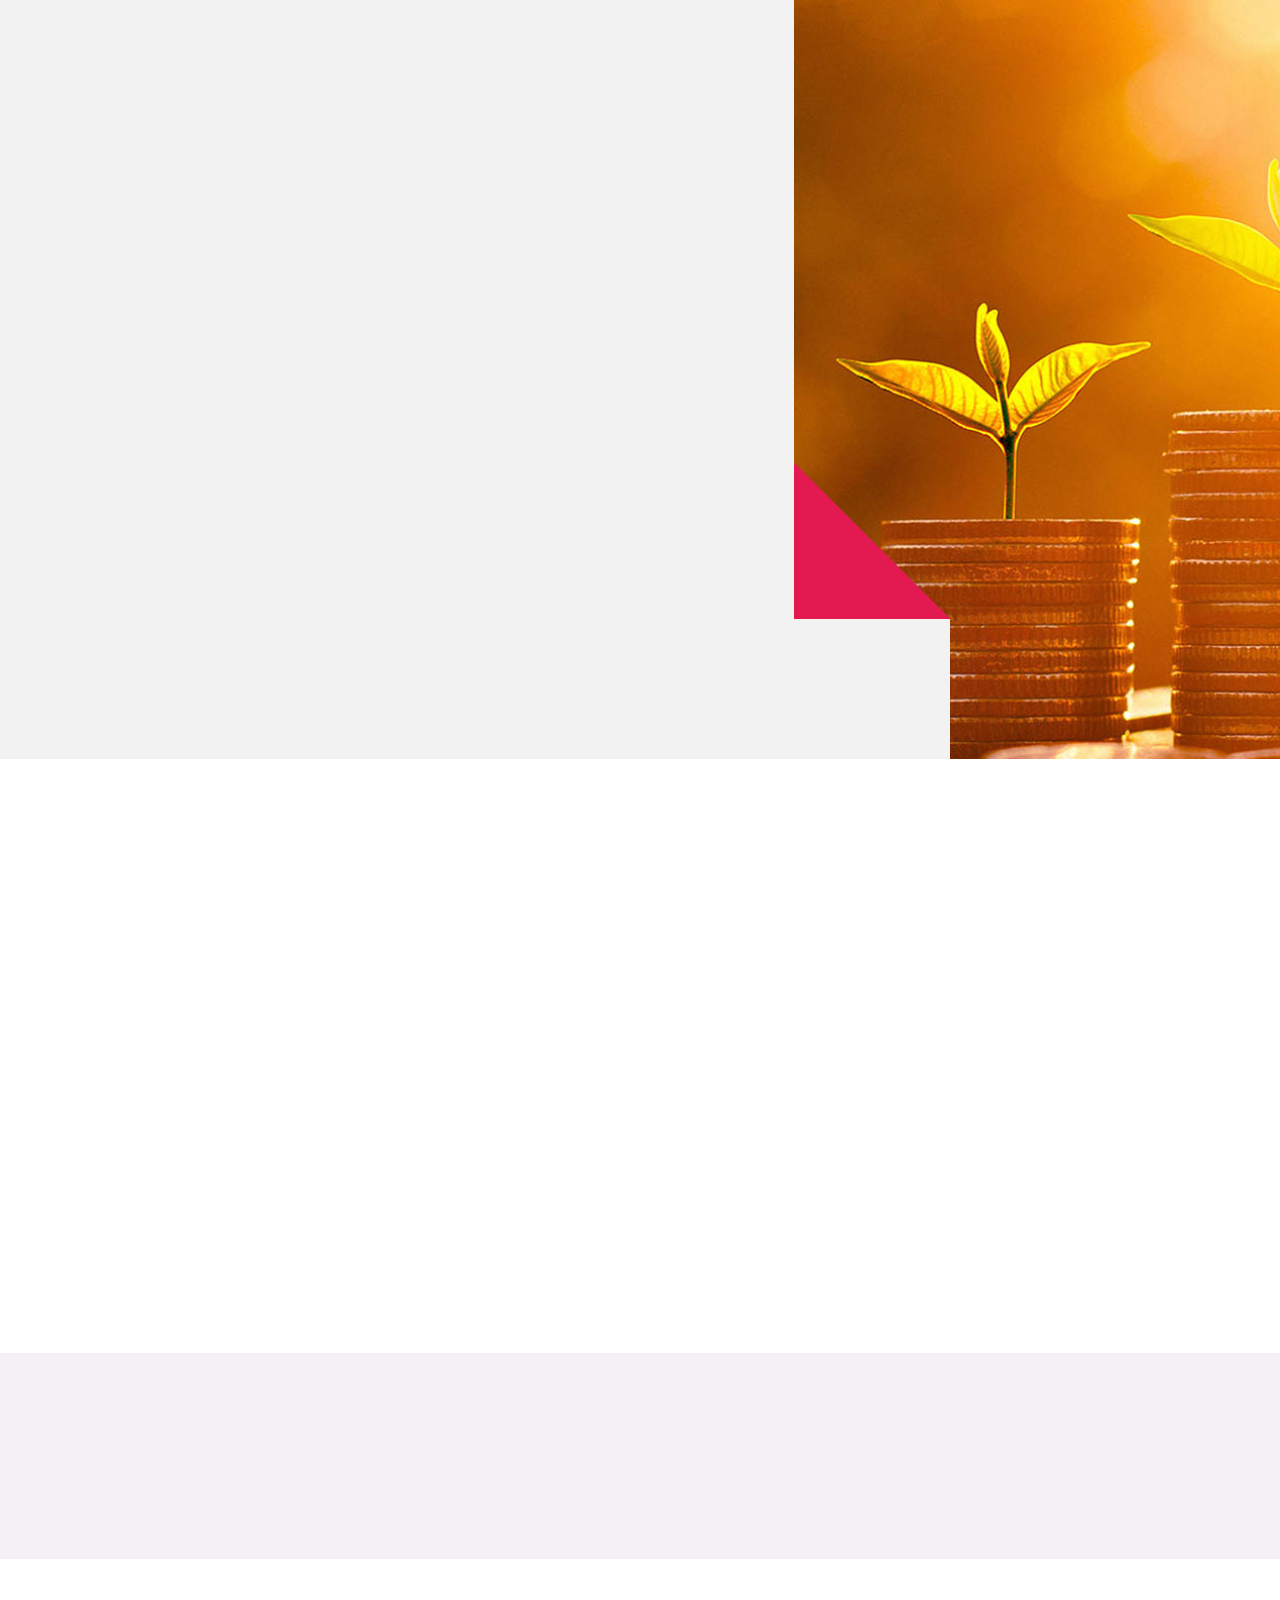
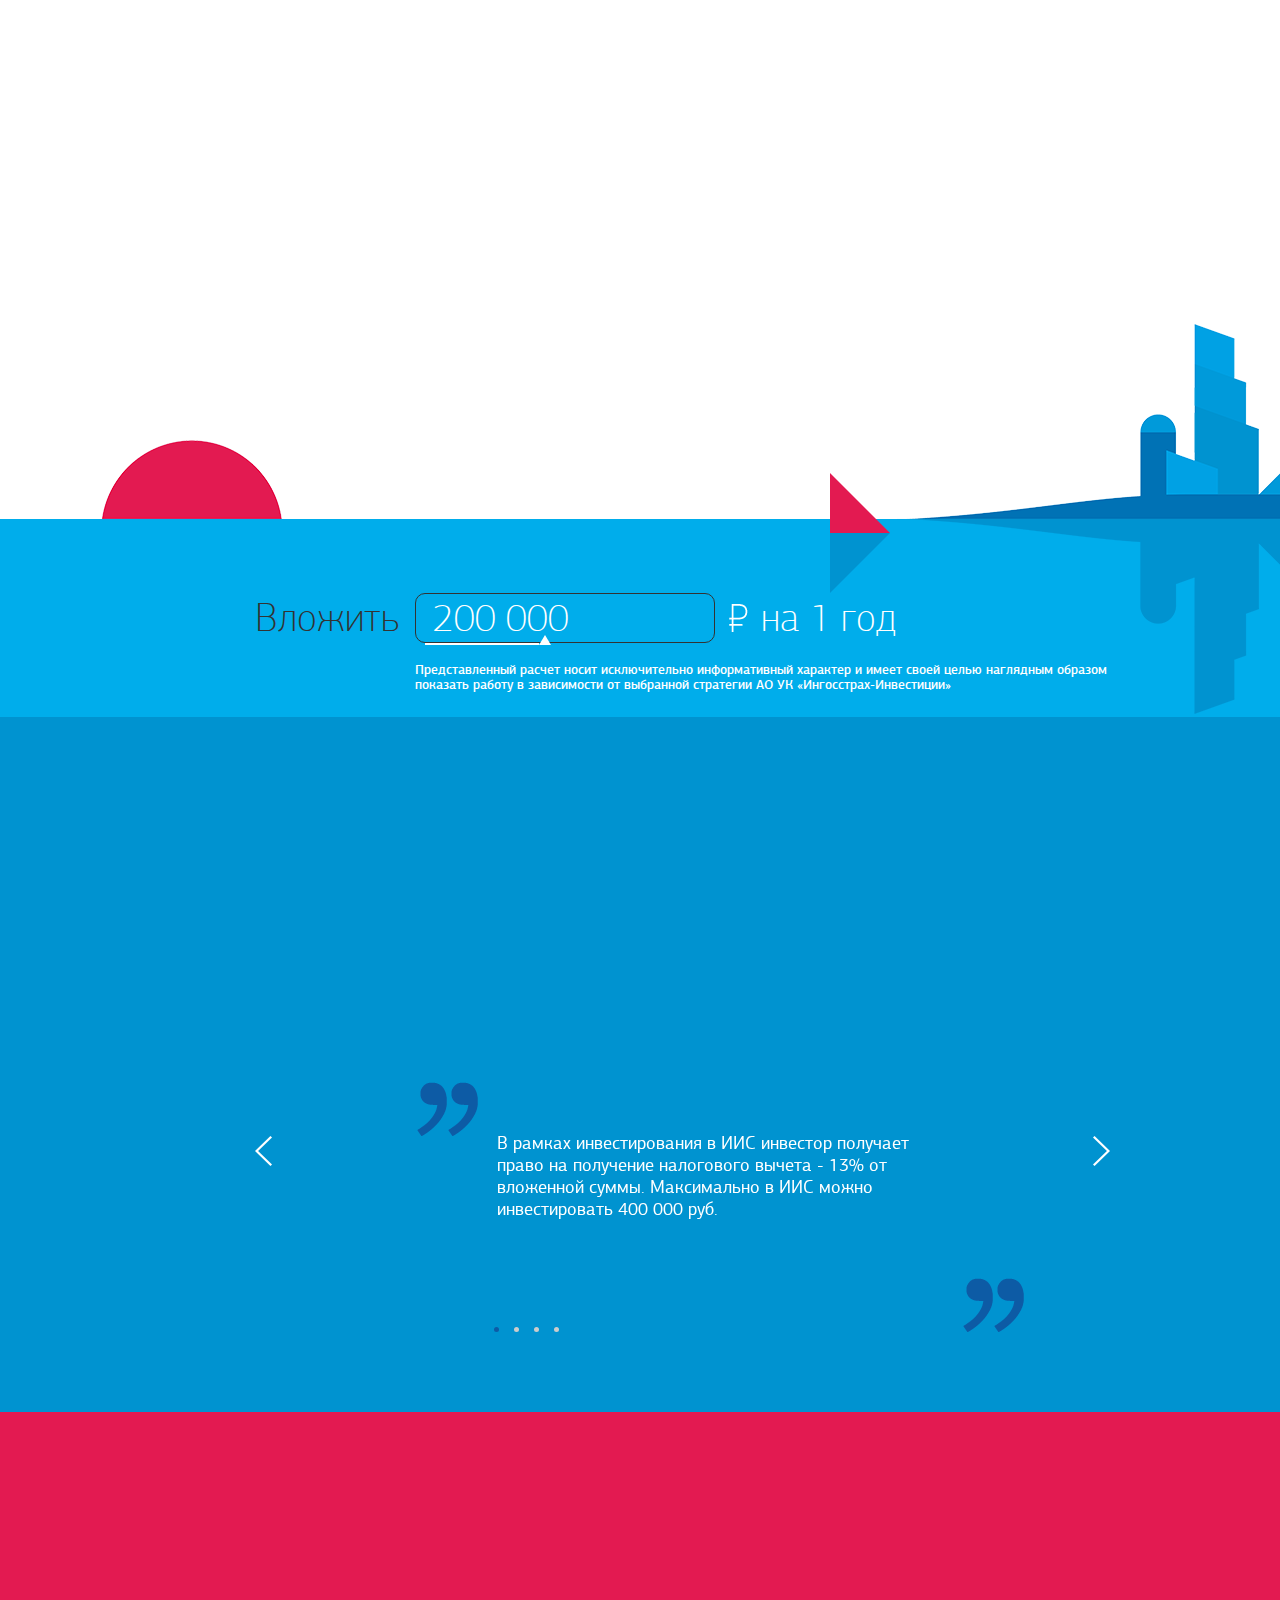
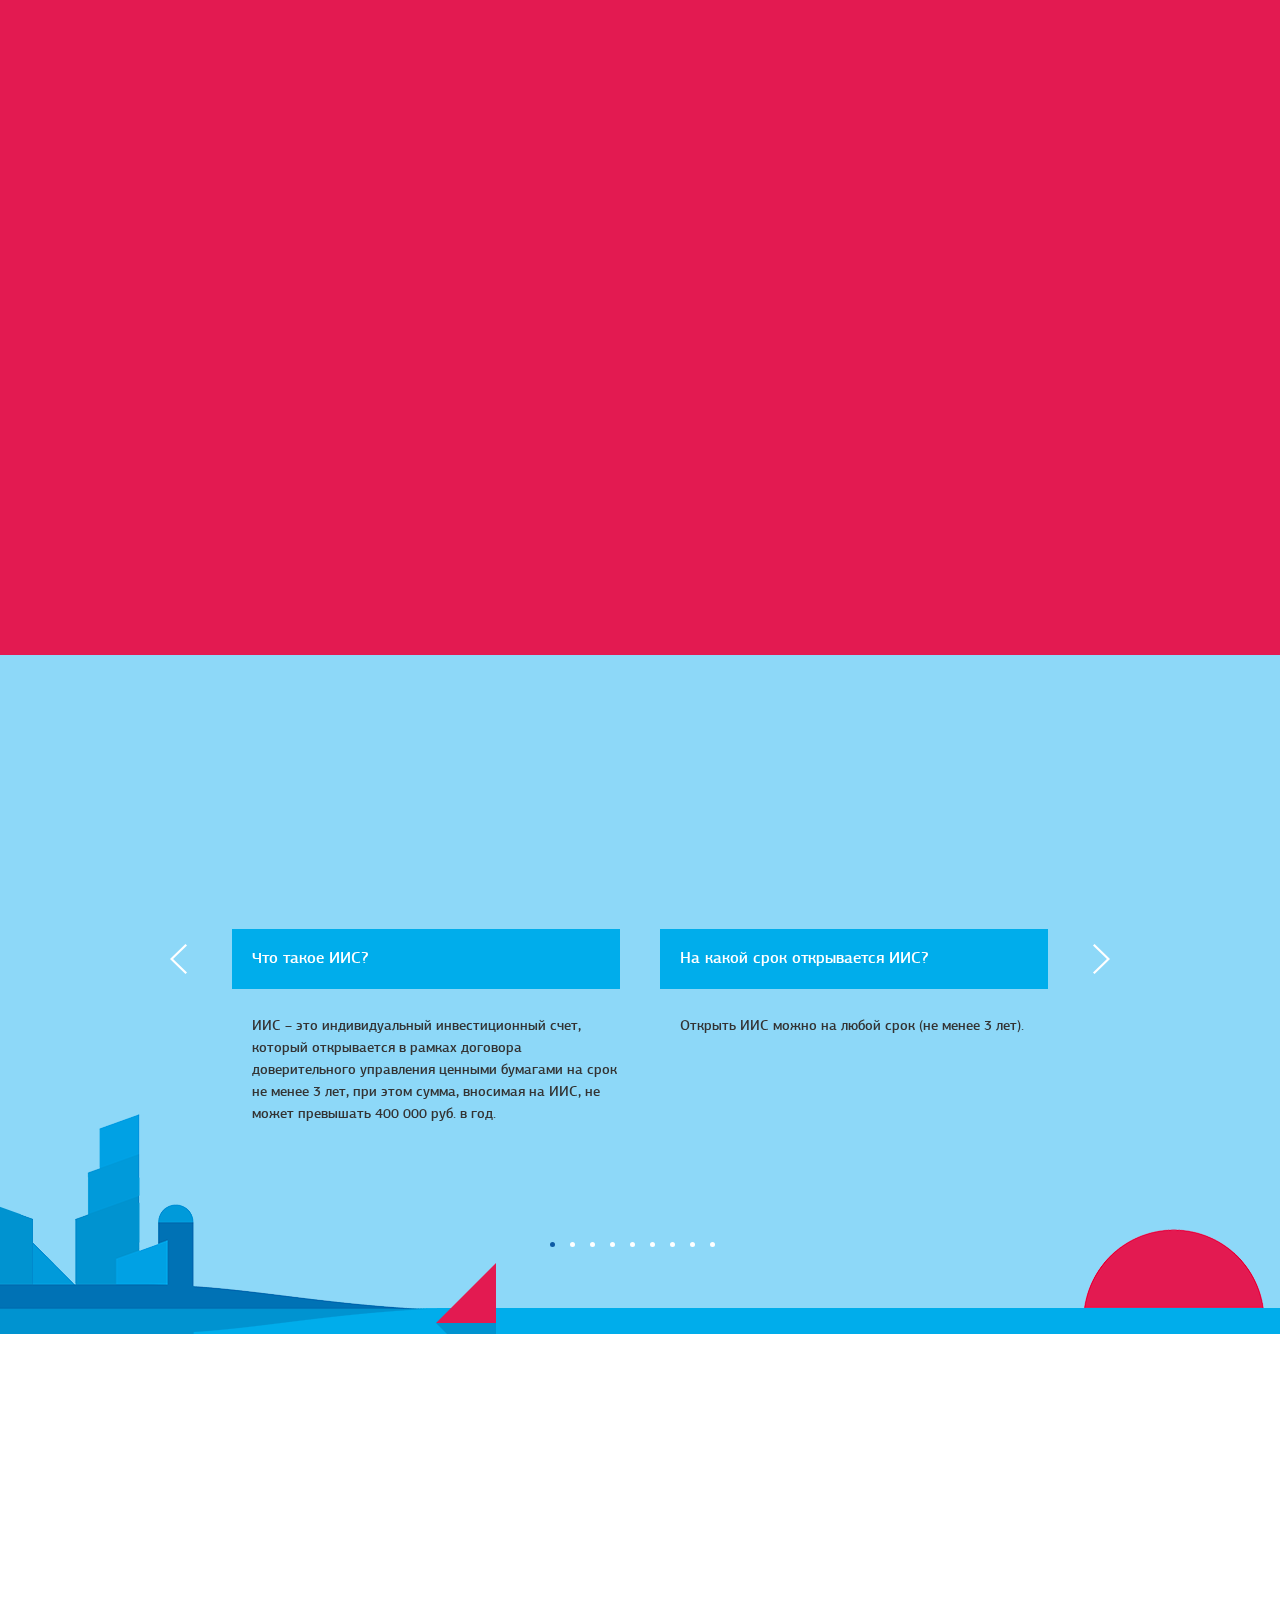
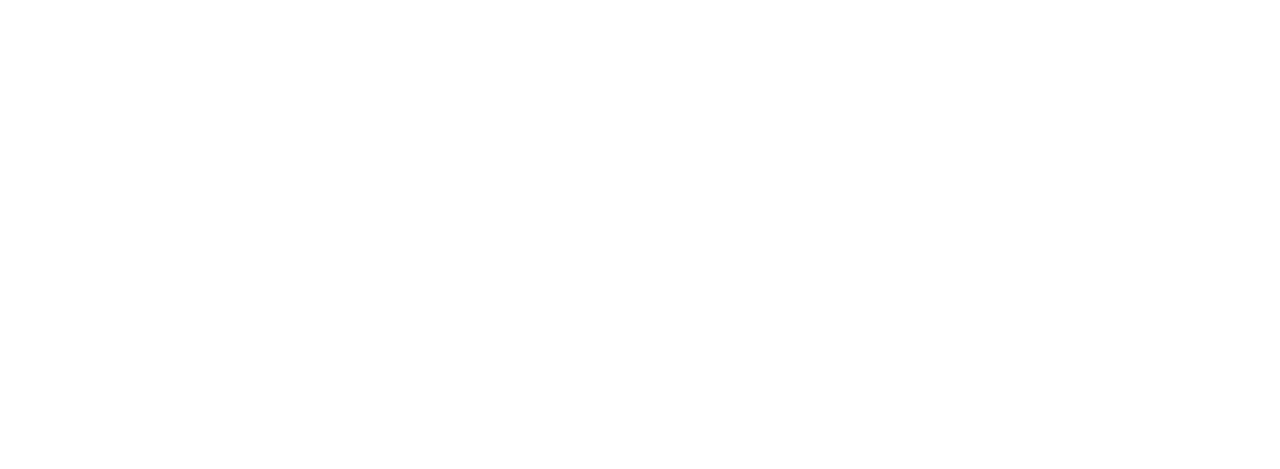
<file: index.html>
<!DOCTYPE html>
<html>
<head>
    <meta charset="UTF-8">
    <title>Ингосстрах инвестиции — Индивидуальный инвестиционный счёт</title>
    <meta name="viewport" content="width=device-width">

    <link rel="icon" href="favicon.ico" type="image/x-icon">
    <link rel="shortcut icon" href="favicon.ico" type="image/x-icon">

    <!--reset-->
    <link rel="stylesheet" href="css/normalize.css">

    <!--font-->
    <link rel="stylesheet" href="font/styles.css">

    <!--style global-->
    <link rel="stylesheet" href="css/animations.css">
    <link rel="stylesheet" href="css/base.css">
    <link rel="stylesheet" href="css/owl.carousel.min.css">
    <link rel="stylesheet" href="css/ui.css">

    <!--style adaptive-->
    <link rel="stylesheet" href="css/media.css">

    <!--[if lt IE 10]>
    <link rel="stylesheet" type="text/css" href="css/ie.css" />
    <![endif]-->

    <!--[if lt IE 9]>
    <script src="js/respond.min.js"></script>
    <![endif]-->

</head>
<body>

    <!--modal application-->
    <div class="modal" data-modal="application">
    <div class="modal-content">
        <div class="wrap">
            <div class="content">
                <div class="close" onclick="MainManager.hideModal('application', true)"></div>
                <h2 class="m-b20">Отправить заявку</h2>

                <form action="" id="application">
                    <div class="application owl-carousel owl-theme" data-step-form="application">
                        <div class="item _1">
                            <div class="step m-b20">Шаг 1 из 2</div>
                            <table class="form">
                                <tr>
                                    <td class="label">Ваша инвестиционная стратегия&nbsp;<span>*</span></td>
                                    <td>
                                        <div class="valid-box">
                                            <select name="strategy" form="application">
                                                <option value="Агрессивная" selected>Агрессивная</option>
                                                <option value="Сбалансированная">Сбалансированная</option>
                                                <option value="Консервативная">Консервативная</option>
                                            </select>
                                        </div>
                                    </td>
                                </tr>
                                <tr>
                                    <td class="label">Сумма инвестирования&nbsp;<span>*</span></td>
                                    <td>
                                        <div class="valid-box">
                                            <div class="input slide">

                                                <input data-numeral data-value-application data-amount="application" type="text" value="" name="amount">

                                                <div data-slider-application class="nstSlider"
                                                     data-range_min="50000"
                                                     data-range_max="400000"
                                                     data-cur_min="200000"
                                                     data-cur_max="400000">
                                                    <div class="bar"></div>
                                                    <div class="leftGrip"></div>
                                                </div>

                                                <div class="rub"></div>

                                            </div>
                                        </div>
                                    </td>
                                </tr>
                                <tr>
                                    <td colspan="2">
                                        <label class="checkbox-label">
                                            <input data-choice-application="no" class="checkbox" type="radio" name="agreement" onchange="MainManager.choiceParticipant('no','application')">
                                            <span class="checkbox-label-text">
                                                на дату подачи настоящего заявления у меня отсутствует договор с другим
                                                профессиональным участником рынка ценных бумаг на ведение индивидуального инвестиционного счета
                                            </span>
                                        </label>
                                        <label class="checkbox-label">
                                            <input data-choice-application="yes" class="checkbox" type="radio" name="agreement" onchange="MainManager.choiceParticipant('yes','application')">
                                            <span class="checkbox-label-text">
                                                на дату подачи настоящего заявления у меня действует договор на ведение индивидуального инвестиционного счета
                                                <div class="tool">
                                                    <div class="tool-text">
                                                      Необходимо в течение месяца расторгнуть договор c предыдущим профессиональным участником рынка ценных бумаг
                                                    </div>
                                                </div>
                                            </span>
                                        </label>
                                    </td>
                                </tr>
                                <tr data-choice-block="application" class="no">
                                    <td class="label">Наименование <br> профессионального <br> участника&nbsp;<span>*</span></td>
                                    <td>
                                        <div class="valid-box">
                                            <div class="valid-box">
                                                <input data-participant="application" type="text" data-all data-validate>
                                            </div>
                                            <div class="hint">и он будет прекращен не позднее одного месяца с даты заключения Договора ИИС с Управляющей компанией</div>
                                        </div>
                                    </td>
                                </tr>
                                <tr>
                                    <td colspan="2" class="sub">
                                        Просим Вас заполнить персональные данные <br>
                                        для оформления заявки на присоединение к договору ДУ ИИС
                                    </td>
                                </tr>
                                <tr>
                                    <td class="label">Фамилия&nbsp;<span>*</span></td>
                                    <td>
                                        <div class="valid-box">
                                            <input data-application-surname data-cirilica data-validate type="text" name="surname">
                                        </div>
                                    </td>
                                </tr>
                                <tr>
                                    <td class="label">Имя&nbsp;<span>*</span></td>
                                    <td>
                                        <div class="valid-box">
                                            <input data-application-name data-cirilica data-validate type="text" name="name">
                                        </div>
                                    </td>
                                </tr>
                                <tr>
                                    <td class="label">Отчество (при&nbsp;наличии)</td>
                                    <td>
                                        <div class="valid-box">
                                            <input type="text" name="middlename">
                                        </div>
                                    </td>
                                </tr>
                                <tr>
                                    <td class="label">E-mail&nbsp;<span>*</span></td>
                                    <td>
                                        <div class="valid-box">
                                            <input data-application-mail data-mail data-validate type="text" name="mail">
                                        </div>
                                    </td>
                                </tr>
                                <tr>
                                    <td class="label">Мобильный телефон&nbsp;<span>*</span></td>
                                    <td>
                                        <div class="valid-box">
                                            <input data-application-phone data-phone type="text" data-validate placeholder="+7 (  ·  ·  ·  )  ·  ·  ·  –  ·  ·  –  ·  ·" name="phone">
                                        </div>
                                    </td>
                                </tr>
                                <tr>
                                    <td class="label">Серия и № паспорта&nbsp;<span>*</span></td>
                                    <td>
                                        <div class="valid-box">
                                            <input data-application-series data-series type="text" data-validate name="series">
                                        </div>
                                    </td>
                                </tr>
                                <tr>
                                    <td class="label">Кем выдан паспорт&nbsp;<span>*</span></td>
                                    <td>
                                        <div class="valid-box">
                                            <input data-application-issued data-all type="text" data-validate name="issued">
                                        </div>
                                    </td>
                                </tr>
                                <tr>
                                    <td class="label">Дата выдачи&nbsp;<span>*</span></td>
                                    <td>
                                        <div class="valid-box select-date">
                                            <select data-day name="issueday" form="application">
                                                <option value="01" selected>01</option>

                                            </select>
                                            <select data-month name="issuemonth" form="application">
                                                <option value="01" selected>01</option>
                                            </select>
                                            <select data-year class="last" name="issueyear" form="application">
                                                <option value="1990" selected>1990</option>
                                                <option value="1991">1991</option>
                                                <option value="1992">1992</option>
                                                <option value="1993">1993</option>
                                                <option value="1994">1994</option>
                                                <option value="1995">1995</option>
                                                <option value="1996">1996</option>
                                                <option value="1997">1997</option>
                                                <option value="1998">1998</option>
                                                <option value="1999">1999</option>
                                                <option value="2000">2000</option>
                                                <option value="2001">2001</option>
                                                <option value="2002">2002</option>
                                                <option value="2003">2003</option>
                                                <option value="2004">2004</option>
                                                <option value="2005">2005</option>
                                                <option value="2006">2006</option>
                                                <option value="2007">2007</option>
                                                <option value="2008">2008</option>
                                                <option value="2009">2009</option>
                                                <option value="2010">2010</option>
                                                <option value="2011">2011</option>
                                                <option value="2012">2012</option>
                                                <option value="2013">2013</option>
                                                <option value="2014">2014</option>
                                                <option value="2015">2015</option>
                                                <option value="2016">2016</option>
                                            </select>
                                        </div>
                                    </td>
                                </tr>
                                <tr>
                                    <td class="label">Код подразделения</td>
                                    <td>
                                        <div class="valid-box">
                                            <input data-code type="text" name="code">
                                        </div>
                                    </td>
                                </tr>
                                <tr>
                                    <td colspan="2" class="sub last">
                                        Забыли свой ИНН? <br>
                                        Мы готовы помочь — <a href="https://service.nalog.ru/inn.html" target="_blank">узнайте ИНН на сайте ФНС</a>
                                    </td>
                                </tr>
                                <tr>
                                    <td class="label">ИНН <div class="hint-info">необязательное поле</div></td>
                                    <td>
                                        <div class="valid-box">
                                            <input type="text" data-numeral name="inn">
                                        </div>
                                    </td>
                                </tr>
                                <tr>
                                    <td class="label"></td>
                                    <td>
                                        <a href="#" class="btn big" onclick="MainManager.nextStep('application',1); return false">продолжить</a>
                                    </td>
                                </tr>

                            </table>
                        </div>
                        <div class="item _2">
                            <div class="step m-b20">Шаг 2 из 2</div>
                            <table class="form">
                                <tr>
                                    <td colspan="2" class="sub">
                                        Заполните информацию о своем адресе регистрации
                                    </td>
                                </tr>
                                <tr>
                                    <td class="label">Страна&nbsp;<span>*</span></td>
                                    <td>
                                        <div class="valid-box">
                                            <input data-application-country data-cirilica data-validate type="text" name="country">
                                        </div>
                                    </td>
                                </tr>
                                <tr>
                                    <td class="label">Область</td>
                                    <td>
                                        <div class="valid-box">
                                            <input type="text" name="region">
                                        </div>
                                    </td>
                                </tr>
                                <tr>
                                    <td class="label">Район</td>
                                    <td>
                                        <div class="valid-box">
                                            <input type="text" name="district">
                                        </div>
                                    </td>
                                </tr>
                                <tr>
                                    <td class="label">Город&nbsp;<span>*</span></td>
                                    <td>
                                        <div class="valid-box">
                                            <input data-application-city data-cirilica data-validate type="text" name="city">
                                        </div>
                                    </td>
                                </tr>
                                <tr>
                                    <td class="label">Поселение/Поселок/Деревня</td>
                                    <td>
                                        <div class="valid-box">
                                            <input type="text" name="colony">
                                        </div>
                                    </td>
                                </tr>
                                <tr>
                                    <td class="label">Индекс&nbsp;<span>*</span></td>
                                    <td>
                                        <div class="valid-box">
                                            <input data-application-index data-all data-numeral data-validate type="text" name="index">
                                        </div>
                                    </td>
                                </tr>
                                <tr>
                                    <td class="label">Улица&nbsp;<span>*</span></td>
                                    <td>
                                        <div class="valid-box">
                                            <input data-application-street data-all data-validate type="text" name="street">
                                        </div>
                                    </td>
                                </tr>
                                <tr>
                                    <td class="label">Дом&nbsp;<span>*</span> - Строение - Корпус</td>
                                    <td>
                                        <div class="set_3">
                                            <div class="valid-box first">
                                                <input data-application-house data-all data-validate type="text" name="house">
                                            </div>
                                            <div class="valid-box">
                                                <input type="text" name="build">
                                            </div>
                                            <div class="valid-box">
                                                <input type="text" name="corps">
                                            </div>
                                        </div>
                                    </td>
                                </tr>
                                <tr>
                                    <td class="label">Квартира&nbsp;<span>*</span></td>
                                    <td>
                                        <div class="valid-box">
                                            <input data-application-apartment data-all data-validate type="text" name="room">
                                        </div>
                                    </td>
                                </tr>
                                <tr class="set-steps">
                                    <td class="label">
                                        <a href="#" class="btn big" onclick="MainManager.slidePrevView('application'); return false">Назад</a>
                                    </td>
                                    <td>
                                        <a href="#" class="btn big" onclick="MainManager.submitApplication(); return false">отправить</a>
                                    </td>
                                </tr>
                                <tr>
                                    <td class="label"></td>
                                    <td>
                                        <div class="processing">
                                            Нажимая кнопку «отправить», вы соглашаетесь <br>
                                            на <a href="#" onclick="MainManager.showModal('limited', false); return false;">обработку</a> своих персональных данных
                                        </div>
                                    </td>
                                </tr>
                            </table>
                        </div>
                    </div>
                </form>
            </div>
        </div>
    </div>
</div>

    <!--modal purchase-->
    <div class="modal" data-modal="purchase">
        <div class="modal-content">
            <div class="wrap">
                <div class="content">
                    <div class="close" onclick="MainManager.hideModal('purchase', true)"></div>
                    <h2 class="m-b20">Купить</h2>

                    <form action="" id="purchase">
                        <div class="purchase owl-carousel owl-theme" data-step-form="purchase">
                            <div class="item _1">
                                <div class="step m-b20">Шаг 1 из 4</div>
                                <table class="form">
                                    <tr>
                                        <td class="label">Ваша инвестиционная стратегия&nbsp;<span>*</span></td>
                                        <td>
                                            <div class="valid-box">
                                                <select name="strategy" form="purchase">
                                                    <option value="Агрессивная" selected>Агрессивная</option>
                                                    <option value="Сбалансированная">Сбалансированная</option>
                                                    <option value="Консервативная">Консервативная</option>
                                                </select>
                                            </div>
                                        </td>
                                    </tr>
                                    <tr>
                                        <td class="label">Сумма инвестирования&nbsp;<span>*</span></td>
                                        <td>
                                            <div class="valid-box">
                                                <div class="input slide">

                                                    <input data-numeral data-value-purchase data-amount="purchase" type="text" value="" name="amount">

                                                    <div data-slider-purchase class="nstSlider"
                                                         data-range_min="50000"
                                                         data-range_max="400000"
                                                         data-cur_min="200000"
                                                         data-cur_max="400000">
                                                        <div class="bar"></div>
                                                        <div class="leftGrip"></div>
                                                    </div>

                                                    <div class="rub"></div>

                                                </div>
                                            </div>
                                        </td>
                                    </tr>
                                    <tr>
                                        <td colspan="2">
                                            <label class="checkbox-label">
                                                <input data-choice-purchase="no" class="checkbox" type="radio" name="agreement" onchange="MainManager.choiceParticipant('no','purchase')">
                                            <span class="checkbox-label-text">
                                                на дату подачи настоящего заявления у меня отсутствует договор с другим
                                                профессиональным участником рынка ценных бумаг на ведение индивидуального инвестиционного счета
                                            </span>
                                            </label>
                                            <label class="checkbox-label">
                                                <input data-choice-purchase="yes" class="checkbox" type="radio" name="agreement" onchange="MainManager.choiceParticipant('yes','purchase')">
                                            <span class="checkbox-label-text">
                                                на дату подачи настоящего заявления у меня действует договор на ведение индивидуального инвестиционного счета
                                                <div class="tool">
                                                    <div class="tool-text">
                                                        Необходимо в течение месяца расторгнуть договор c предыдущим профессиональным участником рынка ценных бумаг
                                                    </div>
                                                </div>
                                            </span>
                                            </label>
                                        </td>
                                    </tr>
                                    <tr data-choice-block="purchase" class="no">
                                        <td class="label">Наименование <br> профессионального <br> участника&nbsp;<span>*</span></td>
                                        <td>
                                            <div class="valid-box">
                                                <div class="valid-box">
                                                    <input data-participant="purchase" type="text" data-all data-validate>
                                                </div>
                                                <div class="hint">и он будет прекращен не позднее одного месяца с даты заключения Договора ИИС с Управляющей компанией</div>
                                            </div>
                                        </td>
                                    </tr>
                                    <tr>
                                        <td colspan="2" class="sub">
                                            Просим Вас заполнить персональные данные <br>
                                            для оформления заявки на присоединение к договору ДУ ИИС
                                        </td>
                                    </tr>
                                    <tr>
                                        <td class="label">Фамилия&nbsp;<span>*</span></td>
                                        <td>
                                            <div class="valid-box">
                                                <input data-purchase-surname data-cirilica data-validate type="text" name="surname">
                                            </div>
                                        </td>
                                    </tr>
                                    <tr>
                                        <td class="label">Имя&nbsp;<span>*</span></td>
                                        <td>
                                            <div class="valid-box">
                                                <input data-purchase-name data-cirilica data-validate type="text" name="name">
                                            </div>
                                        </td>
                                    </tr>
                                    <tr>
                                        <td class="label">Отчество (при&nbsp;наличии)</td>
                                        <td>
                                            <div class="valid-box">
                                                <input type="text" name="middlename">
                                            </div>
                                        </td>
                                    </tr>
                                    <tr>
                                        <td class="label">E-mail&nbsp;<span>*</span></td>
                                        <td>
                                            <div class="valid-box">
                                                <input data-purchase-mail data-mail data-validate type="text" name="mail">
                                            </div>
                                        </td>
                                    </tr>
                                    <tr>
                                        <td class="label">Мобильный телефон&nbsp;<span>*</span></td>
                                        <td>
                                            <div class="valid-box">
                                                <input data-purchase-phone data-phone type="text" data-validate placeholder="+7 (  ·  ·  ·  )  ·  ·  ·  –  ·  ·  –  ·  ·" name="phone">
                                            </div>
                                        </td>
                                    </tr>
                                    <tr>
                                        <td class="label">Серия и № паспорта&nbsp;<span>*</span></td>
                                        <td>
                                            <div class="valid-box">
                                                <input data-purchase-series data-series type="text" data-validate name="series">
                                            </div>
                                        </td>
                                    </tr>
                                    <tr>
                                        <td class="label">Кем выдан паспорт&nbsp;<span>*</span></td>
                                        <td>
                                            <div class="valid-box">
                                                <input data-purchase-issued data-all type="text" data-validate name="issued">
                                            </div>
                                        </td>
                                    </tr>
                                    <tr>
                                        <td class="label">Дата выдачи&nbsp;<span>*</span></td>
                                        <td>
                                            <div class="valid-box select-date">
                                                <select data-day name="issueday" form="purchase">
                                                    <option value="01" selected>01</option>

                                                </select>
                                                <select data-month name="issuemonth" form="purchase">
                                                    <option value="01" selected>01</option>
                                                </select>
                                                <select data-year class="last" name="issueyear" form="purchase">
                                                    <option value="1990" selected>1990</option>
                                                    <option value="1991">1991</option>
                                                    <option value="1992">1992</option>
                                                    <option value="1993">1993</option>
                                                    <option value="1994">1994</option>
                                                    <option value="1995">1995</option>
                                                    <option value="1996">1996</option>
                                                    <option value="1997">1997</option>
                                                    <option value="1998">1998</option>
                                                    <option value="1999">1999</option>
                                                    <option value="2000">2000</option>
                                                    <option value="2001">2001</option>
                                                    <option value="2002">2002</option>
                                                    <option value="2003">2003</option>
                                                    <option value="2004">2004</option>
                                                    <option value="2005">2005</option>
                                                    <option value="2006">2006</option>
                                                    <option value="2007">2007</option>
                                                    <option value="2008">2008</option>
                                                    <option value="2009">2009</option>
                                                    <option value="2010">2010</option>
                                                    <option value="2011">2011</option>
                                                    <option value="2012">2012</option>
                                                    <option value="2013">2013</option>
                                                    <option value="2014">2014</option>
                                                    <option value="2015">2015</option>
                                                    <option value="2016">2016</option>
                                                </select>
                                            </div>
                                        </td>
                                    </tr>
                                    <tr>
                                        <td class="label">Код подразделения</td>
                                        <td>
                                            <div class="valid-box">
                                                <input data-code type="text" name="code">
                                            </div>
                                        </td>
                                    </tr>
                                    <tr>
                                        <td colspan="2" class="sub last">
                                            Забыли свой ИНН? <br>
                                            Мы готовы помочь — <a href="https://service.nalog.ru/inn.html" target="_blank">узнайте ИНН на сайте ФНС</a>
                                        </td>
                                    </tr>
                                    <tr>
                                        <td class="label">ИНН <div class="hint-info">необязательное поле</div></td>
                                        <td>
                                            <div class="valid-box">
                                                <input type="text" data-numeral name="inn">
                                            </div>
                                        </td>
                                    </tr>
                                    <tr>
                                        <td class="label"></td>
                                        <td>
                                            <a href="#" class="btn big" onclick="MainManager.nextStep('purchase',1); return false">продолжить</a>
                                        </td>
                                    </tr>

                                </table>
                            </div>
                            <div class="item _2">
                                <div class="step m-b20">Шаг 2 из 4</div>
                                <table class="form">
                                    <tr>
                                        <td colspan="2" class="sub">
                                            Место жительства
                                        </td>
                                    </tr>
                                    <tr>
                                        <td class="label">Адрес&nbsp;<span>*</span></td>
                                        <td>
                                            <div class="valid-box">
                                                <input data-address-first data-all data-validate type="text" name="address1">
                                            </div>
                                        </td>
                                    </tr>
                                    <tr>
                                        <td colspan="2">
                                            <label class="checkbox-label">
                                                <input disabled data-check-address class="checkbox" type="checkbox" name="generaladdress" onchange="MainManager.getAddress(this)">
                                            <span class="checkbox-label-text">
                                                Использовать указанный адрес для направления почтовой корреспонденции
                                            </span>
                                            </label>
                                        </td>
                                    </tr>
                                    <tr>
                                        <td colspan="2" class="sub">
                                            Почтовый адрес
                                        </td>
                                    </tr>
                                    <tr>
                                        <td class="label">Адрес&nbsp;<span>*</span></td>
                                        <td>
                                            <div class="valid-box">
                                                <input data-address-last data-all data-validate type="text" name="address2">
                                            </div>
                                        </td>
                                    </tr>
                                    <tr>
                                        <td colspan="2">
                                            <label class="checkbox-label">
                                                <input data-confirm-info class="checkbox" type="checkbox" name="confirminfo" onchange="MainManager.clearCheckBox(this)">
                                            <span class="checkbox-label-text">
                                                Подтверждаю правильность указанных моих персональных данных
                                            </span>
                                            </label>
                                        </td>
                                    </tr>

                                    <tr class="set-steps">
                                        <td class="label">
                                            <a href="#" class="btn big" onclick="MainManager.slidePrevView('purchase'); return false">Назад</a>
                                        </td>
                                        <td>
                                            <a href="#" class="btn big" onclick="MainManager.nextStep('purchase',2); return false">отправить</a>
                                        </td>
                                    </tr>

                                    <tr>
                                        <td class="label"></td>
                                        <td>
                                            <div class="processing">
                                                Нажимая кнопку «отправить», вы соглашаетесь <br>
                                                на <a href="#" onclick="MainManager.showModal('limited', false); return false;">обработку</a> своих персональных данных
                                            </div>
                                        </td>
                                    </tr>
                                </table>
                            </div>
                            <div class="item _3">
                                <div class="step m-b20">Шаг 3 из 4</div>
                                <div class="wrap-step">
                                    <table class="form">
                                        <tr>
                                            <td colspan="2" class="sub">
                                                Продолжая оформление заявления о присоединении к договору доверительного управления,
                                                Вы подтверждаете достоверность и актуальность сведений, указанных о Вас.
                                            </td>
                                        </tr>
                                        <tr>
                                            <td colspan="2">
                                                <label class="checkbox-label">
                                                    <input data-act-agreement class="checkbox" type="checkbox" name="actagreement" onchange="MainManager.clearCheckBox(this)">
                                                    <span class="checkbox-label-text">
                                                        Я согласен (согласна) на присоединение <a href="#" onclick="MainManager.showModal('limited', false); return false;">к соглашению об электронном документообороте</a>
                                                    </span>
                                                </label>
                                            </td>
                                        </tr>
                                        <tr>
                                            <td colspan="2" class="center">
                                                <a href="#" data-btn-sms class="btn big" onclick="MainManager.getCode(); return false">Получить SMS-код</a>
                                            </td>
                                        </tr>

                                        <tr data-sms-block class="no">
                                            <td class="2">
                                                <table class="form fixed">
                                                    <tr>
                                                        <td class="label">Введите полученный <br>вами SMS-код&nbsp;<span>*</span></td>
                                                        <td>
                                                            <div class="valid-box">
                                                                <input data-sms type="text" data-all data-validate>
                                                            </div>
                                                        </td>
                                                        <td class="get-sms">
                                                            <a href="#">ПРИСЛАТЬ ПОВТОРНО</a>
                                                        </td>
                                                    </tr>

                                                    <tr class="set-steps">
                                                        <td class="label">
                                                            <a href="#" class="btn big" onclick="MainManager.slidePrevView('purchase'); return false">Назад</a>
                                                        </td>
                                                        <td>
                                                            <a href="#" class="btn big" onclick="MainManager.subscribeData('purchase'); return false;">ПОДПИСАТЬ</a>
                                                        </td>
                                                        <td></td>
                                                    </tr>

                                                    <tr>
                                                        <td colspan="3" class="center last">
                                                            <div class="processing">
                                                                Нажимая кнопку «подписать», вы соглашаетесь <br>
                                                                на <a href="#" onclick="MainManager.showModal('limited', false); return false;">обработку</a> своих персональных данных
                                                            </div>
                                                            <div class="info">
                                                                Подписывая заявку, я ФИО Клиента, в соответствии со Статьей 428 ГК РФ полностью и безоговорочно присоединяюсь к условиям и акцептую Договор доверительного управления индивидуального инвестиционного счета (далее - Договор) со всеми приложениями к нему. Я подтверждаю, что не являюсь иностранным публичным должностным лицом и ознакомлен с Проспектом Управляющего, Уведомлением о рисках, связанных с осуществлением операций с ценными бумагами, являющихся приложениями к Договору, осознаю и принимаю на себя риски, изложенные в Уведомлении о рисках, обязуюсь соблюдать все положения вышеуказанных
                                                            </div>
                                                        </td>
                                                    </tr>
                                                </table>
                                            </td>
                                        </tr>



                                    </table>
                                </div>
                            </div>
                            <div class="item _4">
                                <div class="step m-b20">Шаг 4 из 4</div>
                                <table class="form">
                                    <tr>
                                        <td colspan="2" class="sub">
                                            Пополение счета
                                        </td>
                                    </tr>
                                    <tr>
                                        <td colspan="2">
                                            <label class="checkbox-label radio">
                                                <input checked data-refill="transfer" class="checkbox" type="radio" name="refill">
                                            <span class="checkbox-label-text">
                                                Банковский перевод
                                            </span>
                                            </label>
                                            <label class="checkbox-label radio">
                                                <input data-refill="card" class="checkbox" type="radio" name="refill">
                                            <span class="checkbox-label-text">
                                                Банковская карта
                                            </span>
                                            </label>
                                        </td>
                                    </tr>
                                    <tr>
                                        <td colspan="2">
                                            <a href="#" class="btn big mr30" onclick="MainManager.slidePrevView('purchase'); return false">Назад</a>
                                            <a href="#" class="btn big" onclick="MainManager.endPurchase(); return false">пополнить</a>
                                        </td>
                                    </tr>
                                </table>
                            </div>
                        </div>
                    </form>
                </div>
            </div>
        </div>
    </div>

    <!--modal documentation-->
    <div class="modal" data-modal="documentation">
    <div class="modal-content documentation">
        <div class="wrap">
            <div class="content">
                <div class="close" onclick="MainManager.hideModal('documentation',false)"></div>
                <h2 class="m-b20">Заявка отправлена</h2>
                <div>Перечень документов, для просмотра онлайн или отправки на e-mai</div>
                <ul class="list-doc">
                    <li>
                        «Соглашение от 02.09.2010 г. об электронном документообороте
                        между Управляющей компанией и АКБ «Союз» (pdf , 1033 Кб, опубликовано 25.04.2012г. 10:49 )
                        <a href="#" class="view"></a>
                        <a href="#" class="send" onclick="MainManager.showModal('forward-doc',false)"></a>
                    </li>
                    <li>
                        Соглашение от 16.01.2009 г. об электронном документообороте между Управляющей компанией
                        и ООО «Универсальный брокер» (pdf , 1131 Кб, опубликовано 23.04.2012г. 6:13 )
                        <a href="#" class="view"></a>
                        <a href="#" class="send" onclick="MainManager.showModal('forward-doc',false)"></a>
                    </li>
                    <li>
                        Договор № 8783486773 об использовании электронных документов
                        от 22.11.2008 г. (pdf , 1203 Кб, опубликовано 12.01.2011г. 11:16 )
                        <a href="#" class="view"></a>
                        <a href="#" class="send" onclick="MainManager.showModal('forward-doc',false)"></a>
                    </li>
                    <li>
                        Соглашение об обмене документами в электронном виде от 16.09.2008 г.
                        со Сбербанком России (pdf , 566 Кб, опубликовано 25.02.2009г. 11:21 )
                        <a href="#" class="view"></a>
                        <a href="#" class="send" onclick="MainManager.showModal('forward-doc',false)"></a>
                    </li>
                </ul>
            </div>
        </div>
    </div>
</div>

    <!--modal purchase-text-->
    <div class="modal" data-modal="purchase-text">
        <div class="modal-content limited">
            <div class="wrap">
                <div class="content">
                    <div class="close" onclick="MainManager.hideModal('purchase-text',false)"></div>
                    <div class="text-modal">
                        <p>
                            Уважаемый/ая ФИО, <br>
                            Благодарим Вас за открытие ИИС в АО УК «Ингосстрах-Инвестиции»!
                        </p>
                    </div>
                </div>
            </div>
        </div>
    </div>

    <!--modal purchase-requisites-->
    <div class="modal" data-modal="purchase-requisites">
        <div class="modal-content limited">
            <div class="wrap">
                <div class="content">
                    <div class="close" onclick="MainManager.hideModal('purchase-requisites',false)"></div>
                    <div class="text-modal">
                        <p>
                            Уважаемый/ая ФИО, <br>
                            Благодарим Вас за открытие ИИС в АО УК «Ингосстрах-Инвестиции»! <br>
                            Сообщаем Вам реквизиты для перевода денежных средств:
                        </p>
                    </div>
                    <div class="requisites-data">
                        <div class="link-requisites">
                            <a href="#" class="send" onclick="MainManager.showModal('forward-doc',false)"></a>
                            <a href="#" onclick="MainManager.printT(); return false;" class="print"></a>
                            <div class="clear"></div>
                        </div>
                        <div id="printTable">
                            <style>
                                ._t {
                                    width: 100%;
                                    border-collapse: collapse;
                                }
                                ._t td {
                                    vertical-align: top;
                                    border: 1px solid #333333;
                                    padding: 5px 10px;
                                }
                            </style>
                            <table class="_t">
                                <tr>
                                    <td>р/с:</td>
                                    <td>40701 810 8 000000 28886 в Банк ГПБ (АО)</td>
                                </tr>
                                <tr>
                                    <td>к/с:</td>
                                    <td>30101810200000000823</td>
                                </tr>
                                <tr>
                                    <td>БИК:</td>
                                    <td>044525823</td>
                                </tr>
                                <tr>
                                    <td>ИНН/КПП получателя:</td>
                                    <td>7705136973 / 775001001</td>
                                </tr>
                                <tr>
                                    <td>код ОКПО:</td>
                                    <td>46350001</td>
                                </tr>
                                <tr>
                                    <td>Получатель платежа:</td>
                                    <td>АО УК «Ингосстрах-Инвестиции» Д.У.</td>
                                </tr>
                            </table>
                        </div>
                    </div>
                </div>
            </div>
        </div>
    </div>

    <!--modal forward doc-->
    <div class="modal" data-modal="forward-doc">
        <div class="modal-content forward">
            <div class="wrap">
                <div class="content">
                    <div class="close" onclick="MainManager.hideModal('forward-doc',true)"></div>
                    <h2 class="m-b20">Отправить документы на e-mail</h2>
                    <div class="m-b35">Ваши контактные данные</div>
                    <form action="" id="forward-doc">
                        <table class="form">
                            <tr>
                                <td class="label">Электронная почта&nbsp;<span>*</span></td>
                                <td>
                                    <div class="valid-box">
                                        <input data-forward-doc-mail data-mail data-validate type="text" name="maildoc">
                                    </div>
                                </td>
                            </tr>
                            <tr>
                                <td class="label"></td>
                                <td>
                                    <a href="#" class="btn" onclick="MainManager.submitMailDocs(); return false">отправить<br>документы</a>
                                </td>
                            </tr>
                            <tr>
                                <td class="label"></td>
                                <td>
                                    <div class="processing">
                                        Согласен на <a href="#" onclick="MainManager.showModal('limited', false); return false;">обработку</a> персональных данных
                                    </div>
                                </td>
                            </tr>
                        </table>
                    </form>
                </div>
            </div>
        </div>
    </div>

    <!--modal forward-text-->
    <div class="modal" data-modal="forward-text">
        <div class="modal-content limited">
            <div class="wrap">
                <div class="content">
                    <div class="close" onclick="MainManager.hideModal('forward-text',false)"></div>
                    <div class="text-modal">
                        <p>На Вашу электронную почту был направлен комплект документов.</p>
                    </div>
                </div>
            </div>
        </div>
    </div>

    <!--modal limited-->
    <div class="modal" data-modal="limited">
        <div class="modal-content limited">
            <div class="wrap">
                <div class="content">
                    <div class="close" onclick="MainManager.hideModal('limited',false)"></div>
                    <h2 class="m-b20">Ограничение ответственности</h2>
                    <div class="date">Данные на 27.06.2016</div>
                    <div class="text">
                        <p>Приведенный расчет — пример, как работает индивидуальный инвестиционный счет. Он носит исключительно информативный характер. </p>
                        <p>Целевая доходность стратегии «Консервативная» — 9% годовых. Модельный портфель из государственных ценных бумаг (ОФЗ) Российской Федерации со сроками погашения, близкими к срокам реализации стратегии.</p>
                        <p>Целевая доходность стратегии «Сбалансированная» — 14% годовых. Модельный портфель формируется из облигаций российских эмитентов.</p>
                        <p>Целевая доходность стратегии «Агрессивная» — 30% годовых. Модельный портфель формируется из высоколиквидных акций российских эмитентов, таких как ПАО "ГМК "Норильский никель", ПАО «МТС», Банк ВТБ (ПАО), ОАО «Сургутнефтегаз».</p>
                        <p>Итоговая сумма включает в себя сумму всех инвестированных средств и реинвестированных купонов, сумму налогового вычета (при условии уплаченного ранее НДФЛ) и сумму потенциального инвестиционного дохода, без учета комиссий и иных обязательных платежей.</p>
                        <p>Указанная информация не гарантирует, что инвестиции окажутся надежными, а размеры возможных доходов или издержек, связанных с инвестициями, будут стабильными; не заявляет о возможных выгодах, связанных с методами управления активами, в том числе с указанными стратегиями; не является какого-либо рода офертой, не подразумевается в качестве оферты или приглашения делать оферты, не прогнозирует события, не является инвестиционным анализом или профессиональным советом, не имеет целью рекламу, размещение или публичное предложение любых ценных бумаг, продуктов или услуг.</p>
                        <p>Результаты инвестирования в прошлом не определяют и не гарантируют доходность инвестирования в будущем. Стоимость активов зависит от ситуации на финансовых рынках — она может как увеличиваться, так и уменьшаться.</p>
                        <p>Заключая договор доверительного управления, клиент должен внимательно ознакомиться с его содержанием и декларацией о рисках, приложенной к этому договору.</p>
                        <p>Компания оставляет за собой право менять вышеуказанную информацию без предварительного уведомления.</p>
                    </div>
                </div>
            </div>
        </div>
    </div>

    <!--fix-panel-->
    <div class="fix-panel" data-fix-panel>
        <div class="wrap">
            <div class="content">
                <button onclick="MainManager.showModal('application', true)" class="btn">отправить<br>заявку</button>
                <button onclick="MainManager.showModal('purchase', true)" class="btn big">купить</button>
            </div>
        </div>
    </div>

    <div class="section _1 animatedParent animateOnce">
            <div class="bg">
                <div class="el"></div>
                <img src="img/bg-s1.jpg" alt="">
            </div>
            <div class="wrap">
                <div class="content">

                    <div class="animated fadeInDownShort">
                        <a href="/" class="logo"></a>
                        <div class="intro">
                            <p class="m-b10">
                                АО УК «Ингосстрах-Инвестиции» <br>
                                представляет новый продукт
                            </p>
                            <b>«Индивидуальный <br>
                                <span>инвестиционный счет»</span></b>
                        </div>
                    </div>

                    <div class="animated fadeInLeft">
                        <h1 class="m-b20">Инвестировать или хранить?</h1>
                        <p class="m-b40">Откройте Индивидуальный Инвестиционный Счёт. <br>
                            Получайте каждый год до 52 000 руб. от государства<br>
                            или освобождение инвестиционного дохода от уплаты налога.</p>
                    </div>

                    <div data-fix-button>

                        <button onclick="MainManager.showModal('application', true)" class="btn animated fadeInUpShort">
                            отправить
                            <br>
                            заявку
                        </button>

                        <button onclick="MainManager.showModal('purchase', true)" class="btn big animated fadeInUpShort">
                            купить
                        </button>
                    </div>

                </div>
            </div>
        </div>

    <div class="section _2">

            <div class="wrap">
                <div class="content">
                    <div class="row m-b90 animatedParent animateOnce">
                        <div class="col left">
                            <a href="/" class="logo animated fadeInDownShort"></a>
                        </div>
                        <div class="col right animated fadeInRight">
                            <h2 class="m-b30">Что такое ИИС?</h2>
                            <p>
                                ИИС — это Индивидуальный Инвестиционный Счёт, который открывается управляющей компанией на основании договора доверительного управления, имеет особый режим налогообложения и установленный минимальный срок действия 3 года.
                            </p>
                        </div>
                        <div class="clear"></div>
                    </div>

                    <div class="row animatedParent animateOnce">
                        <div class="col left animated fadeInUpShort">
                            <h4 class="_b">Как <br>это работает?</h4>
                        </div>
                        <div class="col right animated fadeInUpShort">
                            <div class="info-set first">
                                <div class="col_t">
                                    <img src="img/1.png" alt="">
                                    <p>
                                        Физическое лицо,
                                        налоговый
                                        резидент РФ
                                    </p>
                                </div>
                                <div class="col_t">
                                    <img src="img/2.png" alt="">
                                    <p class="_l">
                                        Заключает <br>
                                        договор на <br>
                                        открытие ИИС в УК
                                    </p>
                                </div>
                                <div class="col_t">
                                    <img src="img/3.png" alt="">
                                    <p>
                                        Перечисляет денежные средства на счет в размере не более 400&nbsp;000 рублей в год
                                    </p>
                                </div>
                                <div class="col_t">
                                    <img src="img/4.png" alt="">
                                    <p>
                                        Которые могут инвестироваться в инструменты фондового рынка
                                    </p>
                                </div>
                                <div class="col_t last">
                                    <img src="img/5.png" alt="">
                                    <p>
                                        И получает право на возврат НДФЛ по ставке 13% с суммы внесенных средств за налоговый период или с суммы положительного финансового результата по истечение срока действия договора, при условии истечения не менее 3 лет с даты открытия счета
                                    </p>
                                </div>
                                <div class="clear"></div>
                            </div>
                        </div>
                        <div class="clear"></div>
                    </div>


                </div>
            </div>
            <div class="info-set sub">
                <div class="wrap">
                    <div class="content">
                        <div class="row animatedParent animateOnce">
                            <div class="col left animated fadeInUpShort">
                                <h4 class="_r">Нельзя!</h4>
                            </div>
                            <div class="col right animated fadeInUpShort">
                                <div class="info-set">
                                    <div class="col_t">
                                        <img src="img/6.png" alt="">
                                        <p>
                                            Открывать <br>
                                            несколько ИИС
                                        </p>
                                    </div>
                                    <div class="col_t">
                                        <img src="img/7.png" alt="">
                                        <p>
                                            Вносить на ИИС <br>
                                            ценные бумаги
                                        </p>
                                    </div>
                                    <div class="col_t">
                                        <img src="img/8.png" alt="">
                                        <p>
                                            Совмещать <br>
                                            два типа вычета <br>
                                            по ИИС
                                        </p>
                                    </div>
                                    <div class="col_t last">
                                        <img src="img/9.png" alt="">
                                        <p>
                                            Сальдировать финансовые
                                            результаты от операций
                                            по иным счетам и ИИС
                                        </p>
                                    </div>
                                    <div class="clear"></div>
                                </div>
                            </div>
                            <div class="clear"></div>
                        </div>


                    </div>

                </div>
            </div>
        </div>

    <div class="section _3">
            <div class="wrap">
                <div class="el_2"></div>
                <div class="el_3"></div>
                <div class="content">
                    <div class="row animatedParent animateOnce m-b50">
                        <div class="col left">
                            <a href="/" class="logo animated fadeInDownShort"></a>
                        </div>
                        <div class="col right animated fadeInRight">
                            <h2 class="move">3 основные стратегии по ИИС</h2>
                        </div>
                        <div class="clear"></div>
                    </div>

                    <div class="row strategy animatedParent animateOnce" data-example-view>
                        <div class="col col_3 animated fadeInUpShort">
                            <div class="title">Агрессивная</div>

                            <a href="aggressive.html" class="count _1">
                                <div class="text">ожидаемая<br>доходность</div>
                                <div class="percent">43<span>%</span></div>
                                <div class="sum"><span data-strategy="43">0</span></div>
                            </a>

                            <a href="aggressive.html">узнать больше</a>
                        </div>
                        <div class="col col_3 animated fadeInUpShort">
                            <div class="title">Сбалансированная</div>

                            <a href="balanced.html" class="count _2">
                                <div class="text">ожидаемая<br>доходность</div>
                                <div class="percent">27<span>%</span></div>
                                <div class="sum"><span data-strategy="27">0</span></div>
                            </a>

                            <a href="balanced.html">узнать больше</a>
                        </div>
                        <div class="col col_3 animated fadeInUpShort">
                            <div class="title">Консервативная</div>

                            <a href="conservative.html" class="count _3">
                                <div class="text">ожидаемая<br>доходность</div>
                                <div class="percent">22<span>%</span></div>
                                <div class="sum"><span data-strategy="22">0</span></div>
                            </a>

                            <a href="conservative.html">узнать больше</a>
                        </div>
                        <div class="clear"></div>
                    </div>

                </div>
            </div>
        </div>

    <div class="rel">
            <div class="wrap"><div class="el_2_1"></div></div>
        </div>

    <div class="set-slide main">
            <div class="wrap">
                <div class="el_4"></div>
                <div class="content">
                    <div class="ui-slide">

                        <div class="text first">Вложить</div>

                        <div class="input slide">

                            <input data-numeral data-value-example type="text" value="">

                            <div data-slider-example class="nstSlider"
                                 data-range_min="50000"
                                 data-range_max="400000"
                                 data-cur_min="200000"
                                 data-cur_max="400000">
                                <div class="bar"></div>
                                <div class="leftGrip"></div>
                            </div>

                            <div class="rub"></div>

                        </div>

                        <div class="text last">на 1 год</div>

                        <div class="clear"></div>
                        <div class="text-intro">
                            Представленный расчет носит исключительно информативный характер и имеет своей целью наглядным образом показать работу в зависимости от выбранной стратегии АО УК «Ингосстрах-Инвестиции»
                        </div>
                    </div>
                </div>
            </div>
        </div>

    <div class="section _4">
            <div class="wrap">
                <div class="content">
                    <div class="row animatedParent animateOnce m-b50">
                        <div class="col left">
                            <a href="/" class="logo animated fadeInDownShort"></a>
                        </div>
                        <div class="col right">
                            <h2 class="animated fadeInRight">Мнение эксперта</h2>
                            <div class="author animated fadeInDownShort">
                                <div class="sub">
                                    Начальник аналитического управления <br>
                                    АО УК "Ингосстрах - Инвестиции"
                                </div>
                                <div class="name">Евгений Воробьев</div>
                            </div>
                        </div>
                        <div class="clear"></div>
                    </div>

                    <div class="main-slider-wr">
                        <div class="el_1s"></div>
                        <div class="el_2s"></div>
                        <div data-main-slider class="owl-carousel owl-theme main-slider">
                            <div class="item">
                                В рамках инвестирования в ИИС инвестор получает право на получение налогового вычета - 13% от вложенной суммы. Максимально в ИИС можно инвестировать 400 000 руб.
                            </div>
                            <div class="item">
                                Доходность вложений в ИИС складывается из налогового вычета в размере 13% и доходности  от инвестирования в ценные бумаги в рамках выбранной стратегии  – например, ОФЗ. При текущей доходности по ОФЗ в размере 9% годовых за первый год вложений инвестор получит 9+13 = 22% годовых.
                            </div>
                            <!--div class="item">
                                Необходимо помнить, что налоговый вычет на 400 тыс. руб. можно получить только один раз в год,
                                при том, что средства должны находиться на счете 36 месяцев.
                            </div-->
                            <div class="item">Итоговая доходность вложений в ИИС существенно выше банковского депозита.</div>
                            <div class="item">
                                Если выбрать стратегию ИИС инвестирования в ОФЗ,
                                то существенно снижается риск инвестиций. На погашение основного долга по ОФЗ и выплату купона действует гарантия РФ.
                            </div>
                        </div>
                    </div>

                </div>
            </div>
        </div>

    <div class="section _5">
            <div class="wrap">
                <div class="content">
                    <div class="row animatedParent animateOnce">
                        <div class="col left">
                            <a href="/" class="logo animated fadeInDownShort"></a>
                        </div>
                        <div class="col right">
                            <h2 class="animated fadeInRight">Как открыть счет?</h2>
                        </div>
                        <div class="clear"></div>
                    </div>
                </div>
                <div class="animatedParent animateOnce">
                    <div class="row open animated fadeInUpShort">
                        <div class="col col_5 _1">
                            <img src="img/10.png" alt="">
                            <div class="text">
                                Физическое лицо,
                                налоговый резидент РФ
                            </div>
                        </div>
                        <div class="col col_5 _2">
                            <img src="img/11.png" alt="">
                            <div class="text _l">
                                Заключает <br>
                                договор на <br>
                                открытие ИИС в УК
                            </div>
                        </div>
                        <div class="col col_5 _3">
                            <img src="img/12.png" alt="">
                            <div class="text">
                                Перечисляет денежные  средства на счет в размере не более 400&nbsp;000 рублей в год
                            </div>
                        </div>
                        <div class="col col_5 _4">
                            <img src="img/13.png" alt="">
                            <div class="text">
                                Которые могут инвестироваться в инструменты фондового рынка
                            </div>
                        </div>
                        <div class="col col_5 _5">
                            <img src="img/14.png" alt="">
                            <div class="text">
                                И получает право на возврат НДФЛ по ставке 13% с суммы внесенных средств за налоговый период или с суммы положительного финансового результата по истечение срока действия договора, при условии истечения не менее 3 лет с даты открытия счета
                            </div>
                        </div>
                    </div>
                </div>

            </div>
        </div>

    <div class="section _6">
            <div class="bg-bottom">
                <div class="wrap">
                    <div class="el_5"></div>
                    <div class="el_6"></div>
                </div>
            </div>
            <div class="wrap">
                <div class="content">
                    <div class="row animatedParent animateOnce">
                        <div class="col left">
                            <a href="/" class="logo animated fadeInDownShort"></a>
                        </div>
                        <div class="col right">
                            <h2 class="animated fadeInRight">Часто задаваемые вопросы</h2>
                        </div>
                        <div class="clear"></div>
                    </div>
                </div>

                <div class="faq-slider-wr">
                    <div data-faq-slider class="owl-carousel owl-theme faq-slider">
                        <div class="item">
                            <table>
                                <tr class="first">
                                    <td>Что такое ИИС?</td>
                                    <td class="_l">На какой срок открывается ИИС?</td>
                                </tr>
                                <tr>
                                    <td>ИИС – это индивидуальный инвестиционный счет, который открывается в рамках договора доверительного управления ценными бумагами на срок не менее 3 лет, при этом сумма, вносимая на ИИС,  не может превышать 400 000 руб. в год.</td>
                                    <td class="_b">Открыть ИИС можно на любой срок (не менее 3 лет).</td>
                                </tr>
                            </table>
                        </div>
                        <div class="item">
                            <table>
                                <tr class="first">
                                    <td>Какова минимальная сумма для открытия ИИС?</td>
                                    <td class="_l">Сколько ИИС можно иметь одновременно?</td>
                                </tr>
                                <tr>
                                    <td>От 50 000 рублей.</td>
                                    <td class="_b">Физическое лицо вправе иметь только один договор на ведение ИИС.</td>
                                </tr>
                            </table>
                        </div>
                        <div class="item">
                            <table>
                                <tr class="first">
                                    <td>Может ли открыть ИИС нерезидент РФ?</td>
                                    <td class="_l">Какую валюту можно вносить на ИИС?</td>
                                </tr>
                                <tr>
                                    <td>Счет доступен физическим лицам-налоговым резидентам РФ.</td>
                                    <td class="_b">Вносить на ИИС можно только рубли, максимальный взнос — 400 000 рублей в год.</td>
                                </tr>
                            </table>
                        </div>
                        <div class="item">
                            <table>
                                <tr class="first">
                                    <td>Какие комиссии удерживает УК?</td>
                                    <td class="_l">Кто может получать налоговый вычет?</td>
                                </tr>
                                <tr>
                                    <td>
                                        Сбалансированная стратегия:

                                        Ставка разового вознаграждения - 2%. Ставка вознаграждения за управление (в % годовых) - 1,5%.
                                        <br>
                                        Агрессивная стратегия:

                                        Ставка разового вознаграждения - 2%. Ставка вознаграждения за управление (в % годовых) - 2%.
                                        <br>
                                        Консервативная:

                                        Ставка разового вознаграждения - 2%. Ставка вознаграждения за управление (в % годовых) - 1,5%.
                                    </td>
                                    <td class="_b">Физическое лицо, которое платит НДФЛ.</td>
                                </tr>
                            </table>
                        </div>
                        <div class="item">
                            <table>
                                <tr class="first">
                                    <td>Какой тип вычета выбрать?</td>
                                    <td class="_l">Какие потери будут при расторжении договора?</td>
                                </tr>
                                <tr>
                                    <td>Вид налогового вычета вы выбираете самостоятельно в зависимости от личных целей.</td>
                                    <td class="_b">
                                        Потери зависят от срока существования ИИС до момента расторжения договора. Если срок – менее 3 лет, то теряются все налоговые бенефиты.
                                        Т.е., если инвестор выбирал для себя вариант с налоговым вычетом в размере 13% от суммы,
                                        внесенной на счет в налоговом периоде, то при расторжении до истечения 3х летнего срока с
                                        момента открытия, ему придется уплатить государству всю возмещенную сумму.
                                    </td>
                                </tr>
                            </table>
                        </div>
                        <div class="item">
                            <table>
                                <tr class="first">
                                    <td>Чем отличается ИИС от договора ДУ <i>(без открытия индивидуального инвестиционного счета)?</i></td>
                                    <td class="_l">Какие активы можно покупать через ИИС?</td>
                                </tr>
                                <tr>
                                    <td>Прежде всего, возможностью получить налоговый вычет. Передавая деньги в договор ДУ (без открытия индивидуального инвестиционного счета), нельзя получить налоговый вычет.</td>
                                    <td class="_b">Через ИИС можно покупать любые финансовые инструменты, обращающиеся на организованном рынке ценных бумаг.</td>
                                </tr>
                            </table>
                        </div>
                        <div class="item">
                            <table>
                                <tr class="first">
                                    <td>Какая разница в доходах ИИС и депозитов?</td>
                                    <td class="_l">Какие риски несет инвестор?</td>
                                </tr>
                                <tr>
                                    <td>Доходность вложений в ИИС складывается из инвестиционного дохода, за минусом возможных налогов, в зависимости от выбранного инструмента, а также из получаемого 13%-го налогового вычета. Доходность депозита равна только проценту по депозиту.</td>
                                    <td class="_b">Инвестирование в ценные бумаги связано с изменением стоимости ценных бумаг. Инвестор несет рыночные, кредитные, риски ликвидности. Полное описание рисков, связанных с инвестированием в ценные бумаги, предоставляется инвестору при подписании договора.</td>
                                </tr>
                            </table>
                        </div>
                        <div class="item">
                            <table>
                                <tr class="first">
                                    <td>Может ли владелец ИИС влиять на инвестиционную стратегию управления?</td>
                                    <td class="_l">В каких случаях возникает необходимость уплаты налога по счету ИИС?</td>
                                </tr>
                                <tr>
                                    <td>Нет. Управлением занимается управляющая компания, наполняет инвестиционный портфель ценными бумагами, исходя из текущей рыночной ситуации на момент перевода денежных средств по договору ИИС, согласно выбранной стратегии управления и инвестиционной декларации по договору ИИС.</td>
                                    <td class="_b">Необходимость уплаты налога при совершении операций с ценными бумагами по договору ИИС возникает только при получении дохода от этих операций. Налоговым периодом является календарный год. Управляющая компания является налоговым агентом, рассчитывает и оплачивает 13% с полученного дохода, а также предоставляет клиентам справки по форме 2-НДФЛ.</td>
                                </tr>
                            </table>
                        </div>
                        <div class="item">
                            <table>
                                <tr class="first">
                                    <td>Как происходит передача денежных средств на ИИС?</td>
                                    <td class="_l cl"></td>
                                </tr>
                                <tr>
                                    <td>Перевод денежных средств по договору ИИС можно осуществить банковским переводом через  любой банк или онлайн на сайте УК с банковского счета, открытого на Учредителя управления.</td>
                                    <td class="_b"></td>
                                </tr>
                            </table>
                        </div>
                    </div>
                </div>

            </div>
        </div>

    <div class="section _7">
            <div class="wrap">
                <div class="content">
                    <div class="row animatedParent animateOnce m-b60">
                        <div class="col left">
                            <a href="/" class="logo animated fadeInDownShort"></a>
                        </div>
                        <div class="col right">
                            <h2 class="animated fadeInRight">Хотите мы Вам позвоним и всё раскажем про ИИС?</h2>
                        </div>
                        <div class="clear"></div>
                    </div>
                    <div class="animatedParent animateOnce">
                        <div class="row animated fadeInUpShort">
                            <div class="col left">
                                <div class="rul">
                                    <div class="i"></div>
                                    Предоставляя номер мобильного телефона, я подтверждаю достоверность всей указанной информации, а также подтверждаю, что являюсь владельцем указанного телефонного номера, выделенного в соответствии с договором об оказании услуг связи (абонентом). Настоящим даю согласие на получение информации в виде SMS-сообщений на указанный номер мобильного телефона, необходимой для завершения регистрации на сайте www.ingosinvest.ru
                                </div>
                            </div>
                            <div class="col right">
                                <form action="">
                                    <table class="form">
                                        <tr>
                                            <td class="label">Имя&nbsp;<span>*</span></td>
                                            <td>
                                                <div class="valid-box">
                                                    <input data-name data-cirilica data-validate type="text" name="">
                                                </div>
                                            </td>
                                        </tr>
                                        <tr>
                                            <td class="label">Фамилия&nbsp;<span>*</span></td>
                                            <td>
                                                <div class="valid-box">
                                                    <input data-surname data-cirilica data-validate type="text" name="">
                                                </div>
                                            </td>
                                        </tr>
                                        <tr>
                                            <td class="label">Мобильный телефон&nbsp;<span>*</span></td>
                                            <td>
                                                <div class="valid-box">
                                                    <input data-phone-contact type="text" data-phone data-validate name placeholder="+7 (  ·  ·  ·  )  ·  ·  ·  –  ·  ·  –  ·  ·">
                                                </div>
                                            </td>
                                        </tr>
                                        <tr>
                                            <td></td>
                                            <td>
                                                <button class="btn" type="submit" onclick="return MainManager.submitCall();">заказать <br> звонок</button>
                                            </td>
                                        </tr>
                                    </table>
                                </form>
                            </div>
                            <div class="clear"></div>
                        </div>
                    </div>
                </div>
            </div>
        </div>
        
    <div class="footer animatedParent animateOnce">
            <div class="wrap animated fadeInUpShort">
                <div class="row">
                    <div class="col col_3">
                        <p>© АО УК «Ингосстрах-Инвестиции»</p>
                    </div>
                    <div class="col col_3">
                        <p><a href="https://www.ingosinvest.ru/" target="_blank">Узнайте подробнее об инвестиционных <br>продуктах АО УК «Ингосстрах-Инвестиции»</a></p>
                    </div>
                    <div class="col col_3">
                        <p>
                            <span>+7 (495) 720-48-98</span>
                            <a href="mailto:info@ingosinvest.ru">info@ingosinvest.ru</a>
                        </p>
                    </div>
                </div>
                <div class="copy">
                    Представленный расчет носит исключительно информативный характер и имеет своей целью наглядным образом показать работу в зависимости от выбранной стратегии АО УК «Ингосстрах-Инвестиции»
                </div>
            </div>
        </div>

    <!--js-->
    <script src="js/jquery.min.js"></script>
    <script src="js/css3-animate-it.js"></script>
    <script src="js/classie.js"></script>
    <script src="js/jquery.nstSlider.min.js"></script>
    <script src="js/owl.carousel.js"></script>
    <script src="js/jquery.maskedinput.min.js"></script>
    <script src="js/manager.js"></script>
    <script src="js/init.js"></script>

</body>
</html>
</file>
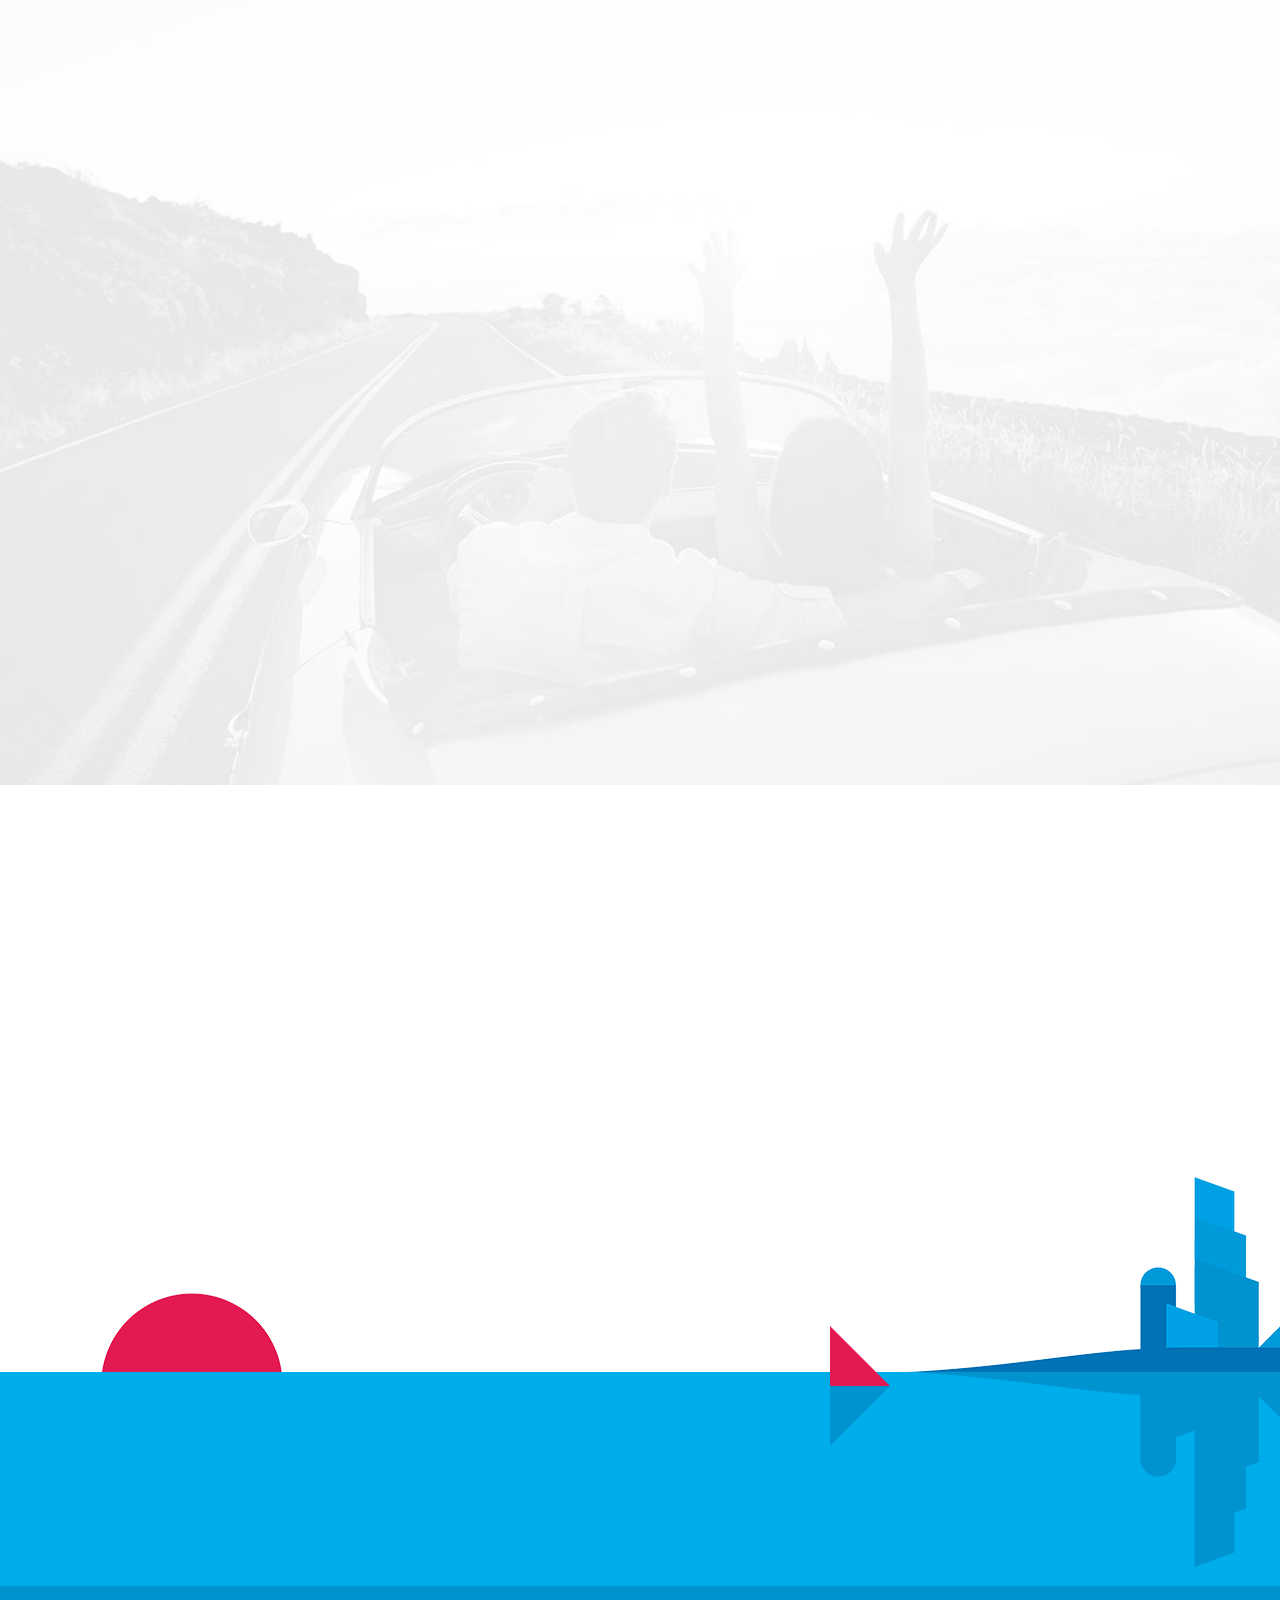
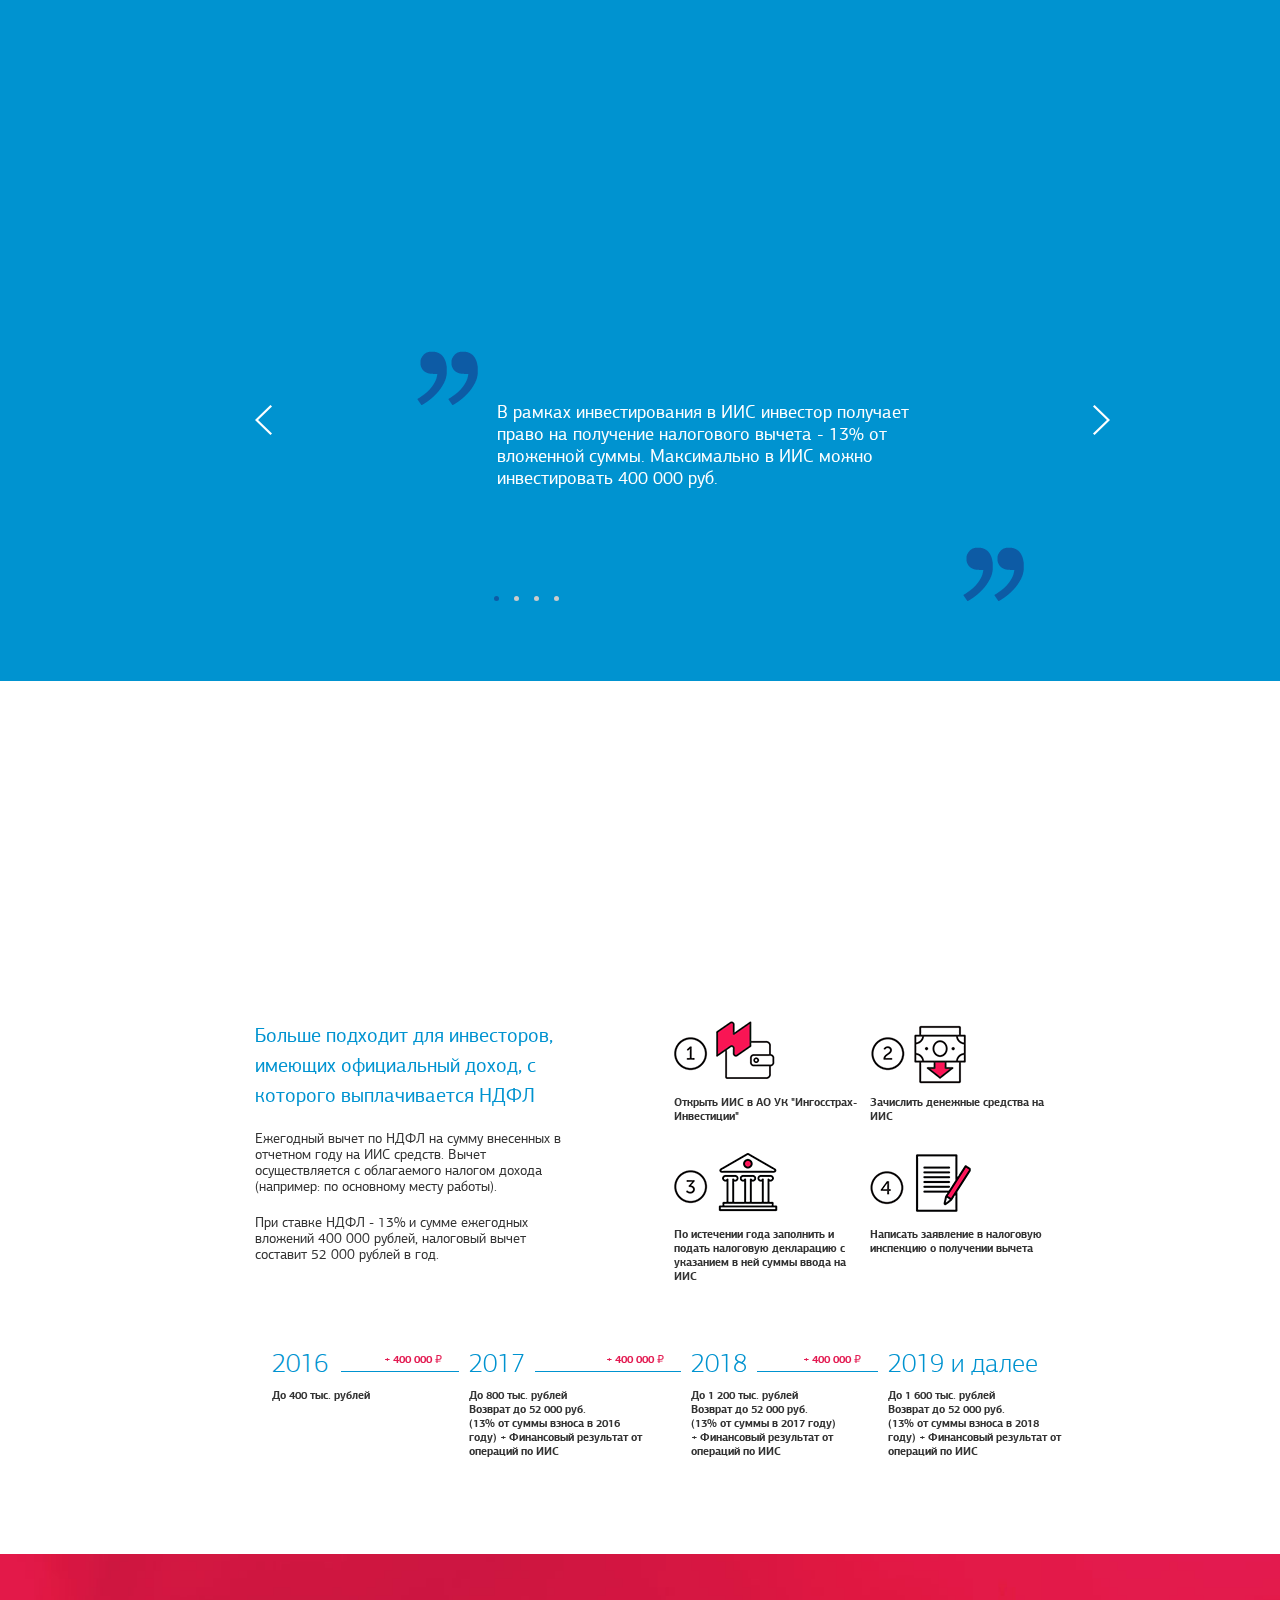
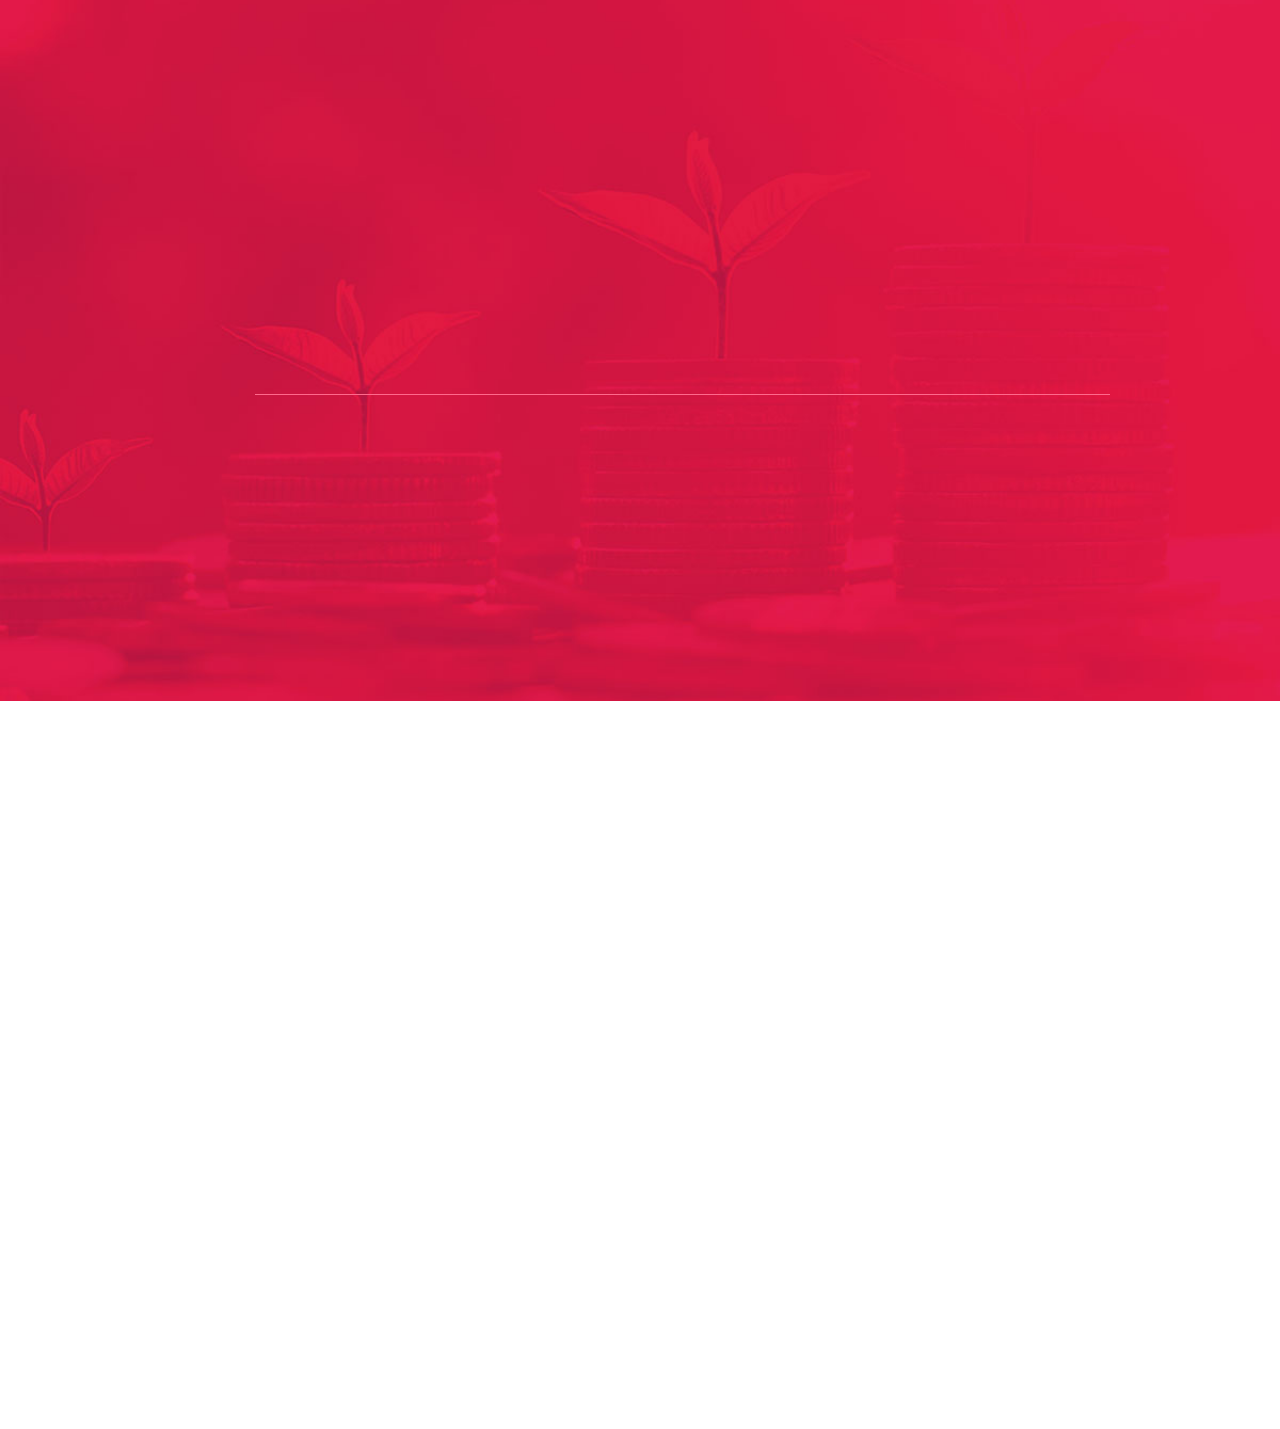
<file: aggressive.html>
<!DOCTYPE html>
<html>
<head>
    <meta charset="UTF-8">
    <title>Ингосстрах инвестиции — Индивидуальный инвестиционный счёт</title>
    <meta name="viewport" content="width=device-width">

    <link rel="icon" href="favicon.ico" type="image/x-icon">
    <link rel="shortcut icon" href="favicon.ico" type="image/x-icon">

    <!--reset-->
    <link rel="stylesheet" href="css/normalize.css">

    <!--font-->
    <link rel="stylesheet" href="font/styles.css">

    <!--style global-->
    <link rel="stylesheet" href="css/animations.css">
    <link rel="stylesheet" href="css/base.css">
    <link rel="stylesheet" href="css/owl.carousel.min.css">
    <link rel="stylesheet" href="css/ui.css">

    <!--style adaptive-->
    <link rel="stylesheet" href="css/media.css">

    <!--[if lt IE 10]>
    <link rel="stylesheet" type="text/css" href="css/ie.css" />
    <![endif]-->

    <!--[if lt IE 9]>
    <script src="js/respond.min.js"></script>
    <![endif]-->

</head>
<body>

    <!--modal application-->
    <div class="modal" data-modal="application">
    <div class="modal-content">
        <div class="wrap">
            <div class="content">
                <div class="close" onclick="MainManager.hideModal('application', true)"></div>
                <h2 class="m-b20">Отправить заявку</h2>

                <form action="" id="application">
                    <div class="application owl-carousel owl-theme" data-step-form="application">
                        <div class="item _1">
                            <div class="step m-b20">Шаг 1 из 2</div>
                            <table class="form">
                                <tr>
                                    <td class="label">Ваша инвестиционная стратегия&nbsp;<span>*</span></td>
                                    <td>
                                        <div class="valid-box">
                                            <select name="strategy" form="application">
                                                <option value="Агрессивная" selected>Агрессивная</option>
                                                <option value="Сбалансированная">Сбалансированная</option>
                                                <option value="Консервативная">Консервативная</option>
                                            </select>
                                        </div>
                                    </td>
                                </tr>
                                <tr>
                                    <td class="label">Сумма инвестирования&nbsp;<span>*</span></td>
                                    <td>
                                        <div class="valid-box">
                                            <div class="input slide">

                                                <input data-numeral data-value-application data-amount="application" type="text" value="" name="amount">

                                                <div data-slider-application class="nstSlider"
                                                     data-range_min="50000"
                                                     data-range_max="400000"
                                                     data-cur_min="200000"
                                                     data-cur_max="400000">
                                                    <div class="bar"></div>
                                                    <div class="leftGrip"></div>
                                                </div>

                                                <div class="rub"></div>

                                            </div>
                                        </div>
                                    </td>
                                </tr>
                                <tr>
                                    <td colspan="2">
                                        <label class="checkbox-label">
                                            <input data-choice-application="no" class="checkbox" type="radio" name="agreement" onchange="MainManager.choiceParticipant('no','application')">
                                            <span class="checkbox-label-text">
                                                на дату подачи настоящего заявления у меня отсутствует договор с другим
                                                профессиональным участником рынка ценных бумаг на ведение индивидуального инвестиционного счета
                                            </span>
                                        </label>
                                        <label class="checkbox-label">
                                            <input data-choice-application="yes" class="checkbox" type="radio" name="agreement" onchange="MainManager.choiceParticipant('yes','application')">
                                            <span class="checkbox-label-text">
                                                на дату подачи настоящего заявления у меня действует договор на ведение индивидуального инвестиционного счета
                                                <div class="tool">
                                                    <div class="tool-text">
                                                      Необходимо в течение месяца расторгнуть договор c предыдущим профессиональным участником рынка ценных бумаг
                                                    </div>
                                                </div>
                                            </span>
                                        </label>
                                    </td>
                                </tr>
                                <tr data-choice-block="application" class="no">
                                    <td class="label">Наименование <br> профессионального <br> участника&nbsp;<span>*</span></td>
                                    <td>
                                        <div class="valid-box">
                                            <div class="valid-box">
                                                <input data-participant="application" type="text" data-all data-validate>
                                            </div>
                                            <div class="hint">и он будет прекращен не позднее одного месяца с даты заключения Договора ИИС с Управляющей компанией</div>
                                        </div>
                                    </td>
                                </tr>
                                <tr>
                                    <td colspan="2" class="sub">
                                        Просим Вас заполнить персональные данные <br>
                                        для оформления заявки на присоединение к договору ДУ ИИС
                                    </td>
                                </tr>
                                <tr>
                                    <td class="label">Фамилия&nbsp;<span>*</span></td>
                                    <td>
                                        <div class="valid-box">
                                            <input data-application-surname data-cirilica data-validate type="text" name="surname">
                                        </div>
                                    </td>
                                </tr>
                                <tr>
                                    <td class="label">Имя&nbsp;<span>*</span></td>
                                    <td>
                                        <div class="valid-box">
                                            <input data-application-name data-cirilica data-validate type="text" name="name">
                                        </div>
                                    </td>
                                </tr>
                                <tr>
                                    <td class="label">Отчество (при&nbsp;наличии)</td>
                                    <td>
                                        <div class="valid-box">
                                            <input type="text" name="middlename">
                                        </div>
                                    </td>
                                </tr>
                                <tr>
                                    <td class="label">E-mail&nbsp;<span>*</span></td>
                                    <td>
                                        <div class="valid-box">
                                            <input data-application-mail data-mail data-validate type="text" name="mail">
                                        </div>
                                    </td>
                                </tr>
                                <tr>
                                    <td class="label">Мобильный телефон&nbsp;<span>*</span></td>
                                    <td>
                                        <div class="valid-box">
                                            <input data-application-phone data-phone type="text" data-validate placeholder="+7 (  ·  ·  ·  )  ·  ·  ·  –  ·  ·  –  ·  ·" name="phone">
                                        </div>
                                    </td>
                                </tr>
                                <tr>
                                    <td class="label">Серия и № паспорта&nbsp;<span>*</span></td>
                                    <td>
                                        <div class="valid-box">
                                            <input data-application-series data-series type="text" data-validate name="series">
                                        </div>
                                    </td>
                                </tr>
                                <tr>
                                    <td class="label">Кем выдан паспорт&nbsp;<span>*</span></td>
                                    <td>
                                        <div class="valid-box">
                                            <input data-application-issued data-all type="text" data-validate name="issued">
                                        </div>
                                    </td>
                                </tr>
                                <tr>
                                    <td class="label">Дата выдачи&nbsp;<span>*</span></td>
                                    <td>
                                        <div class="valid-box select-date">
                                            <select data-day name="issueday" form="application">
                                                <option value="01" selected>01</option>

                                            </select>
                                            <select data-month name="issuemonth" form="application">
                                                <option value="01" selected>01</option>
                                            </select>
                                            <select data-year class="last" name="issueyear" form="application">
                                                <option value="1990" selected>1990</option>
                                                <option value="1991">1991</option>
                                                <option value="1992">1992</option>
                                                <option value="1993">1993</option>
                                                <option value="1994">1994</option>
                                                <option value="1995">1995</option>
                                                <option value="1996">1996</option>
                                                <option value="1997">1997</option>
                                                <option value="1998">1998</option>
                                                <option value="1999">1999</option>
                                                <option value="2000">2000</option>
                                                <option value="2001">2001</option>
                                                <option value="2002">2002</option>
                                                <option value="2003">2003</option>
                                                <option value="2004">2004</option>
                                                <option value="2005">2005</option>
                                                <option value="2006">2006</option>
                                                <option value="2007">2007</option>
                                                <option value="2008">2008</option>
                                                <option value="2009">2009</option>
                                                <option value="2010">2010</option>
                                                <option value="2011">2011</option>
                                                <option value="2012">2012</option>
                                                <option value="2013">2013</option>
                                                <option value="2014">2014</option>
                                                <option value="2015">2015</option>
                                                <option value="2016">2016</option>
                                            </select>
                                        </div>
                                    </td>
                                </tr>
                                <tr>
                                    <td class="label">Код подразделения</td>
                                    <td>
                                        <div class="valid-box">
                                            <input data-code type="text" name="code">
                                        </div>
                                    </td>
                                </tr>
                                <tr>
                                    <td colspan="2" class="sub last">
                                        Забыли свой ИНН? <br>
                                        Мы готовы помочь — <a href="https://service.nalog.ru/inn.html" target="_blank">узнайте ИНН на сайте ФНС</a>
                                    </td>
                                </tr>
                                <tr>
                                    <td class="label">ИНН <div class="hint-info">необязательное поле</div></td>
                                    <td>
                                        <div class="valid-box">
                                            <input type="text" data-numeral name="inn">
                                        </div>
                                    </td>
                                </tr>
                                <tr>
                                    <td class="label"></td>
                                    <td>
                                        <a href="#" class="btn big" onclick="MainManager.nextStep('application',1); return false">продолжить</a>
                                    </td>
                                </tr>

                            </table>
                        </div>
                        <div class="item _2">
                            <div class="step m-b20">Шаг 2 из 2</div>
                            <table class="form">
                                <tr>
                                    <td colspan="2" class="sub">
                                        Заполните информацию о своем адресе регистрации
                                    </td>
                                </tr>
                                <tr>
                                    <td class="label">Страна&nbsp;<span>*</span></td>
                                    <td>
                                        <div class="valid-box">
                                            <input data-application-country data-cirilica data-validate type="text" name="country">
                                        </div>
                                    </td>
                                </tr>
                                <tr>
                                    <td class="label">Область</td>
                                    <td>
                                        <div class="valid-box">
                                            <input type="text" name="region">
                                        </div>
                                    </td>
                                </tr>
                                <tr>
                                    <td class="label">Район</td>
                                    <td>
                                        <div class="valid-box">
                                            <input type="text" name="district">
                                        </div>
                                    </td>
                                </tr>
                                <tr>
                                    <td class="label">Город&nbsp;<span>*</span></td>
                                    <td>
                                        <div class="valid-box">
                                            <input data-application-city data-cirilica data-validate type="text" name="city">
                                        </div>
                                    </td>
                                </tr>
                                <tr>
                                    <td class="label">Поселение/Поселок/Деревня</td>
                                    <td>
                                        <div class="valid-box">
                                            <input type="text" name="colony">
                                        </div>
                                    </td>
                                </tr>
                                <tr>
                                    <td class="label">Индекс&nbsp;<span>*</span></td>
                                    <td>
                                        <div class="valid-box">
                                            <input data-application-index data-all data-numeral data-validate type="text" name="index">
                                        </div>
                                    </td>
                                </tr>
                                <tr>
                                    <td class="label">Улица&nbsp;<span>*</span></td>
                                    <td>
                                        <div class="valid-box">
                                            <input data-application-street data-all data-validate type="text" name="street">
                                        </div>
                                    </td>
                                </tr>
                                <tr>
                                    <td class="label">Дом&nbsp;<span>*</span> - Строение - Корпус</td>
                                    <td>
                                        <div class="set_3">
                                            <div class="valid-box first">
                                                <input data-application-house data-all data-validate type="text" name="house">
                                            </div>
                                            <div class="valid-box">
                                                <input type="text" name="build">
                                            </div>
                                            <div class="valid-box">
                                                <input type="text" name="corps">
                                            </div>
                                        </div>
                                    </td>
                                </tr>
                                <tr>
                                    <td class="label">Квартира&nbsp;<span>*</span></td>
                                    <td>
                                        <div class="valid-box">
                                            <input data-application-apartment data-all data-validate type="text" name="room">
                                        </div>
                                    </td>
                                </tr>
                                <tr class="set-steps">
                                    <td class="label">
                                        <a href="#" class="btn big" onclick="MainManager.slidePrevView('application'); return false">Назад</a>
                                    </td>
                                    <td>
                                        <a href="#" class="btn big" onclick="MainManager.submitApplication(); return false">отправить</a>
                                    </td>
                                </tr>
                                <tr>
                                    <td class="label"></td>
                                    <td>
                                        <div class="processing">
                                            Нажимая кнопку «отправить», вы соглашаетесь <br>
                                            на <a href="#" onclick="MainManager.showModal('limited', false); return false;">обработку</a> своих персональных данных
                                        </div>
                                    </td>
                                </tr>
                            </table>
                        </div>
                    </div>
                </form>
            </div>
        </div>
    </div>
</div>

    <!--modal purchase-->
    <div class="modal" data-modal="purchase">
        <div class="modal-content">
            <div class="wrap">
                <div class="content">
                    <div class="close" onclick="MainManager.hideModal('purchase', true)"></div>
                    <h2 class="m-b20">Купить</h2>

                    <form action="" id="purchase">
                        <div class="purchase owl-carousel owl-theme" data-step-form="purchase">
                            <div class="item _1">
                                <div class="step m-b20">Шаг 1 из 4</div>
                                <table class="form">
                                    <tr>
                                        <td class="label">Ваша инвестиционная стратегия&nbsp;<span>*</span></td>
                                        <td>
                                            <div class="valid-box">
                                                <select name="strategy" form="purchase">
                                                    <option value="Агрессивная" selected>Агрессивная</option>
                                                    <option value="Сбалансированная">Сбалансированная</option>
                                                    <option value="Консервативная">Консервативная</option>
                                                </select>
                                            </div>
                                        </td>
                                    </tr>
                                    <tr>
                                        <td class="label">Сумма инвестирования&nbsp;<span>*</span></td>
                                        <td>
                                            <div class="valid-box">
                                                <div class="input slide">

                                                    <input data-numeral data-value-purchase data-amount="purchase" type="text" value="" name="amount">

                                                    <div data-slider-purchase class="nstSlider"
                                                         data-range_min="50000"
                                                         data-range_max="400000"
                                                         data-cur_min="200000"
                                                         data-cur_max="400000">
                                                        <div class="bar"></div>
                                                        <div class="leftGrip"></div>
                                                    </div>

                                                    <div class="rub"></div>

                                                </div>
                                            </div>
                                        </td>
                                    </tr>
                                    <tr>
                                        <td colspan="2">
                                            <label class="checkbox-label">
                                                <input data-choice-purchase="no" class="checkbox" type="radio" name="agreement" onchange="MainManager.choiceParticipant('no','purchase')">
                                            <span class="checkbox-label-text">
                                                на дату подачи настоящего заявления у меня отсутствует договор с другим
                                                профессиональным участником рынка ценных бумаг на ведение индивидуального инвестиционного счета
                                            </span>
                                            </label>
                                            <label class="checkbox-label">
                                                <input data-choice-purchase="yes" class="checkbox" type="radio" name="agreement" onchange="MainManager.choiceParticipant('yes','purchase')">
                                            <span class="checkbox-label-text">
                                                на дату подачи настоящего заявления у меня действует договор на ведение индивидуального инвестиционного счета
                                                <div class="tool">
                                                    <div class="tool-text">
                                                        Необходимо в течение месяца расторгнуть договор c предыдущим профессиональным участником рынка ценных бумаг
                                                    </div>
                                                </div>
                                            </span>
                                            </label>
                                        </td>
                                    </tr>
                                    <tr data-choice-block="purchase" class="no">
                                        <td class="label">Наименование <br> профессионального <br> участника&nbsp;<span>*</span></td>
                                        <td>
                                            <div class="valid-box">
                                                <div class="valid-box">
                                                    <input data-participant="purchase" type="text" data-all data-validate>
                                                </div>
                                                <div class="hint">и он будет прекращен не позднее одного месяца с даты заключения Договора ИИС с Управляющей компанией</div>
                                            </div>
                                        </td>
                                    </tr>
                                    <tr>
                                        <td colspan="2" class="sub">
                                            Просим Вас заполнить персональные данные <br>
                                            для оформления заявки на присоединение к договору ДУ ИИС
                                        </td>
                                    </tr>
                                    <tr>
                                        <td class="label">Фамилия&nbsp;<span>*</span></td>
                                        <td>
                                            <div class="valid-box">
                                                <input data-purchase-surname data-cirilica data-validate type="text" name="surname">
                                            </div>
                                        </td>
                                    </tr>
                                    <tr>
                                        <td class="label">Имя&nbsp;<span>*</span></td>
                                        <td>
                                            <div class="valid-box">
                                                <input data-purchase-name data-cirilica data-validate type="text" name="name">
                                            </div>
                                        </td>
                                    </tr>
                                    <tr>
                                        <td class="label">Отчество (при&nbsp;наличии)</td>
                                        <td>
                                            <div class="valid-box">
                                                <input type="text" name="middlename">
                                            </div>
                                        </td>
                                    </tr>
                                    <tr>
                                        <td class="label">E-mail&nbsp;<span>*</span></td>
                                        <td>
                                            <div class="valid-box">
                                                <input data-purchase-mail data-mail data-validate type="text" name="mail">
                                            </div>
                                        </td>
                                    </tr>
                                    <tr>
                                        <td class="label">Мобильный телефон&nbsp;<span>*</span></td>
                                        <td>
                                            <div class="valid-box">
                                                <input data-purchase-phone data-phone type="text" data-validate placeholder="+7 (  ·  ·  ·  )  ·  ·  ·  –  ·  ·  –  ·  ·" name="phone">
                                            </div>
                                        </td>
                                    </tr>
                                    <tr>
                                        <td class="label">Серия и № паспорта&nbsp;<span>*</span></td>
                                        <td>
                                            <div class="valid-box">
                                                <input data-purchase-series data-series type="text" data-validate name="series">
                                            </div>
                                        </td>
                                    </tr>
                                    <tr>
                                        <td class="label">Кем выдан паспорт&nbsp;<span>*</span></td>
                                        <td>
                                            <div class="valid-box">
                                                <input data-purchase-issued data-all type="text" data-validate name="issued">
                                            </div>
                                        </td>
                                    </tr>
                                    <tr>
                                        <td class="label">Дата выдачи&nbsp;<span>*</span></td>
                                        <td>
                                            <div class="valid-box select-date">
                                                <select data-day name="issueday" form="purchase">
                                                    <option value="01" selected>01</option>

                                                </select>
                                                <select data-month name="issuemonth" form="purchase">
                                                    <option value="01" selected>01</option>
                                                </select>
                                                <select data-year class="last" name="issueyear" form="purchase">
                                                    <option value="1990" selected>1990</option>
                                                    <option value="1991">1991</option>
                                                    <option value="1992">1992</option>
                                                    <option value="1993">1993</option>
                                                    <option value="1994">1994</option>
                                                    <option value="1995">1995</option>
                                                    <option value="1996">1996</option>
                                                    <option value="1997">1997</option>
                                                    <option value="1998">1998</option>
                                                    <option value="1999">1999</option>
                                                    <option value="2000">2000</option>
                                                    <option value="2001">2001</option>
                                                    <option value="2002">2002</option>
                                                    <option value="2003">2003</option>
                                                    <option value="2004">2004</option>
                                                    <option value="2005">2005</option>
                                                    <option value="2006">2006</option>
                                                    <option value="2007">2007</option>
                                                    <option value="2008">2008</option>
                                                    <option value="2009">2009</option>
                                                    <option value="2010">2010</option>
                                                    <option value="2011">2011</option>
                                                    <option value="2012">2012</option>
                                                    <option value="2013">2013</option>
                                                    <option value="2014">2014</option>
                                                    <option value="2015">2015</option>
                                                    <option value="2016">2016</option>
                                                </select>
                                            </div>
                                        </td>
                                    </tr>
                                    <tr>
                                        <td class="label">Код подразделения</td>
                                        <td>
                                            <div class="valid-box">
                                                <input data-code type="text" name="code">
                                            </div>
                                        </td>
                                    </tr>
                                    <tr>
                                        <td colspan="2" class="sub last">
                                            Забыли свой ИНН? <br>
                                            Мы готовы помочь — <a href="https://service.nalog.ru/inn.html" target="_blank">узнайте ИНН на сайте ФНС</a>
                                        </td>
                                    </tr>
                                    <tr>
                                        <td class="label">ИНН <div class="hint-info">необязательное поле</div></td>
                                        <td>
                                            <div class="valid-box">
                                                <input type="text" data-numeral name="inn">
                                            </div>
                                        </td>
                                    </tr>
                                    <tr>
                                        <td class="label"></td>
                                        <td>
                                            <a href="#" class="btn big" onclick="MainManager.nextStep('purchase',1); return false">продолжить</a>
                                        </td>
                                    </tr>

                                </table>
                            </div>
                            <div class="item _2">
                                <div class="step m-b20">Шаг 2 из 4</div>
                                <table class="form">
                                    <tr>
                                        <td colspan="2" class="sub">
                                            Место жительства
                                        </td>
                                    </tr>
                                    <tr>
                                        <td class="label">Адрес&nbsp;<span>*</span></td>
                                        <td>
                                            <div class="valid-box">
                                                <input data-address-first data-all data-validate type="text" name="address1">
                                            </div>
                                        </td>
                                    </tr>
                                    <tr>
                                        <td colspan="2">
                                            <label class="checkbox-label">
                                                <input disabled data-check-address class="checkbox" type="checkbox" name="generaladdress" onchange="MainManager.getAddress(this)">
                                            <span class="checkbox-label-text">
                                                Использовать указанный адрес для направления почтовой корреспонденции
                                            </span>
                                            </label>
                                        </td>
                                    </tr>
                                    <tr>
                                        <td colspan="2" class="sub">
                                            Почтовый адрес
                                        </td>
                                    </tr>
                                    <tr>
                                        <td class="label">Адрес&nbsp;<span>*</span></td>
                                        <td>
                                            <div class="valid-box">
                                                <input data-address-last data-all data-validate type="text" name="address2">
                                            </div>
                                        </td>
                                    </tr>
                                    <tr>
                                        <td colspan="2">
                                            <label class="checkbox-label">
                                                <input data-confirm-info class="checkbox" type="checkbox" name="confirminfo" onchange="MainManager.clearCheckBox(this)">
                                            <span class="checkbox-label-text">
                                                Подтверждаю правильность указанных моих персональных данных
                                            </span>
                                            </label>
                                        </td>
                                    </tr>
                                    <tr class="set-steps">
                                        <td class="label">
                                            <a href="#" class="btn big" onclick="MainManager.slidePrevView('purchase'); return false">Назад</a>
                                        </td>
                                        <td>
                                            <a href="#" class="btn big" onclick="MainManager.nextStep('purchase',2); return false">отправить</a>
                                        </td>
                                    </tr>
                                    <tr>
                                        <td class="label"></td>
                                        <td>
                                            <div class="processing">
                                                Нажимая кнопку «отправить», вы соглашаетесь <br>
                                                на <a href="#" onclick="MainManager.showModal('limited', false); return false;">обработку</a> своих персональных данных
                                            </div>
                                        </td>
                                    </tr>
                                </table>
                            </div>
                            <div class="item _3">
                                <div class="step m-b20">Шаг 3 из 4</div>
                                <div class="wrap-step">
                                    <table class="form">
                                        <tr>
                                            <td colspan="2" class="sub">
                                                Продолжая оформление заявления о присоединении к договору доверительного управления,
                                                Вы подтверждаете достоверность и актуальность сведений, указанных о Вас.
                                            </td>
                                        </tr>
                                        <tr>
                                            <td colspan="2">
                                                <label class="checkbox-label">
                                                    <input data-act-agreement class="checkbox" type="checkbox" name="actagreement" onchange="MainManager.clearCheckBox(this)">
                                                    <span class="checkbox-label-text">
                                                        Я согласен (согласна) на присоединение <a href="#" onclick="MainManager.showModal('limited', false); return false;">к соглашению об электронном документообороте</a>
                                                    </span>
                                                </label>
                                            </td>
                                        </tr>
                                        <tr>
                                            <td colspan="2" class="center">
                                                <a href="#" data-btn-sms class="btn big" onclick="MainManager.getCode(); return false">Получить SMS-код</a>
                                            </td>
                                        </tr>

                                        <tr data-sms-block class="no">
                                            <td class="2">
                                                <table class="form fixed">
                                                    <tr>
                                                        <td class="label">Введите полученный <br>вами SMS-код&nbsp;<span>*</span></td>
                                                        <td>
                                                            <div class="valid-box">
                                                                <input data-sms type="text" data-all data-validate>
                                                            </div>
                                                        </td>
                                                        <td class="get-sms">
                                                            <a href="#">ПРИСЛАТЬ ПОВТОРНО</a>
                                                        </td>
                                                    </tr>
                                                    <tr class="set-steps">
                                                        <td class="label">
                                                            <a href="#" class="btn big" onclick="MainManager.slidePrevView('purchase'); return false">Назад</a>
                                                        </td>
                                                        <td>
                                                            <a href="#" class="btn big" onclick="MainManager.subscribeData('purchase'); return false;">ПОДПИСАТЬ</a>
                                                        </td>
                                                        <td></td>
                                                    </tr>

                                                    <tr>
                                                        <td colspan="3" class="center last">
                                                            <div class="processing">
                                                                Нажимая кнопку «подписать», вы соглашаетесь <br>
                                                                на <a href="#" onclick="MainManager.showModal('limited', false); return false;">обработку</a> своих персональных данных
                                                            </div>
                                                            <div class="info">
                                                                Подписывая заявку, я ФИО Клиента, в соответствии со Статьей 428 ГК РФ полностью и безоговорочно присоединяюсь к условиям и акцептую Договор доверительного управления индивидуального инвестиционного счета (далее - Договор) со всеми приложениями к нему. Я подтверждаю, что не являюсь иностранным публичным должностным лицом и ознакомлен с Проспектом Управляющего, Уведомлением о рисках, связанных с осуществлением операций с ценными бумагами, являющихся приложениями к Договору, осознаю и принимаю на себя риски, изложенные в Уведомлении о рисках, обязуюсь соблюдать все положения вышеуказанных
                                                            </div>
                                                        </td>
                                                    </tr>
                                                </table>
                                            </td>
                                        </tr>



                                    </table>
                                </div>
                            </div>
                            <div class="item _4">
                                <div class="step m-b20">Шаг 4 из 4</div>
                                <table class="form">
                                    <tr>
                                        <td colspan="2" class="sub">
                                            Пополение счета
                                        </td>
                                    </tr>
                                    <tr>
                                        <td colspan="2">
                                            <label class="checkbox-label radio">
                                                <input checked data-refill="transfer" class="checkbox" type="radio" name="refill">
                                            <span class="checkbox-label-text">
                                                Банковский перевод
                                            </span>
                                            </label>
                                            <label class="checkbox-label radio">
                                                <input data-refill="card" class="checkbox" type="radio" name="refill">
                                            <span class="checkbox-label-text">
                                                Банковская карта
                                            </span>
                                            </label>
                                        </td>
                                    </tr>
                                    <tr>
                                        <td colspan="2">
                                            <a href="#" class="btn big mr30" onclick="MainManager.slidePrevView('purchase'); return false">Назад</a>
                                            <a href="#" class="btn big" onclick="MainManager.endPurchase(); return false">пополнить</a>
                                        </td>
                                    </tr>
                                </table>
                            </div>
                        </div>
                    </form>
                </div>
            </div>
        </div>
    </div>

    <!--modal documentation-->
    <div class="modal" data-modal="documentation">
    <div class="modal-content documentation">
        <div class="wrap">
            <div class="content">
                <div class="close" onclick="MainManager.hideModal('documentation',false)"></div>
                <h2 class="m-b20">Заявка отправлена</h2>
                <div>Перечень документов, для просмотра онлайн или отправки на e-mai</div>
                <ul class="list-doc">
                    <li>
                        «Соглашение от 02.09.2010 г. об электронном документообороте
                        между Управляющей компанией и АКБ «Союз» (pdf , 1033 Кб, опубликовано 25.04.2012г. 10:49 )
                        <a href="#" class="view"></a>
                        <a href="#" class="send" onclick="MainManager.showModal('forward-doc',false)"></a>
                    </li>
                    <li>
                        Соглашение от 16.01.2009 г. об электронном документообороте между Управляющей компанией
                        и ООО «Универсальный брокер» (pdf , 1131 Кб, опубликовано 23.04.2012г. 6:13 )
                        <a href="#" class="view"></a>
                        <a href="#" class="send" onclick="MainManager.showModal('forward-doc',false)"></a>
                    </li>
                    <li>
                        Договор № 8783486773 об использовании электронных документов
                        от 22.11.2008 г. (pdf , 1203 Кб, опубликовано 12.01.2011г. 11:16 )
                        <a href="#" class="view"></a>
                        <a href="#" class="send" onclick="MainManager.showModal('forward-doc',false)"></a>
                    </li>
                    <li>
                        Соглашение об обмене документами в электронном виде от 16.09.2008 г.
                        со Сбербанком России (pdf , 566 Кб, опубликовано 25.02.2009г. 11:21 )
                        <a href="#" class="view"></a>
                        <a href="#" class="send" onclick="MainManager.showModal('forward-doc',false)"></a>
                    </li>
                </ul>
            </div>
        </div>
    </div>
</div>

    <!--modal purchase-text-->
    <div class="modal" data-modal="purchase-text">
        <div class="modal-content limited">
            <div class="wrap">
                <div class="content">
                    <div class="close" onclick="MainManager.hideModal('purchase-text',false)"></div>
                    <div class="text-modal">
                        <p>
                            Уважаемый/ая ФИО, <br>
                            Благодарим Вас за открытие ИИС в АО УК «Ингосстрах-Инвестиции»!
                        </p>
                    </div>
                </div>
            </div>
        </div>
    </div>

    <!--modal purchase-requisites-->
    <div class="modal" data-modal="purchase-requisites">
        <div class="modal-content limited">
            <div class="wrap">
                <div class="content">
                    <div class="close" onclick="MainManager.hideModal('purchase-requisites',false)"></div>
                    <div class="text-modal">
                        <p>
                            Уважаемый/ая ФИО, <br>
                            Благодарим Вас за открытие ИИС в АО УК «Ингосстрах-Инвестиции»! <br>
                            Сообщаем Вам реквизиты для перевода денежных средств:
                        </p>
                    </div>
                    <div class="requisites-data">
                        <div class="link-requisites">
                            <a href="#" class="send" onclick="MainManager.showModal('forward-doc',false)"></a>
                            <a href="#" onclick="MainManager.printT(); return false;" class="print"></a>
                            <div class="clear"></div>
                        </div>
                        <div id="printTable">
                            <style>
                                ._t {
                                    width: 100%;
                                    border-collapse: collapse;
                                }
                                ._t td {
                                    vertical-align: top;
                                    border: 1px solid #333333;
                                    padding: 5px 10px;
                                }
                            </style>
                            <table class="_t">
                                <tr>
                                    <td>р/с:</td>
                                    <td>40701 810 8 000000 28886 в Банк ГПБ (АО)</td>
                                </tr>
                                <tr>
                                    <td>к/с:</td>
                                    <td>30101810200000000823</td>
                                </tr>
                                <tr>
                                    <td>БИК:</td>
                                    <td>044525823</td>
                                </tr>
                                <tr>
                                    <td>ИНН/КПП получателя:</td>
                                    <td>7705136973 / 775001001</td>
                                </tr>
                                <tr>
                                    <td>код ОКПО:</td>
                                    <td>46350001</td>
                                </tr>
                                <tr>
                                    <td>Получатель платежа:</td>
                                    <td>АО УК «Ингосстрах-Инвестиции» Д.У.</td>
                                </tr>
                            </table>
                        </div>
                    </div>
                </div>
            </div>
        </div>
    </div>

    <!--modal forward doc-->
    <div class="modal" data-modal="forward-doc">
        <div class="modal-content forward">
            <div class="wrap">
                <div class="content">
                    <div class="close" onclick="MainManager.hideModal('forward-doc',true)"></div>
                    <h2 class="m-b20">Отправить документы на e-mail</h2>
                    <div class="m-b35">Ваши контактные данные</div>
                    <form action="" id="forward-doc">
                        <table class="form">
                            <tr>
                                <td class="label">Электронная почта&nbsp;<span>*</span></td>
                                <td>
                                    <div class="valid-box">
                                        <input data-forward-doc-mail data-mail data-validate type="text" name="maildoc">
                                    </div>
                                </td>
                            </tr>
                            <tr>
                                <td class="label"></td>
                                <td>
                                    <a href="#" class="btn" onclick="MainManager.submitMailDocs(); return false">отправить<br>документы</a>
                                </td>
                            </tr>
                            <tr>
                                <td class="label"></td>
                                <td>
                                    <div class="processing">
                                        Согласен на <a href="#" onclick="MainManager.showModal('limited', false); return false;">обработку</a> персональных данных
                                    </div>
                                </td>
                            </tr>
                        </table>
                    </form>
                </div>
            </div>
        </div>
    </div>

    <!--modal forward-text-->
    <div class="modal" data-modal="forward-text">
        <div class="modal-content limited">
            <div class="wrap">
                <div class="content">
                    <div class="close" onclick="MainManager.hideModal('forward-text',false)"></div>
                    <div class="text-modal">
                        <p>На Вашу электронную почту был направлен комплект документов.</p>
                    </div>
                </div>
            </div>
        </div>
    </div>

    <!--modal forward calculation-->
    <div class="modal" data-modal="forward-calculation">
        <div class="modal-content forward">
            <div class="wrap">
                <div class="content">
                    <div class="close" onclick="MainManager.hideModal('forward-calculation',true)"></div>
                    <h2 class="m-b20">Отправить расчет</h2>
                    <div class="m-b35">Ваши контактные данные</div>
                    <form action="" id="forward-calculation">
                        <table class="form">
                            <tr>
                                <td class="label">Электронная почта&nbsp;<span>*</span></td>
                                <td>
                                    <div class="valid-box">
                                        <input data-forward-calculation-mail data-mail data-validate type="text" name="mailcalculation">
                                    </div>
                                </td>
                            </tr>
                            <tr>
                                <td class="label"></td>
                                <td>
                                    <a href="#" class="btn" onclick="MainManager.submitMailCalculation(); return false">отправить<br>расчет</a>
                                </td>
                            </tr>
                            <tr>
                                <td class="label"></td>
                                <td>
                                    <div class="processing">
                                        Согласен на <a href="#" onclick="MainManager.showModal('limited', false); return false;">обработку</a> персональных данных
                                    </div>
                                </td>
                            </tr>
                        </table>
                    </form>
                </div>
            </div>
        </div>
    </div>

    <!--modal order call-->
    <div class="modal" data-modal="order-call">
        <div class="modal-content forward">
            <div class="wrap">
                <div class="content">
                    <div class="close" onclick="MainManager.hideModal('order-call',true)"></div>
                    <h2 class="m-b20">Закажите звонок</h2>
                    <div class="m-b35">Ваши контактные данные</div>
                    <form action="" id="order-call">
                        <table class="form">
                            <tr>
                                <td class="label">Представьтесь (ФИО)&nbsp;<span>*</span></td>
                                <td>
                                    <div class="valid-box">
                                        <input data-order-call-name data-cirilica data-validate type="text" name="ordercallname">
                                    </div>
                                </td>
                            </tr>
                            <tr>
                                <td class="label">Ваш телефон&nbsp;<span>*</span></td>
                                <td>
                                    <div class="valid-box">
                                        <input data-order-call-phone data-phone data-validate type="text" name="ordercallphone">
                                    </div>
                                </td>
                            </tr>
                            <tr>
                                <td class="label"></td>
                                <td>
                                    <a href="#" class="btn" onclick="MainManager.orderCall(); return false">Заказать<br>звонок</a>
                                </td>
                            </tr>
                            <tr>
                                <td class="label"></td>
                                <td>
                                    <div class="processing">
                                        Согласен на <a href="#" onclick="MainManager.showModal('limited', false); return false;">обработку</a> персональных данных
                                    </div>
                                </td>
                            </tr>
                        </table>
                    </form>
                </div>
            </div>
        </div>
    </div>

    <!--modal limited-->
    <div class="modal" data-modal="limited">
        <div class="modal-content limited">
            <div class="wrap">
                <div class="content">
                    <div class="close" onclick="MainManager.hideModal('limited',false)"></div>
                    <h2 class="m-b20">Ограничение ответственности</h2>
                    <div class="date">Данные на 27.06.2016</div>
                    <div class="text">
                        <p>Приведенный расчет — пример, как работает индивидуальный инвестиционный счет. Он носит исключительно информативный характер. </p>
                        <p>Целевая доходность стратегии «Консервативная» — 9% годовых. Модельный портфель из государственных ценных бумаг (ОФЗ) Российской Федерации со сроками погашения, близкими к срокам реализации стратегии.</p>
                        <p>Целевая доходность стратегии «Сбалансированная» — 14% годовых. Модельный портфель формируется из облигаций российских эмитентов.</p>
                        <p>Целевая доходность стратегии «Агрессивная» — 30% годовых. Модельный портфель формируется из высоколиквидных акций российских эмитентов, таких как ПАО "ГМК "Норильский никель", ПАО «МТС», Банк ВТБ (ПАО), ОАО «Сургутнефтегаз».</p>
                        <p>Итоговая сумма включает в себя сумму всех инвестированных средств и реинвестированных купонов, сумму налогового вычета (при условии уплаченного ранее НДФЛ) и сумму потенциального инвестиционного дохода, без учета комиссий и иных обязательных платежей.</p>
                        <p>Указанная информация не гарантирует, что инвестиции окажутся надежными, а размеры возможных доходов или издержек, связанных с инвестициями, будут стабильными; не заявляет о возможных выгодах, связанных с методами управления активами, в том числе с указанными стратегиями; не является какого-либо рода офертой, не подразумевается в качестве оферты или приглашения делать оферты, не прогнозирует события, не является инвестиционным анализом или профессиональным советом, не имеет целью рекламу, размещение или публичное предложение любых ценных бумаг, продуктов или услуг.</p>
                        <p>Результаты инвестирования в прошлом не определяют и не гарантируют доходность инвестирования в будущем. Стоимость активов зависит от ситуации на финансовых рынках — она может как увеличиваться, так и уменьшаться.</p>
                        <p>Заключая договор доверительного управления, клиент должен внимательно ознакомиться с его содержанием и декларацией о рисках, приложенной к этому договору.</p>
                        <p>Компания оставляет за собой право менять вышеуказанную информацию без предварительного уведомления.</p>
                    </div>
                </div>
            </div>
        </div>
    </div>

    <!--modal calculation-->
    <div class="modal" data-modal="calculation">
        <div class="modal-content limited">
            <div class="wrap">
                <div class="content">
                    <div class="close" onclick="MainManager.hideModal('calculation', false)"></div>
                    <h2 class="m-b20">Расчет предоставляется исключительно в информационных целях и не является офертой</h2>
                    <div class="date">Данные на 27.06.2016</div>
                    <div class="text">
                        <p>Приведенный расчет — пример, как работает индивидуальный расчетный счет. Он носит исключительно информативный характер.<p>
                        <p>Целевая доходность стратегии «Консервативная» — 9% годовых. Модельный портфель из государственных ценных бумаг (ОФЗ) Российской Федерации
                        со сроками погашения, близкими к срокам реализации стратегии.<p>
                        <p>Целевая доходность стратегии «Сбалансированная» — 14% годовых. Модельный портфель формируется из облигаций российских эмитентов.<p>
                        <p>Целевая доходность стратегии «Агрессивная» — 30% годовых. Модельный портфель формируется из высоколиквидных акций российских эмитентов,
                        таких как ПАО &quot;ГМК &quot;Норильский никель&quot;, ПАО «МТС», Банк ВТБ (ПАО), ОАО «Сургутнефтегаз».<p>
                        <p>Итоговая сумма включает в себя сумму всех инвестированных средств и реинвестированных купонов,
                        сумму налогового вычета (при условии уплаченного ранее НДФЛ) и сумму потенциального инвестиционного дохода,
                        без учета комиссий и иных обязательных платежей.<p>
                        <p>Указанная информация не гарантирует, что инвестиции окажутся надежными, а размеры возможных доходов или издержек,
                        связанных с инвестициями, будут стабильными;
                        не заявляет о возможных выгодах, связанных с методами управления активами,
                        в том числе с указанными стратегиями; не является какого-либо рода офертой,
                        не подразумевается в качестве оферты или приглашения делать оферты, не прогнозирует события,
                        не является инвестиционным анализом или профессиональным советом, не имеет целью рекламу,
                        размещение или публичное предложение любых ценных бумаг, продуктов или услуг.<p>
                        <p>Результаты инвестирования в прошлом не определяют и не гарантируют доходность инвестирования в будущем.
                        Стоимость активов зависит от ситуации на финансовых рынках — она может как увеличиваться, так и уменьшаться.<p>
                        <p>Заключая договор доверительного управления, клиент должен внимательно ознакомиться
                        с его содержанием и декларацией о рисках, приложенной к этомудоговору.<p>
                        <p>Компания оставляет за собой право менять вышеуказанную информацию без предварительного уведомления.<p>
                    </div>
                </div>
            </div>
        </div>
    </div>

    <!--modal all rules-->
    <div class="modal" data-modal="all-rules">
        <div class="modal-content rules">
            <div class="wrap">
                <div class="content">
                    <div class="close" onclick="MainManager.hideModal('all-rules', false)"></div>
                    <h2 class="m-b40">Условия инвестирования <br> в инвестиционный счет</h2>
                    <div class="row">
                        <div class="col col_2">
                            <ul>
                                <li>
                                    Минимальная сумма
                                    первоначального вложения —
                                    всего <span>50&nbsp;000</span>
                                </li>
                                <li>
                                    Минимальный последующий взнос — всего от <span>5&nbsp;000</span>
                                </li>
                                <li>
                                    Максимальная сумма
                                    вложений в год — <span>400&nbsp;000</span>
                                </li>
                                <li>
                                    Периодичность взносов
                                    на ваш выбор
                                </li>
                            </ul>
                        </div>
                        <div class="col col_2">
                            <ul>
                                <li>
                                    Срок — от 3 лет
                                </li>
                                <li>
                                    Два варианта налогового вычета на ваш выбор
                                </li>
                                <li>
                                    Оформление договора доверительного управления ИИС возможно в офисах АО УК “Ингосстрах-Инвестиции”
                                </li>
                            </ul>
                        </div>
                        <div class="clear"></div>
                    </div>
                    </div>
                </div>
            </div>
        </div>

    <!--modal all map-->
    <div class="modal" data-modal="map">
        <div class="modal-content map">
            <div class="wrap">
                <div class="content">
                    <div class="close" onclick="MainManager.hideModal('map', false)"></div>
                    <h2 class="m-b50">Офисы продаж</h2>
                </div>
            </div>
            <div class="modal-map">
                <script type="text/javascript" charset="utf-8" async src="https://api-maps.yandex.ru/services/constructor/1.0/js/?sid=wmhq7fEG3_BlU0N9D2ridR_vD5Vi1LNq&amp;width=100%&amp;lang=ru_RU&amp;sourceType=constructor&amp;scroll=false"></script>
            </div>
            <div class="wrap">
                <ul class="list-address">
                    <li>
                        <div class="name">
                            Ингосстрах
                        </div>
                        <div class="address">
                            г. Москва. ул. Пятницкая, д. 12, стр.2 <br>
                            8 (495) 720-48-98<br>
                            Открыто:<br>
                            Пн-чт: с 9:00 до 18:00<br>
                            Пт: с 9:00 до 16:45
                        </div>
                    </li>
                </ul>

                <ul class="list-address">
                    <li>
                        <div class="name">
                            Ингосстрах СПАО
                        </div>
                        <div class="address">
                            г. Москва. ул. Лесная, д. 41<br>
                            8 (495) 720-48-98<br>
                            Открыто:<br>
                            Пн-пт: с 15:00 до 18:00
                        </div>
                    </li>
                </ul>

                <div class="clear"></div>
            </div>
        </div>
    </div>


    <div class="section _1_1 animatedParent animateOnce">

            <div class="wrap">
                <div class="content">

                    <div class="row m-b50">
                        <div class="col left">
                            <a href="/" class="logo animated fadeInDownShort"></a>
                        </div>
                        <div class="col right animated fadeInRight">
                            <h2>Агрессивная стратегия</h2>
                        </div>
                        <div class="clear"></div>
                    </div>

                    <div class="animatedParent animateOnce">
                        <div class="set-slide animated fadeInUpShort">
                            <div class="ui-slide">
                                <div class="text first">Вложить</div>

                                <div class="input slide">

                                    <input data-numeral data-value-page type="text" value="">

                                    <div data-slider-page class="nstSlider"
                                         data-range_min="50000"
                                         data-range_max="400000"
                                         data-cur_min="200000"
                                         data-cur_max="400000">
                                        <div class="bar"><div class="i"></div></div>
                                        <div class="leftGrip"></div>
                                    </div>

                                    <div class="rub"></div>

                                </div>

                                <div class="text last">на 1 год</div>

                                <div class="clear"></div>
                            </div>
                        </div>
                        <div class="animated fadeInUpShort">
                            <div class="counter-box" data-page-view data-percent="43">

                                <div class="diagram">
                                    <div data-h data-calc-profit class="span"></div>
                                    <div data-val-profit class="count profit"></div>
                                    <div data-val-count class="count"></div>
                                </div>
                                <div class="diagram original">
                                    <div data-h data-calc-original class="span"></div>
                                    <div data-val-count class="count"></div>
                                </div>
                                
                                <table class="counter-data">
                                    <tr>
                                        <td class="name">Инвестиционный доход</td>
                                        <td data-h class="percent"><i></i><span data-num-percent-orign></span>%</td>
                                        <td data-h class="profit">
                                            <div><span data-orign-profit></span></div>
                                        </td>
                                    </tr>
                                    <tr>
                                        <td class="name">Налоговый вычет</td>
                                        <td data-h class="percent"><i></i><span>13</span>%</td>
                                        <td data-h class="profit">
                                            <div><span data-calc-tax></span></div>
                                        </td>
                                    </tr>
                                    <tr class="last">
                                        <td class="name">Финансовый результат</td>
                                        <td data-h class="percent"><i></i>+<span data-num-percent-all></span>%</td>
                                        <td data-h class="profit">
                                            <div><span data-calc-profit></span></div>
                                        </td>
                                    </tr>
                                </table>
                            </div>
                        </div>
                    </div>


                    <div class="button-set animated fadeInRightShort">
                        <button onclick="MainManager.showModal('forward-calculation', false)" class="btn animated fadeInUpShort first">
                            отправить расчет
                            <br>
                            по электронной почте
                        </button>

                        <button onclick="MainManager.showModal('order-call', false)" class="btn animated fadeInUpShort">
                            закажите
                            <br>
                            звонок
                        </button>

                        <button onclick="MainManager.showModal('purchase', true)" class="btn big animated fadeInUpShort">
                            купить
                        </button>

                        <div class="clear"></div>
                    </div>

                    <div class="intro animated fadeInUpShort">
                        Расчет предоставляется исключительно <a href="#" onclick="MainManager.showModal('calculation', false); return false;">в информационных целях</a> и не является офертой.
                    </div>

                </div>

            </div>
        </div>

    <div class="section _3 _3_1">
            <div class="wrap">
                <div class="el_2"></div>
                <div class="el_3"></div>
                <div class="content">
                    <div class="row animatedParent animateOnce m-b50">
                        <div class="col left">
                            <a href="/" class="logo animated fadeInDownShort"></a>
                        </div>
                        <div class="col right animated fadeInRight">
                            <h2 class="move">Особенности <br>агрессивной стратегии</h2>
                        </div>
                        <div class="clear"></div>
                    </div>
                </div>

                <div class="row animatedParent animateOnce" >
                    <div class="col col_3 animated fadeInUpShort">
                        <div class="zag">
                            Минимальная сумма <br>
                            <span>50&nbsp;000</span>
                        </div>
                        <div class="text">
                            Ожидаемая доходность 30 % годовых. Модельный портфель формируется из высоколиквидных акций российских эмитентов, таких как ПАО «ГМК «Норильский никель», ПАО «МТС», Банк ВТБ (ПАО), ОАО «Сургутнефтегаз».
                        </div>
                    </div>
                    <div class="col col_3 animated fadeInUpShort">
                        <div class="zag">
                            Риск-профиль <br>
                            клиента
                        </div>
                        <div class="text">
                            Предназначена для инвесторов, которые на горизонте 3-х и более лет ожидают получить доходность, опережающую доходность от вложений в депозиты на аналогичном горизонте инвестирования и готовы принять риски рынка акций.
                        </div>
                    </div>
                    <div class="col col_3 animated fadeInUpShort">
                        <div class="zag">
                            Вознаграждение <br>Управляющей компании
                        </div>
                        <div class="text">
                            Ставка разового вознаграждения - 2%. <br>
                            Ставка вознаграждения за управление (в % годовых) - 2%.
                        </div>
                    </div>
                    <div class="clear"></div>
                </div>

            </div>
        </div>

    <div class="rel">
            <div class="wrap"><div class="el_2_1"></div></div>
        </div>

    <div class="set-slide for-text animatedParent animateOnce">
            <div class="wrap">
                <div class="el_4"></div>
                <div class="animated fadeInDownShort">
                    Прогнозируемый прирост: 43%  за 1 год. <br>
                    Расчет прироста активов основан на уровне ожидаемой доходности для данной стратегии<br>
                    (30% годовых), а также включает в себя финансовый результат от получения налогового вычета 13% за первый год инвестиций. 30% +13% = 43%
                    <div class="all-rules"><a href="#" onclick="MainManager.showModal('all-rules', false); return false;">Все условия</a></div>
                </div>
            </div>
        </div>

    <div class="section _4">
            <div class="wrap">
                <div class="content">
                    <div class="row animatedParent animateOnce m-b50">
                        <div class="col left">
                            <a href="/" class="logo animated fadeInDownShort"></a>
                        </div>
                        <div class="col right">
                            <h2 class="animated fadeInRight">Мнение эксперта</h2>
                            <div class="author animated fadeInDownShort">
                                <div class="sub">
                                    Начальник аналитического управления <br>
                                    АО УК "Ингосстрах - Инвестиции"
                                </div>
                                <div class="name">Евгений Воробьев</div>
                            </div>
                        </div>
                        <div class="clear"></div>
                    </div>

                    <div class="main-slider-wr">
                        <div class="el_1s"></div>
                        <div class="el_2s"></div>
                        <div data-main-slider class="owl-carousel owl-theme main-slider">
                            <div class="item">
                                В рамках инвестирования в ИИС инвестор получает право на получение налогового вычета - 13% от вложенной суммы. Максимально в ИИС можно инвестировать 400 000 руб.
                            </div>
                            <div class="item">
                                Доходность вложений в ИИС складывается из налогового вычета в размере 13% и доходности  от инвестирования в ценные бумаги в рамках выбранной стратегии  – например, ОФЗ. При текущей доходности по ОФЗ в размере 9% годовых за первый год вложений инвестор получит 9+13 = 22% годовых.
                            </div>
                            <!--div class="item">
                                Необходимо помнить, что налоговый вычет на 400 тыс. руб. можно получить только один раз в год,
                                при том, что средства должны находиться на счете 36 месяцев.
                            </div-->
                            <div class="item">Итоговая доходность вложений в ИИС существенно выше банковского депозита.</div>
                            <div class="item">
                                Если выбрать стратегию ИИС инвестирования в ОФЗ,
                                то существенно снижается риск инвестиций. На погашение основного долга по ОФЗ и выплату купона действует гарантия РФ.
                            </div>
                        </div>
                    </div>

                </div>
            </div>
        </div>

    <div class="section _4_2">
        <div class="wrap">
            <div class="content">
                <div class="row animatedParent animateOnce m-b30">
                    <div class="col left">
                        <a href="/" class="logo animated fadeInDownShort"></a>
                    </div>
                    <div class="col right">
                        <h2 class="animated fadeInRight">Алгоритм получения налогового вычета</h2>
                    </div>
                    <div class="clear"></div>
                </div>

                <div class="animatedParent animateOnce">

                    <div class="btn-set">
                        <button data-btn-list class="btn big active animated fadeInLeftShort" onclick="MainManager.listType('prev', this)">Тип А: вычет на взнос</button>
                        <button data-btn-list class="btn big animated fadeInRightShort" onclick="MainManager.listType('next', this)">Тип В: вычет на доход</button>
                    </div>

                    <div data-type-slider class="owl-carousel owl-theme type-slider">

                        <div class="item">

                            <div class="row m-b35">
                                <div class="col col_2 _g">
                                    <div class="intro">
                                        Больше подходит для инвесторов, имеющих официальный доход, с которого выплачивается НДФЛ
                                    </div>
                                    <p>
                                        Ежегодный вычет по НДФЛ на сумму внесенных в отчетном году на ИИС средств.
                                        Вычет осуществляется с облагаемого налогом дохода (например: по основному месту работы).
                                    </p>
                                    <p>
                                        При ставке НДФЛ - 13% и сумме ежегодных вложений 400&nbsp;000&nbsp;рублей, налоговый вычет составит 52&nbsp;000&nbsp;рублей в год.
                                    </p>
                                </div>
                                <div class="col col_2 img _g">
                                    <div class="row">
                                        <div class="col col_2 _1">Открыть ИИС в АО УК "Ингосстрах-Инвестиции"</div>
                                        <div class="col col_2 _2">Зачислить денежные средства на ИИС</div>
                                        <div class="clear"></div>
                                    </div>
                                    <div class="row">
                                        <div class="col col_2 _3">По истечении года заполнить и подать налоговую декларацию с указанием в ней суммы ввода на ИИС</div>
                                        <div class="col col_2 _4">Написать заявление в налоговую инспекцию о получении вычета</div>
                                        <div class="clear"></div>
                                    </div>
                                </div>
                                <div class="clear"></div>
                            </div>

                            <div class="row type-list">
                                <div class="line"></div>
                                <div class="col col_2">
                                    <div class="row">

                                        <div class="col col_2">
                                            <div class="year">
                                                <span>2016</span>
                                            </div>
                                            <div class="text">До&nbsp;400&nbsp;тыс. рублей</div>
                                        </div>
                                        <div class="col col_2">
                                            <div class="year">
                                                <span>2017</span>
                                                <div class="prof">+ 400 000 ₽</div>
                                            </div>
                                            <div class="text">До&nbsp;800&nbsp;тыс. рублей <br> Возврат до 52&nbsp;000&nbsp;руб. <br>(13% от суммы взноса в 2016 году) +&nbsp;Финансовый результат от операций по ИИС</div>
                                        </div>

                                        <div class="clear"></div>
                                    </div>
                                </div>
                                <div class="col col_2">
                                    <div class="row">

                                        <div class="col col_2">
                                            <div class="year">
                                                <span>2018</span>
                                                <div class="prof">+ 400 000 ₽</div>
                                            </div>
                                            <div class="text">До 1&nbsp;200&nbsp;тыс. рублей <br>Возврат до 52&nbsp;000&nbsp;руб. <br>(13% от суммы в 2017 году) +&nbsp;Финансовый результат от операций по ИИС</div>
                                        </div>
                                        <div class="col col_2">
                                            <div class="year">
                                                <span>2019 и далее</span>
                                                <div class="prof">+ 400 000 ₽</div>
                                            </div>
                                            <div class="text">До&nbsp;1&nbsp;600&nbsp;тыс. рублей<br> Возврат до 52&nbsp;000&nbsp;руб. <br>(13% от суммы взноса в 2018 году) +&nbsp;Финансовый результат от операций по ИИС</div>
                                        </div>

                                        <div class="clear"></div>
                                    </div>
                                </div>
                                <div class="clear"></div>
                            </div>

                        </div>

                        <div class="item">

                            <div class="row m-b40">
                                <div class="col col_2 _g">
                                    <div class="intro">
                                        Больше подходит для активных инвесторов, ориентированных на долгосрочные вложения или не имеющих доходов, облагаемых НДФЛ
                                    </div>
                                    <p>
                                        Налоговая льгота на доходы, полученные от операций по инвестиционному счету.
                                    </p>
                                    <p>
                                        Сумма дохода будет освобождена от налогооблажения по истечении трех или более лет при закрытии ИИС.
                                    </p>
                                </div>
                                <div class="col col_2 img _g">
                                    <div class="row">
                                        <div class="col col_2 _1">Открыть ИИС в АО УК "Ингосстрах-Инвестиции"</div>
                                        <div class="col col_2 _2">Зачислить денежные средства на ИИС</div>
                                        <div class="clear"></div>
                                    </div>
                                    <div class="row">
                                        <div class="col col_2 _3">По истечении трех и более лет получить в налоговой инспекции справку о том, что вы не использовали вычет типа А</div>
                                        <div class="col col_2 _4">Вывести денежные средства из АО УК «Ингосстрах-Инвестиции» без удержания НДФЛ с реализованного дохода</div>
                                        <div class="clear"></div>
                                    </div>
                                </div>
                                <div class="clear"></div>
                            </div>

                            <div class="row type-list">
                                <div class="line"></div>
                                <div class="col col_2">
                                    <div class="row">

                                        <div class="col col_2">
                                            <div class="year">
                                                <span>2016</span>
                                            </div>
                                            <div class="text">До&nbsp;400&nbsp;тыс. рублей</div>
                                        </div>
                                        <div class="col col_2">
                                            <div class="year">
                                                <span>2017</span>
                                                <div class="prof">+ 400 000 ₽</div>
                                            </div>
                                            <div class="text">До&nbsp;800&nbsp;тыс. рублей<br>
                                                +&nbsp;Финансовый результат от операций по ИИС</div>
                                        </div>

                                        <div class="clear"></div>
                                    </div>
                                </div>
                                <div class="col col_2">
                                    <div class="row">

                                        <div class="col col_2">
                                            <div class="year">
                                                <span>2018</span>
                                                <div class="prof">+ 400 000 ₽</div>
                                            </div>
                                            <div class="text">
                                                До&nbsp;1&nbsp;200&nbsp;тыс. рублей<br>
                                                +&nbsp;Финансовый результат от операций по ИИС
                                            </div>
                                        </div>
                                        <div class="col col_2">
                                            <div class="year">
                                                <span>2019 и далее</span>
                                                <div class="prof">+ 400 000 ₽</div>
                                            </div>
                                            <div class="text">
                                                До&nbsp;1&nbsp;600&nbsp;тыс. рублей<br>
                                                +&nbsp;Финансовый результат от операций по ИИС
                                                +&nbsp;Освобождение от НДФЛ дохода от операций за весь срок действия ИИС
                                            </div>
                                        </div>

                                        <div class="clear"></div>
                                    </div>
                                </div>
                                <div class="clear"></div>
                            </div>

                        </div>

                    </div>
                </div>


            </div>

        </div>
    </div>

    <div class="section _5 _5_2">
            <div class="wrap">
                <div class="content">
                    <div class="row animatedParent animateOnce m-b60">
                        <div class="col left">
                            <a href="/" class="logo animated fadeInDownShort"></a>
                        </div>
                        <div class="col right">
                            <h2 class="animated fadeInRight">Альтернативные стратегии</h2>
                            <div class="text animated fadeInRight">Рекомендуем вам обратить внимание на эти стратегии</div>
                        </div>
                        <div class="clear"></div>
                    </div>

                    <div class="row animatedParent animateOnce list-st br">
                        <div class="col col_2 animated fadeInLeftShort">
                            <div class="name">
                                Сбалансированная<br>
                                инвестиционная стратегия
                            </div>
                        </div>
                        <div class="col col_2 animated fadeInRightShort">
                            <div class="abs">
                                прогнозируемый <br>
                                результат от
                            </div>
                            <div class="count">27%</div>
                            <div class="time">за 1 год</div>
                            <a href="balanced.html" class="btn w big">узнать больше</a>
                        </div>
                        <div class="clear"></div>
                    </div>

                    <div class="row animatedParent animateOnce list-st">
                        <div class="col col_2 animated fadeInLeftShort">
                            <div class="name">
                                Консервативная<br>
                                инвестиционная стратегия
                            </div>
                        </div>
                        <div class="col col_2 animated fadeInRightShort">
                            <div class="abs">
                                прогнозируемый <br>
                                результат от
                            </div>
                            <div class="count">22%</div>
                            <div class="time">за 1 год</div>
                            <a href="conservative.html" class="btn w big">узнать больше</a>
                        </div>
                        <div class="clear"></div>
                    </div>
                </div>


            </div>
        </div>

    <div class="section _6_2">
        <div class="wrap">
            <div class="content">
                <div class="row animatedParent animateOnce">
                    <div class="col left">
                        <a href="/" class="logo animated fadeInDownShort"></a>
                    </div>
                    <div class="col right">
                        <h2 class="animated fadeInRight">Как открыть инвестиционный счет?</h2>
                        <div class="text animated fadeInRight">Вы можете оставить нам заявку на открытие инвестиционного счета онлайн или обратиться в наш офис продаж</div>
                        <button onclick="MainManager.showModal('application', true)" class="btn animated fadeInUpShort">
                            Оставить
                            <br>
                            заявку
                        </button>

                        <button onclick="MainManager.showModal('purchase', true)" class="btn big animated fadeInUpShort">
                            купить
                        </button>

                        <button onclick="MainManager.showModal('map', false)" class="btn abs animated fadeInUpShort big">
                            офис продаж
                        </button>
                    </div>
                    <div class="clear"></div>
                </div>
            </div>
        </div>
        <div class="map">
            <script type="text/javascript" charset="utf-8" async src="https://api-maps.yandex.ru/services/constructor/1.0/js/?sid=wmhq7fEG3_BlU0N9D2ridR_vD5Vi1LNq&amp;width=100%&amp;lang=ru_RU&amp;sourceType=constructor&amp;scroll=false"></script>
        </div>
    </div>

        
    <div class="footer animatedParent animateOnce">
            <div class="wrap animated fadeInUpShort">
                <div class="row">
                    <div class="col col_3">
                        <p>© АО УК «Ингосстрах-Инвестиции»</p>
                    </div>
                    <div class="col col_3">
                        <p><a href="https://www.ingosinvest.ru/" target="_blank">Узнайте подробнее об инвестиционных <br>продуктах АО УК «Ингосстрах-Инвестиции»</a></p>
                    </div>
                    <div class="col col_3">
                        <p>
                            <span>+7 (495) 720-48-98</span>
                            <a href="mailto:info@ingosinvest.ru">info@ingosinvest.ru</a>
                        </p>
                    </div>
                </div>
                <div class="copy">
                    Представленный расчет носит исключительно информативный характер и имеет своей целью наглядным образом показать работу в зависимости от выбранной стратегии АО УК «Ингосстрах-Инвестиции»                </div>
            </div>
        </div>

    <!--js-->
    <script src="js/jquery.min.js"></script>
    <script src="js/css3-animate-it.js"></script>
    <script src="js/classie.js"></script>
    <script src="js/jquery.nstSlider.min.js"></script>
    <script src="js/owl.carousel.js"></script>
    <script src="js/jquery.maskedinput.min.js"></script>
    <script src="js/manager.js"></script>
    <script src="js/init.js"></script>

    <script src="js/page.js"></script>

</body>
</html>
</file>
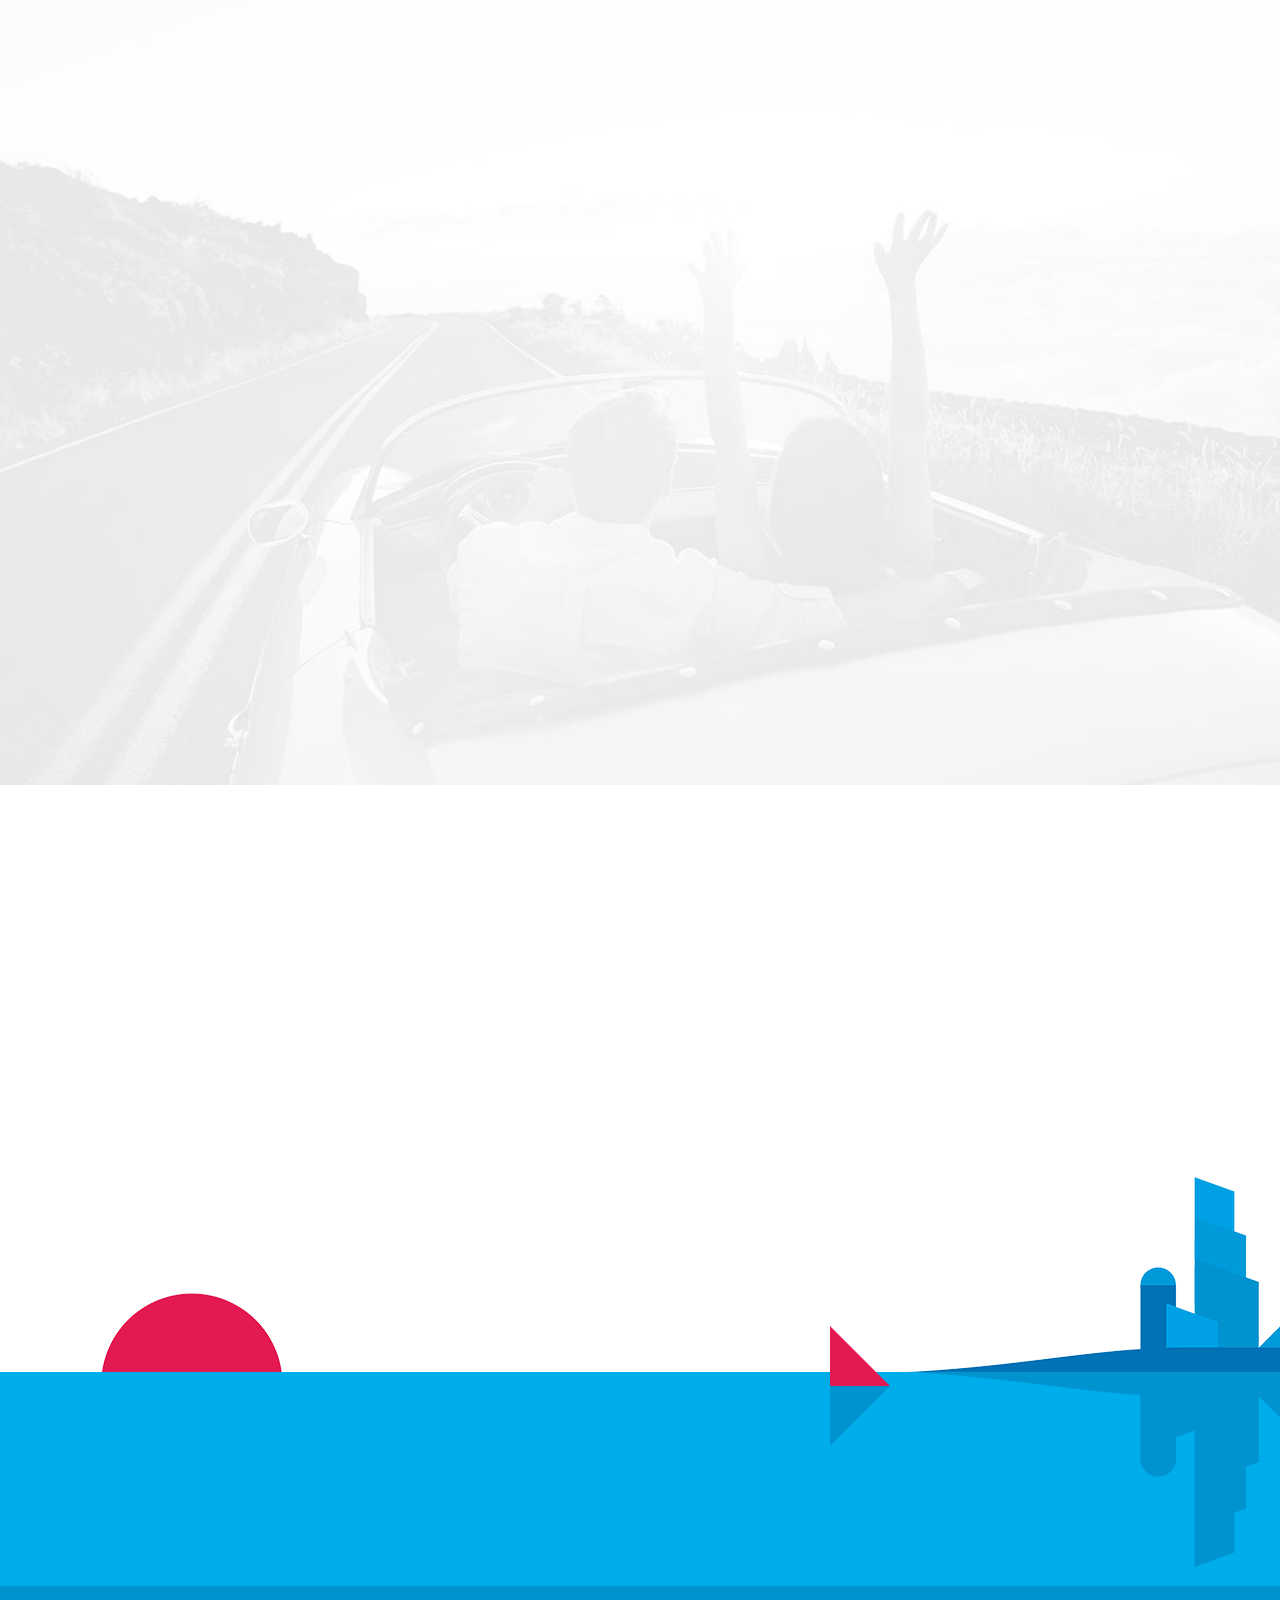
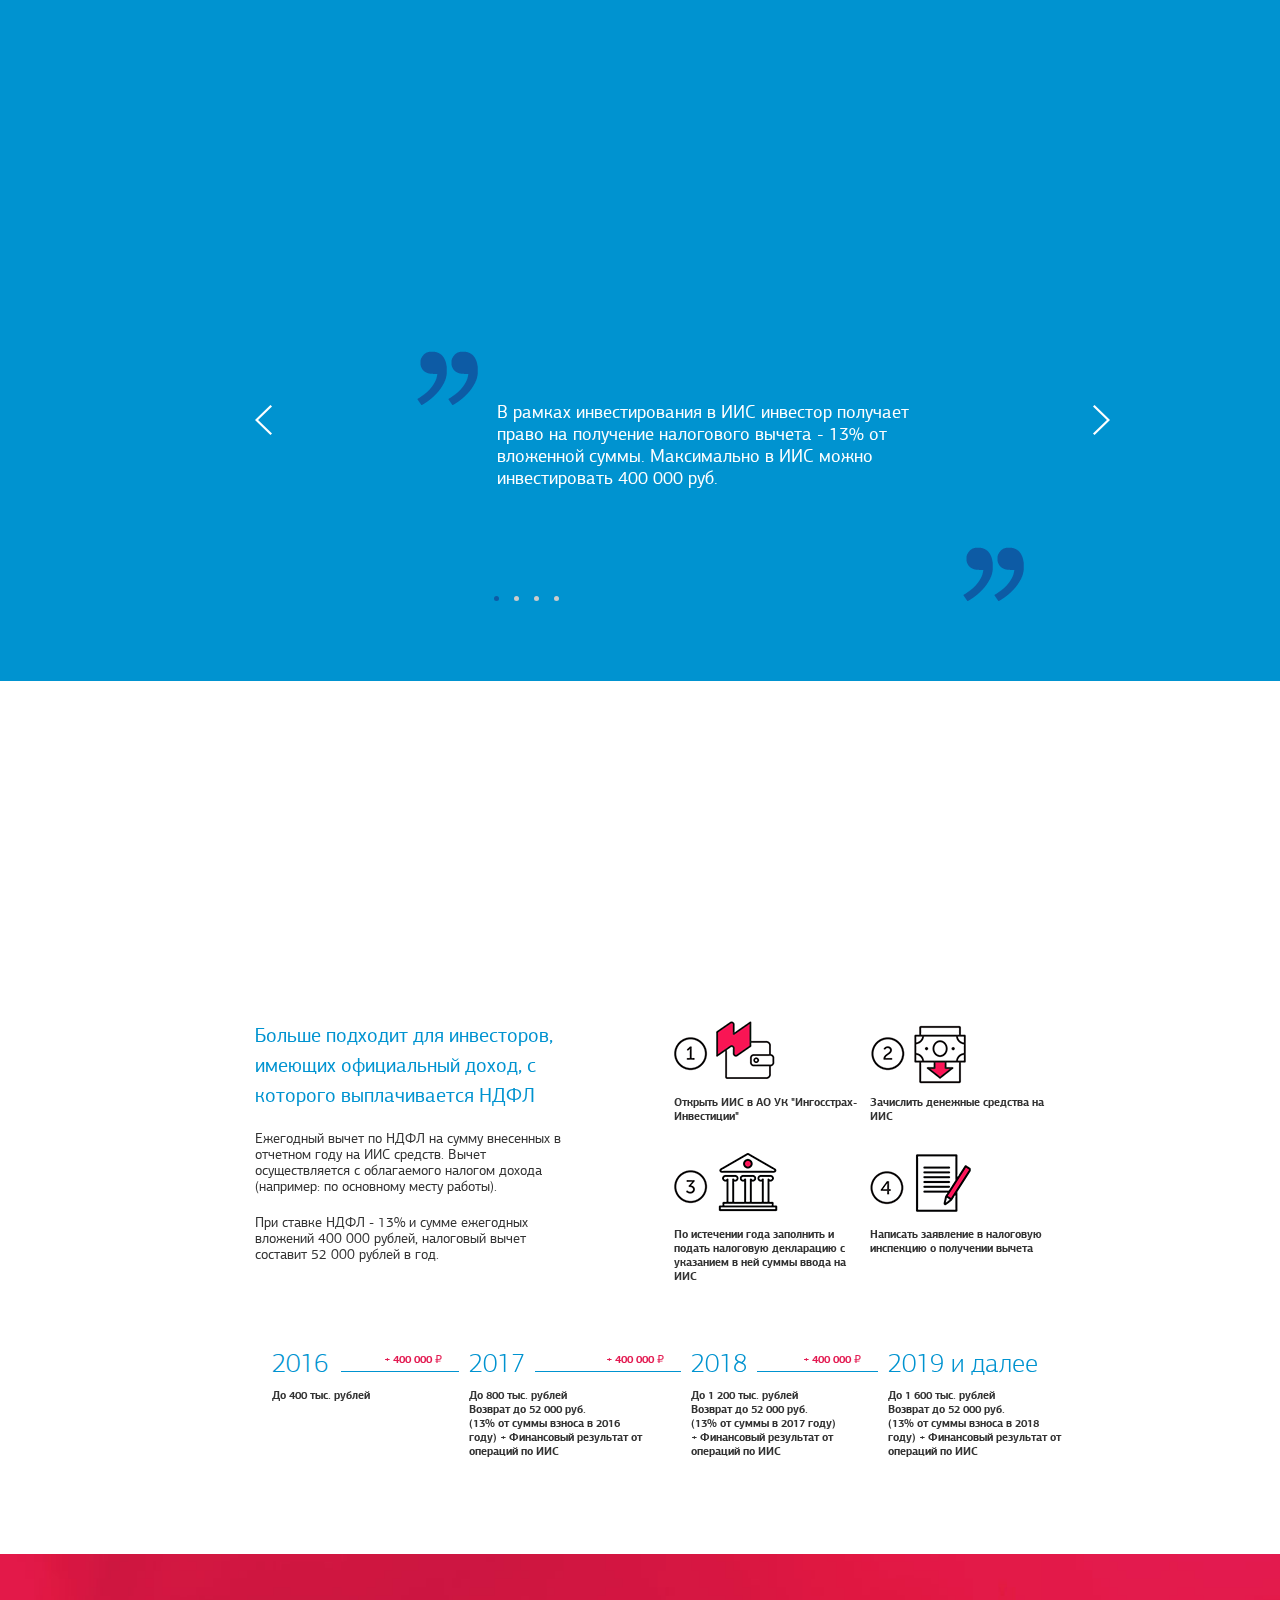
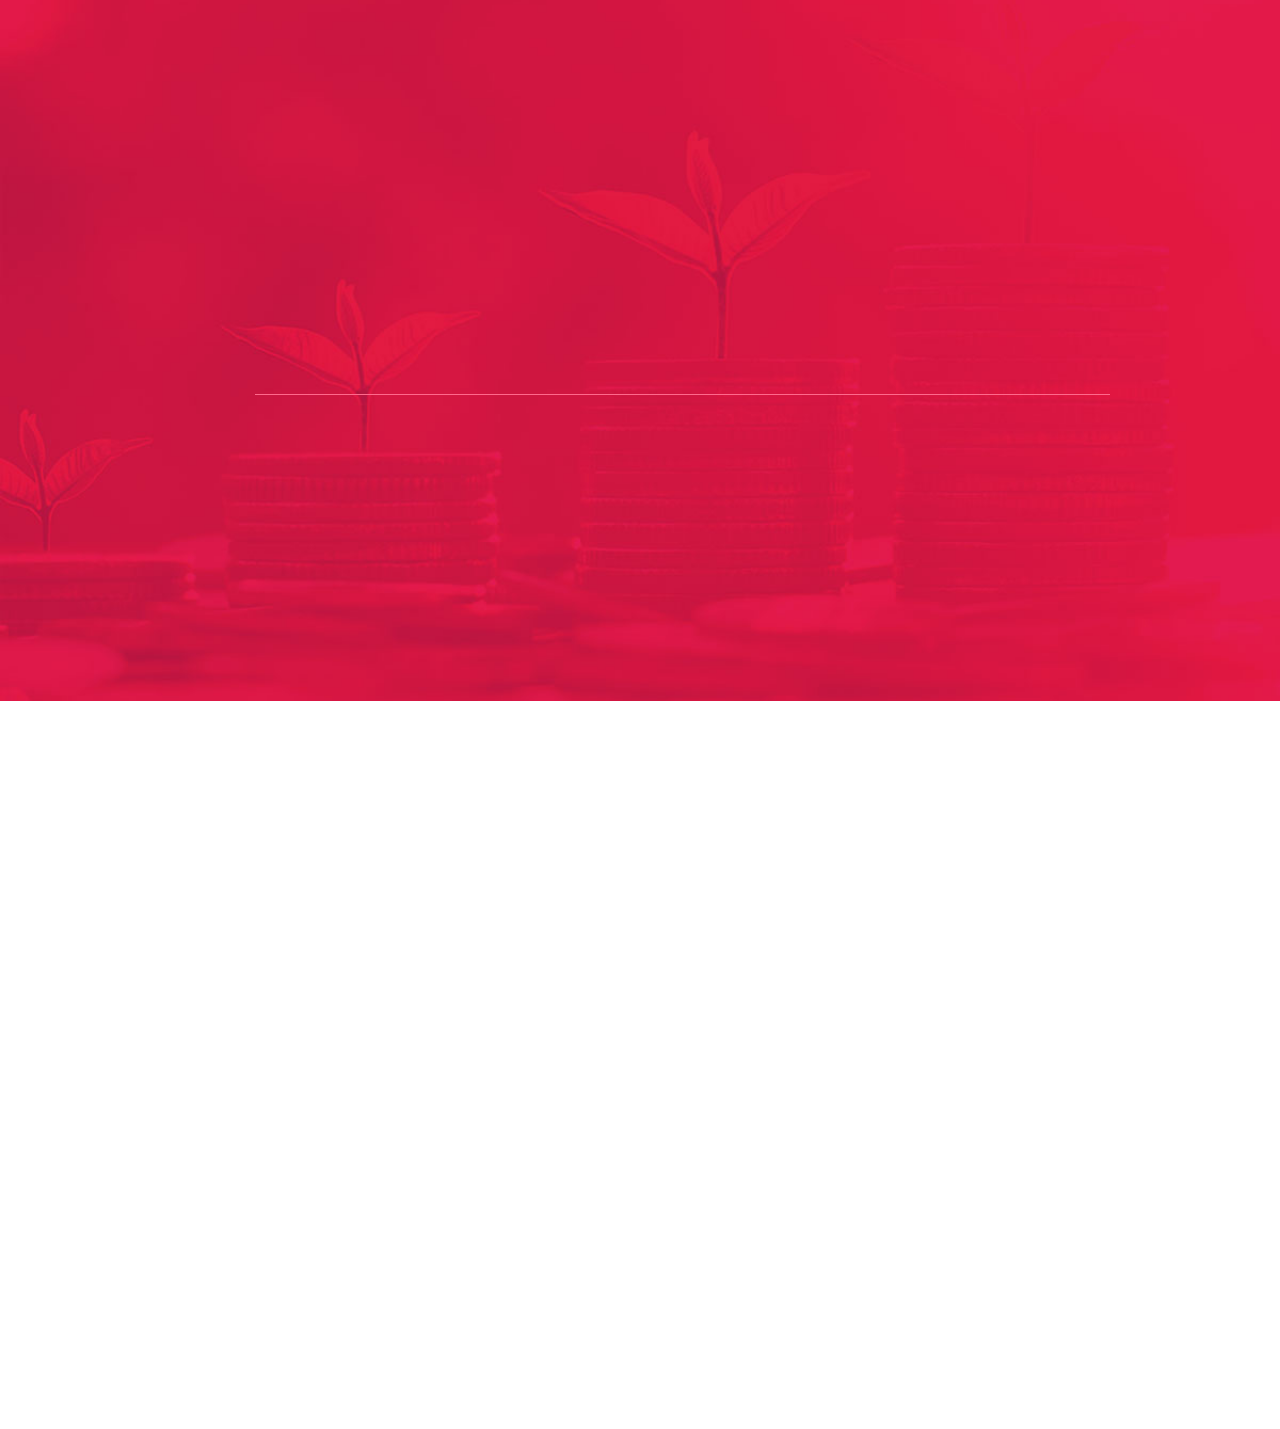
<file: balanced.html>
<!DOCTYPE html>
<html>
<head>
    <meta charset="UTF-8">
    <title>Ингосстрах инвестиции — Индивидуальный инвестиционный счёт</title>
    <meta name="viewport" content="width=device-width">

    <link rel="icon" href="favicon.ico" type="image/x-icon">
    <link rel="shortcut icon" href="favicon.ico" type="image/x-icon">

    <!--reset-->
    <link rel="stylesheet" href="css/normalize.css">

    <!--font-->
    <link rel="stylesheet" href="font/styles.css">

    <!--style global-->
    <link rel="stylesheet" href="css/animations.css">
    <link rel="stylesheet" href="css/base.css">
    <link rel="stylesheet" href="css/owl.carousel.min.css">
    <link rel="stylesheet" href="css/ui.css">

    <!--style adaptive-->
    <link rel="stylesheet" href="css/media.css">

    <!--[if lt IE 10]>
    <link rel="stylesheet" type="text/css" href="css/ie.css" />
    <![endif]-->

    <!--[if lt IE 9]>
    <script src="js/respond.min.js"></script>
    <![endif]-->

</head>
<body>

    <!--modal application-->
    <div class="modal" data-modal="application">
    <div class="modal-content">
        <div class="wrap">
            <div class="content">
                <div class="close" onclick="MainManager.hideModal('application', true)"></div>
                <h2 class="m-b20">Отправить заявку</h2>

                <form action="" id="application">
                    <div class="application owl-carousel owl-theme" data-step-form="application">
                        <div class="item _1">
                            <div class="step m-b20">Шаг 1 из 2</div>
                            <table class="form">
                                <tr>
                                    <td class="label">Ваша инвестиционная стратегия&nbsp;<span>*</span></td>
                                    <td>
                                        <div class="valid-box">
                                            <select name="strategy" form="application">
                                                <option value="Агрессивная" selected>Агрессивная</option>
                                                <option value="Сбалансированная">Сбалансированная</option>
                                                <option value="Консервативная">Консервативная</option>
                                            </select>
                                        </div>
                                    </td>
                                </tr>
                                <tr>
                                    <td class="label">Сумма инвестирования&nbsp;<span>*</span></td>
                                    <td>
                                        <div class="valid-box">
                                            <div class="input slide">

                                                <input data-numeral data-value-application data-amount="application" type="text" value="" name="amount">

                                                <div data-slider-application class="nstSlider"
                                                     data-range_min="50000"
                                                     data-range_max="400000"
                                                     data-cur_min="200000"
                                                     data-cur_max="400000">
                                                    <div class="bar"></div>
                                                    <div class="leftGrip"></div>
                                                </div>

                                                <div class="rub"></div>

                                            </div>
                                        </div>
                                    </td>
                                </tr>
                                <tr>
                                    <td colspan="2">
                                        <label class="checkbox-label">
                                            <input data-choice-application="no" class="checkbox" type="radio" name="agreement" onchange="MainManager.choiceParticipant('no','application')">
                                            <span class="checkbox-label-text">
                                                на дату подачи настоящего заявления у меня отсутствует договор с другим
                                                профессиональным участником рынка ценных бумаг на ведение индивидуального инвестиционного счета
                                            </span>
                                        </label>
                                        <label class="checkbox-label">
                                            <input data-choice-application="yes" class="checkbox" type="radio" name="agreement" onchange="MainManager.choiceParticipant('yes','application')">
                                            <span class="checkbox-label-text">
                                                на дату подачи настоящего заявления у меня действует договор на ведение индивидуального инвестиционного счета
                                                <div class="tool">
                                                    <div class="tool-text">
                                                      Необходимо в течение месяца расторгнуть договор c предыдущим профессиональным участником рынка ценных бумаг
                                                    </div>
                                                </div>
                                            </span>
                                        </label>
                                    </td>
                                </tr>
                                <tr data-choice-block="application" class="no">
                                    <td class="label">Наименование <br> профессионального <br> участника&nbsp;<span>*</span></td>
                                    <td>
                                        <div class="valid-box">
                                            <div class="valid-box">
                                                <input data-participant="application" type="text" data-all data-validate>
                                            </div>
                                            <div class="hint">и он будет прекращен не позднее одного месяца с даты заключения Договора ИИС с Управляющей компанией</div>
                                        </div>
                                    </td>
                                </tr>
                                <tr>
                                    <td colspan="2" class="sub">
                                        Просим Вас заполнить персональные данные <br>
                                        для оформления заявки на присоединение к договору ДУ ИИС
                                    </td>
                                </tr>
                                <tr>
                                    <td class="label">Фамилия&nbsp;<span>*</span></td>
                                    <td>
                                        <div class="valid-box">
                                            <input data-application-surname data-cirilica data-validate type="text" name="surname">
                                        </div>
                                    </td>
                                </tr>
                                <tr>
                                    <td class="label">Имя&nbsp;<span>*</span></td>
                                    <td>
                                        <div class="valid-box">
                                            <input data-application-name data-cirilica data-validate type="text" name="name">
                                        </div>
                                    </td>
                                </tr>
                                <tr>
                                    <td class="label">Отчество (при&nbsp;наличии)</td>
                                    <td>
                                        <div class="valid-box">
                                            <input type="text" name="middlename">
                                        </div>
                                    </td>
                                </tr>
                                <tr>
                                    <td class="label">E-mail&nbsp;<span>*</span></td>
                                    <td>
                                        <div class="valid-box">
                                            <input data-application-mail data-mail data-validate type="text" name="mail">
                                        </div>
                                    </td>
                                </tr>
                                <tr>
                                    <td class="label">Мобильный телефон&nbsp;<span>*</span></td>
                                    <td>
                                        <div class="valid-box">
                                            <input data-application-phone data-phone type="text" data-validate placeholder="+7 (  ·  ·  ·  )  ·  ·  ·  –  ·  ·  –  ·  ·" name="phone">
                                        </div>
                                    </td>
                                </tr>
                                <tr>
                                    <td class="label">Серия и № паспорта&nbsp;<span>*</span></td>
                                    <td>
                                        <div class="valid-box">
                                            <input data-application-series data-series type="text" data-validate name="series">
                                        </div>
                                    </td>
                                </tr>
                                <tr>
                                    <td class="label">Кем выдан паспорт&nbsp;<span>*</span></td>
                                    <td>
                                        <div class="valid-box">
                                            <input data-application-issued data-all type="text" data-validate name="issued">
                                        </div>
                                    </td>
                                </tr>
                                <tr>
                                    <td class="label">Дата выдачи&nbsp;<span>*</span></td>
                                    <td>
                                        <div class="valid-box select-date">
                                            <select data-day name="issueday" form="application">
                                                <option value="01" selected>01</option>

                                            </select>
                                            <select data-month name="issuemonth" form="application">
                                                <option value="01" selected>01</option>
                                            </select>
                                            <select data-year class="last" name="issueyear" form="application">
                                                <option value="1990" selected>1990</option>
                                                <option value="1991">1991</option>
                                                <option value="1992">1992</option>
                                                <option value="1993">1993</option>
                                                <option value="1994">1994</option>
                                                <option value="1995">1995</option>
                                                <option value="1996">1996</option>
                                                <option value="1997">1997</option>
                                                <option value="1998">1998</option>
                                                <option value="1999">1999</option>
                                                <option value="2000">2000</option>
                                                <option value="2001">2001</option>
                                                <option value="2002">2002</option>
                                                <option value="2003">2003</option>
                                                <option value="2004">2004</option>
                                                <option value="2005">2005</option>
                                                <option value="2006">2006</option>
                                                <option value="2007">2007</option>
                                                <option value="2008">2008</option>
                                                <option value="2009">2009</option>
                                                <option value="2010">2010</option>
                                                <option value="2011">2011</option>
                                                <option value="2012">2012</option>
                                                <option value="2013">2013</option>
                                                <option value="2014">2014</option>
                                                <option value="2015">2015</option>
                                                <option value="2016">2016</option>
                                            </select>
                                        </div>
                                    </td>
                                </tr>
                                <tr>
                                    <td class="label">Код подразделения</td>
                                    <td>
                                        <div class="valid-box">
                                            <input data-code type="text" name="code">
                                        </div>
                                    </td>
                                </tr>
                                <tr>
                                    <td colspan="2" class="sub last">
                                        Забыли свой ИНН? <br>
                                        Мы готовы помочь — <a href="https://service.nalog.ru/inn.html" target="_blank">узнайте ИНН на сайте ФНС</a>
                                    </td>
                                </tr>
                                <tr>
                                    <td class="label">ИНН <div class="hint-info">необязательное поле</div></td>
                                    <td>
                                        <div class="valid-box">
                                            <input type="text" data-numeral name="inn">
                                        </div>
                                    </td>
                                </tr>
                                <tr>
                                    <td class="label"></td>
                                    <td>
                                        <a href="#" class="btn big" onclick="MainManager.nextStep('application',1); return false">продолжить</a>
                                    </td>
                                </tr>

                            </table>
                        </div>
                        <div class="item _2">
                            <div class="step m-b20">Шаг 2 из 2</div>
                            <table class="form">
                                <tr>
                                    <td colspan="2" class="sub">
                                        Заполните информацию о своем адресе регистрации
                                    </td>
                                </tr>
                                <tr>
                                    <td class="label">Страна&nbsp;<span>*</span></td>
                                    <td>
                                        <div class="valid-box">
                                            <input data-application-country data-cirilica data-validate type="text" name="country">
                                        </div>
                                    </td>
                                </tr>
                                <tr>
                                    <td class="label">Область</td>
                                    <td>
                                        <div class="valid-box">
                                            <input type="text" name="region">
                                        </div>
                                    </td>
                                </tr>
                                <tr>
                                    <td class="label">Район</td>
                                    <td>
                                        <div class="valid-box">
                                            <input type="text" name="district">
                                        </div>
                                    </td>
                                </tr>
                                <tr>
                                    <td class="label">Город&nbsp;<span>*</span></td>
                                    <td>
                                        <div class="valid-box">
                                            <input data-application-city data-cirilica data-validate type="text" name="city">
                                        </div>
                                    </td>
                                </tr>
                                <tr>
                                    <td class="label">Поселение/Поселок/Деревня</td>
                                    <td>
                                        <div class="valid-box">
                                            <input type="text" name="colony">
                                        </div>
                                    </td>
                                </tr>
                                <tr>
                                    <td class="label">Индекс&nbsp;<span>*</span></td>
                                    <td>
                                        <div class="valid-box">
                                            <input data-application-index data-all data-numeral data-validate type="text" name="index">
                                        </div>
                                    </td>
                                </tr>
                                <tr>
                                    <td class="label">Улица&nbsp;<span>*</span></td>
                                    <td>
                                        <div class="valid-box">
                                            <input data-application-street data-all data-validate type="text" name="street">
                                        </div>
                                    </td>
                                </tr>
                                <tr>
                                    <td class="label">Дом&nbsp;<span>*</span> - Строение - Корпус</td>
                                    <td>
                                        <div class="set_3">
                                            <div class="valid-box first">
                                                <input data-application-house data-all data-validate type="text" name="house">
                                            </div>
                                            <div class="valid-box">
                                                <input type="text" name="build">
                                            </div>
                                            <div class="valid-box">
                                                <input type="text" name="corps">
                                            </div>
                                        </div>
                                    </td>
                                </tr>
                                <tr>
                                    <td class="label">Квартира&nbsp;<span>*</span></td>
                                    <td>
                                        <div class="valid-box">
                                            <input data-application-apartment data-all data-validate type="text" name="room">
                                        </div>
                                    </td>
                                </tr>
                                <tr class="set-steps">
                                    <td class="label">
                                        <a href="#" class="btn big" onclick="MainManager.slidePrevView('application'); return false">Назад</a>
                                    </td>
                                    <td>
                                        <a href="#" class="btn big" onclick="MainManager.submitApplication(); return false">отправить</a>
                                    </td>
                                </tr>
                                <tr>
                                    <td class="label"></td>
                                    <td>
                                        <div class="processing">
                                            Нажимая кнопку «отправить», вы соглашаетесь <br>
                                            на <a href="#" onclick="MainManager.showModal('limited', false); return false;">обработку</a> своих персональных данных
                                        </div>
                                    </td>
                                </tr>
                            </table>
                        </div>
                    </div>
                </form>
            </div>
        </div>
    </div>
</div>

    <!--modal purchase-->
    <div class="modal" data-modal="purchase">
        <div class="modal-content">
            <div class="wrap">
                <div class="content">
                    <div class="close" onclick="MainManager.hideModal('purchase', true)"></div>
                    <h2 class="m-b20">Купить</h2>

                    <form action="" id="purchase">
                        <div class="purchase owl-carousel owl-theme" data-step-form="purchase">
                            <div class="item _1">
                                <div class="step m-b20">Шаг 1 из 4</div>
                                <table class="form">
                                    <tr>
                                        <td class="label">Ваша инвестиционная стратегия&nbsp;<span>*</span></td>
                                        <td>
                                            <div class="valid-box">
                                                <select name="strategy" form="purchase">
                                                    <option value="Агрессивная" selected>Агрессивная</option>
                                                    <option value="Сбалансированная">Сбалансированная</option>
                                                    <option value="Консервативная">Консервативная</option>
                                                </select>
                                            </div>
                                        </td>
                                    </tr>
                                    <tr>
                                        <td class="label">Сумма инвестирования&nbsp;<span>*</span></td>
                                        <td>
                                            <div class="valid-box">
                                                <div class="input slide">

                                                    <input data-numeral data-value-purchase data-amount="purchase" type="text" value="" name="amount">

                                                    <div data-slider-purchase class="nstSlider"
                                                         data-range_min="50000"
                                                         data-range_max="400000"
                                                         data-cur_min="200000"
                                                         data-cur_max="400000">
                                                        <div class="bar"></div>
                                                        <div class="leftGrip"></div>
                                                    </div>

                                                    <div class="rub"></div>

                                                </div>
                                            </div>
                                        </td>
                                    </tr>
                                    <tr>
                                        <td colspan="2">
                                            <label class="checkbox-label">
                                                <input data-choice-purchase="no" class="checkbox" type="radio" name="agreement" onchange="MainManager.choiceParticipant('no','purchase')">
                                            <span class="checkbox-label-text">
                                                на дату подачи настоящего заявления у меня отсутствует договор с другим
                                                профессиональным участником рынка ценных бумаг на ведение индивидуального инвестиционного счета
                                            </span>
                                            </label>
                                            <label class="checkbox-label">
                                                <input data-choice-purchase="yes" class="checkbox" type="radio" name="agreement" onchange="MainManager.choiceParticipant('yes','purchase')">
                                            <span class="checkbox-label-text">
                                                на дату подачи настоящего заявления у меня действует договор на ведение индивидуального инвестиционного счета
                                                <div class="tool">
                                                    <div class="tool-text">
                                                        Необходимо в течение месяца расторгнуть договор c предыдущим профессиональным участником рынка ценных бумаг
                                                    </div>
                                                </div>
                                            </span>
                                            </label>
                                        </td>
                                    </tr>
                                    <tr data-choice-block="purchase" class="no">
                                        <td class="label">Наименование <br> профессионального <br> участника&nbsp;<span>*</span></td>
                                        <td>
                                            <div class="valid-box">
                                                <div class="valid-box">
                                                    <input data-participant="purchase" type="text" data-all data-validate>
                                                </div>
                                                <div class="hint">и он будет прекращен не позднее одного месяца с даты заключения Договора ИИС с Управляющей компанией</div>
                                            </div>
                                        </td>
                                    </tr>
                                    <tr>
                                        <td colspan="2" class="sub">
                                            Просим Вас заполнить персональные данные <br>
                                            для оформления заявки на присоединение к договору ДУ ИИС
                                        </td>
                                    </tr>
                                    <tr>
                                        <td class="label">Фамилия&nbsp;<span>*</span></td>
                                        <td>
                                            <div class="valid-box">
                                                <input data-purchase-surname data-cirilica data-validate type="text" name="surname">
                                            </div>
                                        </td>
                                    </tr>
                                    <tr>
                                        <td class="label">Имя&nbsp;<span>*</span></td>
                                        <td>
                                            <div class="valid-box">
                                                <input data-purchase-name data-cirilica data-validate type="text" name="name">
                                            </div>
                                        </td>
                                    </tr>
                                    <tr>
                                        <td class="label">Отчество (при&nbsp;наличии)</td>
                                        <td>
                                            <div class="valid-box">
                                                <input type="text" name="middlename">
                                            </div>
                                        </td>
                                    </tr>
                                    <tr>
                                        <td class="label">E-mail&nbsp;<span>*</span></td>
                                        <td>
                                            <div class="valid-box">
                                                <input data-purchase-mail data-mail data-validate type="text" name="mail">
                                            </div>
                                        </td>
                                    </tr>
                                    <tr>
                                        <td class="label">Мобильный телефон&nbsp;<span>*</span></td>
                                        <td>
                                            <div class="valid-box">
                                                <input data-purchase-phone data-phone type="text" data-validate placeholder="+7 (  ·  ·  ·  )  ·  ·  ·  –  ·  ·  –  ·  ·" name="phone">
                                            </div>
                                        </td>
                                    </tr>
                                    <tr>
                                        <td class="label">Серия и № паспорта&nbsp;<span>*</span></td>
                                        <td>
                                            <div class="valid-box">
                                                <input data-purchase-series data-series type="text" data-validate name="series">
                                            </div>
                                        </td>
                                    </tr>
                                    <tr>
                                        <td class="label">Кем выдан паспорт&nbsp;<span>*</span></td>
                                        <td>
                                            <div class="valid-box">
                                                <input data-purchase-issued data-all type="text" data-validate name="issued">
                                            </div>
                                        </td>
                                    </tr>
                                    <tr>
                                        <td class="label">Дата выдачи&nbsp;<span>*</span></td>
                                        <td>
                                            <div class="valid-box select-date">
                                                <select data-day name="issueday" form="purchase">
                                                    <option value="01" selected>01</option>

                                                </select>
                                                <select data-month name="issuemonth" form="purchase">
                                                    <option value="01" selected>01</option>
                                                </select>
                                                <select data-year class="last" name="issueyear" form="purchase">
                                                    <option value="1990" selected>1990</option>
                                                    <option value="1991">1991</option>
                                                    <option value="1992">1992</option>
                                                    <option value="1993">1993</option>
                                                    <option value="1994">1994</option>
                                                    <option value="1995">1995</option>
                                                    <option value="1996">1996</option>
                                                    <option value="1997">1997</option>
                                                    <option value="1998">1998</option>
                                                    <option value="1999">1999</option>
                                                    <option value="2000">2000</option>
                                                    <option value="2001">2001</option>
                                                    <option value="2002">2002</option>
                                                    <option value="2003">2003</option>
                                                    <option value="2004">2004</option>
                                                    <option value="2005">2005</option>
                                                    <option value="2006">2006</option>
                                                    <option value="2007">2007</option>
                                                    <option value="2008">2008</option>
                                                    <option value="2009">2009</option>
                                                    <option value="2010">2010</option>
                                                    <option value="2011">2011</option>
                                                    <option value="2012">2012</option>
                                                    <option value="2013">2013</option>
                                                    <option value="2014">2014</option>
                                                    <option value="2015">2015</option>
                                                    <option value="2016">2016</option>
                                                </select>
                                            </div>
                                        </td>
                                    </tr>
                                    <tr>
                                        <td class="label">Код подразделения</td>
                                        <td>
                                            <div class="valid-box">
                                                <input data-code type="text" name="code">
                                            </div>
                                        </td>
                                    </tr>
                                    <tr>
                                        <td colspan="2" class="sub last">
                                            Забыли свой ИНН? <br>
                                            Мы готовы помочь — <a href="https://service.nalog.ru/inn.html" target="_blank">узнайте ИНН на сайте ФНС</a>
                                        </td>
                                    </tr>
                                    <tr>
                                        <td class="label">ИНН <div class="hint-info">необязательное поле</div></td>
                                        <td>
                                            <div class="valid-box">
                                                <input type="text" data-numeral name="inn">
                                            </div>
                                        </td>
                                    </tr>
                                    <tr>
                                        <td class="label"></td>
                                        <td>
                                            <a href="#" class="btn big" onclick="MainManager.nextStep('purchase',1); return false">продолжить</a>
                                        </td>
                                    </tr>

                                </table>
                            </div>
                            <div class="item _2">
                                <div class="step m-b20">Шаг 2 из 4</div>
                                <table class="form">
                                    <tr>
                                        <td colspan="2" class="sub">
                                            Место жительства
                                        </td>
                                    </tr>
                                    <tr>
                                        <td class="label">Адрес&nbsp;<span>*</span></td>
                                        <td>
                                            <div class="valid-box">
                                                <input data-address-first data-all data-validate type="text" name="address1">
                                            </div>
                                        </td>
                                    </tr>
                                    <tr>
                                        <td colspan="2">
                                            <label class="checkbox-label">
                                                <input disabled data-check-address class="checkbox" type="checkbox" name="generaladdress" onchange="MainManager.getAddress(this)">
                                            <span class="checkbox-label-text">
                                                Использовать указанный адрес для направления почтовой корреспонденции
                                            </span>
                                            </label>
                                        </td>
                                    </tr>
                                    <tr>
                                        <td colspan="2" class="sub">
                                            Почтовый адрес
                                        </td>
                                    </tr>
                                    <tr>
                                        <td class="label">Адрес&nbsp;<span>*</span></td>
                                        <td>
                                            <div class="valid-box">
                                                <input data-address-last data-all data-validate type="text" name="address2">
                                            </div>
                                        </td>
                                    </tr>
                                    <tr>
                                        <td colspan="2">
                                            <label class="checkbox-label">
                                                <input data-confirm-info class="checkbox" type="checkbox" name="confirminfo" onchange="MainManager.clearCheckBox(this)">
                                            <span class="checkbox-label-text">
                                                Подтверждаю правильность указанных моих персональных данных
                                            </span>
                                            </label>
                                        </td>
                                    </tr>
                                    <tr class="set-steps">
                                        <td class="label">
                                            <a href="#" class="btn big" onclick="MainManager.slidePrevView('purchase'); return false">Назад</a>
                                        </td>
                                        <td>
                                            <a href="#" class="btn big" onclick="MainManager.nextStep('purchase',2); return false">отправить</a>
                                        </td>
                                    </tr>
                                    <tr>
                                        <td class="label"></td>
                                        <td>
                                            <div class="processing">
                                                Нажимая кнопку «отправить», вы соглашаетесь <br>
                                                на <a href="#" onclick="MainManager.showModal('limited', false); return false;">обработку</a> своих персональных данных
                                            </div>
                                        </td>
                                    </tr>
                                </table>
                            </div>
                            <div class="item _3">
                                <div class="step m-b20">Шаг 3 из 4</div>
                                <div class="wrap-step">
                                    <table class="form">
                                        <tr>
                                            <td colspan="2" class="sub">
                                                Продолжая оформление заявления о присоединении к договору доверительного управления,
                                                Вы подтверждаете достоверность и актуальность сведений, указанных о Вас.
                                            </td>
                                        </tr>
                                        <tr>
                                            <td colspan="2">
                                                <label class="checkbox-label">
                                                    <input data-act-agreement class="checkbox" type="checkbox" name="actagreement" onchange="MainManager.clearCheckBox(this)">
                                                    <span class="checkbox-label-text">
                                                        Я согласен (согласна) на присоединение <a href="#" onclick="MainManager.showModal('limited', false); return false;">к соглашению об электронном документообороте</a>
                                                    </span>
                                                </label>
                                            </td>
                                        </tr>
                                        <tr>
                                            <td colspan="2" class="center">
                                                <a href="#" data-btn-sms class="btn big" onclick="MainManager.getCode(); return false">Получить SMS-код</a>
                                            </td>
                                        </tr>

                                        <tr data-sms-block class="no">
                                            <td class="2">
                                                <table class="form fixed">
                                                    <tr>
                                                        <td class="label">Введите полученный <br>вами SMS-код&nbsp;<span>*</span></td>
                                                        <td>
                                                            <div class="valid-box">
                                                                <input data-sms type="text" data-all data-validate>
                                                            </div>
                                                        </td>
                                                        <td class="get-sms">
                                                            <a href="#">ПРИСЛАТЬ ПОВТОРНО</a>
                                                        </td>
                                                    </tr>
                                                    <tr class="set-steps">
                                                        <td class="label">
                                                            <a href="#" class="btn big" onclick="MainManager.slidePrevView('purchase'); return false">Назад</a>
                                                        </td>
                                                        <td>
                                                            <a href="#" class="btn big" onclick="MainManager.subscribeData('purchase'); return false;">ПОДПИСАТЬ</a>
                                                        </td>
                                                        <td></td>
                                                    </tr>

                                                    <tr>
                                                        <td colspan="3" class="center last">
                                                            <div class="processing">
                                                                Нажимая кнопку «подписать», вы соглашаетесь <br>
                                                                на <a href="#" onclick="MainManager.showModal('limited', false); return false;">обработку</a> своих персональных данных
                                                            </div>
                                                            <div class="info">
                                                                Подписывая заявку, я ФИО Клиента, в соответствии со Статьей 428 ГК РФ полностью и безоговорочно присоединяюсь к условиям и акцептую Договор доверительного управления индивидуального инвестиционного счета (далее - Договор) со всеми приложениями к нему. Я подтверждаю, что не являюсь иностранным публичным должностным лицом и ознакомлен с Проспектом Управляющего, Уведомлением о рисках, связанных с осуществлением операций с ценными бумагами, являющихся приложениями к Договору, осознаю и принимаю на себя риски, изложенные в Уведомлении о рисках, обязуюсь соблюдать все положения вышеуказанных
                                                            </div>
                                                        </td>
                                                    </tr>
                                                </table>
                                            </td>
                                        </tr>



                                    </table>
                                </div>
                            </div>
                            <div class="item _4">
                                <div class="step m-b20">Шаг 4 из 4</div>
                                <table class="form">
                                    <tr>
                                        <td colspan="2" class="sub">
                                            Пополение счета
                                        </td>
                                    </tr>
                                    <tr>
                                        <td colspan="2">
                                            <label class="checkbox-label radio">
                                                <input checked data-refill="transfer" class="checkbox" type="radio" name="refill">
                                            <span class="checkbox-label-text">
                                                Банковский перевод
                                            </span>
                                            </label>
                                            <label class="checkbox-label radio">
                                                <input data-refill="card" class="checkbox" type="radio" name="refill">
                                            <span class="checkbox-label-text">
                                                Банковская карта
                                            </span>
                                            </label>
                                        </td>
                                    </tr>
                                    <tr>
                                        <td colspan="2">
                                            <a href="#" class="btn big mr30" onclick="MainManager.slidePrevView('purchase'); return false">Назад</a>
                                            <a href="#" class="btn big" onclick="MainManager.endPurchase(); return false">пополнить</a>
                                        </td>
                                    </tr>
                                </table>
                            </div>
                        </div>
                    </form>
                </div>
            </div>
        </div>
    </div>

    <!--modal documentation-->
    <div class="modal" data-modal="documentation">
    <div class="modal-content documentation">
        <div class="wrap">
            <div class="content">
                <div class="close" onclick="MainManager.hideModal('documentation',false)"></div>
                <h2 class="m-b20">Заявка отправлена</h2>
                <div>Перечень документов, для просмотра онлайн или отправки на e-mai</div>
                <ul class="list-doc">
                    <li>
                        «Соглашение от 02.09.2010 г. об электронном документообороте
                        между Управляющей компанией и АКБ «Союз» (pdf , 1033 Кб, опубликовано 25.04.2012г. 10:49 )
                        <a href="#" class="view"></a>
                        <a href="#" class="send" onclick="MainManager.showModal('forward-doc',false)"></a>
                    </li>
                    <li>
                        Соглашение от 16.01.2009 г. об электронном документообороте между Управляющей компанией
                        и ООО «Универсальный брокер» (pdf , 1131 Кб, опубликовано 23.04.2012г. 6:13 )
                        <a href="#" class="view"></a>
                        <a href="#" class="send" onclick="MainManager.showModal('forward-doc',false)"></a>
                    </li>
                    <li>
                        Договор № 8783486773 об использовании электронных документов
                        от 22.11.2008 г. (pdf , 1203 Кб, опубликовано 12.01.2011г. 11:16 )
                        <a href="#" class="view"></a>
                        <a href="#" class="send" onclick="MainManager.showModal('forward-doc',false)"></a>
                    </li>
                    <li>
                        Соглашение об обмене документами в электронном виде от 16.09.2008 г.
                        со Сбербанком России (pdf , 566 Кб, опубликовано 25.02.2009г. 11:21 )
                        <a href="#" class="view"></a>
                        <a href="#" class="send" onclick="MainManager.showModal('forward-doc',false)"></a>
                    </li>
                </ul>
            </div>
        </div>
    </div>
</div>

    <!--modal purchase-text-->
    <div class="modal" data-modal="purchase-text">
        <div class="modal-content limited">
            <div class="wrap">
                <div class="content">
                    <div class="close" onclick="MainManager.hideModal('purchase-text',false)"></div>
                    <div class="text-modal">
                        <p>
                            Уважаемый/ая ФИО, <br>
                            Благодарим Вас за открытие ИИС в АО УК «Ингосстрах-Инвестиции»!
                        </p>
                    </div>
                </div>
            </div>
        </div>
    </div>

    <!--modal purchase-requisites-->
    <div class="modal" data-modal="purchase-requisites">
        <div class="modal-content limited">
            <div class="wrap">
                <div class="content">
                    <div class="close" onclick="MainManager.hideModal('purchase-requisites',false)"></div>
                    <div class="text-modal">
                        <p>
                            Уважаемый/ая ФИО, <br>
                            Благодарим Вас за открытие ИИС в АО УК «Ингосстрах-Инвестиции»! <br>
                            Сообщаем Вам реквизиты для перевода денежных средств:
                        </p>
                    </div>
                    <div class="requisites-data">
                        <div class="link-requisites">
                            <a href="#" class="send" onclick="MainManager.showModal('forward-doc',false)"></a>
                            <a href="#" onclick="MainManager.printT(); return false;" class="print"></a>
                            <div class="clear"></div>
                        </div>
                        <div id="printTable">
                            <style>
                                ._t {
                                    width: 100%;
                                    border-collapse: collapse;
                                }
                                ._t td {
                                    vertical-align: top;
                                    border: 1px solid #333333;
                                    padding: 5px 10px;
                                }
                            </style>
                            <table class="_t">
                                <tr>
                                    <td>р/с:</td>
                                    <td>40701 810 8 000000 28886 в Банк ГПБ (АО)</td>
                                </tr>
                                <tr>
                                    <td>к/с:</td>
                                    <td>30101810200000000823</td>
                                </tr>
                                <tr>
                                    <td>БИК:</td>
                                    <td>044525823</td>
                                </tr>
                                <tr>
                                    <td>ИНН/КПП получателя:</td>
                                    <td>7705136973 / 775001001</td>
                                </tr>
                                <tr>
                                    <td>код ОКПО:</td>
                                    <td>46350001</td>
                                </tr>
                                <tr>
                                    <td>Получатель платежа:</td>
                                    <td>АО УК «Ингосстрах-Инвестиции» Д.У.</td>
                                </tr>
                            </table>
                        </div>
                    </div>
                </div>
            </div>
        </div>
    </div>

    <!--modal forward doc-->
    <div class="modal" data-modal="forward-doc">
        <div class="modal-content forward">
            <div class="wrap">
                <div class="content">
                    <div class="close" onclick="MainManager.hideModal('forward-doc',true)"></div>
                    <h2 class="m-b20">Отправить документы на e-mail</h2>
                    <div class="m-b35">Ваши контактные данные</div>
                    <form action="" id="forward-doc">
                        <table class="form">
                            <tr>
                                <td class="label">Электронная почта&nbsp;<span>*</span></td>
                                <td>
                                    <div class="valid-box">
                                        <input data-forward-doc-mail data-mail data-validate type="text" name="maildoc">
                                    </div>
                                </td>
                            </tr>
                            <tr>
                                <td class="label"></td>
                                <td>
                                    <a href="#" class="btn" onclick="MainManager.submitMailDocs(); return false">отправить<br>документы</a>
                                </td>
                            </tr>
                            <tr>
                                <td class="label"></td>
                                <td>
                                    <div class="processing">
                                        Согласен на <a href="#" onclick="MainManager.showModal('limited', false); return false;">обработку</a> персональных данных
                                    </div>
                                </td>
                            </tr>
                        </table>
                    </form>
                </div>
            </div>
        </div>
    </div>

    <!--modal forward-text-->
    <div class="modal" data-modal="forward-text">
        <div class="modal-content limited">
            <div class="wrap">
                <div class="content">
                    <div class="close" onclick="MainManager.hideModal('forward-text',false)"></div>
                    <div class="text-modal">
                        <p>На Вашу электронную почту был направлен комплект документов.</p>
                    </div>
                </div>
            </div>
        </div>
    </div>

    <!--modal forward calculation-->
    <div class="modal" data-modal="forward-calculation">
        <div class="modal-content forward">
            <div class="wrap">
                <div class="content">
                    <div class="close" onclick="MainManager.hideModal('forward-calculation',true)"></div>
                    <h2 class="m-b20">Отправить расчет</h2>
                    <div class="m-b35">Ваши контактные данные</div>
                    <form action="" id="forward-calculation">
                        <table class="form">
                            <tr>
                                <td class="label">Электронная почта&nbsp;<span>*</span></td>
                                <td>
                                    <div class="valid-box">
                                        <input data-forward-calculation-mail data-mail data-validate type="text" name="mailcalculation">
                                    </div>
                                </td>
                            </tr>
                            <tr>
                                <td class="label"></td>
                                <td>
                                    <a href="#" class="btn" onclick="MainManager.submitMailCalculation(); return false">отправить<br>расчет</a>
                                </td>
                            </tr>
                            <tr>
                                <td class="label"></td>
                                <td>
                                    <div class="processing">
                                        Согласен на <a href="#" onclick="MainManager.showModal('limited', false); return false;">обработку</a> персональных данных
                                    </div>
                                </td>
                            </tr>
                        </table>
                    </form>
                </div>
            </div>
        </div>
    </div>

    <!--modal order call-->
    <div class="modal" data-modal="order-call">
        <div class="modal-content forward">
            <div class="wrap">
                <div class="content">
                    <div class="close" onclick="MainManager.hideModal('order-call',true)"></div>
                    <h2 class="m-b20">Закажите звонок</h2>
                    <div class="m-b35">Ваши контактные данные</div>
                    <form action="" id="order-call">
                        <table class="form">
                            <tr>
                                <td class="label">Представьтесь (ФИО)&nbsp;<span>*</span></td>
                                <td>
                                    <div class="valid-box">
                                        <input data-order-call-name data-cirilica data-validate type="text" name="ordercallname">
                                    </div>
                                </td>
                            </tr>
                            <tr>
                                <td class="label">Ваш телефон&nbsp;<span>*</span></td>
                                <td>
                                    <div class="valid-box">
                                        <input data-order-call-phone data-phone data-validate type="text" name="ordercallphone">
                                    </div>
                                </td>
                            </tr>
                            <tr>
                                <td class="label"></td>
                                <td>
                                    <a href="#" class="btn" onclick="MainManager.orderCall(); return false">Заказать<br>звонок</a>
                                </td>
                            </tr>
                            <tr>
                                <td class="label"></td>
                                <td>
                                    <div class="processing">
                                        Согласен на <a href="#" onclick="MainManager.showModal('limited', false); return false;">обработку</a> персональных данных
                                    </div>
                                </td>
                            </tr>
                        </table>
                    </form>
                </div>
            </div>
        </div>
    </div>

    <!--modal limited-->
    <div class="modal" data-modal="limited">
        <div class="modal-content limited">
            <div class="wrap">
                <div class="content">
                    <div class="close" onclick="MainManager.hideModal('limited',false)"></div>
                    <h2 class="m-b20">Ограничение ответственности</h2>
                    <div class="date">Данные на 27.06.2016</div>
                    <div class="text">
                        <p>Приведенный расчет — пример, как работает индивидуальный инвестиционный счет. Он носит исключительно информативный характер. </p>
                        <p>Целевая доходность стратегии «Консервативная» — 9% годовых. Модельный портфель из государственных ценных бумаг (ОФЗ) Российской Федерации со сроками погашения, близкими к срокам реализации стратегии.</p>
                        <p>Целевая доходность стратегии «Сбалансированная» — 14% годовых. Модельный портфель формируется из облигаций российских эмитентов.</p>
                        <p>Целевая доходность стратегии «Агрессивная» — 30% годовых. Модельный портфель формируется из высоколиквидных акций российских эмитентов, таких как ПАО "ГМК "Норильский никель", ПАО «МТС», Банк ВТБ (ПАО), ОАО «Сургутнефтегаз».</p>
                        <p>Итоговая сумма включает в себя сумму всех инвестированных средств и реинвестированных купонов, сумму налогового вычета (при условии уплаченного ранее НДФЛ) и сумму потенциального инвестиционного дохода, без учета комиссий и иных обязательных платежей.</p>
                        <p>Указанная информация не гарантирует, что инвестиции окажутся надежными, а размеры возможных доходов или издержек, связанных с инвестициями, будут стабильными; не заявляет о возможных выгодах, связанных с методами управления активами, в том числе с указанными стратегиями; не является какого-либо рода офертой, не подразумевается в качестве оферты или приглашения делать оферты, не прогнозирует события, не является инвестиционным анализом или профессиональным советом, не имеет целью рекламу, размещение или публичное предложение любых ценных бумаг, продуктов или услуг.</p>
                        <p>Результаты инвестирования в прошлом не определяют и не гарантируют доходность инвестирования в будущем. Стоимость активов зависит от ситуации на финансовых рынках — она может как увеличиваться, так и уменьшаться.</p>
                        <p>Заключая договор доверительного управления, клиент должен внимательно ознакомиться с его содержанием и декларацией о рисках, приложенной к этому договору.</p>
                        <p>Компания оставляет за собой право менять вышеуказанную информацию без предварительного уведомления.</p>
                    </div>
                </div>
            </div>
        </div>
    </div>

    <!--modal calculation-->
    <div class="modal" data-modal="calculation">
        <div class="modal-content limited">
            <div class="wrap">
                <div class="content">
                    <div class="close" onclick="MainManager.hideModal('calculation', false)"></div>
                    <h2 class="m-b20">Расчет предоставляется исключительно в информационных целях и не является офертой</h2>
                    <div class="date">Данные на 27.06.2016</div>
                    <div class="text">
                        <p>Приведенный расчет — пример, как работает индивидуальный расчетный счет. Он носит исключительно информативный характер.<p>
                        <p>Целевая доходность стратегии «Консервативная» — 9% годовых. Модельный портфель из государственных ценных бумаг (ОФЗ) Российской Федерации
                        со сроками погашения, близкими к срокам реализации стратегии.<p>
                        <p>Целевая доходность стратегии «Сбалансированная» — 14% годовых. Модельный портфель формируется из облигаций российских эмитентов.<p>
                        <p>Целевая доходность стратегии «Агрессивная» — 30% годовых. Модельный портфель формируется из высоколиквидных акций российских эмитентов,
                        таких как ПАО &quot;ГМК &quot;Норильский никель&quot;, ПАО «МТС», Банк ВТБ (ПАО), ОАО «Сургутнефтегаз».<p>
                        <p>Итоговая сумма включает в себя сумму всех инвестированных средств и реинвестированных купонов,
                        сумму налогового вычета (при условии уплаченного ранее НДФЛ) и сумму потенциального инвестиционного дохода,
                        без учета комиссий и иных обязательных платежей.<p>
                        <p>Указанная информация не гарантирует, что инвестиции окажутся надежными, а размеры возможных доходов или издержек,
                        связанных с инвестициями, будут стабильными;
                        не заявляет о возможных выгодах, связанных с методами управления активами,
                        в том числе с указанными стратегиями; не является какого-либо рода офертой,
                        не подразумевается в качестве оферты или приглашения делать оферты, не прогнозирует события,
                        не является инвестиционным анализом или профессиональным советом, не имеет целью рекламу,
                        размещение или публичное предложение любых ценных бумаг, продуктов или услуг.<p>
                        <p>Результаты инвестирования в прошлом не определяют и не гарантируют доходность инвестирования в будущем.
                        Стоимость активов зависит от ситуации на финансовых рынках — она может как увеличиваться, так и уменьшаться.<p>
                        <p>Заключая договор доверительного управления, клиент должен внимательно ознакомиться
                        с его содержанием и декларацией о рисках, приложенной к этомудоговору.<p>
                        <p>Компания оставляет за собой право менять вышеуказанную информацию без предварительного уведомления.<p>
                    </div>
                </div>
            </div>
        </div>
    </div>

    <!--modal all rules-->
    <div class="modal" data-modal="all-rules">
        <div class="modal-content rules">
            <div class="wrap">
                <div class="content">
                    <div class="close" onclick="MainManager.hideModal('all-rules', false)"></div>
                    <h2 class="m-b40">Условия инвестирования <br> в инвестиционный счет</h2>
                    <div class="row">
                        <div class="col col_2">
                            <ul>
                                <li>
                                    Минимальная сумма
                                    первоначального вложения —
                                    всего <span>50&nbsp;000</span>
                                </li>
                                <li>
                                    Минимальный последующий взнос — всего от <span>5&nbsp;000</span>
                                </li>
                                <li>
                                    Максимальная сумма
                                    вложений в год — <span>400&nbsp;000</span>
                                </li>
                                <li>
                                    Периодичность взносов
                                    на ваш выбор
                                </li>
                            </ul>
                        </div>
                        <div class="col col_2">
                            <ul>
                                <li>
                                    Срок — от 3 лет
                                </li>
                                <li>
                                    Два варианта налогового вычета на ваш выбор
                                </li>
                                <li>
                                    Оформление договора доверительного управления ИИС возможно в офисах АО УК “Ингосстрах-Инвестиции”
                                </li>
                            </ul>
                        </div>
                        <div class="clear"></div>
                    </div>
                    </div>
                </div>
            </div>
        </div>

    <!--modal all map-->
    <div class="modal" data-modal="map">
        <div class="modal-content map">
            <div class="wrap">
                <div class="content">
                    <div class="close" onclick="MainManager.hideModal('map', false)"></div>
                    <h2 class="m-b50">Офисы продаж</h2>
                </div>
            </div>
            <div class="modal-map">
                <script type="text/javascript" charset="utf-8" async src="https://api-maps.yandex.ru/services/constructor/1.0/js/?sid=wmhq7fEG3_BlU0N9D2ridR_vD5Vi1LNq&amp;width=100%&amp;lang=ru_RU&amp;sourceType=constructor&amp;scroll=false"></script>
            </div>
            <div class="wrap">
                <ul class="list-address">
                    <li>
                        <div class="name">
                            Ингосстрах
                        </div>
                        <div class="address">
                            г. Москва. ул. Пятницкая, д. 12, стр.2 <br>
                            8 (495) 720-48-98<br>
                            Открыто:<br>
                            Пн-чт: с 9:00 до 18:00<br>
                            Пт: с 9:00 до 16:45
                        </div>
                    </li>
                </ul>

                <ul class="list-address">
                    <li>
                        <div class="name">
                            Ингосстрах СПАО
                        </div>
                        <div class="address">
                            г. Москва. ул. Лесная, д. 41<br>
                            8 (495) 720-48-98<br>
                            Открыто:<br>
                            Пн-пт: с 15:00 до 18:00
                        </div>
                    </li>
                </ul>

                <div class="clear"></div>
            </div>
        </div>
    </div>


    <div class="section _1_1 animatedParent animateOnce">

            <div class="wrap">
                <div class="content">

                    <div class="row m-b50">
                        <div class="col left">
                            <a href="/" class="logo animated fadeInDownShort"></a>
                        </div>
                        <div class="col right animated fadeInRight">
                            <h2>Сбалансированная стратегия</h2>
                        </div>
                        <div class="clear"></div>
                    </div>

                    <div class="animatedParent animateOnce">
                        <div class="set-slide animated fadeInUpShort">
                            <div class="ui-slide">
                                <div class="text first">Вложить</div>

                                <div class="input slide">

                                    <input data-numeral data-value-page type="text" value="">

                                    <div data-slider-page class="nstSlider"
                                         data-range_min="50000"
                                         data-range_max="400000"
                                         data-cur_min="200000"
                                         data-cur_max="400000">
                                        <div class="bar"><div class="i"></div></div>
                                        <div class="leftGrip"></div>
                                    </div>

                                    <div class="rub"></div>

                                </div>

                                <div class="text last">на 1 год</div>

                                <div class="clear"></div>
                            </div>
                        </div>
                        <div class="animated fadeInUpShort">
                            <div class="counter-box" data-page-view data-percent="27">

                                <div class="diagram">
                                    <div data-h data-calc-profit class="span"></div>
                                    <div data-val-profit class="count profit"></div>
                                    <div data-val-count class="count"></div>
                                </div>
                                <div class="diagram original">
                                    <div data-h data-calc-original class="span"></div>
                                    <div data-val-count class="count"></div>
                                </div>
                                
                                <table class="counter-data">
                                    <tr>
                                        <td class="name">Инвестиционный доход</td>
                                        <td data-h class="percent"><i></i><span data-num-percent-orign></span>%</td>
                                        <td data-h class="profit">
                                            <div><span data-orign-profit></span></div>
                                        </td>
                                    </tr>
                                    <tr>
                                        <td class="name">Налоговый вычет</td>
                                        <td data-h class="percent"><i></i><span>13</span>%</td>
                                        <td data-h class="profit">
                                            <div><span data-calc-tax></span></div>
                                        </td>
                                    </tr>
                                    <tr class="last">
                                        <td class="name">Финансовый результат</td>
                                        <td data-h class="percent"><i></i>+<span data-num-percent-all></span>%</td>
                                        <td data-h class="profit">
                                            <div><span data-calc-profit></span></div>
                                        </td>
                                    </tr>
                                </table>
                            </div>
                        </div>
                    </div>


                    <div class="button-set animated fadeInRightShort">
                        <button onclick="MainManager.showModal('forward-calculation', false)" class="btn animated fadeInUpShort first">
                            отправить расчет
                            <br>
                            по электронной почте
                        </button>

                        <button onclick="MainManager.showModal('order-call', false)" class="btn animated fadeInUpShort">
                            закажите
                            <br>
                            звонок
                        </button>

                        <button onclick="MainManager.showModal('purchase', true)" class="btn big animated fadeInUpShort">
                            купить
                        </button>

                        <div class="clear"></div>
                    </div>

                    <div class="intro animated fadeInUpShort">
                        Расчет предоставляется исключительно <a href="#" onclick="MainManager.showModal('calculation', false); return false;">в информационных целях</a> и не является офертой.
                    </div>
                </div>
            </div>
        </div>

    <div class="section _3 _3_1">
            <div class="wrap">
                <div class="el_2"></div>
                <div class="el_3"></div>
                <div class="content">
                    <div class="row animatedParent animateOnce m-b50">
                        <div class="col left">
                            <a href="/" class="logo animated fadeInDownShort"></a>
                        </div>
                        <div class="col right animated fadeInRight">
                            <h2 class="move">Особенности <br>сбалансированной стратегии</h2>
                        </div>
                        <div class="clear"></div>
                    </div>
                </div>

                <div class="row animatedParent animateOnce" >
                    <div class="col col_3 animated fadeInUpShort">
                        <div class="zag">
                            Минимальная сумма <br>
                            <span>50&nbsp;000</span>
                        </div>
                        <div class="text">
                            Ожидаемая доходность 14 % годовых. Модельный портфель формируется из облигаций российских эмитентов.
                        </div>
                    </div>
                    <div class="col col_3 animated fadeInUpShort">
                        <div class="zag">
                            Риск-профиль <br>
                            клиента
                        </div>
                        <div class="text">
                            Предназначена для инвесторов, которые на горизонте 3-х и более лет ожидают получить доходность, сопоставимую
                            с доходностью от вложений в депозиты на аналогичном горизонте инвестирования и готовы принять риски рынка облигаций.
                        </div>
                    </div>
                    <div class="col col_3 animated fadeInUpShort">
                        <div class="zag">
                            Вознаграждение <br>Управляющей компании
                        </div>
                        <div class="text">
                            Ставка разового вознаграждения - 2%. <br>
                            Ставка вознаграждения за управление (в % годовых) - 1,5%.

                        </div>
                    </div>
                    <div class="clear"></div>
                </div>

            </div>
        </div>

    <div class="rel">
            <div class="wrap"><div class="el_2_1"></div></div>
        </div>

    <div class="set-slide for-text animatedParent animateOnce">
            <div class="wrap">
                <div class="el_4"></div>
                <div class="animated fadeInDownShort">
                    Прогнозируемый прирост: 27%  за 1 год. <br>
                    Расчет прироста активов основан на уровне ожидаемой доходности для данной стратегии <br>
                    (14% годовых), а также включает в себя финансовый результат от получения налогового вычета 13% за первый год инвестиций. 14% +13% = 27%
                    <div class="all-rules"><a href="#" onclick="MainManager.showModal('all-rules', false); return false;">Все условия</a></div>
                </div>
            </div>
        </div>

    <div class="section _4">
            <div class="wrap">
                <div class="content">
                    <div class="row animatedParent animateOnce m-b50">
                        <div class="col left">
                            <a href="/" class="logo animated fadeInDownShort"></a>
                        </div>
                        <div class="col right">
                            <h2 class="animated fadeInRight">Мнение эксперта</h2>
                            <div class="author animated fadeInDownShort">
                                <div class="sub">
                                    Начальник аналитического управления <br>
                                    АО УК "Ингосстрах - Инвестиции"
                                </div>
                                <div class="name">Евгений Воробьев</div>
                            </div>
                        </div>
                        <div class="clear"></div>
                    </div>

                    <div class="main-slider-wr">
                        <div class="el_1s"></div>
                        <div class="el_2s"></div>
                        <div data-main-slider class="owl-carousel owl-theme main-slider">
                            <div class="item">
                                В рамках инвестирования в ИИС инвестор получает право на получение налогового вычета - 13% от вложенной суммы. Максимально в ИИС можно инвестировать 400 000 руб.
                            </div>
                            <div class="item">
                                Доходность вложений в ИИС складывается из налогового вычета в размере 13% и доходности  от инвестирования в ценные бумаги в рамках выбранной стратегии  – например, ОФЗ. При текущей доходности по ОФЗ в размере 9% годовых за первый год вложений инвестор получит 9+13 = 22% годовых.
                            </div>
                            <!--div class="item">
                                Необходимо помнить, что налоговый вычет на 400 тыс. руб. можно получить только один раз в год,
                                при том, что средства должны находиться на счете 36 месяцев.
                            </div-->
                            <div class="item">Итоговая доходность вложений в ИИС существенно выше банковского депозита.</div>
                            <div class="item">
                                Если выбрать стратегию ИИС инвестирования в ОФЗ,
                                то существенно снижается риск инвестиций. На погашение основного долга по ОФЗ и выплату купона действует гарантия РФ.
                            </div>
                        </div>
                    </div>


                </div>
            </div>
        </div>

    <div class="section _4_2">
        <div class="wrap">
            <div class="content">
                <div class="row animatedParent animateOnce m-b30">
                    <div class="col left">
                        <a href="/" class="logo animated fadeInDownShort"></a>
                    </div>
                    <div class="col right">
                        <h2 class="animated fadeInRight">Алгоритм получения налогового вычета</h2>
                    </div>
                    <div class="clear"></div>
                </div>

                <div class="animatedParent animateOnce">

                    <div class="btn-set">
                        <button data-btn-list class="btn big active animated fadeInLeftShort" onclick="MainManager.listType('prev', this)">Тип А: вычет на взнос</button>
                        <button data-btn-list class="btn big animated fadeInRightShort" onclick="MainManager.listType('next', this)">Тип В: вычет на доход</button>
                    </div>

                    <div data-type-slider class="owl-carousel owl-theme type-slider">

                        <div class="item">

                            <div class="row m-b35">
                                <div class="col col_2 _g">
                                    <div class="intro">
                                        Больше подходит для инвесторов, имеющих официальный доход, с которого выплачивается НДФЛ
                                    </div>
                                    <p>
                                        Ежегодный вычет по НДФЛ на сумму внесенных в отчетном году на ИИС средств.
                                        Вычет осуществляется с облагаемого налогом дохода (например: по основному месту работы).
                                    </p>
                                    <p>
                                        При ставке НДФЛ - 13% и сумме ежегодных вложений 400&nbsp;000&nbsp;рублей, налоговый вычет составит 52&nbsp;000&nbsp;рублей в год.
                                    </p>
                                </div>
                                <div class="col col_2 img _g">
                                    <div class="row">
                                        <div class="col col_2 _1">Открыть ИИС в АО УК "Ингосстрах-Инвестиции"</div>
                                        <div class="col col_2 _2">Зачислить денежные средства на ИИС</div>
                                        <div class="clear"></div>
                                    </div>
                                    <div class="row">
                                        <div class="col col_2 _3">По истечении года заполнить и подать налоговую декларацию с указанием в ней суммы ввода на ИИС</div>
                                        <div class="col col_2 _4">Написать заявление в налоговую инспекцию о получении вычета</div>
                                        <div class="clear"></div>
                                    </div>
                                </div>
                                <div class="clear"></div>
                            </div>

                            <div class="row type-list">
                                <div class="line"></div>
                                <div class="col col_2">
                                    <div class="row">

                                        <div class="col col_2">
                                            <div class="year">
                                                <span>2016</span>
                                            </div>
                                            <div class="text">До&nbsp;400&nbsp;тыс. рублей</div>
                                        </div>
                                        <div class="col col_2">
                                            <div class="year">
                                                <span>2017</span>
                                                <div class="prof">+ 400 000 ₽</div>
                                            </div>
                                            <div class="text">До&nbsp;800&nbsp;тыс. рублей <br> Возврат до 52&nbsp;000&nbsp;руб. <br>(13% от суммы взноса в 2016 году) +&nbsp;Финансовый результат от операций по ИИС</div>
                                        </div>

                                        <div class="clear"></div>
                                    </div>
                                </div>
                                <div class="col col_2">
                                    <div class="row">

                                        <div class="col col_2">
                                            <div class="year">
                                                <span>2018</span>
                                                <div class="prof">+ 400 000 ₽</div>
                                            </div>
                                            <div class="text">До 1&nbsp;200&nbsp;тыс. рублей <br>Возврат до 52&nbsp;000&nbsp;руб. <br>(13% от суммы в 2017 году) +&nbsp;Финансовый результат от операций по ИИС</div>
                                        </div>
                                        <div class="col col_2">
                                            <div class="year">
                                                <span>2019 и далее</span>
                                                <div class="prof">+ 400 000 ₽</div>
                                            </div>
                                            <div class="text">До&nbsp;1&nbsp;600&nbsp;тыс. рублей<br> Возврат до 52&nbsp;000&nbsp;руб. <br>(13% от суммы взноса в 2018 году) +&nbsp;Финансовый результат от операций по ИИС</div>
                                        </div>

                                        <div class="clear"></div>
                                    </div>
                                </div>
                                <div class="clear"></div>
                            </div>

                        </div>

                        <div class="item">

                            <div class="row m-b40">
                                <div class="col col_2 _g">
                                    <div class="intro">
                                        Больше подходит для активных инвесторов, ориентированных на долгосрочные вложения или не имеющих доходов, облагаемых НДФЛ
                                    </div>
                                    <p>
                                        Налоговая льгота на доходы, полученные от операций по инвестиционному счету.
                                    </p>
                                    <p>
                                        Сумма дохода будет освобождена от налогооблажения по истечении трех или более лет при закрытии ИИС.
                                    </p>
                                </div>
                                <div class="col col_2 img _g">
                                    <div class="row">
                                        <div class="col col_2 _1">Открыть ИИС в АО УК "Ингосстрах-Инвестиции"</div>
                                        <div class="col col_2 _2">Зачислить денежные средства на ИИС</div>
                                        <div class="clear"></div>
                                    </div>
                                    <div class="row">
                                        <div class="col col_2 _3">По истечении трех и более лет получить в налоговой инспекции справку о том, что вы не использовали вычет типа А</div>
                                        <div class="col col_2 _4">Вывести денежные средства из АО УК «Ингосстрах-Инвестиции» без удержания НДФЛ с реализованного дохода</div>
                                        <div class="clear"></div>
                                    </div>
                                </div>
                                <div class="clear"></div>
                            </div>

                            <div class="row type-list">
                                <div class="line"></div>
                                <div class="col col_2">
                                    <div class="row">

                                        <div class="col col_2">
                                            <div class="year">
                                                <span>2016</span>
                                            </div>
                                            <div class="text">До&nbsp;400&nbsp;тыс. рублей</div>
                                        </div>
                                        <div class="col col_2">
                                            <div class="year">
                                                <span>2017</span>
                                                <div class="prof">+ 400 000 ₽</div>
                                            </div>
                                            <div class="text">До&nbsp;800&nbsp;тыс. рублей<br>
                                                +&nbsp;Финансовый результат от операций по ИИС</div>
                                        </div>

                                        <div class="clear"></div>
                                    </div>
                                </div>
                                <div class="col col_2">
                                    <div class="row">

                                        <div class="col col_2">
                                            <div class="year">
                                                <span>2018</span>
                                                <div class="prof">+ 400 000 ₽</div>
                                            </div>
                                            <div class="text">
                                                До&nbsp;1&nbsp;200&nbsp;тыс. рублей<br>
                                                +&nbsp;Финансовый результат от операций по ИИС
                                            </div>
                                        </div>
                                        <div class="col col_2">
                                            <div class="year">
                                                <span>2019 и далее</span>
                                                <div class="prof">+ 400 000 ₽</div>
                                            </div>
                                            <div class="text">
                                                До&nbsp;1&nbsp;600&nbsp;тыс. рублей<br>
                                                +&nbsp;Финансовый результат от операций по ИИС
                                                +&nbsp;Освобождение от НДФЛ дохода от операций за весь срок действия ИИС
                                            </div>
                                        </div>

                                        <div class="clear"></div>
                                    </div>
                                </div>
                                <div class="clear"></div>
                            </div>

                        </div>

                    </div>
                </div>


            </div>

        </div>
    </div>

    <div class="section _5 _5_2">
            <div class="wrap">
                <div class="content">
                    <div class="row animatedParent animateOnce m-b60">
                        <div class="col left">
                            <a href="/" class="logo animated fadeInDownShort"></a>
                        </div>
                        <div class="col right">
                            <h2 class="animated fadeInRight">Альтернативные стратегии</h2>
                            <div class="text animated fadeInRight">Рекомендуем вам обратить внимание на эти стратегии</div>
                        </div>
                        <div class="clear"></div>
                    </div>

                    <div class="row animatedParent animateOnce list-st br">
                        <div class="col col_2 animated fadeInLeftShort">
                            <div class="name">
                                Агрессивная<br>
                                инвестиционная стратегия
                            </div>
                        </div>
                        <div class="col col_2 animated fadeInRightShort">
                            <div class="abs">
                                прогнозируемый <br>
                                результат от
                            </div>
                            <div class="count">43%</div>
                            <div class="time">за 1 год</div>
                            <a href="aggressive.html" class="btn w big">узнать больше</a>
                        </div>
                        <div class="clear"></div>
                    </div>

                    <div class="row animatedParent animateOnce list-st">
                        <div class="col col_2 animated fadeInLeftShort">
                            <div class="name">
                                Консервативная<br>
                                инвестиционная стратегия
                            </div>
                        </div>
                        <div class="col col_2 animated fadeInRightShort">
                            <div class="abs">
                                прогнозируемый <br>
                                результат от
                            </div>
                            <div class="count">22%</div>
                            <div class="time">за 1 год</div>
                            <a href="conservative.html" class="btn w big">узнать больше</a>
                        </div>
                        <div class="clear"></div>
                    </div>
                </div>


            </div>
        </div>

    <div class="section _6_2">
        <div class="wrap">
            <div class="content">
                <div class="row animatedParent animateOnce">
                    <div class="col left">
                        <a href="/" class="logo animated fadeInDownShort"></a>
                    </div>
                    <div class="col right">
                        <h2 class="animated fadeInRight">Как открыть инвестиционный счет?</h2>
                        <div class="text animated fadeInRight">Вы можете оставить нам заявку на открытие инвестиционного счета онлайн или обратиться в наш офис продаж</div>
                        <button onclick="MainManager.showModal('application', true)" class="btn animated fadeInUpShort">
                            Оставить
                            <br>
                            заявку
                        </button>

                        <button onclick="MainManager.showModal('purchase', true)" class="btn big animated fadeInUpShort">
                            купить
                        </button>

                        <button onclick="MainManager.showModal('map', false)" class="btn abs animated fadeInUpShort big">
                            офис продаж
                        </button>
                    </div>
                    <div class="clear"></div>
                </div>
            </div>
        </div>
        <div class="map">
            <script type="text/javascript" charset="utf-8" async src="https://api-maps.yandex.ru/services/constructor/1.0/js/?sid=wmhq7fEG3_BlU0N9D2ridR_vD5Vi1LNq&amp;width=100%&amp;lang=ru_RU&amp;sourceType=constructor&amp;scroll=false"></script>
        </div>
    </div>

        
    <div class="footer animatedParent animateOnce">
            <div class="wrap animated fadeInUpShort">
                <div class="row">
                    <div class="col col_3">
                        <p>© АО УК «Ингосстрах-Инвестиции»</p>
                    </div>
                    <div class="col col_3">
                        <p><a href="https://www.ingosinvest.ru/" target="_blank">Узнайте подробнее об инвестиционных <br>продуктах АО УК «Ингосстрах-Инвестиции»</a></p>
                    </div>
                    <div class="col col_3">
                        <p>
                            <span>+7 (495) 720-48-98</span>
                            <a href="mailto:info@ingosinvest.ru">info@ingosinvest.ru</a>
                        </p>
                    </div>
                </div>
                <div class="copy">
                    Представленный расчет носит исключительно информативный характер и имеет своей целью наглядным образом показать работу в зависимости от выбранной стратегии АО УК «Ингосстрах-Инвестиции»
                </div>
            </div>
        </div>

    <!--js-->
    <script src="js/jquery.min.js"></script>
    <script src="js/css3-animate-it.js"></script>
    <script src="js/classie.js"></script>
    <script src="js/jquery.nstSlider.min.js"></script>
    <script src="js/owl.carousel.js"></script>
    <script src="js/jquery.maskedinput.min.js"></script>
    <script src="js/manager.js"></script>
    <script src="js/init.js"></script>

    <script src="js/page.js"></script>

</body>
</html>
</file>
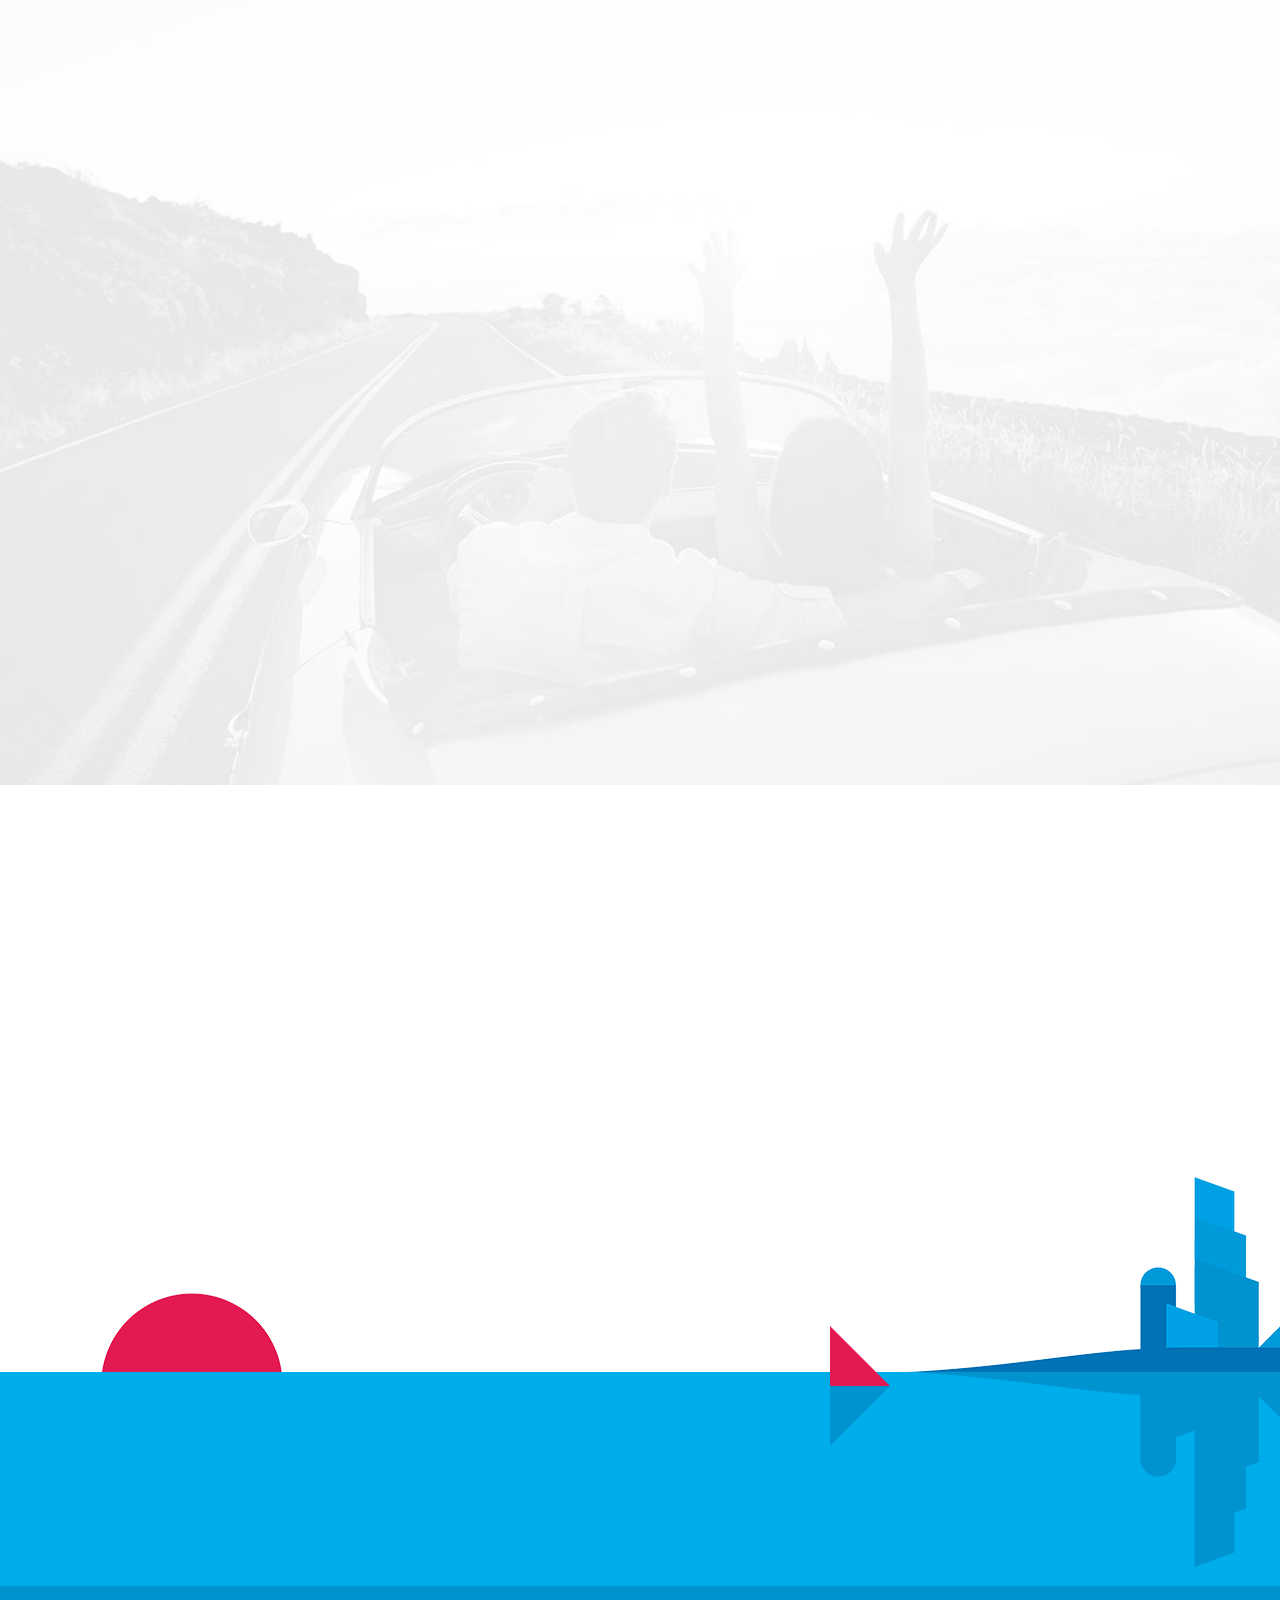
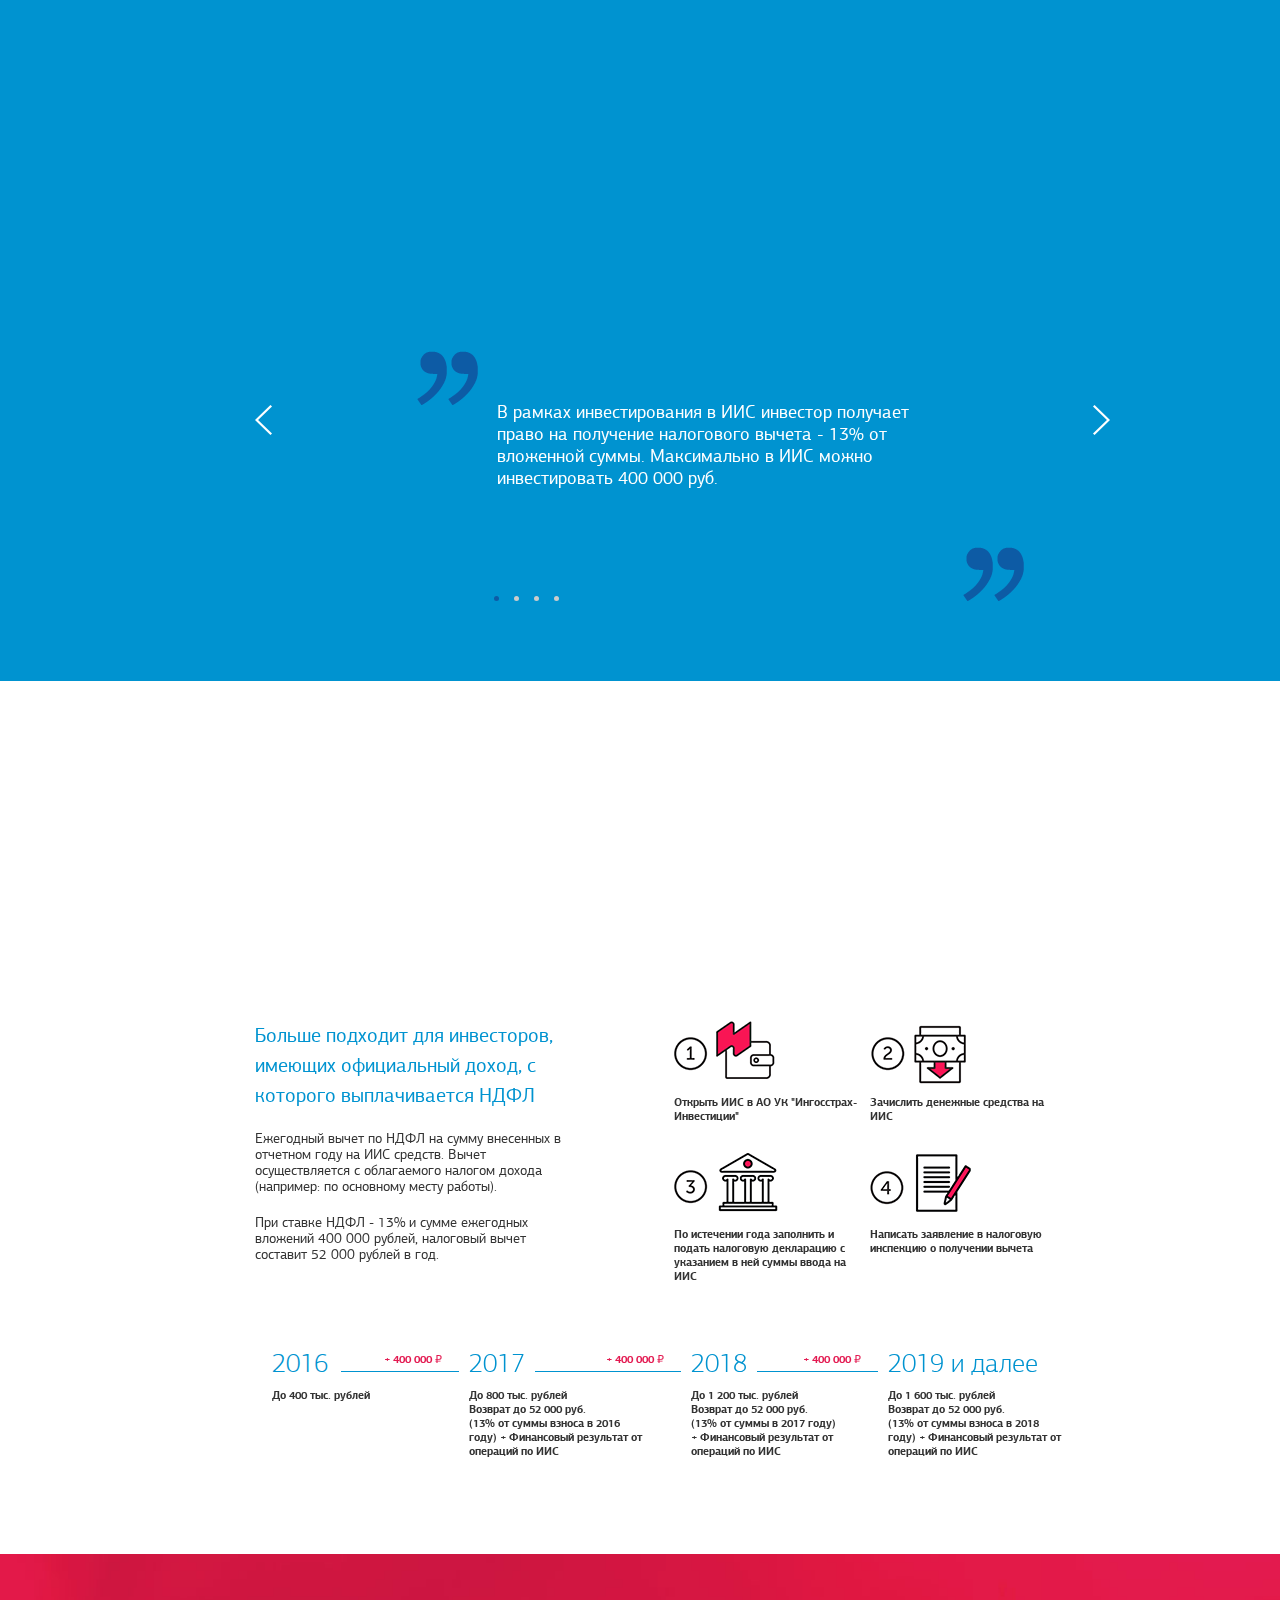
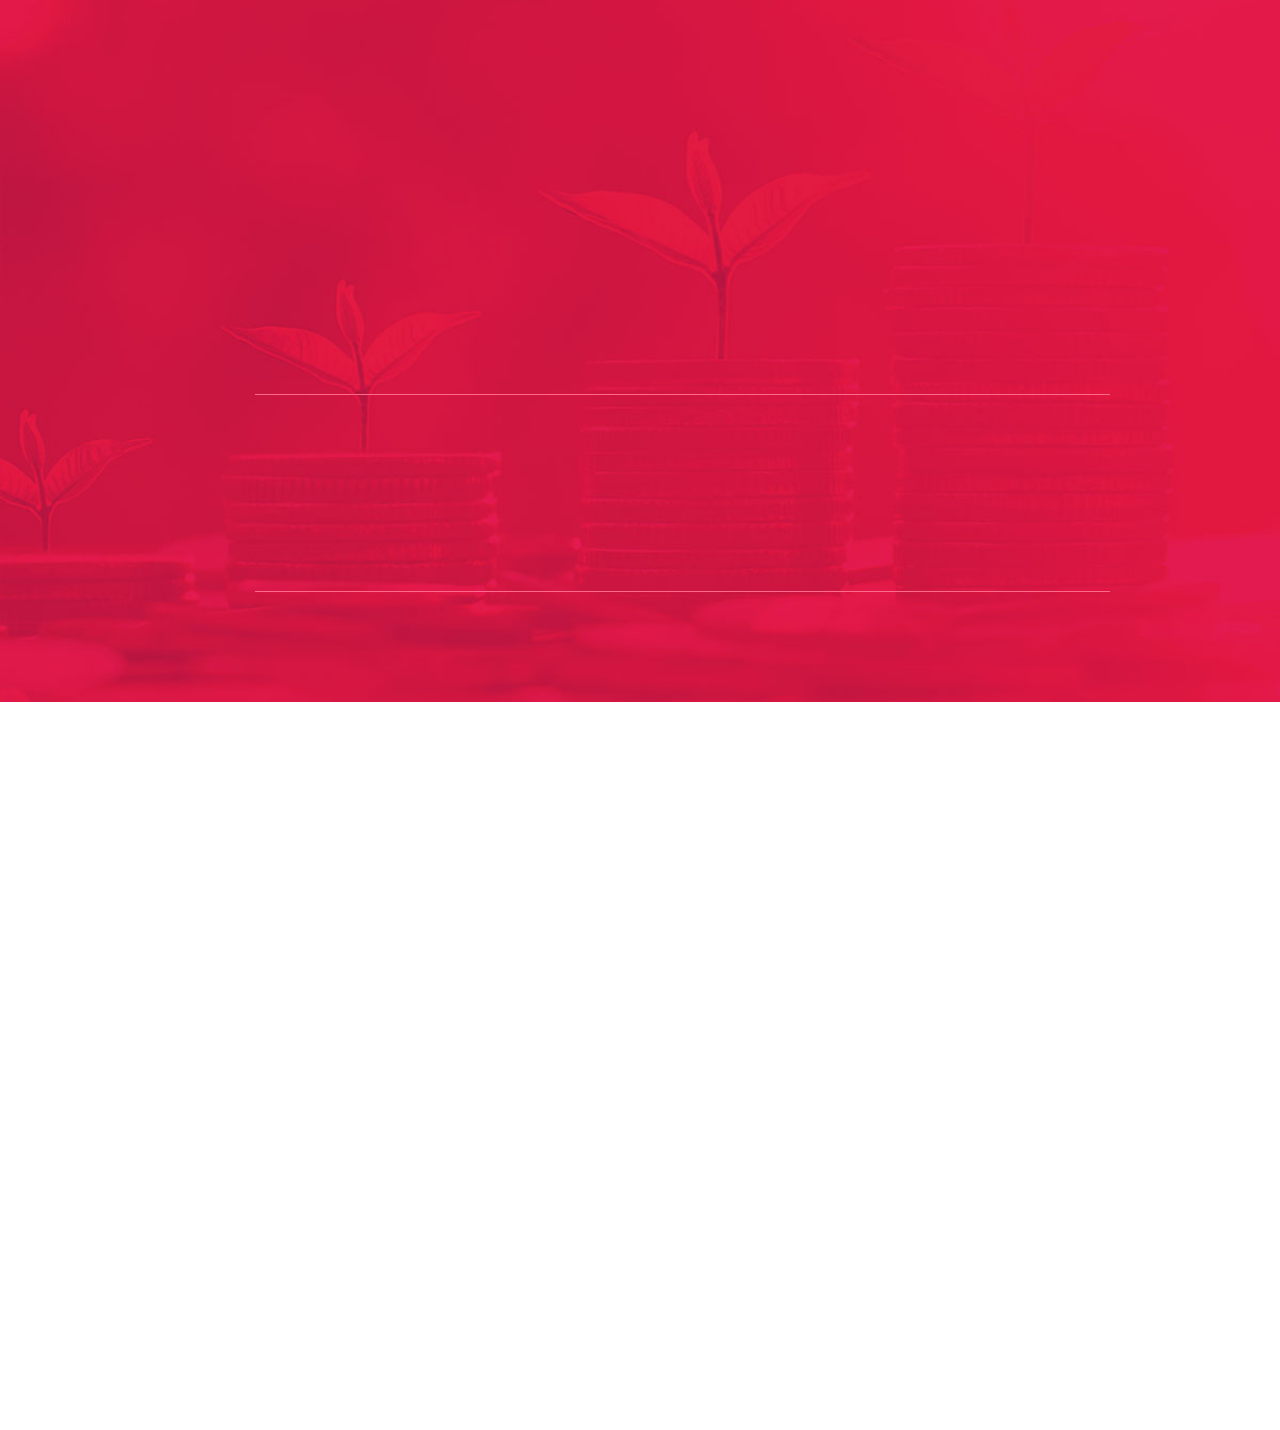
<file: conservative.html>
<!DOCTYPE html>
<html>
<head>
    <meta charset="UTF-8">
    <title>Ингосстрах инвестиции — Индивидуальный инвестиционный счёт</title>
    <meta name="viewport" content="width=device-width">

    <link rel="icon" href="favicon.ico" type="image/x-icon">
    <link rel="shortcut icon" href="favicon.ico" type="image/x-icon">

    <!--reset-->
    <link rel="stylesheet" href="css/normalize.css">

    <!--font-->
    <link rel="stylesheet" href="font/styles.css">

    <!--style global-->
    <link rel="stylesheet" href="css/animations.css">
    <link rel="stylesheet" href="css/base.css">
    <link rel="stylesheet" href="css/owl.carousel.min.css">
    <link rel="stylesheet" href="css/ui.css">

    <!--style adaptive-->
    <link rel="stylesheet" href="css/media.css">

    <!--[if lt IE 10]>
    <link rel="stylesheet" type="text/css" href="css/ie.css" />
    <![endif]-->

    <!--[if lt IE 9]>
    <script src="js/respond.min.js"></script>
    <![endif]-->

</head>
<body>

    <!--modal application-->
    <div class="modal" data-modal="application">
    <div class="modal-content">
        <div class="wrap">
            <div class="content">
                <div class="close" onclick="MainManager.hideModal('application', true)"></div>
                <h2 class="m-b20">Отправить заявку</h2>

                <form action="" id="application">
                    <div class="application owl-carousel owl-theme" data-step-form="application">
                        <div class="item _1">
                            <div class="step m-b20">Шаг 1 из 2</div>
                            <table class="form">
                                <tr>
                                    <td class="label">Ваша инвестиционная стратегия&nbsp;<span>*</span></td>
                                    <td>
                                        <div class="valid-box">
                                            <select name="strategy" form="application">
                                                <option value="Агрессивная" selected>Агрессивная</option>
                                                <option value="Сбалансированная">Сбалансированная</option>
                                                <option value="Консервативная">Консервативная</option>
                                            </select>
                                        </div>
                                    </td>
                                </tr>
                                <tr>
                                    <td class="label">Сумма инвестирования&nbsp;<span>*</span></td>
                                    <td>
                                        <div class="valid-box">
                                            <div class="input slide">

                                                <input data-numeral data-value-application data-amount="application" type="text" value="" name="amount">

                                                <div data-slider-application class="nstSlider"
                                                     data-range_min="50000"
                                                     data-range_max="400000"
                                                     data-cur_min="200000"
                                                     data-cur_max="400000">
                                                    <div class="bar"></div>
                                                    <div class="leftGrip"></div>
                                                </div>

                                                <div class="rub"></div>

                                            </div>
                                        </div>
                                    </td>
                                </tr>
                                <tr>
                                    <td colspan="2">
                                        <label class="checkbox-label">
                                            <input data-choice-application="no" class="checkbox" type="radio" name="agreement" onchange="MainManager.choiceParticipant('no','application')">
                                            <span class="checkbox-label-text">
                                                на дату подачи настоящего заявления у меня отсутствует договор с другим
                                                профессиональным участником рынка ценных бумаг на ведение индивидуального инвестиционного счета
                                            </span>
                                        </label>
                                        <label class="checkbox-label">
                                            <input data-choice-application="yes" class="checkbox" type="radio" name="agreement" onchange="MainManager.choiceParticipant('yes','application')">
                                            <span class="checkbox-label-text">
                                                на дату подачи настоящего заявления у меня действует договор на ведение индивидуального инвестиционного счета
                                                <div class="tool">
                                                    <div class="tool-text">
                                                      Необходимо в течение месяца расторгнуть договор c предыдущим профессиональным участником рынка ценных бумаг
                                                    </div>
                                                </div>
                                            </span>
                                        </label>
                                    </td>
                                </tr>
                                <tr data-choice-block="application" class="no">
                                    <td class="label">Наименование <br> профессионального <br> участника&nbsp;<span>*</span></td>
                                    <td>
                                        <div class="valid-box">
                                            <div class="valid-box">
                                                <input data-participant="application" type="text" data-all data-validate>
                                            </div>
                                            <div class="hint">и он будет прекращен не позднее одного месяца с даты заключения Договора ИИС с Управляющей компанией</div>
                                        </div>
                                    </td>
                                </tr>
                                <tr>
                                    <td colspan="2" class="sub">
                                        Просим Вас заполнить персональные данные <br>
                                        для оформления заявки на присоединение к договору ДУ ИИС
                                    </td>
                                </tr>
                                <tr>
                                    <td class="label">Фамилия&nbsp;<span>*</span></td>
                                    <td>
                                        <div class="valid-box">
                                            <input data-application-surname data-cirilica data-validate type="text" name="surname">
                                        </div>
                                    </td>
                                </tr>
                                <tr>
                                    <td class="label">Имя&nbsp;<span>*</span></td>
                                    <td>
                                        <div class="valid-box">
                                            <input data-application-name data-cirilica data-validate type="text" name="name">
                                        </div>
                                    </td>
                                </tr>
                                <tr>
                                    <td class="label">Отчество (при&nbsp;наличии)</td>
                                    <td>
                                        <div class="valid-box">
                                            <input type="text" name="middlename">
                                        </div>
                                    </td>
                                </tr>
                                <tr>
                                    <td class="label">E-mail&nbsp;<span>*</span></td>
                                    <td>
                                        <div class="valid-box">
                                            <input data-application-mail data-mail data-validate type="text" name="mail">
                                        </div>
                                    </td>
                                </tr>
                                <tr>
                                    <td class="label">Мобильный телефон&nbsp;<span>*</span></td>
                                    <td>
                                        <div class="valid-box">
                                            <input data-application-phone data-phone type="text" data-validate placeholder="+7 (  ·  ·  ·  )  ·  ·  ·  –  ·  ·  –  ·  ·" name="phone">
                                        </div>
                                    </td>
                                </tr>
                                <tr>
                                    <td class="label">Серия и № паспорта&nbsp;<span>*</span></td>
                                    <td>
                                        <div class="valid-box">
                                            <input data-application-series data-series type="text" data-validate name="series">
                                        </div>
                                    </td>
                                </tr>
                                <tr>
                                    <td class="label">Кем выдан паспорт&nbsp;<span>*</span></td>
                                    <td>
                                        <div class="valid-box">
                                            <input data-application-issued data-all type="text" data-validate name="issued">
                                        </div>
                                    </td>
                                </tr>
                                <tr>
                                    <td class="label">Дата выдачи&nbsp;<span>*</span></td>
                                    <td>
                                        <div class="valid-box select-date">
                                            <select data-day name="issueday" form="application">
                                                <option value="01" selected>01</option>

                                            </select>
                                            <select data-month name="issuemonth" form="application">
                                                <option value="01" selected>01</option>
                                            </select>
                                            <select data-year class="last" name="issueyear" form="application">
                                                <option value="1990" selected>1990</option>
                                                <option value="1991">1991</option>
                                                <option value="1992">1992</option>
                                                <option value="1993">1993</option>
                                                <option value="1994">1994</option>
                                                <option value="1995">1995</option>
                                                <option value="1996">1996</option>
                                                <option value="1997">1997</option>
                                                <option value="1998">1998</option>
                                                <option value="1999">1999</option>
                                                <option value="2000">2000</option>
                                                <option value="2001">2001</option>
                                                <option value="2002">2002</option>
                                                <option value="2003">2003</option>
                                                <option value="2004">2004</option>
                                                <option value="2005">2005</option>
                                                <option value="2006">2006</option>
                                                <option value="2007">2007</option>
                                                <option value="2008">2008</option>
                                                <option value="2009">2009</option>
                                                <option value="2010">2010</option>
                                                <option value="2011">2011</option>
                                                <option value="2012">2012</option>
                                                <option value="2013">2013</option>
                                                <option value="2014">2014</option>
                                                <option value="2015">2015</option>
                                                <option value="2016">2016</option>
                                            </select>
                                        </div>
                                    </td>
                                </tr>
                                <tr>
                                    <td class="label">Код подразделения</td>
                                    <td>
                                        <div class="valid-box">
                                            <input data-code type="text" name="code">
                                        </div>
                                    </td>
                                </tr>
                                <tr>
                                    <td colspan="2" class="sub last">
                                        Забыли свой ИНН? <br>
                                        Мы готовы помочь — <a href="https://service.nalog.ru/inn.html" target="_blank">узнайте ИНН на сайте ФНС</a>
                                    </td>
                                </tr>
                                <tr>
                                    <td class="label">ИНН <div class="hint-info">необязательное поле</div></td>
                                    <td>
                                        <div class="valid-box">
                                            <input type="text" data-numeral name="inn">
                                        </div>
                                    </td>
                                </tr>
                                <tr>
                                    <td class="label"></td>
                                    <td>
                                        <a href="#" class="btn big" onclick="MainManager.nextStep('application',1); return false">продолжить</a>
                                    </td>
                                </tr>

                            </table>
                        </div>
                        <div class="item _2">
                            <div class="step m-b20">Шаг 2 из 2</div>
                            <table class="form">
                                <tr>
                                    <td colspan="2" class="sub">
                                        Заполните информацию о своем адресе регистрации
                                    </td>
                                </tr>
                                <tr>
                                    <td class="label">Страна&nbsp;<span>*</span></td>
                                    <td>
                                        <div class="valid-box">
                                            <input data-application-country data-cirilica data-validate type="text" name="country">
                                        </div>
                                    </td>
                                </tr>
                                <tr>
                                    <td class="label">Область</td>
                                    <td>
                                        <div class="valid-box">
                                            <input type="text" name="region">
                                        </div>
                                    </td>
                                </tr>
                                <tr>
                                    <td class="label">Район</td>
                                    <td>
                                        <div class="valid-box">
                                            <input type="text" name="district">
                                        </div>
                                    </td>
                                </tr>
                                <tr>
                                    <td class="label">Город&nbsp;<span>*</span></td>
                                    <td>
                                        <div class="valid-box">
                                            <input data-application-city data-cirilica data-validate type="text" name="city">
                                        </div>
                                    </td>
                                </tr>
                                <tr>
                                    <td class="label">Поселение/Поселок/Деревня</td>
                                    <td>
                                        <div class="valid-box">
                                            <input type="text" name="colony">
                                        </div>
                                    </td>
                                </tr>
                                <tr>
                                    <td class="label">Индекс&nbsp;<span>*</span></td>
                                    <td>
                                        <div class="valid-box">
                                            <input data-application-index data-all data-numeral data-validate type="text" name="index">
                                        </div>
                                    </td>
                                </tr>
                                <tr>
                                    <td class="label">Улица&nbsp;<span>*</span></td>
                                    <td>
                                        <div class="valid-box">
                                            <input data-application-street data-all data-validate type="text" name="street">
                                        </div>
                                    </td>
                                </tr>
                                <tr>
                                    <td class="label">Дом&nbsp;<span>*</span> - Строение - Корпус</td>
                                    <td>
                                        <div class="set_3">
                                            <div class="valid-box first">
                                                <input data-application-house data-all data-validate type="text" name="house">
                                            </div>
                                            <div class="valid-box">
                                                <input type="text" name="build">
                                            </div>
                                            <div class="valid-box">
                                                <input type="text" name="corps">
                                            </div>
                                        </div>
                                    </td>
                                </tr>
                                <tr>
                                    <td class="label">Квартира&nbsp;<span>*</span></td>
                                    <td>
                                        <div class="valid-box">
                                            <input data-application-apartment data-all data-validate type="text" name="room">
                                        </div>
                                    </td>
                                </tr>
                                <tr class="set-steps">
                                    <td class="label">
                                        <a href="#" class="btn big" onclick="MainManager.slidePrevView('application'); return false">Назад</a>
                                    </td>
                                    <td>
                                        <a href="#" class="btn big" onclick="MainManager.submitApplication(); return false">отправить</a>
                                    </td>
                                </tr>
                                <tr>
                                    <td class="label"></td>
                                    <td>
                                        <div class="processing">
                                            Нажимая кнопку «отправить», вы соглашаетесь <br>
                                            на <a href="#" onclick="MainManager.showModal('limited', false); return false;">обработку</a> своих персональных данных
                                        </div>
                                    </td>
                                </tr>
                            </table>
                        </div>
                    </div>
                </form>
            </div>
        </div>
    </div>
</div>

    <!--modal purchase-->
    <div class="modal" data-modal="purchase">
        <div class="modal-content">
            <div class="wrap">
                <div class="content">
                    <div class="close" onclick="MainManager.hideModal('purchase', true)"></div>
                    <h2 class="m-b20">Купить</h2>

                    <form action="" id="purchase">
                        <div class="purchase owl-carousel owl-theme" data-step-form="purchase">
                            <div class="item _1">
                                <div class="step m-b20">Шаг 1 из 4</div>
                                <table class="form">
                                    <tr>
                                        <td class="label">Ваша инвестиционная стратегия&nbsp;<span>*</span></td>
                                        <td>
                                            <div class="valid-box">
                                                <select name="strategy" form="purchase">
                                                    <option value="Агрессивная" selected>Агрессивная</option>
                                                    <option value="Сбалансированная">Сбалансированная</option>
                                                    <option value="Консервативная">Консервативная</option>
                                                </select>
                                            </div>
                                        </td>
                                    </tr>
                                    <tr>
                                        <td class="label">Сумма инвестирования&nbsp;<span>*</span></td>
                                        <td>
                                            <div class="valid-box">
                                                <div class="input slide">

                                                    <input data-numeral data-value-purchase data-amount="purchase" type="text" value="" name="amount">

                                                    <div data-slider-purchase class="nstSlider"
                                                         data-range_min="50000"
                                                         data-range_max="400000"
                                                         data-cur_min="200000"
                                                         data-cur_max="400000">
                                                        <div class="bar"></div>
                                                        <div class="leftGrip"></div>
                                                    </div>

                                                    <div class="rub"></div>

                                                </div>
                                            </div>
                                        </td>
                                    </tr>
                                    <tr>
                                        <td colspan="2">
                                            <label class="checkbox-label">
                                                <input data-choice-purchase="no" class="checkbox" type="radio" name="agreement" onchange="MainManager.choiceParticipant('no','purchase')">
                                            <span class="checkbox-label-text">
                                                на дату подачи настоящего заявления у меня отсутствует договор с другим
                                                профессиональным участником рынка ценных бумаг на ведение индивидуального инвестиционного счета
                                            </span>
                                            </label>
                                            <label class="checkbox-label">
                                                <input data-choice-purchase="yes" class="checkbox" type="radio" name="agreement" onchange="MainManager.choiceParticipant('yes','purchase')">
                                            <span class="checkbox-label-text">
                                                на дату подачи настоящего заявления у меня действует договор на ведение индивидуального инвестиционного счета
                                                <div class="tool">
                                                    <div class="tool-text">
                                                        Необходимо в течение месяца расторгнуть договор c предыдущим профессиональным участником рынка ценных бумаг
                                                    </div>
                                                </div>
                                            </span>
                                            </label>
                                        </td>
                                    </tr>
                                    <tr data-choice-block="purchase" class="no">
                                        <td class="label">Наименование <br> профессионального <br> участника&nbsp;<span>*</span></td>
                                        <td>
                                            <div class="valid-box">
                                                <div class="valid-box">
                                                    <input data-participant="purchase" type="text" data-all data-validate>
                                                </div>
                                                <div class="hint">и он будет прекращен не позднее одного месяца с даты заключения Договора ИИС с Управляющей компанией</div>
                                            </div>
                                        </td>
                                    </tr>
                                    <tr>
                                        <td colspan="2" class="sub">
                                            Просим Вас заполнить персональные данные <br>
                                            для оформления заявки на присоединение к договору ДУ ИИС
                                        </td>
                                    </tr>
                                    <tr>
                                        <td class="label">Фамилия&nbsp;<span>*</span></td>
                                        <td>
                                            <div class="valid-box">
                                                <input data-purchase-surname data-cirilica data-validate type="text" name="surname">
                                            </div>
                                        </td>
                                    </tr>
                                    <tr>
                                        <td class="label">Имя&nbsp;<span>*</span></td>
                                        <td>
                                            <div class="valid-box">
                                                <input data-purchase-name data-cirilica data-validate type="text" name="name">
                                            </div>
                                        </td>
                                    </tr>
                                    <tr>
                                        <td class="label">Отчество (при&nbsp;наличии)</td>
                                        <td>
                                            <div class="valid-box">
                                                <input type="text" name="middlename">
                                            </div>
                                        </td>
                                    </tr>
                                    <tr>
                                        <td class="label">E-mail&nbsp;<span>*</span></td>
                                        <td>
                                            <div class="valid-box">
                                                <input data-purchase-mail data-mail data-validate type="text" name="mail">
                                            </div>
                                        </td>
                                    </tr>
                                    <tr>
                                        <td class="label">Мобильный телефон&nbsp;<span>*</span></td>
                                        <td>
                                            <div class="valid-box">
                                                <input data-purchase-phone data-phone type="text" data-validate placeholder="+7 (  ·  ·  ·  )  ·  ·  ·  –  ·  ·  –  ·  ·" name="phone">
                                            </div>
                                        </td>
                                    </tr>
                                    <tr>
                                        <td class="label">Серия и № паспорта&nbsp;<span>*</span></td>
                                        <td>
                                            <div class="valid-box">
                                                <input data-purchase-series data-series type="text" data-validate name="series">
                                            </div>
                                        </td>
                                    </tr>
                                    <tr>
                                        <td class="label">Кем выдан паспорт&nbsp;<span>*</span></td>
                                        <td>
                                            <div class="valid-box">
                                                <input data-purchase-issued data-all type="text" data-validate name="issued">
                                            </div>
                                        </td>
                                    </tr>
                                    <tr>
                                        <td class="label">Дата выдачи&nbsp;<span>*</span></td>
                                        <td>
                                            <div class="valid-box select-date">
                                                <select data-day name="issueday" form="purchase">
                                                    <option value="01" selected>01</option>

                                                </select>
                                                <select data-month name="issuemonth" form="purchase">
                                                    <option value="01" selected>01</option>
                                                </select>
                                                <select data-year class="last" name="issueyear" form="purchase">
                                                    <option value="1990" selected>1990</option>
                                                    <option value="1991">1991</option>
                                                    <option value="1992">1992</option>
                                                    <option value="1993">1993</option>
                                                    <option value="1994">1994</option>
                                                    <option value="1995">1995</option>
                                                    <option value="1996">1996</option>
                                                    <option value="1997">1997</option>
                                                    <option value="1998">1998</option>
                                                    <option value="1999">1999</option>
                                                    <option value="2000">2000</option>
                                                    <option value="2001">2001</option>
                                                    <option value="2002">2002</option>
                                                    <option value="2003">2003</option>
                                                    <option value="2004">2004</option>
                                                    <option value="2005">2005</option>
                                                    <option value="2006">2006</option>
                                                    <option value="2007">2007</option>
                                                    <option value="2008">2008</option>
                                                    <option value="2009">2009</option>
                                                    <option value="2010">2010</option>
                                                    <option value="2011">2011</option>
                                                    <option value="2012">2012</option>
                                                    <option value="2013">2013</option>
                                                    <option value="2014">2014</option>
                                                    <option value="2015">2015</option>
                                                    <option value="2016">2016</option>
                                                </select>
                                            </div>
                                        </td>
                                    </tr>
                                    <tr>
                                        <td class="label">Код подразделения</td>
                                        <td>
                                            <div class="valid-box">
                                                <input data-code type="text" name="code">
                                            </div>
                                        </td>
                                    </tr>
                                    <tr>
                                        <td colspan="2" class="sub last">
                                            Забыли свой ИНН? <br>
                                            Мы готовы помочь — <a href="https://service.nalog.ru/inn.html" target="_blank">узнайте ИНН на сайте ФНС</a>
                                        </td>
                                    </tr>
                                    <tr>
                                        <td class="label">ИНН <div class="hint-info">необязательное поле</div></td>
                                        <td>
                                            <div class="valid-box">
                                                <input type="text" data-numeral name="inn">
                                            </div>
                                        </td>
                                    </tr>
                                    <tr>
                                        <td class="label"></td>
                                        <td>
                                            <a href="#" class="btn big" onclick="MainManager.nextStep('purchase',1); return false">продолжить</a>
                                        </td>
                                    </tr>

                                </table>
                            </div>
                            <div class="item _2">
                                <div class="step m-b20">Шаг 2 из 4</div>
                                <table class="form">
                                    <tr>
                                        <td colspan="2" class="sub">
                                            Место жительства
                                        </td>
                                    </tr>
                                    <tr>
                                        <td class="label">Адрес&nbsp;<span>*</span></td>
                                        <td>
                                            <div class="valid-box">
                                                <input data-address-first data-all data-validate type="text" name="address1">
                                            </div>
                                        </td>
                                    </tr>
                                    <tr>
                                        <td colspan="2">
                                            <label class="checkbox-label">
                                                <input disabled data-check-address class="checkbox" type="checkbox" name="generaladdress" onchange="MainManager.getAddress(this)">
                                            <span class="checkbox-label-text">
                                                Использовать указанный адрес для направления почтовой корреспонденции
                                            </span>
                                            </label>
                                        </td>
                                    </tr>
                                    <tr>
                                        <td colspan="2" class="sub">
                                            Почтовый адрес
                                        </td>
                                    </tr>
                                    <tr>
                                        <td class="label">Адрес&nbsp;<span>*</span></td>
                                        <td>
                                            <div class="valid-box">
                                                <input data-address-last data-all data-validate type="text" name="address2">
                                            </div>
                                        </td>
                                    </tr>
                                    <tr>
                                        <td colspan="2">
                                            <label class="checkbox-label">
                                                <input data-confirm-info class="checkbox" type="checkbox" name="confirminfo" onchange="MainManager.clearCheckBox(this)">
                                            <span class="checkbox-label-text">
                                                Подтверждаю правильность указанных моих персональных данных
                                            </span>
                                            </label>
                                        </td>
                                    </tr>
                                    <tr class="set-steps">
                                        <td class="label">
                                            <a href="#" class="btn big" onclick="MainManager.slidePrevView('purchase'); return false">Назад</a>
                                        </td>
                                        <td>
                                            <a href="#" class="btn big" onclick="MainManager.nextStep('purchase',2); return false">отправить</a>
                                        </td>
                                    </tr>
                                    <tr>
                                        <td class="label"></td>
                                        <td>
                                            <div class="processing">
                                                Нажимая кнопку «отправить», вы соглашаетесь <br>
                                                на <a href="#" onclick="MainManager.showModal('limited', false); return false;">обработку</a> своих персональных данных
                                            </div>
                                        </td>
                                    </tr>
                                </table>
                            </div>
                            <div class="item _3">
                                <div class="step m-b20">Шаг 3 из 4</div>
                                <div class="wrap-step">
                                    <table class="form">
                                        <tr>
                                            <td colspan="2" class="sub">
                                                Продолжая оформление заявления о присоединении к договору доверительного управления,
                                                Вы подтверждаете достоверность и актуальность сведений, указанных о Вас.
                                            </td>
                                        </tr>
                                        <tr>
                                            <td colspan="2">
                                                <label class="checkbox-label">
                                                    <input data-act-agreement class="checkbox" type="checkbox" name="actagreement" onchange="MainManager.clearCheckBox(this)">
                                                    <span class="checkbox-label-text">
                                                        Я согласен (согласна) на присоединение <a href="#" onclick="MainManager.showModal('limited', false); return false;">к соглашению об электронном документообороте</a>
                                                    </span>
                                                </label>
                                            </td>
                                        </tr>
                                        <tr>
                                            <td colspan="2" class="center">
                                                <a href="#" data-btn-sms class="btn big" onclick="MainManager.getCode(); return false">Получить SMS-код</a>
                                            </td>
                                        </tr>

                                        <tr data-sms-block class="no">
                                            <td class="2">
                                                <table class="form fixed">
                                                    <tr>
                                                        <td class="label">Введите полученный <br>вами SMS-код&nbsp;<span>*</span></td>
                                                        <td>
                                                            <div class="valid-box">
                                                                <input data-sms type="text" data-all data-validate>
                                                            </div>
                                                        </td>
                                                        <td class="get-sms">
                                                            <a href="#">ПРИСЛАТЬ ПОВТОРНО</a>
                                                        </td>
                                                    </tr>
                                                    <tr class="set-steps">
                                                        <td class="label">
                                                            <a href="#" class="btn big" onclick="MainManager.slidePrevView('purchase'); return false">Назад</a>
                                                        </td>
                                                        <td>
                                                            <a href="#" class="btn big" onclick="MainManager.subscribeData('purchase'); return false;">ПОДПИСАТЬ</a>
                                                        </td>
                                                        <td></td>
                                                    </tr>

                                                    <tr>
                                                        <td colspan="3" class="center last">
                                                            <div class="processing">
                                                                Нажимая кнопку «подписать», вы соглашаетесь <br>
                                                                на <a href="#" onclick="MainManager.showModal('limited', false); return false;">обработку</a> своих персональных данных
                                                            </div>
                                                            <div class="info">
                                                                Подписывая заявку, я ФИО Клиента, в соответствии со Статьей 428 ГК РФ полностью и безоговорочно присоединяюсь к условиям и акцептую Договор доверительного управления индивидуального инвестиционного счета (далее - Договор) со всеми приложениями к нему. Я подтверждаю, что не являюсь иностранным публичным должностным лицом и ознакомлен с Проспектом Управляющего, Уведомлением о рисках, связанных с осуществлением операций с ценными бумагами, являющихся приложениями к Договору, осознаю и принимаю на себя риски, изложенные в Уведомлении о рисках, обязуюсь соблюдать все положения вышеуказанных
                                                            </div>
                                                        </td>
                                                    </tr>
                                                </table>
                                            </td>
                                        </tr>



                                    </table>
                                </div>
                            </div>
                            <div class="item _4">
                                <div class="step m-b20">Шаг 4 из 4</div>
                                <table class="form">
                                    <tr>
                                        <td colspan="2" class="sub">
                                            Пополение счета
                                        </td>
                                    </tr>
                                    <tr>
                                        <td colspan="2">
                                            <label class="checkbox-label radio">
                                                <input checked data-refill="transfer" class="checkbox" type="radio" name="refill">
                                            <span class="checkbox-label-text">
                                                Банковский перевод
                                            </span>
                                            </label>
                                            <label class="checkbox-label radio">
                                                <input data-refill="card" class="checkbox" type="radio" name="refill">
                                            <span class="checkbox-label-text">
                                                Банковская карта
                                            </span>
                                            </label>
                                        </td>
                                    </tr>
                                    <tr>
                                        <td colspan="2">
                                            <a href="#" class="btn big mr30" onclick="MainManager.slidePrevView('purchase'); return false">Назад</a>
                                            <a href="#" class="btn big" onclick="MainManager.endPurchase(); return false">пополнить</a>
                                        </td>
                                    </tr>
                                </table>
                            </div>
                        </div>
                    </form>
                </div>
            </div>
        </div>
    </div>

    <!--modal documentation-->
    <div class="modal" data-modal="documentation">
    <div class="modal-content documentation">
        <div class="wrap">
            <div class="content">
                <div class="close" onclick="MainManager.hideModal('documentation',false)"></div>
                <h2 class="m-b20">Заявка отправлена</h2>
                <div>Перечень документов, для просмотра онлайн или отправки на e-mai</div>
                <ul class="list-doc">
                    <li>
                        «Соглашение от 02.09.2010 г. об электронном документообороте
                        между Управляющей компанией и АКБ «Союз» (pdf , 1033 Кб, опубликовано 25.04.2012г. 10:49 )
                        <a href="#" class="view"></a>
                        <a href="#" class="send" onclick="MainManager.showModal('forward-doc',false)"></a>
                    </li>
                    <li>
                        Соглашение от 16.01.2009 г. об электронном документообороте между Управляющей компанией
                        и ООО «Универсальный брокер» (pdf , 1131 Кб, опубликовано 23.04.2012г. 6:13 )
                        <a href="#" class="view"></a>
                        <a href="#" class="send" onclick="MainManager.showModal('forward-doc',false)"></a>
                    </li>
                    <li>
                        Договор № 8783486773 об использовании электронных документов
                        от 22.11.2008 г. (pdf , 1203 Кб, опубликовано 12.01.2011г. 11:16 )
                        <a href="#" class="view"></a>
                        <a href="#" class="send" onclick="MainManager.showModal('forward-doc',false)"></a>
                    </li>
                    <li>
                        Соглашение об обмене документами в электронном виде от 16.09.2008 г.
                        со Сбербанком России (pdf , 566 Кб, опубликовано 25.02.2009г. 11:21 )
                        <a href="#" class="view"></a>
                        <a href="#" class="send" onclick="MainManager.showModal('forward-doc',false)"></a>
                    </li>
                </ul>
            </div>
        </div>
    </div>
</div>

    <!--modal purchase-text-->
    <div class="modal" data-modal="purchase-text">
        <div class="modal-content limited">
            <div class="wrap">
                <div class="content">
                    <div class="close" onclick="MainManager.hideModal('purchase-text',false)"></div>
                    <div class="text-modal">
                        <p>
                            Уважаемый/ая ФИО, <br>
                            Благодарим Вас за открытие ИИС в АО УК «Ингосстрах-Инвестиции»!
                        </p>
                    </div>
                </div>
            </div>
        </div>
    </div>

    <!--modal purchase-requisites-->
    <div class="modal" data-modal="purchase-requisites">
        <div class="modal-content limited">
            <div class="wrap">
                <div class="content">
                    <div class="close" onclick="MainManager.hideModal('purchase-requisites',false)"></div>
                    <div class="text-modal">
                        <p>
                            Уважаемый/ая ФИО, <br>
                            Благодарим Вас за открытие ИИС в АО УК «Ингосстрах-Инвестиции»! <br>
                            Сообщаем Вам реквизиты для перевода денежных средств:
                        </p>
                    </div>
                    <div class="requisites-data">
                        <div class="link-requisites">
                            <a href="#" class="send" onclick="MainManager.showModal('forward-doc',false)"></a>
                            <a href="#" onclick="MainManager.printT(); return false;" class="print"></a>
                            <div class="clear"></div>
                        </div>
                        <div id="printTable">
                            <style>
                                ._t {
                                    width: 100%;
                                    border-collapse: collapse;
                                }
                                ._t td {
                                    vertical-align: top;
                                    border: 1px solid #333333;
                                    padding: 5px 10px;
                                }
                            </style>
                            <table class="_t">
                                <tr>
                                    <td>р/с:</td>
                                    <td>40701 810 8 000000 28886 в Банк ГПБ (АО)</td>
                                </tr>
                                <tr>
                                    <td>к/с:</td>
                                    <td>30101810200000000823</td>
                                </tr>
                                <tr>
                                    <td>БИК:</td>
                                    <td>044525823</td>
                                </tr>
                                <tr>
                                    <td>ИНН/КПП получателя:</td>
                                    <td>7705136973 / 775001001</td>
                                </tr>
                                <tr>
                                    <td>код ОКПО:</td>
                                    <td>46350001</td>
                                </tr>
                                <tr>
                                    <td>Получатель платежа:</td>
                                    <td>АО УК «Ингосстрах-Инвестиции» Д.У.</td>
                                </tr>
                            </table>
                        </div>
                    </div>
                </div>
            </div>
        </div>
    </div>

    <!--modal forward doc-->
    <div class="modal" data-modal="forward-doc">
        <div class="modal-content forward">
            <div class="wrap">
                <div class="content">
                    <div class="close" onclick="MainManager.hideModal('forward-doc',true)"></div>
                    <h2 class="m-b20">Отправить документы на e-mail</h2>
                    <div class="m-b35">Ваши контактные данные</div>
                    <form action="" id="forward-doc">
                        <table class="form">
                            <tr>
                                <td class="label">Электронная почта&nbsp;<span>*</span></td>
                                <td>
                                    <div class="valid-box">
                                        <input data-forward-doc-mail data-mail data-validate type="text" name="maildoc">
                                    </div>
                                </td>
                            </tr>
                            <tr>
                                <td class="label"></td>
                                <td>
                                    <a href="#" class="btn" onclick="MainManager.submitMailDocs(); return false">отправить<br>документы</a>
                                </td>
                            </tr>
                            <tr>
                                <td class="label"></td>
                                <td>
                                    <div class="processing">
                                        Согласен на <a href="#" onclick="MainManager.showModal('limited', false); return false;">обработку</a> персональных данных
                                    </div>
                                </td>
                            </tr>
                        </table>
                    </form>
                </div>
            </div>
        </div>
    </div>

    <!--modal forward-text-->
    <div class="modal" data-modal="forward-text">
        <div class="modal-content limited">
            <div class="wrap">
                <div class="content">
                    <div class="close" onclick="MainManager.hideModal('forward-text',false)"></div>
                    <div class="text-modal">
                        <p>На Вашу электронную почту был направлен комплект документов.</p>
                    </div>
                </div>
            </div>
        </div>
    </div>

    <!--modal forward calculation-->
    <div class="modal" data-modal="forward-calculation">
        <div class="modal-content forward">
            <div class="wrap">
                <div class="content">
                    <div class="close" onclick="MainManager.hideModal('forward-calculation',true)"></div>
                    <h2 class="m-b20">Отправить расчет</h2>
                    <div class="m-b35">Ваши контактные данные</div>
                    <form action="" id="forward-calculation">
                        <table class="form">
                            <tr>
                                <td class="label">Электронная почта&nbsp;<span>*</span></td>
                                <td>
                                    <div class="valid-box">
                                        <input data-forward-calculation-mail data-mail data-validate type="text" name="mailcalculation">
                                    </div>
                                </td>
                            </tr>
                            <tr>
                                <td class="label"></td>
                                <td>
                                    <a href="#" class="btn" onclick="MainManager.submitMailCalculation(); return false">отправить<br>расчет</a>
                                </td>
                            </tr>
                            <tr>
                                <td class="label"></td>
                                <td>
                                    <div class="processing">
                                        Согласен на <a href="#" onclick="MainManager.showModal('limited', false); return false;">обработку</a> персональных данных
                                    </div>
                                </td>
                            </tr>
                        </table>
                    </form>
                </div>
            </div>
        </div>
    </div>

    <!--modal order call-->
    <div class="modal" data-modal="order-call">
        <div class="modal-content forward">
            <div class="wrap">
                <div class="content">
                    <div class="close" onclick="MainManager.hideModal('order-call',true)"></div>
                    <h2 class="m-b20">Закажите звонок</h2>
                    <div class="m-b35">Ваши контактные данные</div>
                    <form action="" id="order-call">
                        <table class="form">
                            <tr>
                                <td class="label">Представьтесь (ФИО)&nbsp;<span>*</span></td>
                                <td>
                                    <div class="valid-box">
                                        <input data-order-call-name data-cirilica data-validate type="text" name="ordercallname">
                                    </div>
                                </td>
                            </tr>
                            <tr>
                                <td class="label">Ваш телефон&nbsp;<span>*</span></td>
                                <td>
                                    <div class="valid-box">
                                        <input data-order-call-phone data-phone data-validate type="text" name="ordercallphone">
                                    </div>
                                </td>
                            </tr>
                            <tr>
                                <td class="label"></td>
                                <td>
                                    <a href="#" class="btn" onclick="MainManager.orderCall(); return false">Заказать<br>звонок</a>
                                </td>
                            </tr>
                            <tr>
                                <td class="label"></td>
                                <td>
                                    <div class="processing">
                                        Согласен на <a href="#" onclick="MainManager.showModal('limited', false); return false;">обработку</a> персональных данных
                                    </div>
                                </td>
                            </tr>
                        </table>
                    </form>
                </div>
            </div>
        </div>
    </div>

    <!--modal limited-->
    <div class="modal" data-modal="limited">
        <div class="modal-content limited">
            <div class="wrap">
                <div class="content">
                    <div class="close" onclick="MainManager.hideModal('limited',false)"></div>
                    <h2 class="m-b20">Ограничение ответственности</h2>
                    <div class="date">Данные на 27.06.2016</div>
                    <div class="text">
                        <p>Приведенный расчет — пример, как работает индивидуальный инвестиционный счет. Он носит исключительно информативный характер. </p>
                        <p>Целевая доходность стратегии «Консервативная» — 9% годовых. Модельный портфель из государственных ценных бумаг (ОФЗ) Российской Федерации со сроками погашения, близкими к срокам реализации стратегии.</p>
                        <p>Целевая доходность стратегии «Сбалансированная» — 14% годовых. Модельный портфель формируется из облигаций российских эмитентов.</p>
                        <p>Целевая доходность стратегии «Агрессивная» — 30% годовых. Модельный портфель формируется из высоколиквидных акций российских эмитентов, таких как ПАО "ГМК "Норильский никель", ПАО «МТС», Банк ВТБ (ПАО), ОАО «Сургутнефтегаз».</p>
                        <p>Итоговая сумма включает в себя сумму всех инвестированных средств и реинвестированных купонов, сумму налогового вычета (при условии уплаченного ранее НДФЛ) и сумму потенциального инвестиционного дохода, без учета комиссий и иных обязательных платежей.</p>
                        <p>Указанная информация не гарантирует, что инвестиции окажутся надежными, а размеры возможных доходов или издержек, связанных с инвестициями, будут стабильными; не заявляет о возможных выгодах, связанных с методами управления активами, в том числе с указанными стратегиями; не является какого-либо рода офертой, не подразумевается в качестве оферты или приглашения делать оферты, не прогнозирует события, не является инвестиционным анализом или профессиональным советом, не имеет целью рекламу, размещение или публичное предложение любых ценных бумаг, продуктов или услуг.</p>
                        <p>Результаты инвестирования в прошлом не определяют и не гарантируют доходность инвестирования в будущем. Стоимость активов зависит от ситуации на финансовых рынках — она может как увеличиваться, так и уменьшаться.</p>
                        <p>Заключая договор доверительного управления, клиент должен внимательно ознакомиться с его содержанием и декларацией о рисках, приложенной к этому договору.</p>
                        <p>Компания оставляет за собой право менять вышеуказанную информацию без предварительного уведомления.</p>
                    </div>
                </div>
            </div>
        </div>
    </div>

    <!--modal calculation-->
    <div class="modal" data-modal="calculation">
        <div class="modal-content limited">
            <div class="wrap">
                <div class="content">
                    <div class="close" onclick="MainManager.hideModal('calculation', false)"></div>
                    <h2 class="m-b20">Расчет предоставляется исключительно в информационных целях и не является офертой</h2>
                    <div class="date">Данные на 27.06.2016</div>
                    <div class="text">
                        <p>Приведенный расчет — пример, как работает индивидуальный расчетный счет. Он носит исключительно информативный характер.<p>
                        <p>Целевая доходность стратегии «Консервативная» — 9% годовых. Модельный портфель из государственных ценных бумаг (ОФЗ) Российской Федерации
                        со сроками погашения, близкими к срокам реализации стратегии.<p>
                        <p>Целевая доходность стратегии «Сбалансированная» — 14% годовых. Модельный портфель формируется из облигаций российских эмитентов.<p>
                        <p>Целевая доходность стратегии «Агрессивная» — 30% годовых. Модельный портфель формируется из высоколиквидных акций российских эмитентов,
                        таких как ПАО &quot;ГМК &quot;Норильский никель&quot;, ПАО «МТС», Банк ВТБ (ПАО), ОАО «Сургутнефтегаз».<p>
                        <p>Итоговая сумма включает в себя сумму всех инвестированных средств и реинвестированных купонов,
                        сумму налогового вычета (при условии уплаченного ранее НДФЛ) и сумму потенциального инвестиционного дохода,
                        без учета комиссий и иных обязательных платежей.<p>
                        <p>Указанная информация не гарантирует, что инвестиции окажутся надежными, а размеры возможных доходов или издержек,
                        связанных с инвестициями, будут стабильными;
                        не заявляет о возможных выгодах, связанных с методами управления активами,
                        в том числе с указанными стратегиями; не является какого-либо рода офертой,
                        не подразумевается в качестве оферты или приглашения делать оферты, не прогнозирует события,
                        не является инвестиционным анализом или профессиональным советом, не имеет целью рекламу,
                        размещение или публичное предложение любых ценных бумаг, продуктов или услуг.<p>
                        <p>Результаты инвестирования в прошлом не определяют и не гарантируют доходность инвестирования в будущем.
                        Стоимость активов зависит от ситуации на финансовых рынках — она может как увеличиваться, так и уменьшаться.<p>
                        <p>Заключая договор доверительного управления, клиент должен внимательно ознакомиться
                        с его содержанием и декларацией о рисках, приложенной к этомудоговору.<p>
                        <p>Компания оставляет за собой право менять вышеуказанную информацию без предварительного уведомления.<p>
                    </div>
                </div>
            </div>
        </div>
    </div>

    <!--modal all rules-->
    <div class="modal" data-modal="all-rules">
        <div class="modal-content rules">
            <div class="wrap">
                <div class="content">
                    <div class="close" onclick="MainManager.hideModal('all-rules', false)"></div>
                    <h2 class="m-b40">Условия инвестирования <br> в инвестиционный счет</h2>
                    <div class="row">
                        <div class="col col_2">
                            <ul>
                                <li>
                                    Минимальная сумма
                                    первоначального вложения —
                                    всего <span>50&nbsp;000</span>
                                </li>
                                <li>
                                    Минимальный последующий взнос — всего от <span>5&nbsp;000</span>
                                </li>
                                <li>
                                    Максимальная сумма
                                    вложений в год — <span>400&nbsp;000</span>
                                </li>
                                <li>
                                    Периодичность взносов
                                    на ваш выбор
                                </li>
                            </ul>
                        </div>
                        <div class="col col_2">
                            <ul>
                                <li>
                                    Срок — от 3 лет
                                </li>
                                <li>
                                    Два варианта налогового вычета на ваш выбор
                                </li>
                                <li>
                                    Оформление договора доверительного управления ИИС возможно в офисах АО УК “Ингосстрах-Инвестиции”
                                </li>
                            </ul>
                        </div>
                        <div class="clear"></div>
                    </div>
                    </div>
                </div>
            </div>
        </div>

    <!--modal all map-->
    <div class="modal" data-modal="map">
        <div class="modal-content map">
            <div class="wrap">
                <div class="content">
                    <div class="close" onclick="MainManager.hideModal('map', false)"></div>
                    <h2 class="m-b50">Офисы продаж</h2>
                </div>
            </div>
            <div class="modal-map">
                <script type="text/javascript" charset="utf-8" async src="https://api-maps.yandex.ru/services/constructor/1.0/js/?sid=wmhq7fEG3_BlU0N9D2ridR_vD5Vi1LNq&amp;width=100%&amp;lang=ru_RU&amp;sourceType=constructor&amp;scroll=false"></script>
            </div>
            <div class="wrap">
                <ul class="list-address">
                    <li>
                        <div class="name">
                            Ингосстрах
                        </div>
                        <div class="address">
                            г. Москва. ул. Пятницкая, д. 12, стр.2 <br>
                            8 (495) 720-48-98<br>
                            Открыто:<br>
                            Пн-чт: с 9:00 до 18:00<br>
                            Пт: с 9:00 до 16:45
                        </div>
                    </li>
                </ul>

                <ul class="list-address">
                    <li>
                        <div class="name">
                            Ингосстрах СПАО
                        </div>
                        <div class="address">
                            г. Москва. ул. Лесная, д. 41<br>
                            8 (495) 720-48-98<br>
                            Открыто:<br>
                            Пн-пт: с 15:00 до 18:00
                        </div>
                    </li>
                </ul>

                <div class="clear"></div>
            </div>
        </div>
    </div>


    <div class="section _1_1 animatedParent animateOnce">

            <div class="wrap">
                <div class="content">

                    <div class="row m-b50">
                        <div class="col left">
                            <a href="/" class="logo animated fadeInDownShort"></a>
                        </div>
                        <div class="col right animated fadeInRight">
                            <h2>Консервативная стратегия</h2>
                        </div>
                        <div class="clear"></div>
                    </div>

                    <div class="animatedParent animateOnce">
                        <div class="set-slide animated fadeInUpShort">
                            <div class="ui-slide">
                                <div class="text first">Вложить</div>

                                <div class="input slide">

                                    <input data-numeral data-value-page type="text" value="">

                                    <div data-slider-page class="nstSlider"
                                         data-range_min="50000"
                                         data-range_max="400000"
                                         data-cur_min="200000"
                                         data-cur_max="400000">
                                        <div class="bar"><div class="i"></div></div>
                                        <div class="leftGrip"></div>
                                    </div>

                                    <div class="rub"></div>

                                </div>

                                <div class="text last">на 1 год</div>

                                <div class="clear"></div>
                            </div>
                        </div>
                        <div class="animated fadeInUpShort">
                            <div class="counter-box" data-page-view data-percent="22">

                                <div class="diagram">
                                    <div data-h data-calc-profit class="span"></div>
                                    <div data-val-profit class="count profit"></div>
                                    <div data-val-count class="count"></div>
                                </div>
                                <div class="diagram original">
                                    <div data-h data-calc-original class="span"></div>
                                    <div data-val-count class="count"></div>
                                </div>
                                
                                <table class="counter-data">
                                    <tr>
                                        <td class="name">Инвестиционный доход</td>
                                        <td data-h class="percent"><i></i><span data-num-percent-orign></span>%</td>
                                        <td data-h class="profit">
                                            <div><span data-orign-profit></span></div>
                                        </td>
                                    </tr>
                                    <tr>
                                        <td class="name">Налоговый вычет</td>
                                        <td data-h class="percent"><i></i><span>13</span>%</td>
                                        <td data-h class="profit">
                                            <div><span data-calc-tax></span></div>
                                        </td>
                                    </tr>
                                    <tr class="last">
                                        <td class="name">Финансовый результат</td>
                                        <td data-h class="percent"><i></i>+<span data-num-percent-all></span>%</td>
                                        <td data-h class="profit">
                                            <div><span data-calc-profit></span></div>
                                        </td>
                                    </tr>
                                </table>
                            </div>
                        </div>
                    </div>


                    <div class="button-set animated fadeInRightShort">
                        <button onclick="MainManager.showModal('forward-calculation', false)" class="btn animated fadeInUpShort first">
                            отправить расчет
                            <br>
                            по электронной почте
                        </button>

                        <button onclick="MainManager.showModal('order-call', false)" class="btn animated fadeInUpShort">
                            закажите
                            <br>
                            звонок
                        </button>

                        <button onclick="MainManager.showModal('purchase', true)" class="btn big animated fadeInUpShort">
                            купить
                        </button>

                        <div class="clear"></div>
                    </div>

                    <div class="intro animated fadeInUpShort">
                        Расчет предоставляется исключительно <a href="#" onclick="MainManager.showModal('calculation', false); return false;">в информационных целях</a> и не является офертой.
                    </div>
                </div>

            </div>
        </div>

    <div class="section _3 _3_1">
            <div class="wrap">
                <div class="el_2"></div>
                <div class="el_3"></div>
                <div class="content">
                    <div class="row animatedParent animateOnce m-b50">
                        <div class="col left">
                            <a href="/" class="logo animated fadeInDownShort"></a>
                        </div>
                        <div class="col right animated fadeInRight">
                            <h2 class="move">Особенности <br>консервативной стратегии</h2>
                        </div>
                        <div class="clear"></div>
                    </div>
                </div>

                <div class="row animatedParent animateOnce" >
                    <div class="col col_3 animated fadeInUpShort">
                        <div class="zag">
                            Минимальная сумма <br>
                            <span>50&nbsp;000</span>
                        </div>
                        <div class="text">
                            Ожидаемая доходность 9 % годовых. Модельный портфель формируется из государственных ценных бумаг (ОФЗ) Российской Федерации со сроками погашения, близкими к срокам реализации стратегии.
                        </div>
                    </div>
                    <div class="col col_3 animated fadeInUpShort">
                        <div class="zag">
                            Риск-профиль <br>
                            клиента
                        </div>
                        <div class="text">
                            Предназначена для инвесторов, которые на горизонте 3-х и более лет ожидают получить доходность,
                            сопоставимую с доходностью от вложений в депозиты на аналогичном горизонте инвестирования и готовы
                            принять риски государства.
                        </div>
                    </div>
                    <div class="col col_3 animated fadeInUpShort">
                        <div class="zag">
                            Вознаграждение <br>Управляющей компании
                        </div>
                        <div class="text">
                            Ставка разового вознаграждения - 2%. <br>
                            Ставка вознаграждения за управление (в % годовых) - 1,5%.
                        </div>
                    </div>
                    <div class="clear"></div>
                </div>

            </div>
        </div>

    <div class="rel">
            <div class="wrap"><div class="el_2_1"></div></div>
        </div>

    <div class="set-slide for-text animatedParent animateOnce">
            <div class="wrap">
                <div class="el_4"></div>
                <div class="animated fadeInDownShort">
                    Прогнозируемый прирост: 22%  за 1 год. <br>
                    Расчет прироста активов основан на уровне ожидаемой доходности для данной стратегии <br>
                    (9% годовых), а также включает в себя финансовый результат от получения налогового вычета 13% за первый год инвестиций. 9% +13% = 22%

                    <div class="all-rules"><a href="#" onclick="MainManager.showModal('all-rules', false); return false;">Все условия</a></div>
                </div>
            </div>
        </div>

    <div class="section _4">
            <div class="wrap">
                <div class="content">
                    <div class="row animatedParent animateOnce m-b50">
                        <div class="col left">
                            <a href="/" class="logo animated fadeInDownShort"></a>
                        </div>
                        <div class="col right">
                            <h2 class="animated fadeInRight">Мнение эксперта</h2>
                            <div class="author animated fadeInDownShort">
                                <div class="sub">
                                    Начальник аналитического управления <br>
                                    АО УК "Ингосстрах - Инвестиции"
                                </div>
                                <div class="name">Евгений Воробьев</div>
                            </div>
                        </div>
                        <div class="clear"></div>
                    </div>

                    <div class="main-slider-wr">
                        <div class="el_1s"></div>
                        <div class="el_2s"></div>
                        <div data-main-slider class="owl-carousel owl-theme main-slider">
                            <div class="item">
                                В рамках инвестирования в ИИС инвестор получает право на получение налогового вычета - 13% от вложенной суммы. Максимально в ИИС можно инвестировать 400 000 руб.
                            </div>
                            <div class="item">
                                Доходность вложений в ИИС складывается из налогового вычета в размере 13% и доходности  от инвестирования в ценные бумаги в рамках выбранной стратегии  – например, ОФЗ. При текущей доходности по ОФЗ в размере 9% годовых за первый год вложений инвестор получит 9+13 = 22% годовых.
                            </div>
                            <!--div class="item">
                                Необходимо помнить, что налоговый вычет на 400 тыс. руб. можно получить только один раз в год,
                                при том, что средства должны находиться на счете 36 месяцев.
                            </div-->
                            <div class="item">Итоговая доходность вложений в ИИС существенно выше банковского депозита.</div>
                            <div class="item">
                                Если выбрать стратегию ИИС инвестирования в ОФЗ,
                                то существенно снижается риск инвестиций. На погашение основного долга по ОФЗ и выплату купона действует гарантия РФ.
                            </div>
                        </div>
                    </div>


                </div>
            </div>
        </div>

    <div class="section _4_2">
        <div class="wrap">
            <div class="content">
                <div class="row animatedParent animateOnce m-b30">
                    <div class="col left">
                        <a href="/" class="logo animated fadeInDownShort"></a>
                    </div>
                    <div class="col right">
                        <h2 class="animated fadeInRight">Алгоритм получения налогового вычета</h2>
                    </div>
                    <div class="clear"></div>
                </div>

                <div class="animatedParent animateOnce">

                    <div class="btn-set">
                        <button data-btn-list class="btn big active animated fadeInLeftShort" onclick="MainManager.listType('prev', this)">Тип А: вычет на взнос</button>
                        <button data-btn-list class="btn big animated fadeInRightShort" onclick="MainManager.listType('next', this)">Тип В: вычет на доход</button>
                    </div>

                    <div data-type-slider class="owl-carousel owl-theme type-slider">

                        <div class="item">

                            <div class="row m-b35">
                                <div class="col col_2 _g">
                                    <div class="intro">
                                        Больше подходит для инвесторов, имеющих официальный доход, с которого выплачивается НДФЛ
                                    </div>
                                    <p>
                                        Ежегодный вычет по НДФЛ на сумму внесенных в отчетном году на ИИС средств.
                                        Вычет осуществляется с облагаемого налогом дохода (например: по основному месту работы).
                                    </p>
                                    <p>
                                        При ставке НДФЛ - 13% и сумме ежегодных вложений 400&nbsp;000&nbsp;рублей, налоговый вычет составит 52&nbsp;000&nbsp;рублей в год.
                                    </p>
                                </div>
                                <div class="col col_2 img _g">
                                    <div class="row">
                                        <div class="col col_2 _1">Открыть ИИС в АО УК "Ингосстрах-Инвестиции"</div>
                                        <div class="col col_2 _2">Зачислить денежные средства на ИИС</div>
                                        <div class="clear"></div>
                                    </div>
                                    <div class="row">
                                        <div class="col col_2 _3">По истечении года заполнить и подать налоговую декларацию с указанием в ней суммы ввода на ИИС</div>
                                        <div class="col col_2 _4">Написать заявление в налоговую инспекцию о получении вычета</div>
                                        <div class="clear"></div>
                                    </div>
                                </div>
                                <div class="clear"></div>
                            </div>

                            <div class="row type-list">
                                <div class="line"></div>
                                <div class="col col_2">
                                    <div class="row">

                                        <div class="col col_2">
                                            <div class="year">
                                                <span>2016</span>
                                            </div>
                                            <div class="text">До&nbsp;400&nbsp;тыс. рублей</div>
                                        </div>
                                        <div class="col col_2">
                                            <div class="year">
                                                <span>2017</span>
                                                <div class="prof">+ 400 000 ₽</div>
                                            </div>
                                            <div class="text">До&nbsp;800&nbsp;тыс. рублей <br> Возврат до 52&nbsp;000&nbsp;руб. <br>(13% от суммы взноса в 2016 году) +&nbsp;Финансовый результат от операций по ИИС</div>
                                        </div>

                                        <div class="clear"></div>
                                    </div>
                                </div>
                                <div class="col col_2">
                                    <div class="row">

                                        <div class="col col_2">
                                            <div class="year">
                                                <span>2018</span>
                                                <div class="prof">+ 400 000 ₽</div>
                                            </div>
                                            <div class="text">До 1&nbsp;200&nbsp;тыс. рублей <br>Возврат до 52&nbsp;000&nbsp;руб. <br>(13% от суммы в 2017 году) +&nbsp;Финансовый результат от операций по ИИС</div>
                                        </div>
                                        <div class="col col_2">
                                            <div class="year">
                                                <span>2019 и далее</span>
                                                <div class="prof">+ 400 000 ₽</div>
                                            </div>
                                            <div class="text">До&nbsp;1&nbsp;600&nbsp;тыс. рублей<br> Возврат до 52&nbsp;000&nbsp;руб. <br>(13% от суммы взноса в 2018 году) +&nbsp;Финансовый результат от операций по ИИС</div>
                                        </div>

                                        <div class="clear"></div>
                                    </div>
                                </div>
                                <div class="clear"></div>
                            </div>

                        </div>

                        <div class="item">

                            <div class="row m-b40">
                                <div class="col col_2 _g">
                                    <div class="intro">
                                        Больше подходит для активных инвесторов, ориентированных на долгосрочные вложения или не имеющих доходов, облагаемых НДФЛ
                                    </div>
                                    <p>
                                        Налоговая льгота на доходы, полученные от операций по инвестиционному счету.
                                    </p>
                                    <p>
                                        Сумма дохода будет освобождена от налогооблажения по истечении трех или более лет при закрытии ИИС.
                                    </p>
                                </div>
                                <div class="col col_2 img _g">
                                    <div class="row">
                                        <div class="col col_2 _1">Открыть ИИС в АО УК "Ингосстрах-Инвестиции"</div>
                                        <div class="col col_2 _2">Зачислить денежные средства на ИИС</div>
                                        <div class="clear"></div>
                                    </div>
                                    <div class="row">
                                        <div class="col col_2 _3">По истечении трех и более лет получить в налоговой инспекции справку о том, что вы не использовали вычет типа А</div>
                                        <div class="col col_2 _4">Вывести денежные средства из АО УК «Ингосстрах-Инвестиции» без удержания НДФЛ с реализованного дохода</div>
                                        <div class="clear"></div>
                                    </div>
                                </div>
                                <div class="clear"></div>
                            </div>

                            <div class="row type-list">
                                <div class="line"></div>
                                <div class="col col_2">
                                    <div class="row">

                                        <div class="col col_2">
                                            <div class="year">
                                                <span>2016</span>
                                            </div>
                                            <div class="text">До&nbsp;400&nbsp;тыс. рублей</div>
                                        </div>
                                        <div class="col col_2">
                                            <div class="year">
                                                <span>2017</span>
                                                <div class="prof">+ 400 000 ₽</div>
                                            </div>
                                            <div class="text">До&nbsp;800&nbsp;тыс. рублей<br>
                                                +&nbsp;Финансовый результат от операций по ИИС</div>
                                        </div>

                                        <div class="clear"></div>
                                    </div>
                                </div>
                                <div class="col col_2">
                                    <div class="row">

                                        <div class="col col_2">
                                            <div class="year">
                                                <span>2018</span>
                                                <div class="prof">+ 400 000 ₽</div>
                                            </div>
                                            <div class="text">
                                                До&nbsp;1&nbsp;200&nbsp;тыс. рублей<br>
                                                +&nbsp;Финансовый результат от операций по ИИС
                                            </div>
                                        </div>
                                        <div class="col col_2">
                                            <div class="year">
                                                <span>2019 и далее</span>
                                                <div class="prof">+ 400 000 ₽</div>
                                            </div>
                                            <div class="text">
                                                До&nbsp;1&nbsp;600&nbsp;тыс. рублей<br>
                                                +&nbsp;Финансовый результат от операций по ИИС
                                                +&nbsp;Освобождение от НДФЛ дохода от операций за весь срок действия ИИС
                                            </div>
                                        </div>

                                        <div class="clear"></div>
                                    </div>
                                </div>
                                <div class="clear"></div>
                            </div>

                        </div>

                    </div>
                </div>


            </div>

        </div>
    </div>

    <div class="section _5 _5_2">
            <div class="wrap">
                <div class="content">
                    <div class="row animatedParent animateOnce m-b60">
                        <div class="col left">
                            <a href="/" class="logo animated fadeInDownShort"></a>
                        </div>
                        <div class="col right">
                            <h2 class="animated fadeInRight">Альтернативные стратегии</h2>
                            <div class="text animated fadeInRight">Рекомендуем вам обратить внимание на эти стратегии</div>
                        </div>
                        <div class="clear"></div>
                    </div>

                    <div class="row animatedParent animateOnce list-st br">
                        <div class="col col_2 animated fadeInLeftShort">
                            <div class="name">
                                Агрессивная<br>
                                инвестиционная стратегия
                            </div>
                        </div>
                        <div class="col col_2 animated fadeInRightShort">
                            <div class="abs">
                                прогнозируемый <br>
                                результат от
                            </div>
                            <div class="count">43%</div>
                            <div class="time">за 1 год</div>
                            <a href="aggressive.html" class="btn w big">узнать больше</a>
                        </div>
                        <div class="clear"></div>
                    </div>

                    <div class="row animatedParent animateOnce list-st br">
                        <div class="col col_2 animated fadeInLeftShort">
                            <div class="name">
                                Сбалансированная<br>
                                инвестиционная стратегия
                            </div>
                        </div>
                        <div class="col col_2 animated fadeInRightShort">
                            <div class="abs">
                                прогнозируемый <br>
                                результат от
                            </div>
                            <div class="count">27%</div>
                            <div class="time">за 1 год</div>
                            <a href="balanced.html" class="btn w big">узнать больше</a>
                        </div>
                        <div class="clear"></div>
                    </div>
                </div>


            </div>
        </div>

    <div class="section _6_2">
        <div class="wrap">
            <div class="content">
                <div class="row animatedParent animateOnce">
                    <div class="col left">
                        <a href="/" class="logo animated fadeInDownShort"></a>
                    </div>
                    <div class="col right">
                        <h2 class="animated fadeInRight">Как открыть инвестиционный счет?</h2>
                        <div class="text animated fadeInRight">Вы можете оставить нам заявку на открытие инвестиционного счета онлайн или обратиться в наш офис продаж</div>
                        <button onclick="MainManager.showModal('application', true)" class="btn animated fadeInUpShort">
                            Оставить
                            <br>
                            заявку
                        </button>

                        <button onclick="MainManager.showModal('purchase', true)" class="btn big animated fadeInUpShort">
                            купить
                        </button>

                        <button onclick="MainManager.showModal('map', false)" class="btn abs animated fadeInUpShort big">
                            офис продаж
                        </button>
                    </div>
                    <div class="clear"></div>
                </div>
            </div>
        </div>
        <div class="map">
            <script type="text/javascript" charset="utf-8" async src="https://api-maps.yandex.ru/services/constructor/1.0/js/?sid=wmhq7fEG3_BlU0N9D2ridR_vD5Vi1LNq&amp;width=100%&amp;lang=ru_RU&amp;sourceType=constructor&amp;scroll=false"></script>
        </div>
    </div>

        
    <div class="footer animatedParent animateOnce">
            <div class="wrap animated fadeInUpShort">
                <div class="row">
                    <div class="col col_3">
                        <p>© АО УК «Ингосстрах-Инвестиции»</p>
                    </div>
                    <div class="col col_3">
                        <p><a href="https://www.ingosinvest.ru/" target="_blank">Узнайте подробнее об инвестиционных <br>продуктах АО УК «Ингосстрах-Инвестиции»</a></p>
                    </div>
                    <div class="col col_3">
                        <p>
                            <span>+7 (495) 720-48-98</span>
                            <a href="mailto:info@ingosinvest.ru">info@ingosinvest.ru</a>
                        </p>
                    </div>
                </div>
                <div class="copy">
                    Представленный расчет носит исключительно информативный характер и имеет своей целью наглядным образом показать работу в зависимости от выбранной стратегии АО УК «Ингосстрах-Инвестиции»
                </div>
            </div>
        </div>

    <!--js-->
    <script src="js/jquery.min.js"></script>
    <script src="js/css3-animate-it.js"></script>
    <script src="js/classie.js"></script>
    <script src="js/jquery.nstSlider.min.js"></script>
    <script src="js/owl.carousel.js"></script>
    <script src="js/jquery.maskedinput.min.js"></script>
    <script src="js/manager.js"></script>
    <script src="js/init.js"></script>

    <script src="js/page.js"></script>

</body>
</html>
</file>
<file: font/styles.css>
/* Generated by Font Squirrel (https://www.fontsquirrel.com) on September 13, 2016 */
@font-face {
  font-family: 'pf_agora_sans_prothin';
  src: url('pfagorasanspro-thin-webfont.eot');
  src: url('pfagorasanspro-thin-webfont.eot?#iefix') format('embedded-opentype'),
  url('pfagorasanspro-thin-webfont.woff2') format('woff2'),
  url('pfagorasanspro-thin-webfont.woff') format('woff'),
  url('pfagorasanspro-thin-webfont.ttf') format('truetype'),
  url('pfagorasanspro-thin-webfont.svg#pf_agora_sans_prothin') format('svg');
  font-weight: normal;
  font-style: normal;

}
@font-face {
  font-family: 'pf_agora_sans_probold';
  src: url('pfagorasanspro-bold-webfont.eot');
  src: url('pfagorasanspro-bold-webfont.eot?#iefix') format('embedded-opentype'),
  url('pfagorasanspro-bold-webfont.woff2') format('woff2'),
  url('pfagorasanspro-bold-webfont.woff') format('woff'),
  url('pfagorasanspro-bold-webfont.ttf') format('truetype'),
  url('pfagorasanspro-bold-webfont.svg#pf_agora_sans_probold') format('svg');
  font-weight: normal;
  font-style: normal;

}
@font-face {
  font-family: 'pf_agora_sans_prolight';
  src: url('pfagorasanspro-light-webfont.eot');
  src: url('pfagorasanspro-light-webfont.eot?#iefix') format('embedded-opentype'),
  url('pfagorasanspro-light-webfont.woff2') format('woff2'),
  url('pfagorasanspro-light-webfont.woff') format('woff'),
  url('pfagorasanspro-light-webfont.ttf') format('truetype'),
  url('pfagorasanspro-light-webfont.svg#pf_agora_sans_prolight') format('svg');
  font-weight: normal;
  font-style: normal;

}
@font-face {
  font-family: 'pf_agora_sans_promedium';
  src: url('pfagorasanspro-medium-webfont.eot');
  src: url('pfagorasanspro-medium-webfont.eot?#iefix') format('embedded-opentype'),
  url('pfagorasanspro-medium-webfont.woff2') format('woff2'),
  url('pfagorasanspro-medium-webfont.woff') format('woff'),
  url('pfagorasanspro-medium-webfont.ttf') format('truetype'),
  url('pfagorasanspro-medium-webfont.svg#pf_agora_sans_promedium') format('svg');
  font-weight: normal;
  font-style: normal;

}
@font-face {
  font-family: 'pf_agora_sans_proregular';
  src: url('pfagorasanspro-reg-webfont.eot');
  src: url('pfagorasanspro-reg-webfont.eot?#iefix') format('embedded-opentype'),
  url('pfagorasanspro-reg-webfont.woff2') format('woff2'),
  url('pfagorasanspro-reg-webfont.woff') format('woff'),
  url('pfagorasanspro-reg-webfont.ttf') format('truetype'),
  url('pfagorasanspro-reg-webfont.svg#pf_agora_sans_proregular') format('svg');
  font-weight: normal;
  font-style: normal;

}

@font-face {
  font-family: 'pf_agora_sans_proitalic';
  src: url('pfagorasanspro-italic-webfont.eot');
  src: url('pfagorasanspro-italic-webfont.eot?#iefix') format('embedded-opentype'),
  url('pfagorasanspro-italic-webfont.woff2') format('woff2'),
  url('pfagorasanspro-italic-webfont.woff') format('woff'),
  url('pfagorasanspro-italic-webfont.ttf') format('truetype'),
  url('pfagorasanspro-italic-webfont.svg#pf_agora_sans_proitalic') format('svg');
  font-weight: normal;
  font-style: normal;

}
</file>
<file: css/base.css>
* {
  -webkit-box-sizing: border-box;
  -moz-box-sizing: border-box;
  box-sizing: border-box;
  outline: none; }

::-moz-selection {
  background: #e31a51;
  color: #ffffff; }

::selection {
  background: #e31a51;
  color: #ffffff; }

html, body {
  height: 100%; }

body {
  font-family: 'pf_agora_sans_proregular','Helvetica',Arial,sans-serif;
  font-size: 16px;
  line-height: 24px;
  color: #333333;
  background: #ffffff;
  min-width: 430px; }
  body.open {
    overflow-y: hidden;
    position: relative; }

.wrap {
  margin: 0 auto;
  padding: 0 30px;
  min-width: 430px;
  max-width: 1000px;
  position: relative; }
  .wrap .content {
    padding-left: 9%; }

h1, h2, h3 {
  font-family: 'pf_agora_sans_prothin','Helvetica',Arial,sans-serif;
  margin: 0;
  font-weight: normal; }

h1, h2, h3, p {
  margin: 0; }

h1 {
  font-size: 36px;
  line-height: 36px; }

h2 {
  font-size: 40px;
  line-height: 40px; }

h3 {
  font-size: 30px;
  line-height: 30px; }

h4 {
  font-family: 'pf_agora_sans_prolight','Helvetica',Arial,sans-serif;
  font-size: 30px;
  line-height: 30px;
  margin: 0;
  font-weight: normal; }
  h4._b {
    color: #005aa4; }
  h4._r {
    color: #e31a51; }

a {
  color: #e31a51;
  text-decoration: none;
  font-size: 13px;
  font-family: 'pf_agora_sans_promedium','Helvetica',Arial,sans-serif;
  -webkit-transition: all 0.3s;
  -moz-transition: all 0.3s;
  -ms-transition: all 0.3s;
  transition: all 0.3s; }

/*
.animated {
  opacity: 0;
  &.go {
    opacity: 1;
  }
}
*/
.info-set {
  padding-bottom: 14px; }
  .info-set .col_t {
    float: left;
    font-family: 'pf_agora_sans_probold','Helvetica',Arial,sans-serif;
    font-size: 11px;
    line-height: 14px;
    margin-left: 2%;
    width: 18.4%; }
    .info-set .col_t:first-child {
      margin-left: 0; }
    .info-set .col_t p {
      padding-right: 12px; }
      .info-set .col_t p._l {
        padding-left: 10px; }
    .info-set .col_t.last p {
      padding-right: 0;
      width: 110%; }
    .info-set .col_t img {
      margin-bottom: 14px; }
  .info-set:after {
    content: '';
    display: table;
    clear: both; }
  .info-set.sub {
    background: #f3f1f4;
    padding-top: 40px;
    padding-bottom: 36px; }
    .info-set.sub h4 {
      padding-top: 16px; }
    .info-set.sub .col_t {
      width: 25%;
      margin-left: 0; }
      .info-set.sub .col_t:first-child {
        margin-left: 0; }
  .info-set.first .col_t {
    background-repeat: no-repeat;
    background-position: 84px 38px;
    background-image: url([data-uri]); }
    .info-set.first .col_t.last {
      background: none; }

.m-b10 {
  margin-bottom: 10px !important; }

.m-b16 {
  margin-bottom: 16px !important; }

.m-b20 {
  margin-bottom: 20px !important; }

.m-b25 {
  margin-bottom: 25px !important; }

.m-b30 {
  margin-bottom: 30px !important; }

.m-b35 {
  margin-bottom: 35px !important; }

.m-b40 {
  margin-bottom: 40px !important; }

.m-b50 {
  margin-bottom: 50px !important; }

.m-b60 {
  margin-bottom: 60px !important; }

.m-b90 {
  margin-bottom: 90px !important; }

.section {
  padding: 80px 0;
  overflow: hidden;
  position: relative;
  min-width: 430px; }
  .section h2.move {
    padding-top: 58px; }
  .section._1 {
    background: #f2f2f2; }
    .section._1 .logo {
      margin-bottom: 30px; }
    .section._1 .intro {
      padding-bottom: 32px; }
      .section._1 .intro b {
        font-family: 'pf_agora_sans_promedium','Helvetica',Arial,sans-serif;
        font-size: 48px;
        line-height: 58px;
        font-weight: normal;
        position: relative;
        left: -30px; }
        .section._1 .intro b span {
          padding-left: 23px; }
    .section._1 .btn {
      width: 180px;
      padding-left: 0;
      padding-right: 0; }
      .section._1 .btn.big {
        margin-left: 50px; }
    .section._1 .bg {
      position: absolute;
      top: 0;
      bottom: 0;
      width: 38%;
      right: 0;
      z-index: 0; }
      .section._1 .bg img {
        width: auto;
        height: 100%; }
      .section._1 .bg .el {
        width: 156px;
        height: 296px;
        background: no-repeat center;
        background-image: url([data-uri]);
        position: absolute;
        bottom: 0;
        left: 0; }
  .section._2 {
    background: #ffffff;
    padding: 80px 0 0; }
  .section._3 {
    background: #ffffff;
    padding: 80px 0 0; }
    .section._3 .wrap {
      position: relative;
      padding-bottom: 35px; }
      .section._3 .wrap .el_3, .section._3 .wrap .el_2 {
        position: absolute;
        bottom: 0;
        z-index: 0; }
      .section._3 .wrap .el_2 {
        width: 184px;
        height: 79px;
        background: no-repeat center;
        background-image: url([data-uri]);
        left: -40px; }
      .section._3 .wrap .el_3 {
        width: 765px;
        height: 195px;
        background: no-repeat center;
        background-image: url([data-uri]);
        right: -522px; }
  .section._4 {
    background: #0093d0; }
    .section._4 a.logo {
      background-image: url([data-uri]); }
    .section._4 .author {
      padding: 0 0 0 160px;
      color: #ffffff;
      background: no-repeat left top;
      background-image: url([data-uri]);
      min-height: 140px;
      margin-top: 55px; }
      .section._4 .author .sub {
        font-family: 'pf_agora_sans_promedium','Helvetica',Arial,sans-serif;
        font-size: 13px;
        line-height: 15px;
        padding-top: 60px; }
      .section._4 .author .name {
        font-size: 24px;
        padding-top: 14px; }
  .section._5 {
    background: #e31a51;
    color: #ffffff; }
    .section._5 a.logo {
      background-image: url([data-uri]); }
    .section._5 h2 {
      padding-top: 90px; }
    .section._5 .open {
      padding-top: 120px; }
      .section._5 .open img {
        width: 100%;
        max-width: 173px;
        height: auto; }
      .section._5 .open .text {
        padding-top: 18px; }
        .section._5 .open .text._l {
          padding-left: 16px; }
    .section._5._5_2 {
      background: url(../img/bg_1_5.jpg) no-repeat center;
      -ms-behavior: url(backgroundsize.min.htc);
      behavior: url(backgroundsize.min.htc);
      -webkit-background-size: cover;
      -moz-background-size: cover;
      background-size: cover; }
      .section._5._5_2 h2 {
        padding-top: 53px;
        padding-bottom: 16px; }
    .section._5 .list-st {
      padding-top: 50px;
      margin-bottom: 30px;
      padding-bottom: 34px;
      padding-right: 54px; }
      .section._5 .list-st.br {
        border-bottom: 1px solid #ff698c; }
      .section._5 .list-st .col {
        position: relative; }
        .section._5 .list-st .col .name {
          font-size: 20px;
          line-height: 24px; }
        .section._5 .list-st .col .count {
          font-family: 'pf_agora_sans_prothin','Helvetica',Arial,sans-serif;
          font-size: 60px;
          line-height: 50px;
          margin-bottom: 8px; }
        .section._5 .list-st .col .abs {
          font-size: 12px;
          position: absolute;
          left: 0;
          top: -53px;
          line-height: 14px; }
        .section._5 .list-st .col .time {
          font-size: 12px; }
        .section._5 .list-st .col a.btn.w {
          position: absolute;
          top: -5px;
          right: -32px;
          margin: 0; }
          .section._5 .list-st .col a.btn.w:hover {
            color: #e31a51; }
  .section._6 {
    background: #8dd8f8; }
    .section._6 h2 {
      padding-top: 90px; }
  .section._7 h2 {
    padding-top: 50px; }
  .section._7 .rul {
    font-size: 10px;
    line-height: 14px;
    max-width: 150px;
    position: relative; }
    .section._7 .rul .i {
      width: 21px;
      height: 20px;
      position: absolute;
      top: -18px;
      left: -30px;
      background: no-repeat center;
      background-image: url([data-uri]); }
  .section._1_1 {
    padding-bottom: 34px;
    background: url("../img/bg_1_1.jpg") no-repeat center;
    -ms-behavior: url(backgroundsize.min.htc);
    behavior: url(backgroundsize.min.htc);
    -webkit-background-size: cover;
    -moz-background-size: cover;
    background-size: cover; }
    .section._1_1 h2 {
      padding-top: 50px; }
    .section._1_1 .date {
      font-size: 11px;
      text-transform: uppercase;
      line-height: 12px;
      padding-top: 25px;
      font-weight: bold; }
    .section._1_1 .set-slide {
      background: transparent;
      padding-top: 14px;
      padding-bottom: 50px; }
      .section._1_1 .set-slide .text.last {
        color: #333333; }
      .section._1_1 .set-slide .rub {
        background-image: url([data-uri]); }
      .section._1_1 .set-slide .input input {
        background: transparent;
        color: #e31a51;
        border: 1px solid #cccccc;
        -webkit-box-shadow: 0 0 10px 7px #f7f7f7;
        -moz-box-shadow: 0 0 10px 7px #f7f7f7;
        -ms-box-shadow: 0 0 10px 7px #f7f7f7;
        box-shadow: 0 0 10px 7px #f7f7f7; }
      .section._1_1 .set-slide .nstSlider {
        border-bottom: 2px solid #e31a51; }
        .section._1_1 .set-slide .nstSlider .leftGrip {
          border-bottom: 10px solid #e31a51; }
        .section._1_1 .set-slide .nstSlider .bar {
          background: #f7f7f7; }
    .section._1_1 .button-set {
      text-align: center; }
      .section._1_1 .button-set .btn {
        width: 180px;
        padding-left: 0;
        padding-right: 0;
        margin-left: 20px;
        margin-right: 20px; }
    .section._1_1 .intro {
      text-align: center;
      font-family: 'pf_agora_sans_promedium','Helvetica',Arial,sans-serif;
      font-size: 13px;
      line-height: 15px;
      padding-top: 50px; }
      .section._1_1 .intro a {
        font-size: 13px; }
  .section._3_1 .col .zag {
    font-size: 30px;
    line-height: 36px;
    color: #0072b5;
    text-align: center; }
    .section._3_1 .col .zag span {
      padding-right: 26px;
      background: no-repeat right center;
      background-image: url([data-uri]); }
  .section._3_1 .col .text {
    font-size: 14px;
    line-height: 22px;
    padding-top: 20px;
    padding-bottom: 60px; }
  .section._4_2 h2 {
    padding-top: 52px; }
  .section._4_2 .btn-set {
    text-align: center; }
    .section._4_2 .btn-set .btn {
      width: 180px;
      padding-left: 0;
      padding-right: 0;
      margin: 0 30px; }
      .section._4_2 .btn-set .btn.active {
        border-color: #cccccc;
        color: #333333;
        cursor: default; }
        .section._4_2 .btn-set .btn.active:hover {
          color: #333333;
          border-color: #cccccc;
          background: transparent; }
  .section._6_2 {
    padding: 80px 0 30px; }
    .section._6_2 h2 {
      padding-top: 52px;
      padding-bottom: 52px; }
    .section._6_2 .text {
      font-size: 20px;
      line-height: 28px;
      margin-bottom: 20px; }
    .section._6_2 .btn {
      width: 180px;
      padding-left: 0;
      padding-right: 0; }
      .section._6_2 .btn.abs {
        position: absolute;
        left: 0;
        bottom: -160px;
        background-color: #ffffff;
        background-color: rgba(255, 255, 255, 0.7); }
        .section._6_2 .btn.abs:hover {
          background-color: #e31a51; }
      .section._6_2 .btn.big:not(.abs) {
        margin-left: 50px; }
    .section._6_2 .map {
      width: 100%;
      height: 200px;
      position: relative;
      z-index: 1;
      margin-top: 26px; }
    .section._6_2 .wrap .col.right {
      position: relative;
      z-index: 2; }

.form tr.set-steps td {
  vertical-align: bottom !important; }
.form tr.set-steps td.label {
  text-align: right;
  padding-top: 0 !important;
  padding-bottom: 20px !important; }

.text-modal {
  padding-top: 50px; }

.modal-map {
  height: 1000px;
  position: relative;
  width: 100%; }

.modal-content.map .list-address {
  list-style: none;
  padding: 0;
  margin: 40px 0 0 0;
  width: 30%;
  float: left; }
  .modal-content.map .list-address .name {
    font-size: 20px;
    color: #e31a51;
    line-height: 22px; }
  .modal-content.map .list-address li {
    margin-top: 20px;
    padding-right: 10px;
    font-size: 14px;
    line-height: 22px; }

.type-slider {
  margin-top: 35px; }
  .type-slider .intro, .type-slider p {
    margin: 0 94px 20px 0; }
  .type-slider .intro {
    color: #0093d0;
    font-size: 20px;
    line-height: 30px; }
  .type-slider p {
    font-size: 14px;
    line-height: 16px; }
  .type-slider .img .col {
    margin-bottom: 30px;
    padding-top: 74px;
    background-repeat: no-repeat;
    background-position: left top;
    font-size: 11px;
    line-height: 14px;
    font-family: 'pf_agora_sans_probold','Helvetica',Arial,sans-serif; }
    .type-slider .img .col._1 {
      background-image: url([data-uri]); }
    .type-slider .img .col._2 {
      background-image: url([data-uri]);
      background-position-y: 4px; }
    .type-slider .img .col._3 {
      background-image: url([data-uri]); }
    .type-slider .img .col._4 {
      background-image: url([data-uri]); }

.counter-box {
  min-height: 186px;
  padding-right: 240px;
  margin-bottom: 60px;
  position: relative;
  border-bottom: 1px solid #0072b5; }
  .counter-box .result-hide {
    opacity: 0;
    visibility: hidden; }
  .counter-box .diagram {
    position: absolute;
    width: 60px;
    right: 20px;
    bottom: 0;
    text-align: center; }
    .counter-box .diagram .span {
      font-size: 12px;
      line-height: 12px;
      padding-right: 9px;
      margin-bottom: 8px;
      font-weight: bold;
      background: no-repeat right center;
      background-image: url([data-uri]); }
    .counter-box .diagram .count {
      width: 100%;
      background: #0072b5;
      height: 0; }
      .counter-box .diagram .count.profit {
        background: #e31a51; }
    .counter-box .diagram.original {
      right: 100px; }
      .counter-box .diagram.original .count {
        background: #00adeb; }
  .counter-box.error {
    opacity: 0.3; }
  .counter-box .counter-data {
    width: 100%;
    border-collapse: collapse;
    min-height: 186px; }
    .counter-box .counter-data tr td {
      border-bottom: 1px solid #cccccc;
      padding: 16px 16px 15px;
      vertical-align: top;
      line-height: 30px;
      font-family: 'pf_agora_sans_prolight','Helvetica',Arial,sans-serif; }
      .counter-box .counter-data tr td.name {
        font-size: 20px; }
      .counter-box .counter-data tr td.percent {
        color: #00adeb;
        font-size: 20px;
        white-space: nowrap; }
        .counter-box .counter-data tr td.percent i {
          background: no-repeat left 7px;
          background-image: url([data-uri]);
          padding-left: 20px; }
      .counter-box .counter-data tr td.profit {
        font-size: 30px;
        white-space: nowrap; }
        .counter-box .counter-data tr td.profit div {
          width: 136px; }
        .counter-box .counter-data tr td.profit span {
          padding-right: 23px;
          background: no-repeat right center;
          background-image: url([data-uri]); }
    .counter-box .counter-data tr.last td {
      font-family: 'pf_agora_sans_proregular','Helvetica',Arial,sans-serif;
      border-bottom: 0; }
      .counter-box .counter-data tr.last td.profit span {
        background-image: url([data-uri]); }

.bg-bottom {
  height: 26px;
  left: 0;
  right: 0;
  min-width: 430px;
  background: #00adeb;
  position: absolute;
  bottom: 0;
  z-index: 0; }
  .bg-bottom .wrap {
    height: 100%; }
    .bg-bottom .wrap .el_5 {
      position: absolute;
      width: 865px;
      height: 222px;
      background: no-repeat center;
      background-image: url([data-uri]);
      bottom: -2px;
      left: -468px; }
    .bg-bottom .wrap .el_6 {
      width: 184px;
      height: 79px;
      background: no-repeat center;
      background-image: url([data-uri]);
      right: -126px;
      bottom: 26px;
      position: absolute; }

.rel .wrap {
  position: relative;
  z-index: 3; }
  .rel .wrap .el_2_1 {
    position: absolute;
    width: 60px;
    height: 120px;
    right: 25%;
    bottom: -74px;
    background: no-repeat center;
    background-image: url([data-uri]); }

.strategy {
  -webkit-transition: opacity 0.3s;
  -moz-transition: opacity 0.3s;
  -ms-transition: opacity 0.3s;
  transition: opacity 0.3s; }
  .strategy .col {
    text-align: center; }
    .strategy .col .count {
      text-decoration: none;
      color: #ffffff;
      width: 220px;
      height: 160px;
      display: block;
      margin: 0 auto 16px;
      background-position: center;
      background-repeat: no-repeat;
      position: relative;
      font-family: 'pf_agora_sans_promedium','Helvetica',Arial,sans-serif;
      -webkit-transition: all 0.3s;
      -moz-transition: all 0.3s;
      -ms-transition: all 0.3s;
      transition: all 0.3s; }
      .strategy .col .count._1 {
        background-image: url("../img/s1.png"); }
      .strategy .col .count._2 {
        background-image: url("../img/s2.png"); }
      .strategy .col .count._3 {
        background-image: url("../img/s3.png"); }
      .strategy .col .count .text {
        line-height: 15px;
        text-align: left;
        padding-left: 14px;
        padding-top: 15px; }
      .strategy .col .count .percent {
        padding: 20px 10px 0 0;
        text-align: right;
        font-size: 29px;
        position: absolute;
        right: 0;
        top: 0;
        width: 109px;
        height: 109px;
        background: no-repeat right top;
        background-image: url([data-uri]); }
        .strategy .col .count .percent span {
          font-size: 18px; }
      .strategy .col .count .sum {
        font-family: 'pf_agora_sans_proregular','Helvetica',Arial,sans-serif;
        font-size: 40px;
        line-height: 30px;
        margin-top: 50px; }
        .strategy .col .count .sum span {
          padding-right: 25px;
          background: no-repeat right center;
          background-image: url([data-uri]); }
      .strategy .col .count:hover {
        -webkit-transform: scale(1.1);
        -moz-transform: scale(1.1);
        -ms-transform: scale(1.1);
        transform: scale(1.1); }
    .strategy .col a {
      text-transform: uppercase;
      font-size: 12px;
      text-decoration: underline; }
      .strategy .col a:hover {
        text-decoration: none; }
  .strategy .title {
    font-family: 'pf_agora_sans_proregular','Helvetica',Arial,sans-serif;
    font-size: 30px;
    line-height: 30px;
    margin-bottom: 30px; }
  .strategy.error .col .title, .strategy.error .col .count {
    opacity: 0.3; }
  .strategy.error .col .count {
    pointer-events: none; }

.slide {
  position: relative; }

.nstSlider {
  cursor: hand;
  cursor: pointer;
  position: absolute;
  z-index: 2;
  left: 10px;
  bottom: -2px;
  width: 280px;
  margin: 0 auto;
  height: 10px;
  background: transparent;
  border-bottom: 2px solid #ffffff; }
  .nstSlider .bar {
    position: absolute;
    background: #00adeb;
    height: 4px;
    bottom: -4px;
    right: 0;
    /*left: auto !important;*/ }
  .nstSlider .leftGrip {
    position: absolute;
    bottom: -2px;
    width: 0;
    height: 0;
    border-left: 6px solid transparent;
    border-right: 6px solid transparent;
    border-bottom: 10px solid #ffffff;
    margin-left: 0; }

.set-slide {
  background: #00adeb;
  overflow: hidden;
  position: relative; }
  .set-slide .nstSlider .rightGrip {
    opacity: 0;
    visibility: hidden; }
  .set-slide .wrap {
    position: relative;
    padding-top: 74px;
    padding-bottom: 24px; }
    .set-slide .wrap .el_4 {
      position: absolute;
      z-index: 0;
      width: 765px;
      height: 195px;
      background: no-repeat center;
      background-image: url([data-uri]);
      right: -522px;
      top: 0; }
    .set-slide .wrap .content {
      position: relative;
      z-index: 1; }
  .set-slide .text, .set-slide .input {
    float: left;
    line-height: 50px;
    font-size: 40px;
    font-family: 'pf_agora_sans_prothin','Helvetica',Arial,sans-serif; }
  .set-slide .rub {
    background: no-repeat left center;
    background-image: url([data-uri]);
    width: 20px;
    height: 50px;
    position: absolute;
    right: -34px;
    top: 0; }
  .set-slide .text {
    margin: 0 16px 0 0; }
    .set-slide .text.last {
      margin: 0 16px 0 46px;
      color: #ffffff; }
  .set-slide .input {
    width: 300px; }
    .set-slide .input input {
      color: #ffffff;
      background: #00adeb;
      border: 1px solid #333333;
      font-family: 'pf_agora_sans_prothin','Helvetica',Arial,sans-serif;
      font-size: 40px;
      line-height: 30px;
      padding: 5px 17px 5px; }
      .set-slide .input input.error {
        background-color: #e31a51; }
    .set-slide .input.first {
      width: 300px; }
  .set-slide .text-intro {
    padding: 20px 0 0 160px;
    font-family: 'pf_agora_sans_promedium','Helvetica',Arial,sans-serif;
    font-size: 13px;
    line-height: 15px;
    color: #ffffff; }
  .set-slide.for-text {
    color: #ffffff;
    text-align: center;
    font-size: 13px;
    font-family: 'pf_agora_sans_promedium','Helvetica',Arial,sans-serif;
    line-height: 16px; }
    .set-slide.for-text .wrap {
      padding-bottom: 44px; }
    .set-slide.for-text .all-rules {
      padding-top: 32px; }
      .set-slide.for-text .all-rules a {
        font-size: 12px;
        font-family: 'pf_agora_sans_probold','Helvetica',Arial,sans-serif;
        color: #ffffff;
        text-decoration: underline; }
  .set-slide.main .nstSlider .bar {
    left: auto !important; }

.type-list {
  position: relative; }
  .type-list .line {
    height: 1px;
    position: absolute;
    left: 86px;
    right: 157px;
    top: 23px;
    background: #0093d0;
    z-index: 0; }
  .type-list .col .year {
    font-family: 'pf_agora_sans_prolight','Helvetica',Arial,sans-serif;
    font-size: 27px;
    line-height: 30px;
    color: #0093d0;
    margin-bottom: 10px;
    position: relative; }
    .type-list .col .year .prof {
      color: #e31a51;
      white-space: nowrap;
      position: absolute;
      left: -85px;
      top: 4px; }
    .type-list .col .year span {
      position: relative;
      z-index: 1;
      background: #ffffff;
      padding: 0 10px;
      margin-left: -10px; }
  .type-list .col .text, .type-list .col .prof {
    font-size: 11px;
    line-height: 14px;
    font-family: 'pf_agora_sans_probold','Helvetica',Arial,sans-serif;
    padding-right: 10px; }

.main-slider-wr {
  position: relative;
  padding-top: 50px; }
  .main-slider-wr .el_1s, .main-slider-wr .el_2s {
    position: absolute;
    width: 61px;
    height: 54px;
    background: no-repeat center;
    background-image: url([data-uri]); }
  .main-slider-wr .el_1s {
    top: 0;
    left: 19%; }
  .main-slider-wr .el_2s {
    bottom: 0;
    right: 10%; }

.main-slider {
  padding-left: 28%;
  padding-right: 20%;
  padding-bottom: 68px; }
  .main-slider .item {
    color: #ffffff;
    font-size: 18px;
    line-height: 22px;
    margin: 0 2px; }
  .main-slider .owl-nav div {
    position: absolute;
    width: 17px;
    height: 30px;
    top: 4px;
    background-position: center;
    background-repeat: no-repeat;
    -webkit-transition: background-image 0.3s;
    -moz-transition: background-image 0.3s;
    -ms-transition: background-image 0.3s;
    transition: background-image 0.3s; }
    .main-slider .owl-nav div.owl-prev {
      left: 0;
      background-image: url([data-uri]); }
      .main-slider .owl-nav div.owl-prev.disabled {
        background-image: url([data-uri]); }
    .main-slider .owl-nav div.owl-next {
      right: 0;
      background-image: url([data-uri]); }
      .main-slider .owl-nav div.owl-next.disabled {
        background-image: url([data-uri]); }
    .main-slider .owl-nav div.disabled {
      cursor: default !important; }
  .main-slider .owl-dots {
    position: absolute;
    bottom: 0;
    left: 28%;
    white-space: nowrap; }
    .main-slider .owl-dots .owl-dot {
      width: 5px;
      height: 5px;
      -webkit-border-radius: 5px;
      -moz-border-radius: 5px;
      -ms-border-radius: 5px;
      border-radius: 5px;
      background: #cccccc;
      float: left;
      margin-right: 15px; }
      .main-slider .owl-dots .owl-dot.active, .main-slider .owl-dots .owl-dot:hover {
        background: #0d5ba5; }

.mr30 {
  margin-right: 20px; }

.requisites-data .link-requisites {
  padding-bottom: 10px; }
  .requisites-data .link-requisites a {
    cursor: pointer;
    text-decoration: none;
    display: block;
    width: 50px;
    height: 50px;
    background-repeat: no-repeat;
    background-position: center;
    float: right; }
    .requisites-data .link-requisites a.print {
      background-image: url([data-uri]); }
    .requisites-data .link-requisites a.send {
      background-image: url([data-uri]); }
    .requisites-data .link-requisites a:hover {
      opacity: 0.7; }
.requisites-data table {
  width: 100%;
  border-collapse: collapse; }
  .requisites-data table td {
    vertical-align: top;
    border: 1px solid #333333;
    padding: 5px 10px; }

.faq-slider-wr {
  padding-top: 60px; }

.faq-slider {
  padding-left: 60px;
  padding-right: 60px;
  padding-bottom: 40px; }
  .faq-slider .item {
    margin: 0 2px; }
    .faq-slider .item table {
      width: 100%;
      border-collapse: collapse;
      table-layout: fixed; }
      .faq-slider .item table tr td {
        font-family: 'pf_agora_sans_promedium','Helvetica',Arial,sans-serif;
        padding-left: 20px;
        padding-right: 20px;
        vertical-align: top;
        font-size: 14px;
        line-height: 22px;
        padding-top: 26px; }
        .faq-slider .item table tr td._b {
          padding-left: 40px; }
      .faq-slider .item table tr.first td {
        font-size: 16px;
        vertical-align: middle;
        padding-top: 0;
        height: 60px;
        background: #00adeb;
        color: #ffffff; }
        .faq-slider .item table tr.first td.cl {
          background: transparent; }
        .faq-slider .item table tr.first td i {
          font-size: 13px;
          font-weight: normal;
          font-style: normal; }
        .faq-slider .item table tr.first td._l {
          border-left: 40px solid #8dd8f8; }
  .faq-slider .owl-nav div {
    position: absolute;
    width: 17px;
    height: 30px;
    top: 15px;
    background-position: center;
    background-repeat: no-repeat;
    -webkit-transition: background-image 0.3s;
    -moz-transition: background-image 0.3s;
    -ms-transition: background-image 0.3s;
    transition: background-image 0.3s; }
    .faq-slider .owl-nav div.owl-prev {
      left: 0;
      background-image: url([data-uri]); }
      .faq-slider .owl-nav div.owl-prev.disabled {
        background-image: url([data-uri]); }
    .faq-slider .owl-nav div.owl-next {
      right: 0;
      background-image: url([data-uri]); }
      .faq-slider .owl-nav div.owl-next.disabled {
        background-image: url([data-uri]); }
    .faq-slider .owl-nav div.disabled {
      cursor: default !important; }
  .faq-slider .owl-dots {
    position: absolute;
    bottom: 0;
    left: 0;
    white-space: nowrap;
    right: 0;
    text-align: center; }
    .faq-slider .owl-dots .owl-dot {
      width: 5px;
      height: 5px;
      -webkit-border-radius: 5px;
      -moz-border-radius: 5px;
      -ms-border-radius: 5px;
      border-radius: 5px;
      background: #ffffff;
      display: inline-block;
      margin-right: 15px; }
      .faq-slider .owl-dots .owl-dot.active, .faq-slider .owl-dots .owl-dot:hover {
        background: #0d5ba5; }
  .faq-slider .row {
    font-family: 'pf_agora_sans_promedium','Helvetica',Arial,sans-serif;
    display: table;
    width: 100%; }
    .faq-slider .row .col {
      float: none;
      display: table-cell; }
      .faq-slider .row .col._2 {
        padding-left: 8%; }

.footer {
  overflow: hidden;
  min-width: 430px; }
  .footer p {
    font-size: 13px;
    line-height: 15px;
    font-family: 'pf_agora_sans_promedium','Helvetica',Arial,sans-serif; }
  .footer .row .col {
    text-align: center; }
    .footer .row .col:first-child {
      text-align: left; }
    .footer .row .col:last-child {
      text-align: right; }
      .footer .row .col:last-child span {
        padding-right: 10px; }
  .footer .copy {
    clear: both;
    font-size: 10px;
    line-height: 11px;
    padding: 20px 0 50px; }

a.logo {
  display: inline-block;
  width: 136px;
  height: 127px;
  background: no-repeat center center;
  background-image: url([data-uri]); }

.clear {
  clear: both; }

.row:after {
  content: '';
  display: table;
  clear: both; }

.row .col {
  margin-left: 2%;
  float: left;
  display: block; }
  .row .col.right {
    width: 72%; }
  .row .col.left {
    width: 26%; }
  .row .col:first-child {
    margin-left: 0; }

.col_2 {
  width: 47%; }

.col_3 {
  width: 32%; }

.col_3c {
  width: 32%; }

.col_4 {
  width: 23.5%; }

.col_5 {
  width: 18.4%; }

button, a.btn {
  font-family: 'pf_agora_sans_promedium','Helvetica',Arial,sans-serif;
  font-size: 12px;
  text-transform: uppercase;
  text-align: center;
  color: #e31a51;
  border: 2px solid #e31a51;
  background: transparent;
  display: inline-block;
  padding: 13px 25px 12px;
  line-height: 16px;
  outline: none;
  cursor: pointer;
  vertical-align: top;
  -webkit-transition: all 0.3s;
  -moz-transition: all 0.3s;
  -ms-transition: all 0.3s;
  transition: all 0.3s; }
  button:hover, a.btn:hover {
    color: #ffffff;
    background: #e31a51; }
  button.big, a.btn.big {
    padding-top: 21px;
    padding-bottom: 20px; }
  button:disabled, button.disabled, a.btn:disabled, a.btn.disabled {
    opacity: 0.5;
    cursor: default;
    pointer-events: none; }
  button.w, a.btn.w {
    width: 180px;
    padding-left: 0;
    padding-right: 0;
    color: #ffffff;
    border-color: #ffffff;
    margin: 60px 0 0 28%; }
    button.w:hover, a.btn.w:hover {
      color: #0093d0;
      background: #ffffff; }

@-moz-keyframes moveTop {
  50% {
    -moz-transform: translateY(-16px); } }
@-webkit-keyframes moveTop {
  50% {
    -webkit-transform: translateY(-16px); } }
@-ms-keyframes moveTop {
  50% {
    -ms-transform: translateY(-16px); } }
@-o-keyframes moveTop {
  50% {
    -o-transform: translateY(-16px); } }
@keyframes moveTop {
  50% {
    transform: translateY(-16px); } }
.fix-panel {
  position: fixed;
  width: 100%;
  height: 90px;
  top: 0;
  left: 0;
  z-index: 80;
  background: #f3f1f4;
  background: rgba(243, 241, 244, 0.9);
  opacity: 0;
  visibility: hidden;
  -webkit-transition: all 0.3s;
  -moz-transition: all 0.3s;
  -ms-transition: all 0.3s;
  transition: all 0.3s;
  -webkit-transform: translateY(-100%);
  -moz-transform: translateY(-100%);
  -ms-transform: translateY(-100%);
  transform: translateY(-100%); }
  .fix-panel .content {
    padding-top: 14px; }
  .fix-panel .btn {
    width: 180px;
    padding-left: 0;
    padding-right: 0; }
    .fix-panel .btn.big {
      margin-left: 50px; }
  .fix-panel.fix {
    opacity: 1;
    visibility: visible;
    -webkit-transform: translateY(0);
    -moz-transform: translateY(0);
    -ms-transform: translateY(0);
    transform: translateY(0); }

.set-slide.main .input input {
  -webkit-box-shadow: 0 0 0 0 transparent;
  -moz-box-shadow: 0 0 0 0 transparent;
  -ms-box-shadow: 0 0 0 0 transparent;
  box-shadow: 0 0 0 0 transparent;
  -webkit-transition: all 0.3s;
  -moz-transition: all 0.3s;
  -ms-transition: all 0.3s;
  transition: all 0.3s; }
.set-slide.main .nstSlider .bar {
  -webkit-transition: background 0.3s;
  -moz-transition: background 0.3s;
  -ms-transition: background 0.3s;
  transition: background 0.3s; }

.set-slide.main:hover .slide input {
  -webkit-box-shadow: 0 0 10px 7px #0093d0;
  -moz-box-shadow: 0 0 10px 7px #0093d0;
  -ms-box-shadow: 0 0 10px 7px #0093d0;
  box-shadow: 0 0 10px 7px #0093d0;
  border-color: #0072b5; }
.set-slide.main:hover .nstSlider .bar {
  background: #0093d0; }

/*# sourceMappingURL=base.css.map */
</file>
<file: css/ui.css>
* {
  outline: none; }

[data-phone] {
  -webkit-user-select: none;
  -moz-user-select: none;
  -ms-user-select: none;
  user-select: none; }

input[type="text"], input[type="password"], select {
  width: 100%;
  text-align: left;
  color: #333333;
  border: 1px solid #cccccc;
  padding: 12px 23px 12px;
  max-height: 50px;
  font-family: 'pf_agora_sans_proitalic','Helvetica',Arial,sans-serif;
  font-size: 20px;
  line-height: 24px;
  background: transparent;
  display: block;
  -webkit-border-radius: 10px;
  -moz-border-radius: 10px;
  -ms-border-radius: 10px;
  border-radius: 10px; }
  input[type="text"]:focus, input[type="password"]:focus, select:focus {
    background: #e31a51;
    color: #ffffff; }

select {
  font-family: 'pf_agora_sans_proregular','Helvetica',Arial,sans-serif;
  color: #e31a51; }
  select:focus {
    background: transparent;
    color: #e31a51; }

.slide {
  width: 300px; }

.valid-box {
  position: relative; }

.field-has-error {
  border: 1px solid #e31a51 !important; }

.textOfError {
  color: #e31a51;
  padding: 10px 23px 0;
  font-size: 14px;
  line-height: 14px; }

.form {
  width: auto;
  border-collapse: collapse; }
  .form tr.no {
    display: none; }
  .form tr td {
    vertical-align: top;
    padding-bottom: 10px; }
    .form tr td.label {
      font-size: 20px;
      padding-top: 14px;
      padding-right: 40px;
      padding-bottom: 0 !important; }
      .form tr td.label span {
        color: #e31a51; }
    .form tr td .valid-box {
      width: 300px; }
    .form tr td .btn {
      width: 180px;
      padding-left: 0;
      padding-right: 0;
      margin-top: 15px; }
    .form tr td .checkbox-label {
      margin-right: 170px;
      margin-bottom: 10px;
      margin-top: 4px;
      display: block; }
      .form tr td .checkbox-label .checkbox-label-text {
        padding-right: 30px; }
    .form tr td .hint {
      font-size: 14px;
      line-height: 16px;
      margin-top: 22px; }
    .form tr td .hint-info {
      font-size: 14px;
      line-height: 16px; }
    .form tr td.sub {
      font-size: 16px;
      line-height: 18px;
      padding-top: 24px; }
      .form tr td.sub.last {
        padding-bottom: 50px; }
      .form tr td.sub a {
        font-family: 'pf_agora_sans_proitalic','Helvetica',Arial,sans-serif;
        text-decoration: underline;
        font-size: 16px; }
    .form tr td .set_3 {
      width: 300px; }
      .form tr td .set_3 .valid-box {
        width: 30%;
        float: left;
        margin-left: 5%; }
        .form tr td .set_3 .valid-box.first {
          margin-left: 0; }
    .form tr td.center .btn {
      display: block;
      margin-left: auto;
      margin-right: auto; }
  .form .slide input {
    font-family: 'pf_agora_sans_proregular','Helvetica',Arial,sans-serif;
    color: #e31a51; }
    .form .slide input:focus {
      background: transparent; }
    .form .slide input.error {
      border: 1px solid #e31a51; }
  .form .slide .rub {
    position: absolute;
    right: -26px;
    top: 14px;
    width: 14px;
    height: 21px;
    background: no-repeat center;
    background-image: url([data-uri]); }
  .form .nstSlider {
    border-bottom: 2px solid #e31a51; }
    .form .nstSlider .leftGrip {
      border-bottom: 10px solid #e31a51; }
    .form .nstSlider .bar {
      background: #ffffff; }
  .form .select-date select {
    width: 70px;
    padding: 12px 12px 12px;
    text-align: center;
    display: inline-block;
    vertical-align: top;
    margin-right: 10px;
    font-family: 'pf_agora_sans_proitalic','Helvetica',Arial,sans-serif; }
    .form .select-date select.last {
      float: right;
      margin-right: 0;
      width: 126px; }

.processing {
  font-size: 11px;
  line-height: 13px;
  padding-top: 6px; }
  .processing a {
    font-size: 11px; }

.application .item._1 .form tr td.label {
  width: 240px; }
.application .item._2 .form tr td.sub {
  padding-bottom: 36px; }

.purchase .item._1 .form tr td.label {
  width: 240px; }
.purchase .item._2 .form tr td .sub {
  padding-bottom: 16px; }
.purchase .item._2 .form tr td .checkbox-label-text {
  padding-top: 10px; }
.purchase .item._3 .wrap-step {
  padding-right: 20%; }
.purchase .item._3 .checkbox-label {
  margin-right: 0; }
  .purchase .item._3 .checkbox-label .checkbox-label-text {
    padding-top: 10px;
    padding-right: 0; }
.purchase .item._4 .form {
  width: 100%; }
.purchase .item._4 .form tr td .checkbox-label {
  margin-right: 0;
  margin-bottom: 15px;
  margin-top: 0;
  padding-left: 50px;
  display: block;
  width: 330px; }
  .purchase .item._4 .form tr td .checkbox-label .checkbox-label-text {
    padding-left: 60px;
    font-size: 20px;
    line-height: 30px;
    padding-right: 0; }
    .purchase .item._4 .form tr td .checkbox-label .checkbox-label-text:before {
      -webkit-border-radius: 15px;
      -moz-border-radius: 15px;
      -ms-border-radius: 15px;
      border-radius: 15px;
      width: 28px;
      height: 28px;
      top: -1px; }
  .purchase .item._4 .form tr td .checkbox-label .checkbox:checked + .checkbox-label-text:before {
    background-image: url([data-uri]);
    background-position: 7px 7px; }
.purchase .item._4 .form tr td.sub {
  padding-bottom: 40px; }
.purchase .item._4 .form tr td.center .btn {
  position: relative;
  left: -9%;
  margin-top: 25px; }
.purchase .form.fixed {
  width: 100%;
  table-layout: fixed; }
  .purchase .form.fixed tr td.label {
    padding-right: 20px;
    padding-top: 0; }
  .purchase .form.fixed tr td .valid-box {
    width: 180px !important;
    margin: auto; }
  .purchase .form.fixed tr td.get-sms {
    padding-top: 15px;
    text-align: center; }
  .purchase .form.fixed tr td.last {
    padding-bottom: 0; }
    .purchase .form.fixed tr td.last .btn {
      margin-top: 0; }
    .purchase .form.fixed tr td.last .processing {
      text-align: center; }
    .purchase .form.fixed tr td.last .info {
      font-size: 14px;
      line-height: 16px;
      padding-top: 40px; }
  .purchase .form.fixed tr.set-steps td:not(.label) .btn {
    display: block;
    margin-left: auto;
    margin-right: auto; }

.checkbox-label {
  display: inline-block;
  position: relative;
  line-height: 20px;
  cursor: pointer;
  text-align: left; }
  .checkbox-label .checkbox {
    position: absolute;
    left: -9999px;
    visibility: hidden; }
  .checkbox-label .checkbox-label-text {
    display: block;
    padding-left: 60px;
    position: relative;
    font-size: 14px;
    line-height: 17px; }
  .checkbox-label .tool {
    position: absolute;
    right: 0;
    top: 4px; }

.tool {
  width: 27px;
  height: 27px;
  cursor: pointer;
  position: relative;
  z-index: 10;
  display: block;
  background-image: url([data-uri]); }
  .tool .tool-text {
    display: none;
    position: absolute;
    top: 36px;
    left: 0;
    color: #e31a51;
    font-size: 14px;
    line-height: 16px;
    padding: 10px 10px 10px;
    background-color: #ffffff;
    min-width: 180px;
    -webkit-box-shadow: 0 0 9px 0 #ccc;
    -moz-box-shadow: 0 0 9px 0 #ccc;
    -ms-box-shadow: 0 0 9px 0 #ccc;
    box-shadow: 0 0 9px 0 #ccc; }
  .tool:hover .tool-text {
    display: block; }

[data-participant] {
  will-change: transform; }

.checkbox-label .checkbox + .checkbox-label-text:before {
  content: '';
  width: 30px;
  height: 30px;
  background-color: #ffffff;
  border: 1px solid #cccccc;
  position: absolute;
  left: 0;
  top: 1px;
  display: block;
  cursor: pointer;
  background-position: 3px 6px;
  background-repeat: no-repeat;
  -webkit-border-radius: 5px;
  -moz-border-radius: 5px;
  -ms-border-radius: 5px;
  border-radius: 5px;
  z-index: 5; }
.checkbox-label .checkbox.field-has-error + .checkbox-label-text:before {
  border: 1px solid #e31a51; }
.checkbox-label .checkbox:disabled + .checkbox-label-text {
  cursor: default;
  opacity: 0.5;
  pointer-events: none; }
  .checkbox-label .checkbox:disabled + .checkbox-label-text:before {
    cursor: default; }
  .checkbox-label .checkbox:disabled + .checkbox-label-text a {
    cursor: default; }

.checkbox-label .checkbox:checked + .checkbox-label-text:before {
  background-image: url([data-uri]); }

.modal {
  position: fixed;
  background: rgba(0, 0, 0, 0.5);
  top: 0;
  left: 0;
  right: 0;
  bottom: 0;
  z-index: 500;
  overflow-y: scroll;
  display: none; }
  .modal .modal-content {
    min-width: 430px;
    background: #fff;
    overflow: hidden;
    margin: 30px auto;
    width: 1140px;
    padding-top: 100px;
    padding-bottom: 100px;
    opacity: 0;
    -webkit-transition: all 0.3s;
    -moz-transition: all 0.3s;
    -ms-transition: all 0.3s;
    transition: all 0.3s;
    -webkit-transform: translateY(-100px);
    -moz-transform: translateY(-100px);
    -ms-transform: translateY(-100px);
    transform: translateY(-100px); }
    .modal .modal-content h2 {
      padding-right: 50px; }
    .modal .modal-content.limited .date {
      font-family: 'pf_agora_sans_promedium','Helvetica',Arial,sans-serif;
      font-size: 12px;
      line-height: 14px; }
    .modal .modal-content.limited .text {
      padding-top: 64px;
      padding-right: 9%; }
      .modal .modal-content.limited .text p {
        font-size: 14px;
        margin: 0 0 22px 0;
        line-height: 22px; }
  .modal.open {
    display: block; }
    .modal.open .modal-content {
      opacity: 1;
      -webkit-transform: translateY(0);
      -moz-transform: translateY(0);
      -ms-transform: translateY(0);
      transform: translateY(0); }
  .modal .close {
    position: absolute;
    right: 30px;
    top: 0;
    width: 30px;
    height: 30px;
    cursor: pointer;
    background-position: center;
    background-repeat: no-repeat;
    background-image: url([data-uri]); }
    .modal .close:hover {
      opacity: 0.8; }
  .modal .form tr td {
    padding-bottom: 20px; }
    .modal .form tr td .textOfError {
      position: absolute;
      left: 0;
      top: 100%;
      margin-top: 4px;
      padding: 0;
      white-space: nowrap; }
  .modal .owl-item {
    opacity: 0; }
    .modal .owl-item.active {
      opacity: 1; }
  .modal .list-doc {
    list-style: none;
    padding: 0 9% 0 0;
    margin: 120px -20px 0; }
    .modal .list-doc li {
      border-bottom: 1px solid #cccccc;
      font-size: 20px;
      line-height: 20px;
      margin-top: 20px;
      padding: 0 190px 17px 20px;
      position: relative; }
      .modal .list-doc li a {
        cursor: pointer;
        text-decoration: none;
        display: block;
        position: absolute;
        width: 50px;
        height: 50px;
        background-repeat: no-repeat;
        background-position: center;
        top: 0;
        right: 30px; }
        .modal .list-doc li a.view {
          right: 110px;
          background-image: url([data-uri]); }
        .modal .list-doc li a.send {
          background-image: url([data-uri]); }
        .modal .list-doc li a:hover {
          opacity: 0.7; }
      .modal .list-doc li:last-child {
        border-bottom: 0; }
  .modal .rules ul {
    list-style: none;
    margin: 0 70px 0 0;
    padding: 0; }
    .modal .rules ul li {
      padding-left: 60px;
      font-size: 20px;
      line-height: 30px;
      background: no-repeat left 7px;
      background-image: url([data-uri]);
      margin-top: 30px;
      min-height: 36px; }
      .modal .rules ul li span {
        padding-right: 16px;
        background: no-repeat right center;
        background-image: url([data-uri]); }

/*# sourceMappingURL=ui.css.map */
</file>
<file: css/media.css>
@media screen and (max-width: 1220px) {
  .modal .modal-content {
    width: 100%;
    margin: 0; }

  .purchase .item._3 .wrap-step {
    padding-right: 9%; } }
@media screen and (max-width: 1100px) {
  .section._1 .bg {
    width: 30%; }

  .faq-slider .item table tr.first td {
    height: 80px; } }
@media screen and (max-width: 900px) {
  .section._1 .bg {
    width: 20%; }

  .strategy .title {
    font-size: 24px; }

  .section._3 .wrap .el_2 {
    left: -80px; } }
@media screen and (max-width: 840px) {
  .wrap .content {
    padding-left: 30px; }

  .section._2 h4 br {
    display: none; }

  .info-set.first .col_t {
    background-position: 76px 38px; }

  .faq-slider .item table tr.first td {
    font-size: 14px;
    line-height: 18px; } }
@media screen and (max-width: 800px) {
  .info-set .col_t {
    margin-left: 1%;
    width: 19.2%;
    font-size: 9px; }

  .row.strategy .col.col_3 {
    float: none;
    width: 100%;
    margin-left: 0;
    margin-bottom: 10px; }

  .strategy .title {
    margin-bottom: 10px; }

  .section._3 .wrap .el_3, .set-slide .wrap .el_4 {
    right: -422px; }

  .rel .wrap .el_2_1 {
    display: none; }

  .set-slide .text {
    float: none;
    text-align: center;
    margin: 0 0 16px 0;
    clear: both; }
    .set-slide .text.last {
      margin: 0; }
  .set-slide .input {
    margin: 0 auto 10px;
    float: none; }
  .set-slide .text-intro {
    padding: 10px 0 0 0;
    text-align: center; }

  .section._5 .open .col {
    float: none;
    width: 100%;
    margin-left: 0;
    margin-bottom: 40px;
    text-align: center; }
    .section._5 .open .col._1 img {
      margin-left: 62px; }
    .section._5 .open .col._2 img {
      margin-left: 60px; }
    .section._5 .open .col._3 img {
      margin-left: 86px; }
    .section._5 .open .col._4 img {
      margin-left: 70px; }
    .section._5 .open .col._5 img {
      margin-left: 84px; }
    .section._5 .open .col .text {
      padding-left: 20%;
      padding-right: 20%; }
      .section._5 .open .col .text br {
        display: none; }

  .section._1_1 .button-set .btn {
    display: block;
    margin-left: auto !important;
    margin-right: auto !important;
    margin-bottom: 30px; }

  .counter-box {
    padding-right: 0;
    padding-bottom: 200px; }
    .counter-box .diagram {
      right: -120px;
      left: 0;
      margin: auto; }
      .counter-box .diagram.original {
        right: 0;
        left: -120px; }

  .section._3_1 .col_3 {
    float: none;
    margin-left: 0;
    width: 100%;
    margin-bottom: 30px;
    text-align: center; }

  .type-list .col .year .prof {
    top: -15px; }

  .section._5 .list-st .col a.btn.w {
    right: -77px; } }
@media screen and (max-width: 740px) {
  .section._1 .bg {
    display: none; }

  .section._1 .intro b {
    font-size: 42px; }

  .info-set.first .col_t {
    background-position: 70px 38px; }

  .purchase .item._3 .wrap-step {
    padding-right: 0; } }
@media screen and (max-width: 680px) {
  .row .col.left {
    float: none;
    width: 100%;
    margin-bottom: 20px; }
  .row .col.right {
    float: none;
    width: 100%;
    margin-left: 0; }

  .info-set .col_t {
    margin-left: 0 !important;
    width: 100% !important;
    float: none;
    font-size: 14px;
    line-height: 20px;
    text-align: center;
    padding-bottom: 25px;
    margin-bottom: 10px; }
    .info-set .col_t p {
      padding: 0 20% !important;
      width: 100% !important; }
      .info-set .col_t p br {
        display: none !important; }
    .info-set .col_t.last {
      padding-bottom: 0; }
  .info-set.first .col_t {
    background-position: center bottom;
    background-image: url([data-uri]); }

  .section._2 h4 {
    text-align: center; }

  .section h2.move {
    padding-top: 0; }

  .section h2 {
    text-align: center; }

  .main-slider-wr .el_1s {
    left: 12%; }

  .section._5 h2, .section._6 h2, .section._7 h2 {
    padding-top: 0; }

  .section._5 .open {
    padding-top: 70px; }

  .faq-slider .item table tr.first td {
    height: auto;
    padding-top: 10px;
    padding-bottom: 10px; }

  .faq-slider {
    padding-left: 20px;
    padding-right: 20px; }

  .faq-slider .item table tr td {
    padding-left: 10px;
    padding-right: 10px; }

  .faq-slider .item table tr td._b {
    padding-left: 30px; }

  .faq-slider .owl-nav div {
    top: 2px; }

  .faq-slider .owl-nav div.owl-prev {
    left: -20px; }

  .faq-slider .owl-nav div.owl-next {
    right: -20px; }

  .section._7 .rul {
    max-width: inherit; }

  .section._7 .form tr td .valid-box {
    width: 250px; }

  .section._7 .form tr td.label {
    font-size: 16px; }

  .form tr td.center .btn,
  .purchase .form.fixed tr td .valid-box {
    width: 160px !important; }

  .purchase .form.fixed tr.set-steps td .btn {
    width: 100px !important; }

  .purchase .form.fixed tr td.get-sms a {
    font-size: 10px; }

  .section._1_1 h2 {
    padding-top: 0; }

  .section._1_1 .date {
    text-align: center; }

  .section._4_2 h2 {
    padding-top: 0; }

  .type-slider .intro, .type-slider p {
    margin: 0 0 20px 0; }
  .type-slider .col_2._g {
    float: none;
    margin-left: 0;
    width: 100%;
    text-align: center; }
  .type-slider .img .col {
    background-position: center top; }

  .type-list .line {
    display: none; }

  .section._5._5_2 h2 {
    padding-top: 0; }

  .section._5._5_2 .text {
    text-align: center; }

  .section._5 .list-st {
    padding-right: 0;
    padding-top: 0; }
    .section._5 .list-st .col {
      float: none;
      width: 100%;
      margin-left: 0;
      text-align: center; }
      .section._5 .list-st .col .abs {
        position: relative;
        top: auto;
        left: auto;
        margin: 20px; }
      .section._5 .list-st .col a.btn.w {
        position: relative;
        top: auto;
        right: auto;
        margin: 30px auto 0; }

  .section._6_2 h2 {
    padding-top: 0;
    padding-bottom: 30px; }

  .section._6_2 .text {
    text-align: center; }

  .section._6_2 .btn {
    display: block;
    margin-left: auto !important;
    margin-right: auto;
    margin-bottom: 30px; }

  .section._6_2 .btn.abs {
    left: 0;
    right: 0;
    margin-bottom: 0 !important; }

  .modal-content.map .list-address {
    width: 50%; } }
@media screen and (max-width: 600px) {
  .type-list .col .year {
    font-size: 21px;
    line-height: 22px; }

  .section._1 .intro b {
    left: 0; }

  .section._1 .intro b span {
    padding-left: 0; }

  .wrap .content {
    padding-left: 0; }

  .footer .row .col {
    width: 100%;
    float: none;
    margin-left: 0;
    margin-bottom: 20px;
    text-align: center !important; }

  .section._1 .btn {
    width: 140px; }

  .modal .form tr td.label {
    font-size: 18px;
    padding-right: 20px; }
  .modal .form tr td .valid-box {
    width: 200px; }
    .modal .form tr td .valid-box .slide {
      width: 200px; }
      .modal .form tr td .valid-box .slide .nstSlider {
        width: 180px; }
  .modal .form tr td .set_3 {
    width: 200px; }
    .modal .form tr td .set_3 .valid-box {
      width: 30%; }
  .modal .form tr td .select-date select {
    padding: 12px 5px 12px;
    width: 54px;
    margin-right: 2px; }
    .modal .form tr td .select-date select.last {
      width: 78px; }
  .modal .form tr td .textOfError {
    white-space: nowrap;
    left: 0; }
  .modal .form tr td input[type="text"], .modal .form tr td select {
    padding: 12px 10px 12px; }
  .modal .form tr td .checkbox-label {
    margin-right: 0; }
    .modal .form tr td .checkbox-label .tool .tool-text {
      left: auto;
      right: 0; }

  .application .item._1 .form tr td.label {
    width: 200px; }

  .purchase .item._1 .form tr td.label {
    width: 200px; }

  .purchase .form.fixed tr td .valid-box {
    width: 100px !important; }

  .section._3 .wrap .el_3, .set-slide .wrap .el_4 {
    display: none; }

  .section._4_2 .btn-set .btn {
    width: 162px;
    margin: 0; }

  .fix-panel .btn {
    width: 140px; } }

/*# sourceMappingURL=media.css.map */
</file>
<file: css/animations.css>
/*animations*/

/******************
* Bounce in right *
*******************/


.animated { 
    -webkit-animation-duration: 1s; 
    animation-duration: 1s; 
    -webkit-animation-fill-mode: both; 
    animation-fill-mode: both; 
} 
.slow{
     -webkit-animation-duration: 1.5s; 
    animation-duration: 1.5s; 
    -webkit-animation-fill-mode: both; 
    animation-fill-mode: both; 
}
.slower{
     -webkit-animation-duration: 2s; 
    animation-duration: 2s; 
    -webkit-animation-fill-mode: both; 
    animation-fill-mode: both; 
}
.slowest{
     -webkit-animation-duration: 3s; 
    animation-duration: 3s; 
    -webkit-animation-fill-mode: both; 
    animation-fill-mode: both; 
}

/* Added by Andy Meetan */
.delay-250 {
    -webkit-animation-delay:0.25s;
    -moz-animation-delay:0.25s;
    -o-animation-delay:0.25s;
    animation-delay:0.25s;
}
.delay-500 {
    -webkit-animation-delay:0.5s;
    -moz-animation-delay:0.5s;
    -o-animation-delay:0.5s;
    animation-delay:0.5s;
}
.delay-750 {
    -webkit-animation-delay:0.75s;
    -moz-animation-delay:0.75s;
    -o-animation-delay:0.75s;
    animation-delay:0.75s;
}
.delay-1000 {
    -webkit-animation-delay:1.0s;
    -moz-animation-delay:1.0s;
    -o-animation-delay:1.0s;
    animation-delay:1.0s;
}
.delay-1250 {
    -webkit-animation-delay:1.25s;
    -moz-animation-delay:1.25s;
    -o-animation-delay:1.25s;
    animation-delay:1.25s;
}
.delay-1500 {
    -webkit-animation-delay:1.5s;
    -moz-animation-delay:1.5s;
    -o-animation-delay:1.5s;
    animation-delay:1.5s;
}
.delay-1750 {
    -webkit-animation-delay:1.75s;
    -moz-animation-delay:1.75s;
    -o-animation-delay:1.75s;
    animation-delay:1.75s;
}
.delay-2000 {
    -webkit-animation-delay:2.0s;
    -moz-animation-delay:2.0s;
    -o-animation-delay:2.0s;
    animation-delay:2.0s;
}
.delay-2500 {
    -webkit-animation-delay:2.5s;
    -moz-animation-delay:2.5s;
    -o-animation-delay:2.5s;
    animation-delay:2.5s;
}
.delay-2000 {
    -webkit-animation-delay:2.0s;
    -moz-animation-delay:2.0s;
    -o-animation-delay:2.0s;
    animation-delay:2.0s;
}
.delay-2500 {
    -webkit-animation-delay:2.5s;
    -moz-animation-delay:2.5s;
    -o-animation-delay:2.5s;
    animation-delay:2.5s;
}
.delay-3000 {
    -webkit-animation-delay:3.0s;
    -moz-animation-delay:3.0s;
    -o-animation-delay:3.0s;
    animation-delay:3.0s;
}
.delay-3500 {
    -webkit-animation-delay:3.5s;
    -moz-animation-delay:3.5s;
    -o-animation-delay:3.5s;
    animation-delay:3.5s;
}

.bounceInRight, .bounceInLeft, .bounceInUp, .bounceInDown{
    opacity:0;
    -webkit-transform: translateX(400px); 
    transform: translateX(400px); 
}
.fadeInRight, .fadeInLeft, .fadeInUp, .fadeInDown{
    opacity:0;
    -webkit-transform: translateX(400px); 
    transform: translateX(400px); 
}

.flipInX, .flipInY, .rotateIn, .rotateInUpLeft, .rotateInUpRight, .rotateInDownLeft, .rotateDownUpRight, .rollIn{
    opacity:0;
}

.lightSpeedInRight, .lightSpeedInLeft{
    opacity:0;
    -webkit-transform: translateX(400px); 
    transform: translateX(400px); 
}

/***********
* bounceIn *
************/
@-webkit-keyframes bounceIn { 
    0% { 
        opacity: 0; 
        -webkit-transform: scale(.3); 
    } 

    50% { 
        opacity: 1; 
        -webkit-transform: scale(1.05); 
    } 

    70% { 
        -webkit-transform: scale(.9); 
    } 

    100% { 
         -webkit-transform: scale(1); 
    } 
} 

@keyframes bounceIn { 
    0% { 
        opacity: 0; 
        transform: scale(.3); 
    } 

    50% { 
        opacity: 1; 
        transform: scale(1.05); 
    } 

    70% { 
        transform: scale(.9); 
    } 

    100% { 
        transform: scale(1); 
    } 
} 

.bounceIn.go { 
    -webkit-animation-name: bounceIn; 
    animation-name: bounceIn; 
}

/****************
* bounceInRight *
****************/

@-webkit-keyframes bounceInRight { 
    0% { 
        opacity: 0; 
        
        -webkit-transform: translateX(400px); 
    } 
    60% { 
        
        -webkit-transform: translateX(-30px); 
    } 
    80% { 
        -webkit-transform: translateX(10px); 
    } 
    100% {
    opacity: 1;
     
        -webkit-transform: translateX(0); 
    } 
} 

@keyframes bounceInRight { 
    0% { 
        opacity: 0; 
        
        transform: translateX(400px); 
    } 
    60% { 
        
        transform: translateX(-30px); 
    } 
    80% { 
        transform: translateX(10px); 
    } 
    100% {
    opacity: 1;
     
        transform: translateX(0); 
    } 
} 


.bounceInRight.go { 
    -webkit-animation-name: bounceInRight; 
    animation-name: bounceInRight; 
}

/******************
* Bounce in left *
*******************/

@-webkit-keyframes bounceInLeft { 
    0% { 
        opacity: 0; 
        
        -webkit-transform: translateX(-400px); 
    } 
    60% { 
       
        -webkit-transform: translateX(30px); 
    } 
    80% { 
        -webkit-transform: translateX(-10px); 
    } 
    100% {
        opacity: 1;
         
        -webkit-transform: translateX(0); 
    } 
} 

@keyframes bounceInLeft { 
    0% { 
        opacity: 0; 
        
        transform: translateX(-400px); 
    } 
    60% { 
       
        transform: translateX(30px); 
    } 
    80% { 
        transform: translateX(-10px); 
    } 
    100% {
        opacity: 1;
         
        transform: translateX(0); 
    } 
} 

.bounceInLeft.go { 
    -webkit-animation-name: bounceInLeft; 
    animation-name: bounceInLeft; 
}

/******************
* Bounce in up *
*******************/

@-webkit-keyframes bounceInUp { 
    0% { 
        opacity: 0; 
        
        -webkit-transform: translateY(400px); 
    } 
    60% { 
       
        -webkit-transform: translateY(-30px); 
    } 
    80% { 
        -webkit-transform: translateY(10px); 
    } 
    100% {
        opacity: 1;
         
        -webkit-transform: translateY(0); 
    } 
} 

@keyframes bounceInUp { 
    0% { 
        opacity: 0; 
        
        transform: translateY(400px); 
    } 
    60% { 
       
        transform: translateY(-30px); 
    } 
    80% { 
        transform: translateY(10px); 
    } 
    100% {
        opacity: 1;
         
        transform: translateY(0); 
    } 
} 

.bounceInUp.go { 
    -webkit-animation-name: bounceInUp; 
    animation-name: bounceInUp; 
}


/******************
* Bounce in down *
*******************/

@-webkit-keyframes bounceInDown { 
    0% { 
        opacity: 0; 
        
        -webkit-transform: translateY(-400px); 
    } 
    60% { 
       
        -webkit-transform: translateY(30px); 
    } 
    80% { 
        -webkit-transform: translateY(-10px); 
    } 
    100% {
        opacity: 1;
         
        -webkit-transform: translateY(0); 
    } 
} 

@keyframes bounceInDown { 
    0% { 
        opacity: 0; 
        
        transform: translateY(-400px); 
    } 
    60% { 
       
        transform: translateY(30px); 
    } 
    80% { 
        transform: translateY(-10px); 
    } 
    100% {
        opacity: 1;
         
        transform: translateY(0); 
    } 
} 

.bounceInDown.go { 
    -webkit-animation-name: bounceInDown; 
    animation-name: bounceInDown; 
}


/**********
* Fade In *
**********/ 
@-webkit-keyframes fadeIn { 
    0% {opacity: 0;} 
    100% {opacity: 1;
        display:block;} 
} 
@keyframes fadeIn { 
    0% {opacity: 0;} 
    100% {opacity: 1;
        display:block;} 
}
.fadeIn{
    opacity:0;
}
.fadeIn.go { 
    -webkit-animation-name: fadeIn; 
    animation-name: fadeIn; 
}

/**********
* Grow in *
***********/

@-webkit-keyframes growIn { 
    0% { 
        -webkit-transform: scale(0.2); 
        opacity:0;
    } 
    50% { 
        -webkit-transform: scale(1.2); 
        
    } 
    100% { 
        -webkit-transform: scale(1); 
        opacity:1;
    } 
} 
@keyframes growIn { 
    0% { 
        transform: scale(0.2); 
        opacity:0;
    } 
    50% { 
        transform: scale(1.2); 
        
    } 
    100% { 
        transform: scale(1); 
        opacity:1;
    } 
} 
.growIn { 

    -webkit-transform: scale(0.2);
    transform: scale(0.2);
    opacity:0;
}
.growIn.go{
    -webkit-animation-name: growIn; 
    animation-name: growIn; 
}

/********
* Shake *
********/
@-webkit-keyframes shake { 
    0%, 100% {-webkit-transform: translateX(0);} 
    10%, 30%, 50%, 70%, 90% {-webkit-transform: translateX(-10px);} 
    20%, 40%, 60%, 80% {-webkit-transform: translateX(10px);} 
} 
@keyframes shake { 
    0%, 100% {transform: translateX(0);} 
    10%, 30%, 50%, 70%, 90% {transform: translateX(-10px);} 
    20%, 40%, 60%, 80% {transform: translateX(10px);} 
} 
.shake.go { 
    -webkit-animation-name: shake; 
    animation-name: shake; 
}

/********
* ShakeUp *
********/
@-webkit-keyframes shakeUp { 
    0%, 100% {-webkit-transform: translateX(0);} 
    10%, 30%, 50%, 70%, 90% {-webkit-transform: translateY(-10px);} 
    20%, 40%, 60%, 80% {-webkit-transform: translateY(10px);} 
} 
@keyframes shakeUp { 
    0%, 100% {transform: translateY(0);} 
    10%, 30%, 50%, 70%, 90% {transform: translateY(-10px);} 
    20%, 40%, 60%, 80% {transform: translateY(10px);} 
} 
.shakeUp.go { 
    -webkit-animation-name: shakeUp; 
    animation-name: shakeUp; 
}

/*************
* FadeInLeft *
*************/

@-webkit-keyframes fadeInLeft { 
    0% { 
        opacity: 0; 
        -webkit-transform: translateX(-400px); 
    } 
    50%{
       opacity: 0.3; 
    }
    100% { 
        opacity: 1; 
        -webkit-transform: translateX(0); 
    } 
} 
@keyframes fadeInLeft { 
    0% { 
        opacity: 0; 
        transform: translateX(-400px); 
    } 
    50%{
       opacity: 0.3; 
    }
    100% { 
        opacity: 1; 
        transform: translateX(0); 
    } 
} 
.fadeInLeft{ 
    opacity: 0; 
    -webkit-transform: translateX(-400px); 
    transform: translateX(-400px);
}
.fadeInLeft.go { 
    -webkit-animation-name: fadeInLeft; 
    animation-name: fadeInLeft; 
}


/*************
* FadeInRight *
*************/

@-webkit-keyframes fadeInRight { 
    0% { 
        opacity: 0; 
        -webkit-transform: translateX(400px);
    }
    50%{
       opacity: 0.3; 
    }
    100% { 
        opacity: 1; 
        -webkit-transform: translateX(0);
    }
}

@-moz-keyframes fadeInRight {
    0% {
        opacity: 0;
        -moz-transform: translateX(400px);
    }
    50%{
        opacity: 0.3;
    }
    100% {
        opacity: 1;
        -moz-transform: translateX(0);
    }
}

@-ms-keyframes fadeInRight {
    0% {
        opacity: 0;
        -ms-transform: translateX(400px);
    }
    50%{
        opacity: 0.3;
    }
    100% {
        opacity: 1;
        -ms-transform: translateX(0);
    }
}
@keyframes fadeInRight {
    0% {
        opacity: 0;
        transform: translateX(400px);
    }
    50%{
        opacity: 0.3;
    }
    100% {
        opacity: 1;
        transform: translateX(0);
    }
}

.fadeInRight{ 
    opacity: 0; 
    -webkit-transform: translateX(400px); 
    -moz-transform: translateX(400px);
    -ms-transform: translateX(400px);
    transform: translateX(400px);
}
.fadeInRight.go { 
    -webkit-animation-name: fadeInRight; 
    -moz-animation-name: fadeInRight;
    -ms-animation-name: fadeInRight;
    animation-name: fadeInRight;
}

/*************
* FadeInUp *
*************/

@-webkit-keyframes fadeInUp { 
    0% { 
        opacity: 0; 
        -webkit-transform: translateY(400px); 
    } 
    50%{
       opacity: 0.3; 
    }
    100% { 
        opacity: 1; 
        -webkit-transform: translateY(0); 
    } 
} 
@keyframes fadeInUp { 
    0% { 
        opacity: 0; 
        transform: translateY(400px); 
    } 
    50%{
       opacity: 0.3; 
    }
    100% { 
        opacity: 1; 
        transform: translateY(0); 
    } 
} 
.fadeInUp{ 
    opacity: 0; 
    -webkit-transform: translateY(400px); 
    transform: translateY(400px);
}
.fadeInUp.go { 
    -webkit-animation-name: fadeInUp; 
    animation-name: fadeInUp; 
}

/*************
* FadeInDown *
*************/

@-webkit-keyframes fadeInDown { 
    0% { 
        opacity: 0; 
        -webkit-transform: translateY(-400px); 
    } 
    50%{
       opacity: 0.3; 
    }
    100% { 
        opacity: 1; 
        -webkit-transform: translateY(0); 
    } 
} 
@keyframes fadeInDown { 
    0% { 
        opacity: 0; 
        transform: translateY(-400px); 
    } 
    50%{
       opacity: 0.3; 
    }
    100% { 
        opacity: 1; 
        transform: translateY(0); 
    } 
} 
.fadeInDown{ 
    opacity: 0; 
    -webkit-transform: translateY(-400px); 
    transform: translateY(-400px);
}
.fadeInDown.go { 
    -webkit-animation-name: fadeInDown; 
    animation-name: fadeInDown; 
}

/*****************
* rotateIn *
*****************/
@-webkit-keyframes rotateIn { 
    0% { 
        -webkit-transform-origin: center center; 
        -webkit-transform: rotate(-200deg); 
        opacity: 0; 
    } 
    100% { 
        -webkit-transform-origin: center center; 
        -webkit-transform: rotate(0); 
        opacity: 1; 
    } 
} 
@keyframes rotateIn { 
    0% { 
        transform-origin: center center; 
        transform: rotate(-200deg); 
        opacity: 0; 
    } 
    100% { 
        transform-origin: center center; 
        transform: rotate(0); 
        opacity: 1; 
    } 
} 
.rotateIn.go { 
    -webkit-animation-name: rotateIn; 
    animation-name: rotateIn; 
}

/*****************
* rotateInUpLeft *
*****************/

@-webkit-keyframes rotateInUpLeft { 
    0% { 
        -webkit-transform-origin: left bottom; 
        -webkit-transform: rotate(90deg); 
        opacity: 0; 
    } 
    100% { 
        -webkit-transform-origin: left bottom; 
        -webkit-transform: rotate(0); 
        opacity: 1; 
    } 
} 
@keyframes rotateInUpLeft { 
    0% { 
        transform-origin: left bottom; 
        transform: rotate(90deg); 
        opacity: 0; 
    } 
    100% { 
        transform-origin: left bottom; 
        transform: rotate(0); 
        opacity: 1; 
    } 
} 
.rotateInUpLeft.go { 
    -webkit-animation-name: rotateInUpLeft; 
    animation-name: rotateInUpLeft; 
}

/*******************
* rotateInDownLeft *
*******************/
@-webkit-keyframes rotateInDownLeft { 
    0% { 
        -webkit-transform-origin: left bottom; 
        -webkit-transform: rotate(-90deg); 
        opacity: 0; 
    } 
    100% { 
        -webkit-transform-origin: left bottom; 
        -webkit-transform: rotate(0); 
        opacity: 1; 
    } 
} 
@keyframes rotateInDownLeft { 
    0% { 
        transform-origin: left bottom; 
        transform: rotate(-90deg); 
        opacity: 0; 
    } 
    100% { 
        transform-origin: left bottom; 
        transform: rotate(0); 
        opacity: 1; 
    } 
} 
.rotateInDownLeft.go { 
    -webkit-animation-name: rotateInDownLeft; 
    animation-name: rotateInDownLeft; 
}

/******************
* rotateInUpRight *
*******************/

@-webkit-keyframes rotateInUpRight { 
    0% { 
        -webkit-transform-origin: right bottom; 
        -webkit-transform: rotate(-90deg); 
        opacity: 0; 
    } 
    100% { 
        -webkit-transform-origin: right bottom; 
        -webkit-transform: rotate(0); 
        opacity: 1; 
    } 
} 
@keyframes rotateInUpRight { 
    0% { 
        transform-origin: right bottom; 
        transform: rotate(-90deg); 
        opacity: 0; 
    } 
    100% { 
        transform-origin: right bottom; 
        transform: rotate(0); 
        opacity: 1; 
    } 
} 
.rotateInUpRight.go { 
    -webkit-animation-name: rotateInUpRight; 
    animation-name: rotateInUpRight; 
}

/********************
* rotateInDownRight *
********************/

@-webkit-keyframes rotateInDownRight { 
    0% { 
        -webkit-transform-origin: right bottom; 
        -webkit-transform: rotate(90deg); 
        opacity: 0; 
    } 
    100% { 
        -webkit-transform-origin: right bottom; 
        -webkit-transform: rotate(0); 
        opacity: 1; 
    } 
} 
@keyframes rotateInDownRight { 
    0% { 
        transform-origin: right bottom; 
        transform: rotate(90deg); 
        opacity: 0; 
    } 
    100% { 
        transform-origin: right bottom; 
        transform: rotate(0); 
        opacity: 1; 
    } 
} 
.rotateInDownRight.go { 
    -webkit-animation-name: rotateInDownRight; 
    animation-name: rotateInDownRight; 
}

/*********
* rollIn *
**********/

@-webkit-keyframes rollIn { 
    0% { opacity: 0; -webkit-transform: translateX(-100%) rotate(-120deg); } 
    100% { opacity: 1; -webkit-transform: translateX(0px) rotate(0deg); } 
} 
@keyframes rollIn { 
    0% { opacity: 0; transform: translateX(-100%) rotate(-120deg); } 
    100% { opacity: 1; transform: translateX(0px) rotate(0deg); } 
} 
.rollIn.go { 
    -webkit-animation-name: rollIn; 
    animation-name: rollIn; 
}

/*********
* wiggle *
**********/

@-webkit-keyframes wiggle { 
    0% { -webkit-transform: skewX(9deg); } 
    10% { -webkit-transform: skewX(-8deg); } 
    20% { -webkit-transform: skewX(7deg); } 
    30% { -webkit-transform: skewX(-6deg); } 
    40% { -webkit-transform: skewX(5deg); } 
    50% { -webkit-transform: skewX(-4deg); } 
    60% { -webkit-transform: skewX(3deg); } 
    70% { -webkit-transform: skewX(-2deg); } 
    80% { -webkit-transform: skewX(1deg); } 
    90% { -webkit-transform: skewX(0deg); } 
    100% { -webkit-transform: skewX(0deg); } 
} 
@keyframes wiggle { 
    0% { transform: skewX(9deg); } 
    10% { transform: skewX(-8deg); } 
    20% { transform: skewX(7deg); } 
    30% { transform: skewX(-6deg); } 
    40% { transform: skewX(5deg); } 
    50% { transform: skewX(-4deg); } 
    60% { transform: skewX(3deg); } 
    70% { transform: skewX(-2deg); } 
    80% { transform: skewX(1deg); } 
    90% { transform: skewX(0deg); } 
    100% { transform: skewX(0deg); } 
} 
.wiggle.go { 
    -webkit-animation-name: wiggle; 
    animation-name: wiggle; 
    -webkit-animation-timing-function: ease-in; 
    animation-timing-function: ease-in; 
} 

/********
* swing *
*********/

@-webkit-keyframes swing { 
    20%, 40%, 60%, 80%, 100% { -webkit-transform-origin: top center; } 
    20% { -webkit-transform: rotate(15deg); } 
    40% { -webkit-transform: rotate(-10deg); } 
    60% { -webkit-transform: rotate(5deg); } 
    80% { -webkit-transform: rotate(-5deg); } 
    100% { -webkit-transform: rotate(0deg); } 
} 
@keyframes swing { 
    20% { transform: rotate(15deg); } 
    40% { transform: rotate(-10deg); } 
    60% { transform: rotate(5deg); } 
    80% { transform: rotate(-5deg); } 
    100% { transform: rotate(0deg); } 
} 
.swing.go { 
    -webkit-transform-origin: top center; 
    transform-origin: top center; 
    -webkit-animation-name: swing; 
    animation-name: swing; 
}

/*******
* tada *
********/

@-webkit-keyframes tada { 
    0% {-webkit-transform: scale(1);} 
    10%, 20% {-webkit-transform: scale(0.9) rotate(-3deg);} 
    30%, 50%, 70%, 90% {-webkit-transform: scale(1.1) rotate(3deg);} 
    40%, 60%, 80% {-webkit-transform: scale(1.1) rotate(-3deg);} 
    100% {-webkit-transform: scale(1) rotate(0);} 
} 
@keyframes tada { 
    0% {transform: scale(1);} 
    10%, 20% {transform: scale(0.9) rotate(-3deg);} 
    30%, 50%, 70%, 90% {transform: scale(1.1) rotate(3deg);} 
    40%, 60%, 80% {transform: scale(1.1) rotate(-3deg);} 
    100% {transform: scale(1) rotate(0);} 
} 
.tada.go { 
    -webkit-animation-name: tada; 
    animation-name: tada; 
}

/*********
* wobble *
**********/

@-webkit-keyframes wobble { 
  0% { -webkit-transform: translateX(0%); } 
  15% { -webkit-transform: translateX(-25%) rotate(-5deg); } 
  30% { -webkit-transform: translateX(20%) rotate(3deg); } 
  45% { -webkit-transform: translateX(-15%) rotate(-3deg); } 
  60% { -webkit-transform: translateX(10%) rotate(2deg); } 
  75% { -webkit-transform: translateX(-5%) rotate(-1deg); } 
  100% { -webkit-transform: translateX(0%); } 
} 
@keyframes wobble { 
  0% { transform: translateX(0%); } 
  15% { transform: translateX(-25%) rotate(-5deg); } 
  30% { transform: translateX(20%) rotate(3deg); } 
  45% { transform: translateX(-15%) rotate(-3deg); } 
  60% { transform: translateX(10%) rotate(2deg); } 
  75% { transform: translateX(-5%) rotate(-1deg); } 
  100% { transform: translateX(0%); } 
} 
.wobble.go { 
    -webkit-animation-name: wobble; 
    animation-name: wobble; 
}

/********
* pulse *
*********/

@-webkit-keyframes pulse { 
    0% { -webkit-transform: scale(1); } 
    50% { -webkit-transform: scale(1.1); } 
    100% { -webkit-transform: scale(1); } 
} 
@keyframes pulse { 
    0% { transform: scale(1); } 
    50% { transform: scale(1.1); } 
    100% { transform: scale(1); } 
} 
.pulse.go { 
    -webkit-animation-name: pulse; 
    animation-name: pulse; 
}

/***************
* lightSpeedInRight *
****************/
@-webkit-keyframes lightSpeedInRight { 
   0% { -webkit-transform: translateX(100%) skewX(-30deg); opacity: 0; } 
    60% { -webkit-transform: translateX(-20%) skewX(30deg); opacity: 1; } 
    80% { -webkit-transform: translateX(0%) skewX(-15deg); opacity: 1; } 
    100% { -webkit-transform: translateX(0%) skewX(0deg); opacity: 1; } 
} 
@keyframes lightSpeedInRight { 
    0% { transform: translateX(100%) skewX(-30deg); opacity: 0; } 
    60% { transform: translateX(-20%) skewX(30deg); opacity: 1; } 
    80% { transform: translateX(0%) skewX(-15deg); opacity: 1; } 
    100% { transform: translateX(0%) skewX(0deg); opacity: 1; } 
} 
.lightSpeedInRight.go { 
    -webkit-animation-name: lightSpeedInRight; 
    animation-name: lightSpeedInRight; 
    -webkit-animation-timing-function: ease-out; 
    animation-timing-function: ease-out; 
} 

/***************
* lightSpeedInLeft *
****************/
@-webkit-keyframes lightSpeedInLeft { 
   0% { -webkit-transform: translateX(-100%) skewX(30deg); opacity: 0; } 
    60% { -webkit-transform: translateX(20%) skewX(-30deg); opacity: 1; } 
    80% { -webkit-transform: translateX(0%) skewX(15deg); opacity: 1; } 
    100% { -webkit-transform: translateX(0%) skewX(0deg); opacity: 1; } 
} 
@keyframes lightSpeedInLeft { 
    0% { transform: translateX(-100%) skewX(30deg); opacity: 0; } 
    60% { transform: translateX(20%) skewX(-30deg); opacity: 1; } 
    80% { transform: translateX(0%) skewX(15deg); opacity: 1; } 
    100% { transform: translateX(0%) skewX(0deg); opacity: 1; } 
} 
.lightSpeedInLeft.go { 
    -webkit-animation-name: lightSpeedInLeft; 
    animation-name: lightSpeedInLeft; 
    -webkit-animation-timing-function: ease-out; 
    animation-timing-function: ease-out; 
} 


/*******
* Flip *
*******/
@-webkit-keyframes flip { 
    0% { 
        -webkit-transform: perspective(400px) rotateY(0); 
        -webkit-animation-timing-function: ease-out; 
    } 
    40% { 
        -webkit-transform: perspective(400px) translateZ(150px) rotateY(170deg); 
        -webkit-animation-timing-function: ease-out; 
    } 
    50% { 
        -webkit-transform: perspective(400px) translateZ(150px) rotateY(190deg) scale(1); 
        -webkit-animation-timing-function: ease-in; 
    } 
    80% { 
        -webkit-transform: perspective(400px) rotateY(360deg) scale(.95); 
        -webkit-animation-timing-function: ease-in; 
    } 
    100% { 
        -webkit-transform: perspective(400px) scale(1); 
        -webkit-animation-timing-function: ease-in; 
    } 
}
@keyframes flip { 
    0% { 
        transform: perspective(400px) rotateY(0); 
        animation-timing-function: ease-out; 
    } 
    40% { 
        transform: perspective(400px) translateZ(150px) rotateY(170deg); 
        animation-timing-function: ease-out; 
    } 
    50% { 
        transform: perspective(400px) translateZ(150px) rotateY(190deg) scale(1); 
        animation-timing-function: ease-in; 
    } 
    80% { 
        transform: perspective(400px) rotateY(360deg) scale(.95); 
        animation-timing-function: ease-in; 
    } 
    100% { 
        transform: perspective(400px) scale(1); 
        animation-timing-function: ease-in; 
    } 
} 
.flip.go { 
    -webkit-backface-visibility: visible !important; 
    -webkit-animation-name: flip; 
    backface-visibility: visible !important; 
    animation-name: flip; 
}

/**********
* flipInX *
**********/
@-webkit-keyframes flipInX { 
    0% { 
        -webkit-transform: perspective(400px) rotateX(90deg); 
        opacity: 0; 
    } 
    40% { 
        -webkit-transform: perspective(400px) rotateX(-10deg); 
    } 
    70% { 
        -webkit-transform: perspective(400px) rotateX(10deg); 
    } 
    100% { 
        -webkit-transform: perspective(400px) rotateX(0deg); 
        opacity: 1; 
    } 
} 
@keyframes flipInX { 
    0% { 
        transform: perspective(400px) rotateX(90deg); 
        opacity: 0; 
    } 
    40% { 
        transform: perspective(400px) rotateX(-10deg); 
    } 
    70% { 
        transform: perspective(400px) rotateX(10deg); 
    } 
    100% { 
        transform: perspective(400px) rotateX(0deg); 
        opacity: 1; 
    } 
} 
.flipInX.go { 
    -webkit-backface-visibility: visible !important; 
    -webkit-animation-name: flipInX; 
    backface-visibility: visible !important; 
    animation-name: flipInX; 
}

/**********
* flipInY *
**********/

@-webkit-keyframes flipInY { 
    0% { 
        -webkit-transform: perspective(400px) rotateY(90deg); 
        opacity: 0; 
    } 
    40% { 
        -webkit-transform: perspective(400px) rotateY(-10deg); 
    } 
    70% { 
        -webkit-transform: perspective(400px) rotateY(10deg); 
    } 
    100% { 
        -webkit-transform: perspective(400px) rotateY(0deg); 
        opacity: 1; 
    } 
} 
@keyframes flipInY { 
    0% { 
        transform: perspective(400px) rotateY(90deg); 
        opacity: 0; 
    } 
    40% { 
        transform: perspective(400px) rotateY(-10deg); 
    } 
    70% { 
        transform: perspective(400px) rotateY(10deg); 
    } 
    100% { 
        transform: perspective(400px) rotateY(0deg); 
        opacity: 1; 
    } 
} 
.flipInY.go { 
    -webkit-backface-visibility: visible !important; 
    -webkit-animation-name: flipInY; 
    backface-visibility: visible !important; 
    animation-name: flipInY; 
}

/*****************
* Out animations *
*****************/


/************
* bounceOut *
*************/
@-webkit-keyframes bounceOut { 
    0% { 
        -webkit-transform: scale(1); 
    } 
    25% { 
        -webkit-transform: scale(.95); 
    } 
    50% { 
        opacity: 1; 
        -webkit-transform: scale(1.1); 
    } 
    100% { 
        opacity: 0; 
        -webkit-transform: scale(.3); 
    } 
} 
@keyframes bounceOut { 
    0% { 
        transform: scale(1); 
    } 
    25% { 
        transform: scale(.95); 
    } 
    50% { 
        opacity: 1; 
        transform: scale(1.1); 
    } 
    100% { 
        opacity: 0; 
        transform: scale(.3); 
    } 
} 
.bounceOut.goAway { 
    -webkit-animation-name: bounceOut; 
    animation-name: bounceOut; 
}

/************
* bounceOutUp *
*************/
@-webkit-keyframes bounceOutUp { 
    0% { 
        -webkit-transform: translateY(0); 
    } 
    20% { 
        opacity: 1; 
        -webkit-transform: translateY(20px); 
    } 
    100% { 
        opacity: 0; 
        -webkit-transform: translateY(-2000px); 
    } 
} 
@keyframes bounceOutUp { 
    0% { 
        transform: translateY(0); 
    } 
    20% { 
        opacity: 1; 
        transform: translateY(20px); 
    } 
    100% { 
        opacity: 0; 
        transform: translateY(-2000px); 
    } 
} 
.bounceOutUp.goAway { 
    -webkit-animation-name: bounceOutUp; 
    animation-name: bounceOutUp; 
}

/************
* bounceOutDown *
*************/
@-webkit-keyframes bounceOutDown { 
    0% { 
        -webkit-transform: translateY(0); 
    } 
    20% { 
        opacity: 1; 
        -webkit-transform: translateY(-20px); 
    } 
    100% { 
        opacity: 0; 
        -webkit-transform: translateY(2000px); 
    } 
} 
@keyframes bounceOutDown { 
    0% { 
        transform: translateY(0); 
    } 
    20% { 
        opacity: 1; 
        transform: translateY(-20px); 
    } 
    100% { 
        opacity: 0; 
        transform: translateY(2000px); 
    } 
} 
.bounceOutDown.goAway { 
    -webkit-animation-name: bounceOutDown; 
    animation-name: bounceOutDown; 
}


/************
* bounceOutLeft *
*************/
@-webkit-keyframes bounceOutLeft { 
    0% { 
        -webkit-transform: translateX(0); 
    } 
    20% { 
        opacity: 1; 
        -webkit-transform: translateX(20px); 
    } 
    100% { 
        opacity: 0; 
        -webkit-transform: translateX(-2000px); 
    } 
} 
@keyframes bounceOutLeft { 
    0% { 
        transform: translateX(0); 
    } 
    20% { 
        opacity: 1; 
        transform: translateX(20px); 
    } 
    100% { 
        opacity: 0; 
        transform: translateX(-2000px); 
    } 
} 
.bounceOutLeft.goAway { 
    -webkit-animation-name: bounceOutLeft; 
    animation-name: bounceOutLeft; 
}

/************
* bounceOutRight *
*************/
@-webkit-keyframes bounceOutRight { 
    0% { 
        -webkit-transform: translateX(0); 
    } 
    20% { 
        opacity: 1; 
        -webkit-transform: translateX(-20px); 
    } 
    100% { 
        opacity: 0; 
        -webkit-transform: translateX(2000px); 
    } 
} 
@keyframes bounceOutRight { 
    0% { 
        transform: translateX(0); 
    } 
    20% { 
        opacity: 1; 
        transform: translateX(-20px); 
    } 
    100% { 
        opacity: 0; 
        transform: translateX(2000px); 
    } 
} 
.bounceOutRight.goAway { 
    -webkit-animation-name: bounceOutRight; 
    animation-name: bounceOutRight; 
}

/************
* fadeOut *
*************/
@-webkit-keyframes fadeOut { 
    0% {opacity: 1;} 
    100% {opacity: 0;} 
} 
@keyframes fadeOut { 
    0% {opacity: 1;} 
    100% {opacity: 0;} 
} 
.fadeOut.goAway { 
    -webkit-animation-name: fadeOut; 
    animation-name: fadeOut; 
}

/************
* fadeOutUp *
*************/
@-webkit-keyframes fadeOutUp { 
    0% { 
        opacity: 1; 
        -webkit-transform: translateY(0); 
    } 
    100% { 
        opacity: 0; 
        -webkit-transform: translateY(-2000px); 
    } 
} 
@keyframes fadeOutUp { 
    0% { 
        opacity: 1; 
        transform: translateY(0); 
    } 
    100% { 
        opacity: 0; 
        transform: translateY(-2000px); 
    } 
} 
.fadeOutUp.goAway { 
    -webkit-animation-name: fadeOutUp; 
    animation-name: fadeOutUp; 
}

/************
* fadeOutDown *
*************/
@-webkit-keyframes fadeOutDown { 
    0% { 
        opacity: 1; 
        -webkit-transform: translateY(0); 
    } 
    100% { 
        opacity: 0; 
        -webkit-transform: translateY(2000px); 
    } 
} 
@keyframes fadeOutDown { 
    0% { 
        opacity: 1; 
        transform: translateY(0); 
    } 
    100% { 
        opacity: 0; 
        transform: translateY(2000px); 
    } 
} 
.fadeOutDown.goAway { 
    -webkit-animation-name: fadeOutDown; 
    animation-name: fadeOutDown; 
}

/************
* fadeOutLeft *
*************/
@-webkit-keyframes fadeOutLeft { 
    0% { 
        opacity: 1; 
        -webkit-transform: translateX(0); 
    } 
    100% { 
        opacity: 0; 
        -webkit-transform: translateX(-2000px); 
    } 
} 
@keyframes fadeOutLeft { 
    0% { 
        opacity: 1; 
        transform: translateX(0); 
    } 
    100% { 
        opacity: 0; 
        transform: translateX(-2000px); 
    } 
} 
.fadeOutLeft.goAway { 
    -webkit-animation-name: fadeOutLeft; 
    animation-name: fadeOutLeft; 
}

/************
* fadeOutRight *
*************/
@-webkit-keyframes fadeOutRight { 
    0% { 
        opacity: 1; 
        -webkit-transform: translateX(0); 
    } 
    100% { 
        opacity: 0; 
        -webkit-transform: translateX(2000px); 
    } 
} 
@keyframes fadeOutRight { 
    0% { 
        opacity: 1; 
        transform: translateX(0); 
    } 
    100% { 
        opacity: 0; 
        transform: translateX(2000px); 
    } 
} 
.fadeOutRight.goAway { 
    -webkit-animation-name: fadeOutRight; 
    animation-name: fadeOutRight; 
}
/************
* flipOutX *
*************/
@-webkit-keyframes flipOutX { 
    0% { 
        -webkit-transform: perspective(400px) rotateX(0deg); 
        opacity: 1; 
    } 
    100% { 
        -webkit-transform: perspective(400px) rotateX(90deg); 
        opacity: 0; 
    } 
} 
@keyframes flipOutX { 
    0% { 
        transform: perspective(400px) rotateX(0deg); 
        opacity: 1; 
    } 
    100% { 
        transform: perspective(400px) rotateX(90deg); 
        opacity: 0; 
    } 
} 
.flipOutX.goAway { 
    -webkit-animation-name: flipOutX; 
    -webkit-backface-visibility: visible !important; 
    animation-name: flipOutX; 
    backface-visibility: visible !important; 
}

/************
* flipOutY *
*************/
@-webkit-keyframes flipOutY { 
    0% { 
        -webkit-transform: perspective(400px) rotateY(0deg); 
        opacity: 1; 
    } 
    100% { 
        -webkit-transform: perspective(400px) rotateY(90deg); 
        opacity: 0; 
    } 
} 
@keyframes flipOutY { 
    0% { 
        transform: perspective(400px) rotateY(0deg); 
        opacity: 1; 
    } 
    100% { 
        transform: perspective(400px) rotateY(90deg); 
        opacity: 0; 
    } 
} 
.flipOutY { 
    -webkit-backface-visibility: visible !important; 
    -webkit-animation-name: flipOutY; 
    backface-visibility: visible !important; 
    animation-name: flipOutY; 
}

/************
* lightSpeedOutRight *
*************/
@-webkit-keyframes lightSpeedOutRight { 
    0% { -webkit-transform: translateX(0%) skewX(0deg); opacity: 1; } 
    100% { -webkit-transform: translateX(100%) skewX(-30deg); opacity: 0; } 
} 
@keyframes lightSpeedOutRight { 
    0% { transform: translateX(0%) skewX(0deg); opacity: 1; } 
    100% { transform: translateX(100%) skewX(-30deg); opacity: 0; } 
} 
.lightSpeedOutRight.goAway { 
    -webkit-animation-name: lightSpeedOutRight; 
    animation-name: lightSpeedOutRight; 
    -webkit-animation-timing-function: ease-in; 
    animation-timing-function: ease-in; 
} 


/************
* lightSpeedOutLeft *
*************/
@-webkit-keyframes lightSpeedOutLeft { 
    0% { -webkit-transform: translateX(0%) skewX(0deg); opacity: 1; } 
    100% { -webkit-transform: translateX(-100%) skewX(30deg); opacity: 0; } 
} 
@keyframes lightSpeedOutLeft { 
    0% { transform: translateX(0%) skewX(0deg); opacity: 1; } 
    100% { transform: translateX(-100%) skewX(30deg); opacity: 0; } 
} 
.lightSpeedOutLeft.goAway { 
    -webkit-animation-name: lightSpeedOutLeft; 
    animation-name: lightSpeedOutLeft; 
    -webkit-animation-timing-function: ease-in; 
    animation-timing-function: ease-in; 

} 

/************
* rotateOut *
*************/
@-webkit-keyframes rotateOut { 
    0% { 
        -webkit-transform-origin: center center; 
        -webkit-transform: rotate(0); 
        opacity: 1; 
    } 
    100% { 
        -webkit-transform-origin: center center; 
        -webkit-transform: rotate(200deg); 
        opacity: 0; 
    } 
} 
@keyframes rotateOut { 
    0% { 
        transform-origin: center center; 
        transform: rotate(0); 
        opacity: 1; 
    } 
    100% { 
        transform-origin: center center; 
        transform: rotate(200deg); 
        opacity: 0; 
    } 
} 
.rotateOut.goAway { 
    -webkit-animation-name: rotateOut; 
    animation-name: rotateOut; 
}


/************
* rotateOutUpLeft *
*************/
@-webkit-keyframes rotateOutUpLeft { 
    0% { 
        -webkit-transform-origin: left bottom; 
        -webkit-transform: rotate(0); 
        opacity: 1; 
    } 
    100% { 
        -webkit-transform-origin: left bottom; 
        -webkit-transform: rotate(-90deg); 
        opacity: 0; 
    } 
} 
@keyframes rotateOutUpLeft { 
    0% { 
        transform-origin: left bottom; 
        transform: rotate(0); 
        opacity: 1; 
    } 
    100% { 
        -transform-origin: left bottom; 
        -transform: rotate(-90deg); 
        opacity: 0; 
    } 
} 
.rotateOutUpLeft.goAway { 
    -webkit-animation-name: rotateOutUpLeft; 
    animation-name: rotateOutUpLeft; 
}

/************
* rotateOutDownLeft *
*************/

@-webkit-keyframes rotateOutDownLeft { 
    0% { 
        -webkit-transform-origin: left bottom; 
        -webkit-transform: rotate(0); 
        opacity: 1; 
    } 
    100% { 
        -webkit-transform-origin: left bottom; 
        -webkit-transform: rotate(90deg); 
        opacity: 0; 
    } 
} 
@keyframes rotateOutDownLeft { 
    0% { 
        transform-origin: left bottom; 
        transform: rotate(0); 
        opacity: 1; 
    } 
    100% { 
        transform-origin: left bottom; 
        transform: rotate(90deg); 
        opacity: 0; 
    } 
} 
.rotateOutDownLeft.goAway { 
    -webkit-animation-name: rotateOutDownLeft; 
    animation-name: rotateOutDownLeft; 
}
/************
* rotateOutUpRight *
*************/

@-webkit-keyframes rotateOutUpRight { 
    0% { 
        -webkit-transform-origin: right bottom; 
        -webkit-transform: rotate(0); 
        opacity: 1; 
    } 
    100% { 
        -webkit-transform-origin: right bottom; 
        -webkit-transform: rotate(90deg); 
        opacity: 0; 
    } 
} 
@keyframes rotateOutUpRight { 
    0% { 
        transform-origin: right bottom; 
        transform: rotate(0); 
        opacity: 1; 
    } 
    100% { 
        transform-origin: right bottom; 
        transform: rotate(90deg); 
        opacity: 0; 
    } 
} 
.rotateOutUpRight.goAway { 
    -webkit-animation-name: rotateOutUpRight; 
    animation-name: rotateOutUpRight; 
}

/************
* rollOut *
*************/
@-webkit-keyframes rollOut { 
    0% { 
        opacity: 1; 
        -webkit-transform: translateX(0px) rotate(0deg); 
    } 
    100% { 
        opacity: 0; 
        -webkit-transform: translateX(100%) rotate(120deg); 
    } 
} 
@keyframes rollOut { 
    0% { 
        opacity: 1; 
        transform: translateX(0px) rotate(0deg); 
    } 
    100% { 
        opacity: 0; 
        transform: translateX(100%) rotate(120deg); 
    } 
} 
.rollOut.goAway { 
    -webkit-animation-name: rollOut; 
    animation-name: rollOut; 
}
/*****************
* Short Animations
*******************/

/*********************
* fadeInUpShort
*********************/
@-webkit-keyframes fadeInUpShort { 
    0% { 
        opacity: 0; 
        -webkit-transform: translateY(20px); 
    } 
    100% { 
        opacity: 1; 
        -webkit-transform: translateY(0); 
    } 
} 

@keyframes fadeInUpShort { 
    0% { 
        opacity: 0; 
        transform: translateY(20px); 
    } 
    100% { 
        opacity: 1; 
        transform: translateY(0); 
    } 
} 
.fadeInUpShort{
    opacity: 0; 
    -webkit-transform: translateY(20px); 
    transform: translateY(20px); 
}
.fadeInUpShort.go { 
    -webkit-animation-name: fadeInUpShort; 
    animation-name: fadeInUpShort; 
}

/*********************
* fadeInDownShort
*********************/
@-webkit-keyframes fadeInDownShort { 
    0% { 
        opacity: 0; 
        -webkit-transform: translateY(-20px); 
    } 
    100% { 
        opacity: 1; 
        -webkit-transform: translateY(0); 
    } 
} 

@keyframes fadeInDownShort { 
    0% { 
        opacity: 0; 
        transform: translateY(-20px); 
    } 
    100% { 
        opacity: 1; 
        transform: translateY(0); 
    } 
} 
.fadeInDownShort{
    opacity: 0; 
    -webkit-transform: translateY(-20px); 
    transform: translateY(-20px); 
}
.fadeInDownShort.go { 
    -webkit-animation-name: fadeInDownShort; 
    animation-name: fadeInDownShort; 
}

/*********************
* fadeInRightShort 
*********************/
@-webkit-keyframes fadeInRightShort { 
    0% { 
        opacity: 0; 
        -webkit-transform: translateX(20px); 
    } 
    100% { 
        opacity: 1; 
        -webkit-transform: translateX(0); 
    } 
} 
@keyframes fadeInRightShort { 
    0% { 
        opacity: 0; 
        transform: translateX(20px); 
    } 
    100% { 
        opacity: 1; 
        transform: translateX(0); 
    } 
} 
.fadeInRightShort { 
    opacity: 0; 
    -webkit-transform: translateX(20px);  
    transform: translateX(20px); 
}
.fadeInRightShort.go { 
    -webkit-animation-name: fadeInRightShort; 
    animation-name: fadeInRightShort; 
}

/*********************
* fadeInLeftShort 
*********************/
@-webkit-keyframes fadeInLeftShort { 
    0% { 
        opacity: 0; 
        -webkit-transform: translateX(-20px); 
    } 
    100% { 
        opacity: 1; 
        -webkit-transform: translateX(0); 
    } 
} 
@keyframes fadeInLeftShort { 
    0% { 
        opacity: 0; 
        transform: translateX(-20px); 
    } 
    100% { 
        opacity: 1; 
        transform: translateX(0); 
    } 
} 
.fadeInLeftShort { 
    opacity: 0; 
    -webkit-transform: translateX(-20px);  
    transform: translateX(-20px); 
}
.fadeInLeftShort.go { 
    -webkit-animation-name: fadeInLeftShort; 
    animation-name: fadeInLeftShort; 
}
</file>
<file: css/ie.css>
.animated {
  opacity: 1 !important;
  -ms-transform: none !important;
  transform: none !important;
}

.main-slider.owl-carousel {
  width: auto !important;
  margin-left: 28%;
  margin-right: 20%;
  padding-left: 0;
  padding-right: 0;
}
.main-slider .owl-dots {
  left: 0;
}
.main-slider.owl-carousel .owl-nav div.owl-prev {
  left: -48%;
}
.main-slider.owl-carousel .owl-nav div.owl-next {
  right: -40%;
}
.faq-slider {
  width: auto !important;
  padding-left: 0;
  padding-right: 0;
  margin-left: 60px;
  margin-right: 60px;
}
.modal {
  background:transparent;
  filter:progid:DXImageTransform.Microsoft.gradient(startColorstr=#50000000,endColorstr=#50000000);
  zoom: 1;
}
.checkbox-label .checkbox {
  position: absolute;
  left: 0;
  visibility: visible;
  width: 30px;
  height: 30px;
}
.tool .tool-text {
  border: 1px solid #cccccc;
  background: #ffffff;
  z-index: 10;
  zoom: 1;
}
.checkbox-label .checkbox + .checkbox-label-text:before {
  display: none;
}
@media screen and (max-width: 680px) {
  .faq-slider {
    margin-left: 20px;
    margin-right: 20px;
    padding-left: 0;
    padding-right: 0;
  }
  .faq-slider .owl-nav div.owl-prev {
    left: -30px;
  }
  .faq-slider .owl-nav div.owl-next {
    right: -30px;
  }
}

.faq-slider .owl-nav div.owl-prev {
  left: -60px;
}
.faq-slider .owl-nav div.owl-next {
  right: -60px;
}
.faq-slider .owl-dots .owl-dot {
  display: block;
  float: left;
}
.faq-slider .owl-dots {
  left: 20px;
}
</file>
